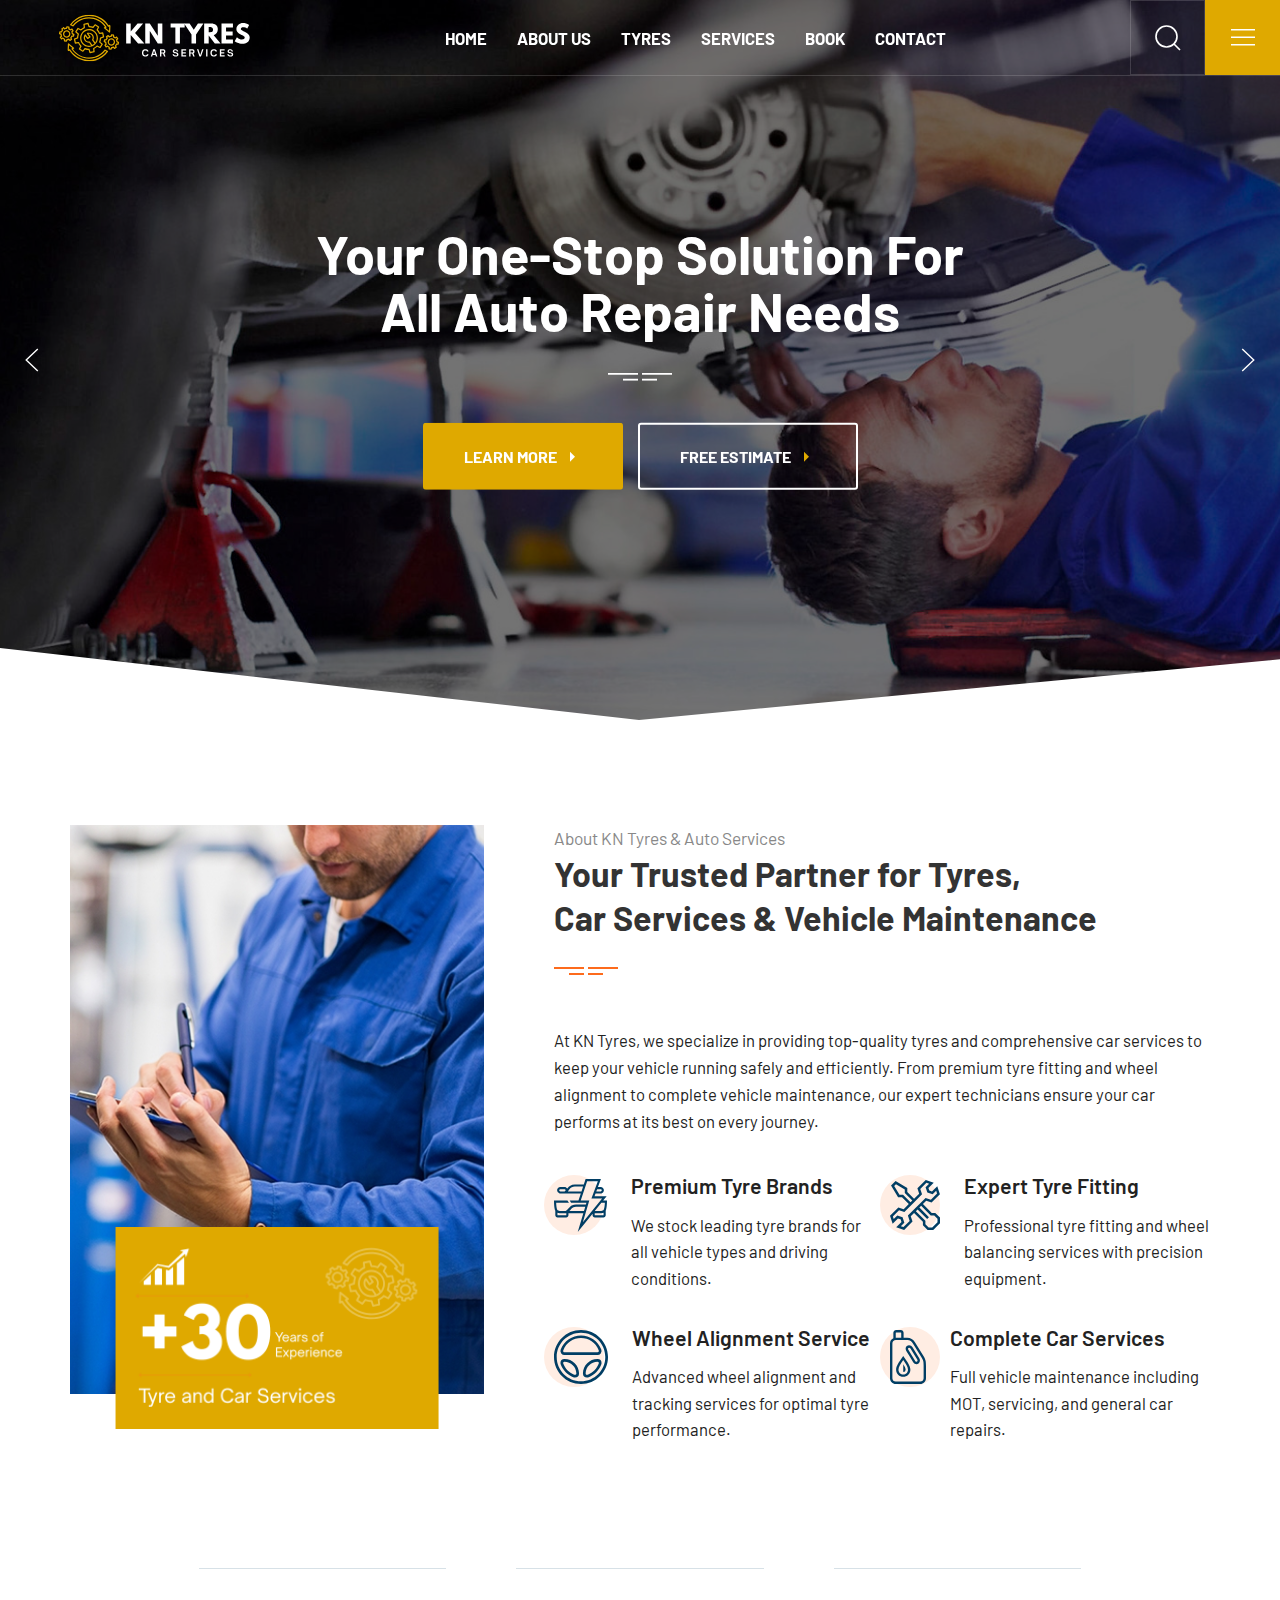
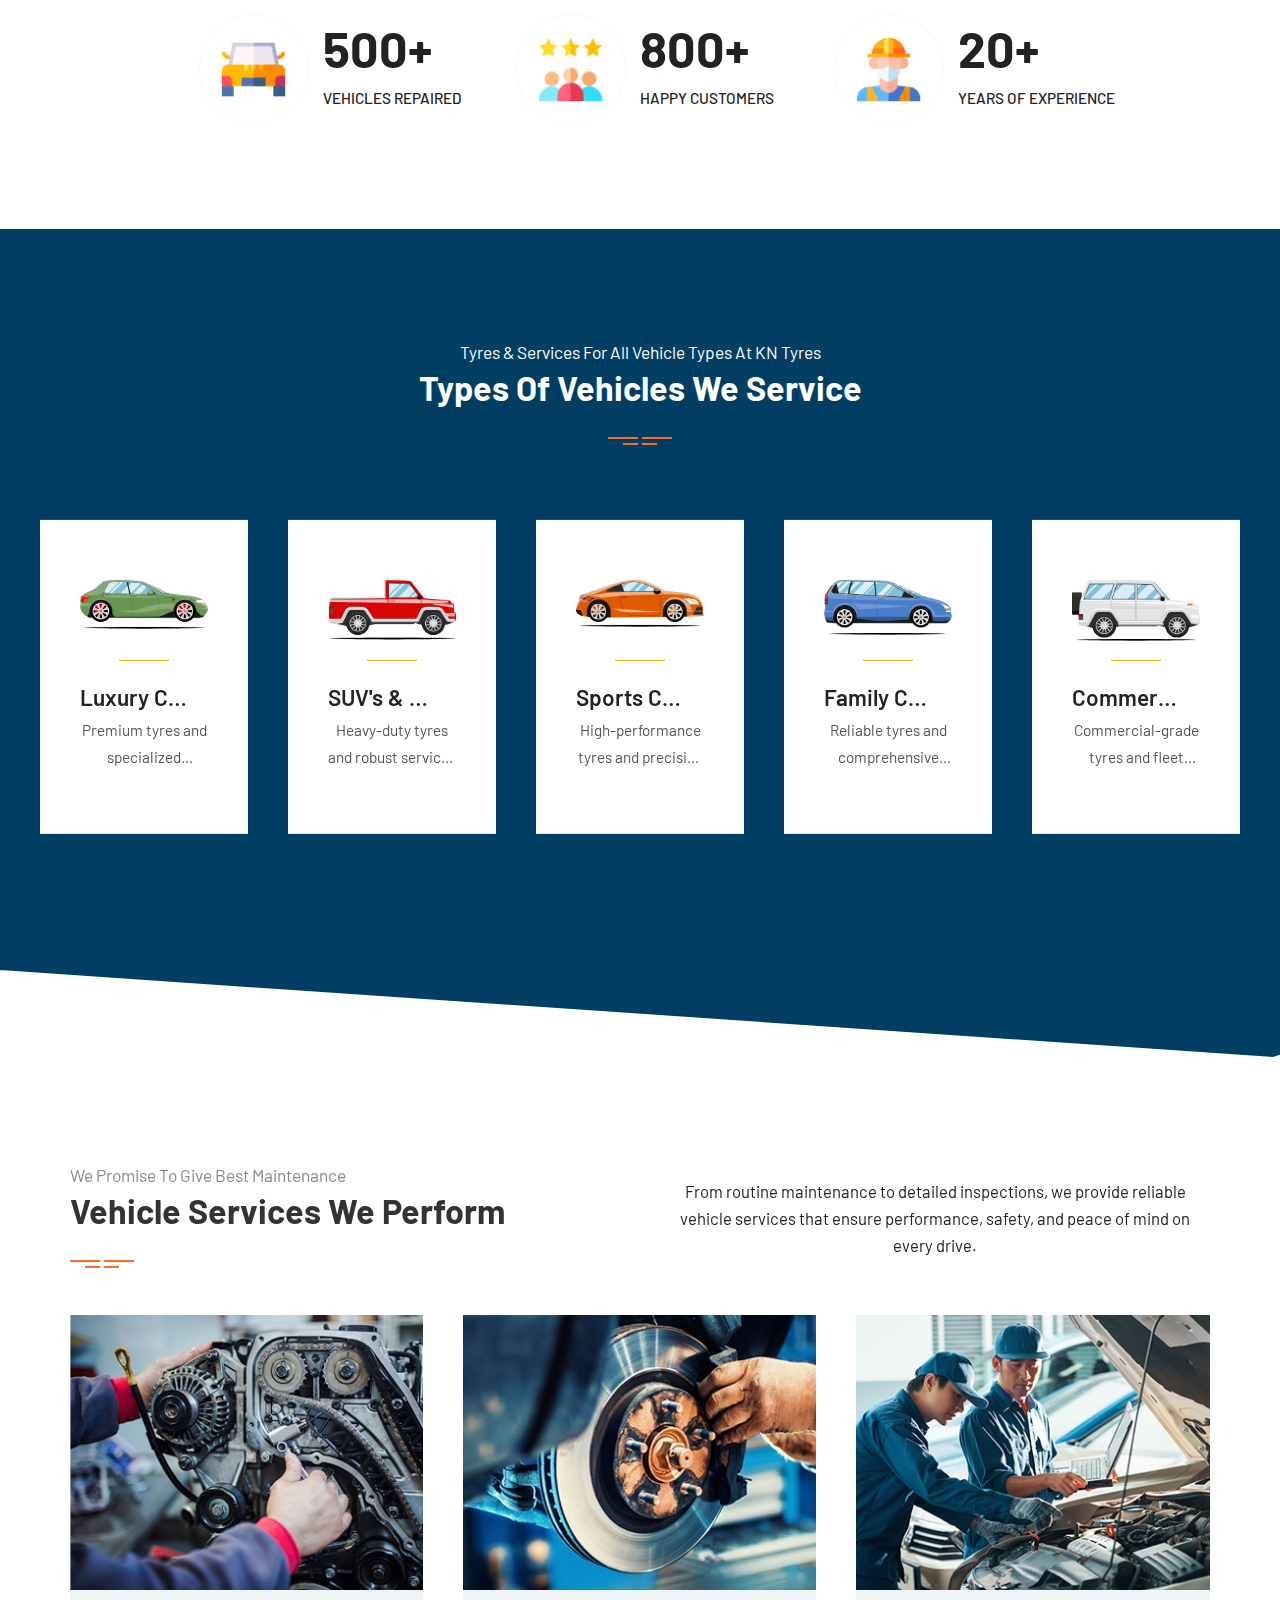
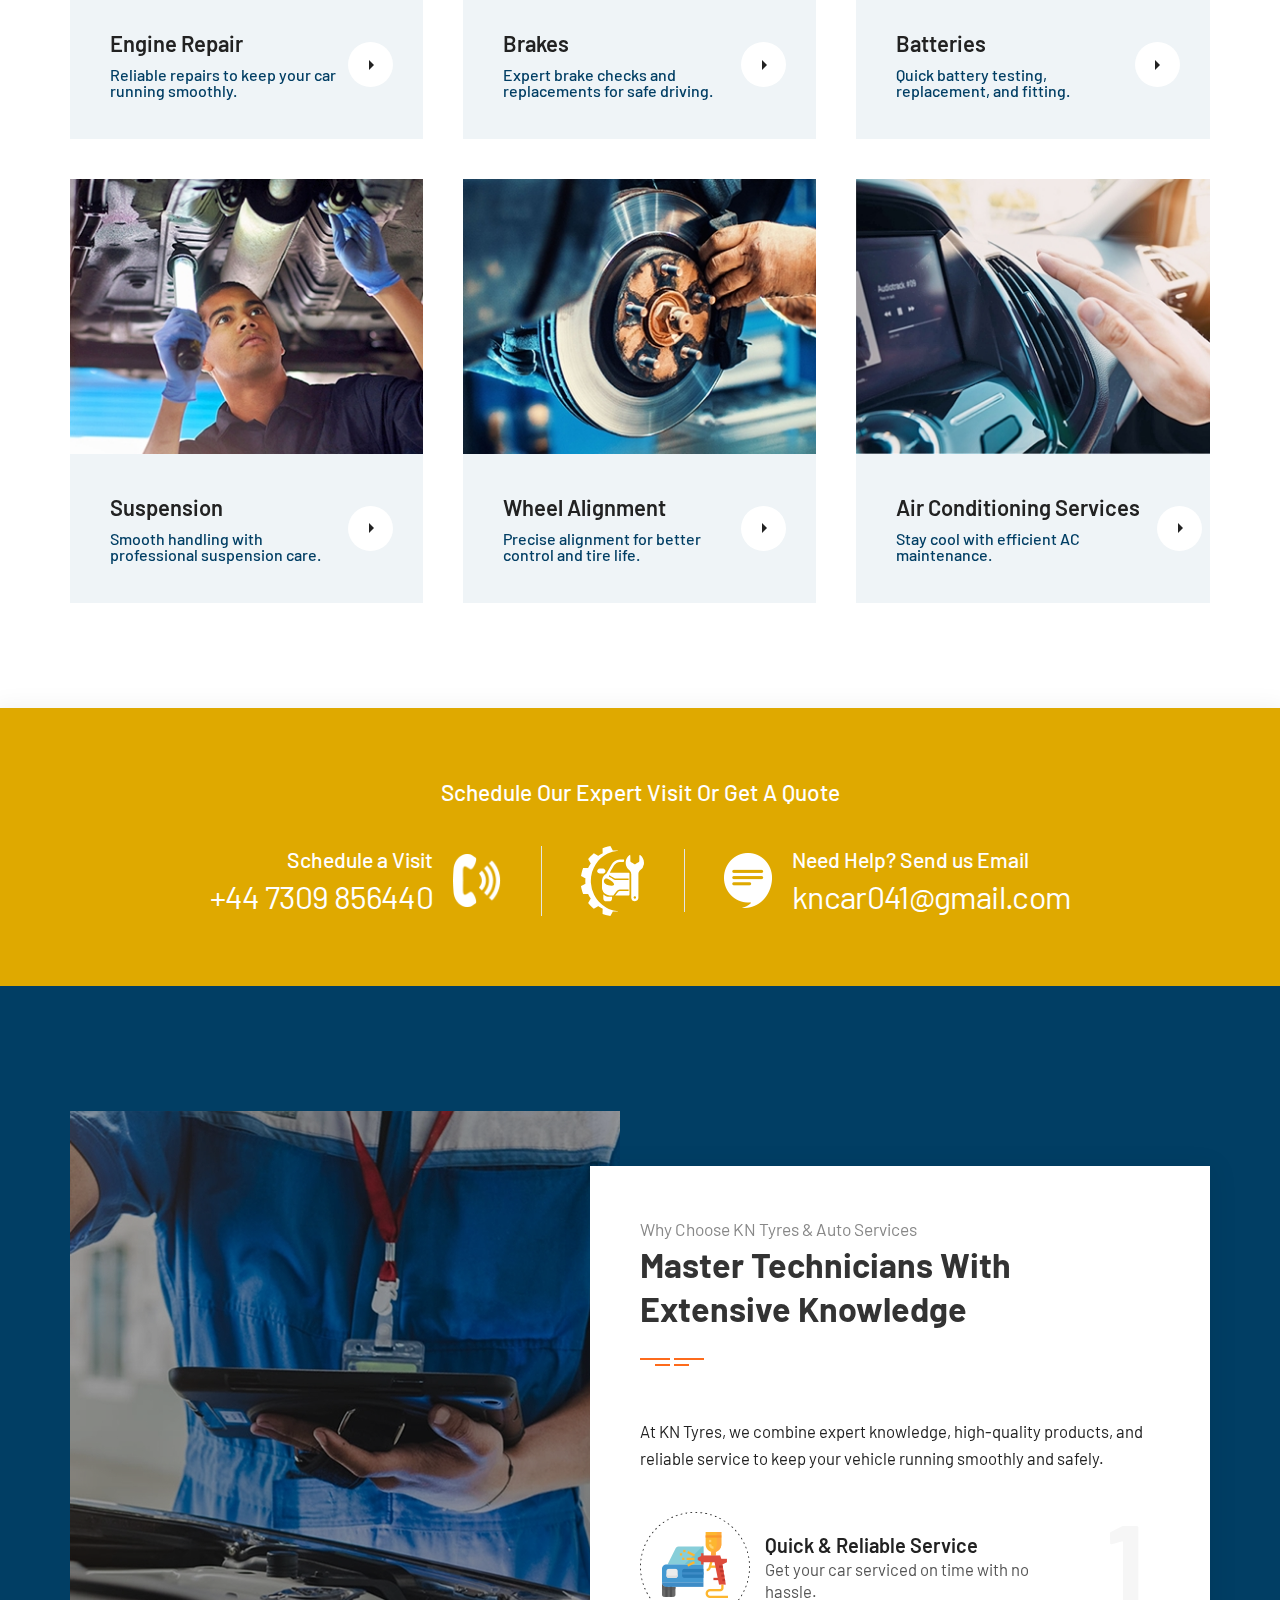
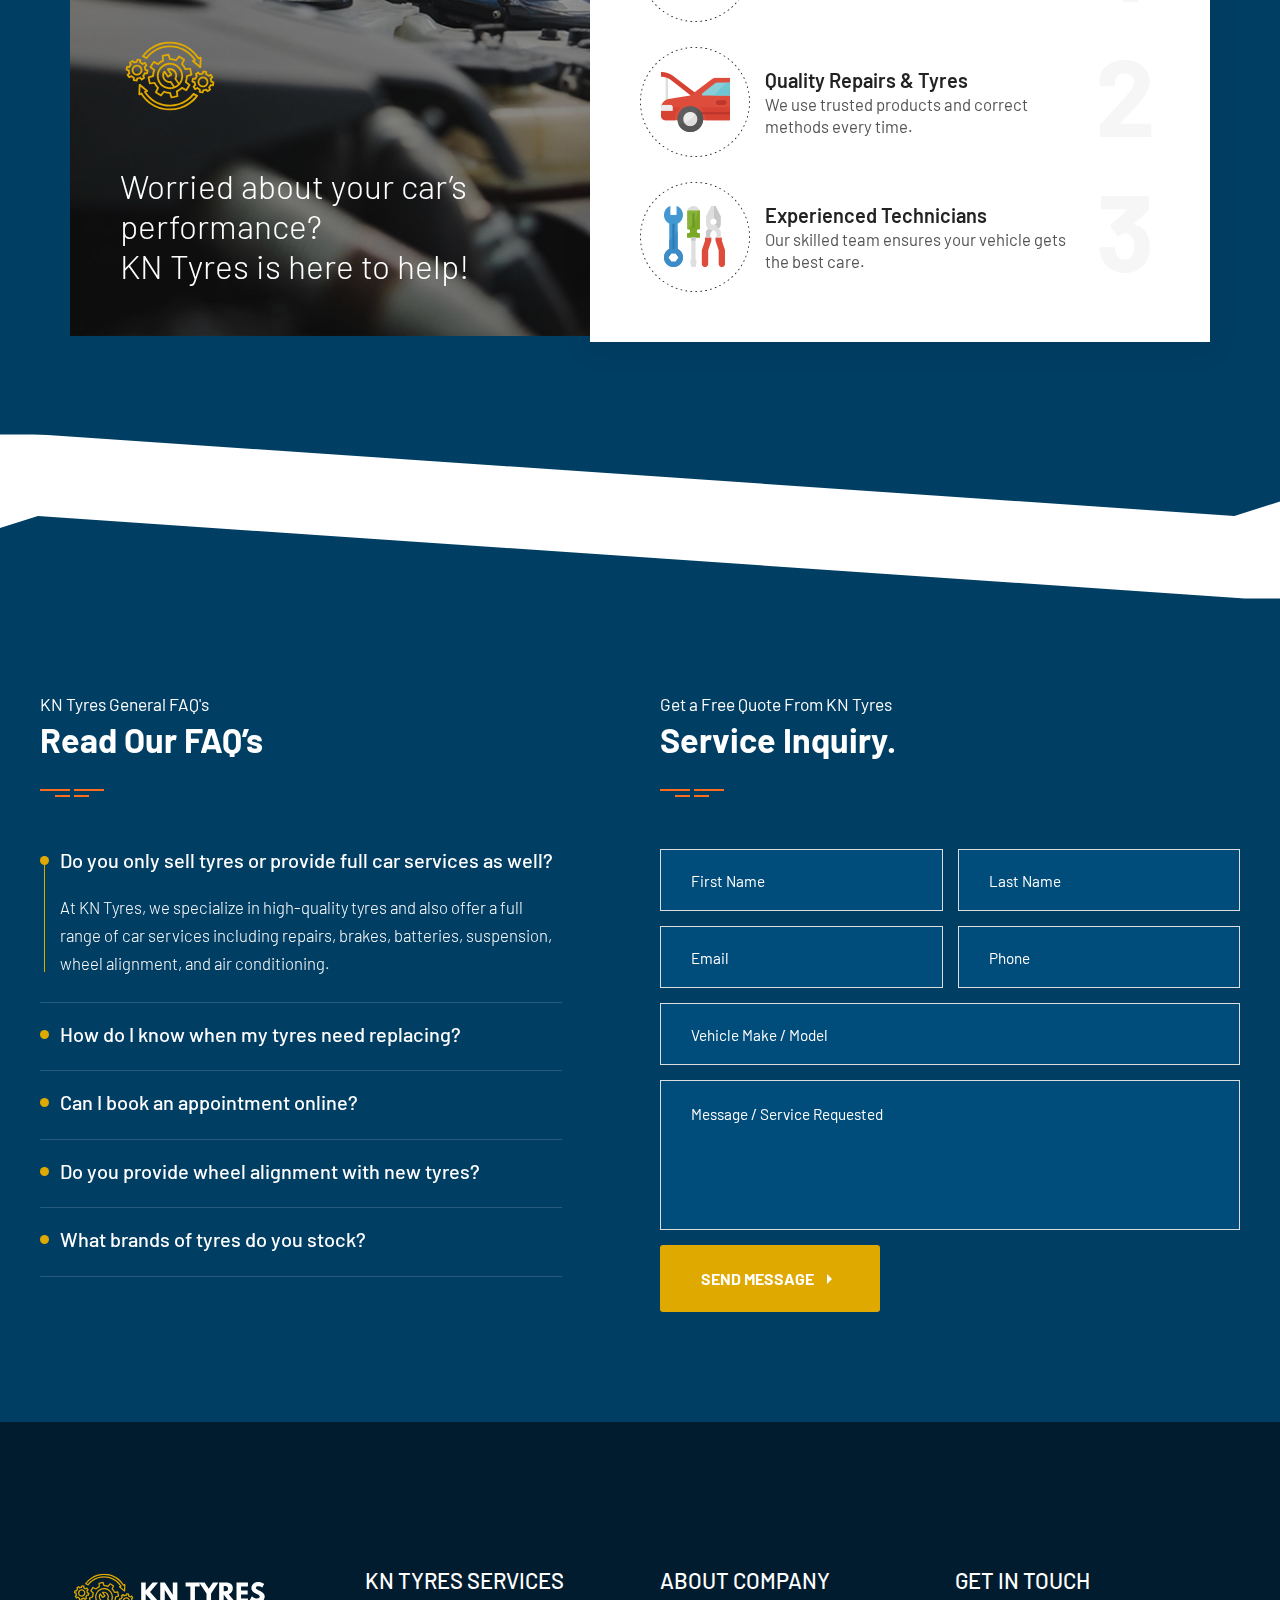
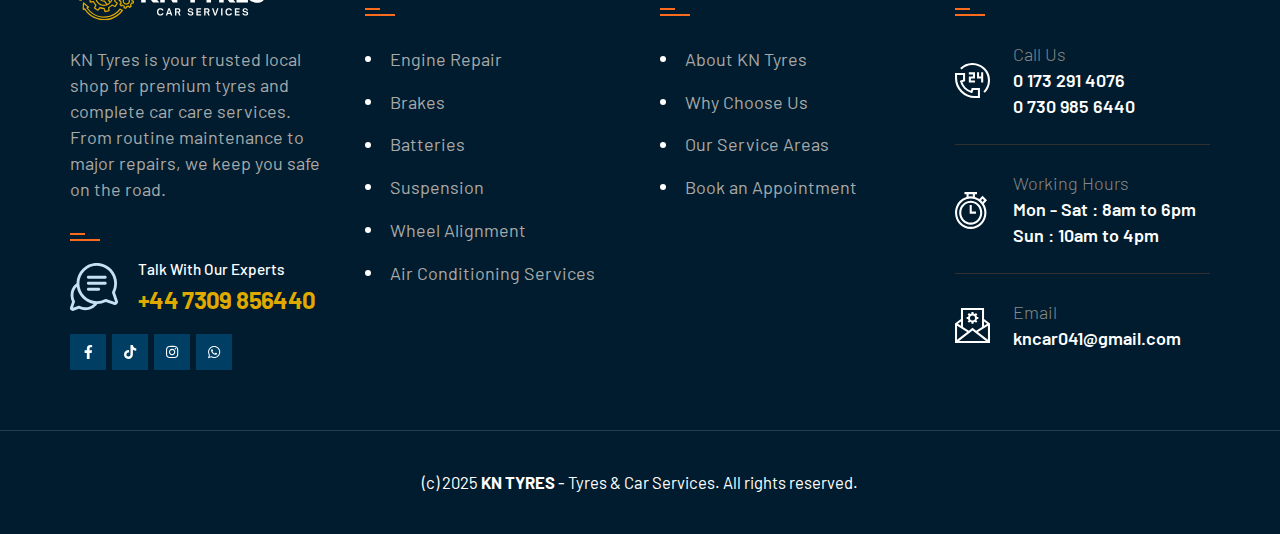
<file: index.html>
<!DOCTYPE html>
<html lang="ru">

<head>
    <meta charset="utf-8">
    <title>KN TYRES - HOME</title>
    <meta content="Chernyh Mihail" name="author">
    <meta content="KN Tyres - Tyre & Auto Repair Services" name="description">
    <meta name="viewport" content="width=device-width, initial-scale=1.0">
    <meta name="HandheldFriendly" content="true">
    <meta name="format-detection" content="telephone=no">
    <meta content="IE=edge" http-equiv="X-UA-Compatible">
    <link rel="shortcut icon" href="assets/img/logo/3.svg" type="image/x-icon">
    <link rel="stylesheet" href="assets/css/uikit.min.css">
    <link rel="stylesheet" href="assets/css/main.css">
</head>

<body class="page-home">
    <div class="page-wrapper">
        <header class="page-header page-header--transparent">
            <div class="page-header__bottom">
                <div class="page-header__inner">
                    <div class="page-header__logo logo"><a class="logo__link" href="index.html"><img class="logo__img"
                                src="assets/img/logo/Logo Header.svg"  alt="logo"></a></div>
                    <div class="page-header__menu mainmenu">
                        <nav class="uk-navbar-container uk-navbar-transparent" data-uk-navbar="">
                            <ul class="uk-navbar-nav">
                                <li class="uk-active"><a href="index.html">Home</a></li>
                                <li><a href="page-about.html">About us</a></li>
                                <li><a href="page-tyres.html">Tyres</a></li>
                                <li><a href="page-services-list.html">Services</a></li>
                                <li><a href="page-booking.html">Book</a></li>
                                <li><a href="page-contacts.html">Contact</a></li>
                            </ul>
                        </nav>
                    </div>
                    <div class="page-header__btn-search"><a href="#modal-search" data-uk-search-icon data-uk-toggle></a>
                    </div>
                    <div class="page-header__callback block-with-icon"><a class="block-with-icon__link"
                            href="tel:+447309856440">
                            <div class="block-with-icon__icon"><img src="assets/img/ico-callback.svg"
                                    alt="ico-callback"></div>
                            <div class="block-with-icon__desc">
                                <div class="block-with-icon__label">Talk With Our Experts</div>
                                <div class="block-with-icon__value">+44 7309 856440</div>
                            </div>
                        </a></div>
                    <div class="page-header__btn-menu"><a href="#offcanvas" data-uk-toggle data-uk-icon="menu"></a>
                    </div>
                </div>
            </div>
        </header>
        <main class="page-main">
            <div class="section-first-screen">
                <div class="section-first-screen__shape">
                    <div class="uk-position-relative" tabindex="-1"
                        data-uk-slideshow="min-height: 470; max-height: 780; autoplay: true">
                        <ul class="uk-slideshow-items">
                            <li>
                                <div class="first-screen__item">
                                    <div
                                        class="uk-position-cover uk-animation-kenburns uk-animation-reverse uk-transform-origin-center-left">
                                        <img src="./assets/img/home/homebanner1.jpg" alt data-uk-cover></div>
                                    <div class="uk-position-center uk-position-small uk-text-center">
                                        <div class="first-screen__title" data-uk-slideshow-parallax="x: 100,-100">
                                            <!-- <span>We’re Leaders in Auto Repair, Maintenance & Inspection</span> -->
                                            <div class="uk-h2">Your One-Stop Solution For<br> All Auto Repair Needs
                                            </div>
                                        </div>
                                        <div class="first-screen__btns" data-uk-slideshow-parallax="x: 200,-200"><a
                                                class="uk-button uk-button-danger uk-button-large"
                                                href="page-services-list.html" data-uk-icon="triangle-right">Learn
                                                more</a><a class="uk-button uk-button-default uk-button-large"
                                                href="page-contacts.html" data-uk-icon="triangle-right">Free
                                                estimate</a></div>
                                    </div>
                                </div>
                            </li>
                            <li>
                                <div class="first-screen__item">
                                    <div
                                        class="uk-position-cover uk-animation-kenburns uk-animation-reverse uk-transform-origin-center-left">
                                        <img src="./assets/img/more/TYRES STARTING FROM.png" alt data-uk-cover></div>
                                    <div class="uk-position-center uk-position-small uk-text-center">
                                        <div class="first-screen__title" data-uk-slideshow-parallax="x: 100,-100">
                                            <div class="uk-h2">Tyres starting from<br>
                                                <span" style="color: #DFA900 !important;">£24.99 GBP</span>
                                            </div>
                                        </div>
                                        <div class="first-screen__btns" data-uk-slideshow-parallax="x: 200,-200"><a
                                                class="uk-button uk-button-danger uk-button-large"
                                                href="page-services-list.html" data-uk-icon="triangle-right">Learn
                                                more</a><a class="uk-button uk-button-large" href="page-contacts.html"
                                                data-uk-icon="triangle-right">Free estimate</a></div>
                                    </div>
                                </div>
                            </li>
                        </ul>
                        <div class="uk-visible@s"><a class="uk-position-center-left uk-position-small uk-hidden-hover"
                                href="#" data-uk-slidenav-previous data-uk-slideshow-item="previous"></a><a
                                class="uk-position-center-right uk-position-small uk-hidden-hover" href="#"
                                data-uk-slidenav-next data-uk-slideshow-item="next"></a></div>
                        <div class="uk-hidden@s">
                            <div class="uk-position-bottom-center uk-position-small uk-light">
                                <ul class="uk-slideshow-nav uk-dotnav uk-flex-center uk-margin-bottom"></ul>
                            </div>
                        </div>
                    </div>
                </div>
            </div>
            <div class="section-about uk-section-large">
                <div class="uk-container">
                    <div class="uk-grid uk-grid-large" data-uk-grid>
                        <div class="uk-width-2-5@m">
                            <div class="about-block-img"> <img src="assets/img/home/img-about-4.jpg" alt="img-about"><img
                                    class="img-about-absolute" src="assets/img/home/wwww.png" alt="img-about"></div>
                        </div>
                        <div class="uk-width-3-5@m">
                            <div class="section-title"> <span>About KN Tyres & Auto Services</span>
                                <h3 class="uk-h2">Your Trusted Partner for Tyres,<br> Car Services & Vehicle Maintenance
                                </h3>
                            </div>
                            <div class="section-content">
                                <p>At KN Tyres, we specialize in providing top-quality tyres and comprehensive car
                                    services to keep your vehicle running safely and efficiently. From premium tyre
                                    fitting and wheel alignment to complete vehicle maintenance, our expert technicians
                                    ensure your car performs at its best on every journey.</p>
                            </div>
                            <div class="uk-margin-medium-top uk-grid uk-grid-small uk-child-width-1-2@s" data-uk-grid>
                                <div>
                                    <div class="about-item">
                                        <div class="about-item__icon"><img src="assets/img/ico-about-1.svg"
                                                alt="ico-about" data-uk-svg></div>
                                        <div class="about-item__desc">
                                            <div class="about-item__title">Premium Tyre Brands</div>
                                            <div class="about-item__text">We stock leading tyre brands for all vehicle
                                                types and driving conditions.</div>
                                        </div>
                                    </div>
                                </div>
                                <div>
                                    <div class="about-item">
                                        <div class="about-item__icon"><img src="assets/img/ico-about-2.svg"
                                                alt="ico-about" data-uk-svg></div>
                                        <div class="about-item__desc">
                                            <div class="about-item__title">Expert Tyre Fitting</div>
                                            <div class="about-item__text">Professional tyre fitting and wheel balancing
                                                services with precision equipment.</div>
                                        </div>
                                    </div>
                                </div>
                                <div>
                                    <div class="about-item">
                                        <div class="about-item__icon"><img src="assets/img/ico-about-3.svg"
                                                alt="ico-about" data-uk-svg></div>
                                        <div class="about-item__desc">
                                            <div class="about-item__title">Wheel Alignment Service</div>
                                            <div class="about-item__text">Advanced wheel alignment and tracking services
                                                for optimal tyre performance.</div>
                                        </div>
                                    </div>
                                </div>
                                <div>
                                    <div class="about-item">
                                        <div class="about-item__icon"><img src="assets/img/ico-about-4.svg"
                                                alt="ico-about" data-uk-svg></div>
                                        <div class="about-item__desc">
                                            <div class="about-item__title">Complete Car Services</div>
                                            <div class="about-item__text">Full vehicle maintenance including MOT,
                                                servicing, and general car repairs.</div>
                                        </div>
                                    </div>
                                </div>
                            </div>
                        </div>
                    </div>
                </div>
            </div>
            <div class="section-stats section-stats--2 uk-section-large">
                <div class="uk-container uk-container-xlarge">
                    <div class="uk-grid uk-grid-large uk-child-width-1-4@m  uk-child-width-1-2@s uk-flex-center"
                        data-uk-grid>
                        <div>
                            <div class="stat-item">
                                <div class="stat-item__box">
                                    <div class="stat-item__icon"><img src="assets/img/home/ico-stat-1.png" alt="ico-stat">
                                    </div>
                                    <div class="stat-item__desc">
                                        <div class="stat-item__value">500+</div>
                                        <div class="stat-item__title">Vehicles repaired</div>
                                    </div>
                                </div>
                            </div>
                        </div>
                        <!-- <div>
              <div class="stat-item">
                <div class="stat-item__box">
                  <div class="stat-item__icon"><img src="assets/img/ico-stat-2.1.png" alt="ico-stat"></div>
                  <div class="stat-item__desc">
                    <div class="stat-item__value">45+</div>
                    <div class="stat-item__title">Workshop network</div>
                    </div>
                        </div>
                    </div>
                </div> -->
                        <div>
                            <div class="stat-item">
                                <div class="stat-item__box">
                                    <div class="stat-item__icon"><img src="assets/img/home/ico-stat-3.png" alt="ico-stat">
                                    </div>
                                    <div class="stat-item__desc">
                                        <div class="stat-item__value">800+</div>
                                        <div class="stat-item__title">happy customers</div>
                                    </div>
                                </div>
                            </div>
                        </div>
                        <div>
                            <div class="stat-item">
                                <div class="stat-item__box">
                                    <div class="stat-item__icon"><img src="assets/img/home/ico-stat-4.png" alt="ico-stat">
                                    </div>
                                    <div class="stat-item__desc">
                                        <div class="stat-item__value">20+</div>
                                        <div class="stat-item__title">years of experience</div>
                                    </div>
                                </div>
                            </div>
                        </div>
                    </div>
                </div>
            </div>
            <div class="section-types-of-cars section-types-of-cars--2">
                <div class="section-types-of-cars__shape">
                    <div class="uk-container uk-container-xlarge">
                        <div class="section-title uk-text-center"><span>Tyres & Services For All Vehicle Types At KN
                                Tyres</span>
                            <h3 class="uk-h2">Types Of Vehicles We Service</h3>
                        </div>
                        <div class="section-container">
                            <div data-uk-slider="autoplay: true">
                                <div class="uk-position-relative" tabindex="-1">
                                    <ul class="uk-slider-items uk-grid uk-child-width-1-1 uk-child-width-1-2@s uk-child-width-1-3@m  uk-child-width-1-5@l uk-flex-middle"
                                        data-uk-height-match=".types-cars-item__icon">
                                        <li>
                                            <div class="types-cars-item">
                                                <div class="types-cars-item__box">
                                                    <div class="types-cars-item__icon"><img
                                                            src="assets/img/home/ico-types-cars-1.png" alt="ico-types-cars">
                                                    </div>
                                                    <div class="types-cars-item__desc">
                                                        <div class="types-cars-item__title">Luxury Cars</div>
                                                        <div class="types-cars-item__text">Premium tyres and specialized
                                                            services for luxury vehicles with precision fitting and
                                                            balancing.</div>
                                                        <!-- <div class="types-cars-item__more"> <a class="uk-button-link" href="#!" data-uk-icon="triangle-right">Learn more </a></div> -->
                                                    </div>
                                                </div>
                                            </div>
                                        </li>
                                        <li>
                                            <div class="types-cars-item">
                                                <div class="types-cars-item__box">
                                                    <div class="types-cars-item__icon"><img
                                                            src="assets/img/home/ico-types-cars-2.png" alt="ico-types-cars">
                                                    </div>
                                                    <div class="types-cars-item__desc">
                                                        <div class="types-cars-item__title">SUV's & Pickups</div>
                                                        <div class="types-cars-item__text">Heavy-duty tyres and robust
                                                            services for SUVs and pickup trucks with enhanced
                                                            durability.</div>
                                                        <!-- <div class="types-cars-item__more"> <a class="uk-button-link" href="#!" data-uk-icon="triangle-right">Learn more </a></div> -->
                                                    </div>
                                                </div>
                                            </div>
                                        </li>
                                        <li>
                                            <div class="types-cars-item">
                                                <div class="types-cars-item__box">
                                                    <div class="types-cars-item__icon"><img
                                                            src="assets/img/home/ico-types-cars-3.png" alt="ico-types-cars">
                                                    </div>
                                                    <div class="types-cars-item__desc">
                                                        <div class="types-cars-item__title">Sports Cars</div>
                                                        <div class="types-cars-item__text">High-performance tyres and
                                                            precision services for sports cars with superior grip and
                                                            handling.</div>
                                                        <!-- <div class="types-cars-item__more"> <a class="uk-button-link" href="#!" data-uk-icon="triangle-right">Learn more </a></div> -->
                                                    </div>
                                                </div>
                                            </div>
                                        </li>
                                        <li>
                                            <div class="types-cars-item">
                                                <div class="types-cars-item__box">
                                                    <div class="types-cars-item__icon"><img
                                                            src="assets/img/home/ico-types-cars-4.png" alt="ico-types-cars">
                                                    </div>
                                                    <div class="types-cars-item__desc">
                                                        <div class="types-cars-item__title">Family Cars</div>
                                                        <div class="types-cars-item__text">Reliable tyres and
                                                            comprehensive services for family vehicles ensuring safety
                                                            and comfort.</div>
                                                        <!-- <div class="types-cars-item__more"> <a class="uk-button-link" href="#!" data-uk-icon="triangle-right">Learn more </a></div> -->
                                                    </div>
                                                </div>
                                            </div>
                                        </li>
                                        <li>
                                            <div class="types-cars-item">
                                                <div class="types-cars-item__box">
                                                    <div class="types-cars-item__icon"><img
                                                            src="assets/img/home/ico-types-cars-5.png" alt="ico-types-cars">
                                                    </div>
                                                    <div class="types-cars-item__desc">
                                                        <div class="types-cars-item__title">Commercial Vehicles</div>
                                                        <div class="types-cars-item__text">Commercial-grade tyres and
                                                            fleet services for vans, trucks, and business vehicles.
                                                        </div>
                                                        <!-- <div class="types-cars-item__more"> <a class="uk-button-link" href="#!" data-uk-icon="triangle-right">Learn more </a></div> -->
                                                    </div>
                                                </div>
                                            </div>
                                        </li>
                                    </ul>
                                </div>
                                <div class="uk-flex uk-flex-center uk-margin-top"><a class="slider-custome-nav" href="#"
                                        data-uk-slider-item="previous" data-uk-icon="arrow-left"></a><a
                                        class="slider-custome-nav" href="#" data-uk-slider-item="next"
                                        data-uk-icon="arrow-right"></a></div>
                            </div>
                        </div>
                    </div>
                </div>
            </div>
            <div class="section-services uk-section-large">
                <div class="uk-container">
                    <div class="uk-grid uk-child-width-1-2@m uk-flex-middle" data-uk-grid>
                        <div>
                            <div class="section-title"><span>We Promise To Give Best Maintenance</span>
                                <h3 class="uk-h2">Vehicle Services We Perform</h3>
                            </div>
                        </div>
                        <div>
                            <p class="uk-text-center">From routine maintenance to detailed inspections, we provide
                                reliable vehicle services that ensure performance, safety, and peace of mind on every
                                drive.</p>
                        </div>
                    </div>
                    <div class="section-container">
                        <div class="uk-margin-medium-top uk-grid uk-child-width-1-3@m uk-child-width-1-2@s"
                            data-uk-grid>
                            <div>
                                <div class="service-item">
                                    <div class="service-item__media uk-inline-clip uk-transition-toggle uk-light"><a
                                            href="page-service.html"><img src="assets/img/home/img-service-2.jpg" alt="">
                                            <div
                                                class="uk-transition-fade uk-position-cover uk-overlay uk-overlay-primary uk-flex uk-flex-center uk-flex-middle">
                                                <span data-uk-icon="icon: plus; ratio: 2"></span></div>
                                        </a></div>
                                    <div class="service-item__info">
                                        <div>
                                            <div class="service-item__title">Engine Repair</div>
                                            <div class="service-item__price">Reliable repairs to keep your car running
                                                smoothly.</div>
                                        </div>
                                        <div><a class="service-item__icon" href="page-services-list.html"
                                                data-uk-icon="triangle-right"></a></div>
                                    </div>
                                </div>
                            </div>
                            <div>
                                <div class="service-item">
                                    <div class="service-item__media uk-inline-clip uk-transition-toggle uk-light"><a
                                            href="page-service.html"><img src="assets/img/home/img-service-4.jpg" alt="">
                                            <div
                                                class="uk-transition-fade uk-position-cover uk-overlay uk-overlay-primary uk-flex uk-flex-center uk-flex-middle">
                                                <span data-uk-icon="icon: plus; ratio: 2"></span></div>
                                        </a></div>
                                    <div class="service-item__info">
                                        <div>
                                            <div class="service-item__title">Brakes</div>
                                            <div class="service-item__price">Expert brake checks and replacements for
                                                safe driving.</div>
                                        </div>
                                        <div><a class="service-item__icon" href="page-services-list.html"
                                                data-uk-icon="triangle-right"></a></div>
                                    </div>
                                </div>
                            </div>
                            <div>
                                <div class="service-item">
                                    <div class="service-item__media uk-inline-clip uk-transition-toggle uk-light"><a
                                            href="page-service.html"><img src="assets/img/home/img-service-1.jpg" alt="">
                                            <div
                                                class="uk-transition-fade uk-position-cover uk-overlay uk-overlay-primary uk-flex uk-flex-center uk-flex-middle">
                                                <span data-uk-icon="icon: plus; ratio: 2"></span></div>
                                        </a></div>
                                    <div class="service-item__info">
                                        <div>
                                            <div class="service-item__title">Batteries</div>
                                            <div class="service-item__price">Quick battery testing, replacement, and
                                                fitting.</div>
                                        </div>
                                        <div><a class="service-item__icon" href="page-services-list.html"
                                                data-uk-icon="triangle-right"></a></div>
                                    </div>
                                </div>
                            </div>
                            <div>
                                <div class="service-item">
                                    <div class="service-item__media uk-inline-clip uk-transition-toggle uk-light"><a
                                            href="page-service.html"><img src="assets/img/home/img-service-5.jpg" alt="">
                                            <div
                                                class="uk-transition-fade uk-position-cover uk-overlay uk-overlay-primary uk-flex uk-flex-center uk-flex-middle">
                                                <span data-uk-icon="icon: plus; ratio: 2"></span></div>
                                        </a></div>
                                    <div class="service-item__info">
                                        <div>
                                            <div class="service-item__title">Suspension</div>
                                            <div class="service-item__price">Smooth handling with professional
                                                suspension care.</div>
                                        </div>
                                        <div><a class="service-item__icon" href="page-services-list.html"
                                                data-uk-icon="triangle-right"></a></div>
                                    </div>
                                </div>
                            </div>
                            <div>
                                <div class="service-item">
                                    <div class="service-item__media uk-inline-clip uk-transition-toggle uk-light"><a
                                            href="page-service.html"><img src="assets/img/home/img-service-4.jpg" alt="">
                                            <div
                                                class="uk-transition-fade uk-position-cover uk-overlay uk-overlay-primary uk-flex uk-flex-center uk-flex-middle">
                                                <span data-uk-icon="icon: plus; ratio: 2"></span></div>
                                        </a></div>
                                    <div class="service-item__info">
                                        <div>
                                            <div class="service-item__title">Wheel Alignment</div>
                                            <div class="service-item__price">Precise alignment for better control and
                                                tire life.</div>
                                        </div>
                                        <div><a class="service-item__icon" href="page-services-list.html"
                                                data-uk-icon="triangle-right"></a></div>
                                    </div>
                                </div>
                            </div>
                            <div>
                                <div class="service-item">
                                    <div class="service-item__media uk-inline-clip uk-transition-toggle uk-light"><a
                                            href="page-service.html"><img src="assets/img/home/img-service-3.jpg" alt="">
                                            <div
                                                class="uk-transition-fade uk-position-cover uk-overlay uk-overlay-primary uk-flex uk-flex-center uk-flex-middle">
                                                <span data-uk-icon="icon: plus; ratio: 2"></span></div>
                                        </a></div>
                                    <div class="service-item__info">
                                        <div>
                                            <div class="service-item__title">Air Conditioning Services</div>
                                            <div class="service-item__price">Stay cool with efficient AC maintenance.
                                            </div>
                                        </div>
                                        <div><a class="service-item__icon" href="page-services-list.html"
                                                data-uk-icon="triangle-right"></a></div>
                                    </div>
                                </div>
                            </div>
                        </div>
                    </div>
                </div>
            </div>
            <div class="section-book-appointment section-book-appointment--2">
                <div class="uk-container uk-container-expand">
                    <div class="uk-grid uk-grid-divider uk-flex-center uk-flex-middle" data-uk-grid>
                        <div class="uk-width-1-1 uk-text-center">
                            <div class="uk-h5">Schedule Our Expert Visit Or Get A Quote</div>
                        </div>
                        <div>
                            <div class="block-with-icon block-with-icon--1"><a class="block-with-icon__link"
                                    href="tel:+447309856440">
                                    <div class="block-with-icon__icon"><img src="assets/img/home/ico-phone-white.png"
                                            alt="ico-phone"></div>
                                    <div class="block-with-icon__desc">
                                        <div class="block-with-icon__label">Schedule a Visit</div>
                                        <div class="block-with-icon__value">+44 7309 856440</div>
                                    </div>
                                </a></div>
                        </div>
                        <div class="uk-visible@l">
                            <div class="block-with-logo"><img src="assets/img/home/logo-icon-white-2.svg"
                                    alt="logo-icon-white-2"></div>
                        </div>
                        <div>
                            <div class="block-with-icon block-with-icon--2"><a class="block-with-icon__link"
                                    href="mailto:kncar041@gmail.com">
                                    <div class="block-with-icon__icon"><img src="assets/img/home/ico-comments-white.png"
                                            alt="ico-comments"></div>
                                    <div class="block-with-icon__desc">
                                        <div class="block-with-icon__label">Need Help? Send us Email</div>
                                        <div class="block-with-icon__value">kncar041@gmail.com</div>
                                    </div>
                                </a></div>
                        </div>
                    </div>
                </div>
            </div>
            <div class="section-why-choose">
                <div class="section-why-choose__shape">
                    <div class="uk-container">
                        <div class="why-choose uk-grid uk-grid-collapse uk-child-width-1-2@m">
                            <div>
                                <div class="why-choose__media">
                                    <img src="assets/img/home/img-why-choose.jpg" alt="KN Tyres - Car Services">
                                    <div class="uk-overlay-primary uk-position-cover"></div>
                                    <div class="uk-overlay uk-position-bottom uk-dark">
                                        <img src="assets/img/logo/3.svg" style="width: 100px;" alt="KN Tyres Logo">
                                        <div class="uk-h3">Worried about your car’s performance?<br> KN Tyres is here to help!</div>
                                    </div>
                                </div>
                            </div>
                            <div>
                                <div class="why-choose__content">
                                    <div class="section-title">
                                        <span>Why Choose KN Tyres & Auto Services</span>
                                        <h3 class="uk-h2">Master Technicians With Extensive Knowledge</h3>
                                    </div>
                                    <div class="section-content">
                                        <p>At KN Tyres, we combine expert knowledge, high-quality products, and reliable service to keep your vehicle running smoothly and safely.</p>
                                        <ul class="why-choose-list">
                                            <li class="why-choose-list__item">
                                                <div class="why-choose-list__icon">
                                                    <img src="assets/img/home/ico-why-choose-1.png" alt="Reliable Service">
                                                </div>
                                                <div class="why-choose-list__desc">
                                                    <div class="why-choose-list__title">Quick & Reliable Service</div>
                                                    <div class="why-choose-list__text">Get your car serviced on time with no hassle.</div>
                                                </div>
                                                <div class="why-choose-list__numb">1</div>
                                            </li>
                                            <li class="why-choose-list__item">
                                                <div class="why-choose-list__icon">
                                                    <img src="assets/img/home/ico-why-choose-2.png" alt="Quality Repairs">
                                                </div>
                                                <div class="why-choose-list__desc">
                                                    <div class="why-choose-list__title">Quality Repairs & Tyres</div>
                                                    <div class="why-choose-list__text">We use trusted products and correct methods every time.</div>
                                                </div>
                                                <div class="why-choose-list__numb">2</div>
                                            </li>
                                            <li class="why-choose-list__item">
                                                <div class="why-choose-list__icon">
                                                    <img src="assets/img/home/ico-why-choose-3.png" alt="Experts">
                                                </div>
                                                <div class="why-choose-list__desc">
                                                    <div class="why-choose-list__title">Experienced Technicians</div>
                                                    <div class="why-choose-list__text">Our skilled team ensures your vehicle gets the best care.</div>
                                                </div>
                                                <div class="why-choose-list__numb">3</div>
                                            </li>
                                        </ul>
                                    </div>
                                </div>
                            </div>
                        </div>
                    </div>
                </div>
            </div>
            
            <div class="section-faq">
                <div class="section-faq__shape">
                    <div class="uk-container uk-container-xlarge">
                        <div class="uk-grid uk-child-width-1-2@m" data-uk-grid>
                            <div>
                                <div class="section-title"> <span>KN Tyres General FAQ's</span>
                                    <h3 class="uk-h2">Read Our FAQ’s</h3>
                                </div>
                                <div class="section-content">
                                    <ul uk-accordion>
                                        <li class="uk-open"><a class="uk-accordion-title" href="#">Do you only sell
                                                tyres or provide full car services as well?</a>
                                            <div class="uk-accordion-content">
                                                <p>At KN Tyres, we specialize in high-quality tyres and also offer a
                                                    full range of car services including repairs, brakes, batteries,
                                                    suspension, wheel alignment, and air conditioning.</p>
                                            </div>
                                        </li>
                                        <li><a class="uk-accordion-title" href="#">How do I know when my tyres need
                                                replacing?</a>
                                            <div class="uk-accordion-content">
                                                <p>If your tread depth is low, you notice uneven wear, or your car feels
                                                    less stable on the road, it’s time to replace your tyres. Our team
                                                    can check them for you free of charge.</p>
                                            </div>
                                        </li>
                                        <li><a class="uk-accordion-title" href="#">Can I book an appointment online?</a>
                                            <div class="uk-accordion-content">
                                                <p>Yes, you can easily book tyre fitting or car services online through
                                                    our website or by giving us a quick call.</p>
                                            </div>
                                        </li>
                                        <li><a class="uk-accordion-title" href="#">Do you provide wheel alignment with
                                                new tyres?</a>
                                            <div class="uk-accordion-content">
                                                <p>Absolutely, we recommend wheel alignment with every new tyre fitting
                                                    to ensure even wear and improve your vehicle’s performance.</p>
                                            </div>
                                        </li>
                                        <li><a class="uk-accordion-title" href="#">What brands of tyres do you
                                                stock?</a>
                                            <div class="uk-accordion-content">
                                                <p>We stock a wide range of trusted tyre brands to suit every budget and
                                                    vehicle type, from premium to economy options.</p>
                                            </div>
                                        </li>
                                    </ul>
                                </div>
                            </div>
                            <div>
                                <div class="section-title"> <span>Get a Free Quote From KN Tyres</span>
                                    <h3 class="uk-h2">Service Inquiry.</h3>
                                </div>
                                <div class="section-content">
                                    <form action="#!" id="appointmentForm">
                                        <div class="uk-grid uk-grid-small uk-child-width-1-2@s" data-uk-grid>
                                            <div><input class="uk-input uk-form-large" type="text"
                                                    placeholder="First Name" name="firstName" required></div>
                                            <div><input class="uk-input uk-form-large" type="text"
                                                    placeholder="Last Name" name="lastName" required></div>
                                            <div><input class="uk-input uk-form-large" type="email" placeholder="Email" name="email" required >
                                            </div>
                                            <div><input class="uk-input uk-form-large" type="tel" placeholder="Phone" name="phone" required>
                                            </div>
                                            <div class="uk-width-1-1"><input class="uk-input uk-form-large" type="text" placeholder="Vehicle Make / Model" name="vehicle" required>
                                            </div>
                                            <!-- <div class="uk-width-1-1"><select class="uk-select uk-form-large">
                                                    <option value="Vehicle Make / Model">Vehicle Make / Model</option>
                                                    <option value="Vehicle Make / Model">Vehicle Make / Model</option>
                                                    <option value="Vehicle Make / Model">Vehicle Make / Model</option>
                                                </select></div> -->
                                            <div class="uk-width-1-1"><textarea class="uk-textarea"
                                                    placeholder="Message / Service Requested" name="message" required></textarea></div>
                                            <div class="uk-width-1-1"><button
                                                    class="uk-button uk-button-danger uk-button-large" type="submit"
                                                    data-uk-icon="triangle-right">Send message</button></div>
                                        </div>
                                    </form>
                                </div>
                            </div>
                        </div>
                    </div>
                </div>
            </div>

        </main>
        <footer class="page-footer">
            <div class="page-footer-top">
                <div class="uk-container">
                    <div class="uk-grid uk-child-width-1-4@l uk-child-width-1-2@s" data-uk-grid>
                        <div class="uk-flex-first@l">
                            <div class="logo">
                                <a class="logo__link" href="/"><img class="logo__img"
                                    src="assets/img/logo/Logo Header.svg" style="width: auto;"  alt="KN Tyres Logo"></a>
                            </div>
                            <p>KN Tyres is your trusted local shop for premium tyres and complete car care services. From routine maintenance to major repairs, we keep you safe on the road.</p>
                            <img src="assets/img/decor-line-right-accent.svg" alt="">
                            <div class="block-with-icon">
                                <a class="block-with-icon__link" href="tel:+447309856440">
                                    <div class="block-with-icon__icon">
                                        <img src="assets/img/ico-comment.svg" alt="ico-comment">
                                    </div>
                                    <div class="block-with-icon__desc">
                                        <div class="block-with-icon__label">Talk With Our Experts</div>
                                        <div class="block-with-icon__value">+44 7309 856440</div>
                                    </div>
                                </a>
                            </div>
                            <ul class="social">
                                <li class="social-item"><a class="social-item__link" href="https://www.facebook.com/p/Kn-Tyre-Auto-Service-100065001131294/"><i class="fab fa-facebook-f"></i></a></li>
                                <li class="social-item"><a class="social-item__link" href="#!"><i class="fab fa-tiktok"></i></a></li>
                                <li class="social-item"><a class="social-item__link" href="https://www.instagram.com/kntyres/"><i class="fab fa-instagram"></i></a></li>
                                <li class="social-item"><a class="social-item__link" href="https://wa.me/447309856440" target="_blank"><i class="fab fa-whatsapp"></i></a></li>
                            </ul>
                            
                        </div>
            
                        <div class="uk-flex-last@l">
                            <div class="uk-h5">Get in touch</div>
                            <ul class="contacts-list">
                        <li class="contacts-list-item">
                            <div class="contacts-list-item__icon">
                                <img src="assets/img/ico-phone24.svg" data-uk-svg alt="For Support">
                            </div>
                            <div class="contacts-list-item__desc">
                                <div class="contacts-list-item__label">Call Us</div>
                                <div class="contacts-list-item__content">
                                    <a href="tel:+441732914076">0 173 291 4076</a><br>
                                    <a href="tel:+447309856440">0 730 985 6440</a>
                                </div>
                            </div>
                        </li>
                                <li class="contacts-list-item">
                                    <div class="contacts-list-item__icon">
                                        <img src="assets/img/ico-timer.svg" data-uk-svg alt="Working Hours">
                                    </div>
                                    <div class="contacts-list-item__desc">
                                        <div class="contacts-list-item__label">Working Hours</div>
                                        <div class="contacts-list-item__content">Mon - Sat : 8am to 6pm</div>
                                        <div class="contacts-list-item__content">Sun : 10am to 4pm</div>
                                    </div>
                                </li>
                                <li class="contacts-list-item">
                                    <div class="contacts-list-item__icon">
                                        <img src="assets/img/ico-mail.svg" data-uk-svg alt="Email Us">
                                    </div>
                                    <div class="contacts-list-item__desc">
                                        <div class="contacts-list-item__label">Email</div>
                                <div class="contacts-list-item__content">
                                    <a href="mailto:kncar041@gmail.com">kncar041@gmail.com</a>
                                </div>
                                    </div>
                                </li>
                            </ul>
                        </div>
            
                        <div>
                            <div class="uk-h5">KN Tyres Services</div>
                            <ul class="uk-nav uk-list-disc">
                                <li><a href="page-services-list.html">Engine Repair</a></li>
                                <li><a href="page-services-list.html">Brakes</a></li>
                                <li><a href="page-services-list.html">Batteries</a></li>
                                <li><a href="page-services-list.html">Suspension</a></li>
                                <li><a href="page-services-list.html">Wheel Alignment</a></li>
                                <li><a href="page-services-list.html">Air Conditioning Services</a></li>
                            </ul>
                        </div>
            
                        <div>
                            <div class="uk-h5">About Company</div>
                            <ul class="uk-nav uk-list-disc">
                                <li><a href="page-about.html">About KN Tyres</a></li>
                                <li><a href="page-about.html">Why Choose Us</a></li>
                                <li><a href="page-contacts.html">Our Service Areas</a></li>
                                <li><a href="page-contacts.html">Book an Appointment</a></li>
                            </ul>
                        </div>
                    </div>
                </div>
            </div>
            
            <div class="page-footer-bottom">
                <div class="uk-container">
                    <span>(c) 2025 <b>KN TYRES</b> - Tyres & Car Services. All rights reserved.</span>
                    <!-- <a href="#!">Terms & Conditions</a> -->
                </div>
            </div><!-- Дополнительные блоки-->
            <div id="offcanvas" data-uk-offcanvas="overlay: true">
                <div class="uk-offcanvas-bar uk-flex uk-flex-column uk-flex-between"><button class="uk-offcanvas-close"
                        type="button" data-uk-close=""></button>
                    <div>
                        <div class="logo"><a class="logo__link" href="index.html"><img class="logo__img"
                                    src="assets/img/logo/1.svg" alt="logo"></a></div>
                        <div class="uk-margin">
                            <ul class="uk-nav uk-nav-parent-icon" data-uk-nav>
                                <li><a href="index.html">Home</a></li>
                                <li><a href="page-about.html">About us</a></li>
                                <li><a href="page-tyres.html">Tyres</a></li>
                                <li><a href="page-services-list.html">Services</a></li>
                                <li><a href="page-booking.html">Book</a></li>
                                <li><a href="page-contacts.html">Contact</a></li>
                            </ul>
                        </div>
                    </div>
                    <div class="uk-margin-top">
                        <hr class="uk-margin">
                        <ul class="social">
                            <li class="social-item"><a class="social-item__link" href="#!"><i
                                        class="fab fa-twitter"></i></a></li>
                            <li class="social-item"><a class="social-item__link" href="#!"><i
                                        class="fab fa-facebook-f"></i></a></li>
                            <li class="social-item"><a class="social-item__link" href="#!"><i
                                        class="fab fa-google-plus-g"></i></a></li>
                            <li class="social-item"><a class="social-item__link" href="#!"><i
                                        class="fab fa-youtube"></i></a></li>
                            <li class="social-item"><a class="social-item__link" href="#!"><i
                                        class="fab fa-pinterest-p"></i></a></li>
                        </ul>
                        <hr class="uk-margin">
                        <div class="block-with-icon"><a class="block-with-icon__link" href="tel:+447309856440">
                                <div class="block-with-icon__icon"><img src="assets/img/ico-callback.svg"
                                        alt="ico-callback"></div>
                                <div class="block-with-icon__desc">
                                    <div class="block-with-icon__label">Talk With Our Experts</div>
                                    <div class="block-with-icon__value">+44 7309 856440</div>
                                </div>
                            </a></div>
                    </div>
                </div>
            </div>
            <div class="uk-modal-full uk-modal" id="modal-search" data-uk-modal>
                <div class="uk-modal-dialog uk-flex uk-flex-center uk-flex-middle" data-uk-height-viewport><button
                        class="uk-modal-close-full" type="button" data-uk-close></button>
                    <form class="uk-search uk-search-large"><input class="uk-search-input uk-text-center" type="search"
                            placeholder="Search..." autofocus></form>
                </div>
            </div>
            <!-- End Дополнительные блоки-->
        </footer>
    </div>
    <script src="assets/js/jquery.min.js"></script>
    <script src="assets/js/uikit.min.js"></script>
    <script src="assets/js/uikit-icons.min.js"></script>
    <script src="assets/js/main.js"></script>
    <script src="assets/js/fontawesome.all.min.js"></script>
    <script>
        document.getElementById("appointmentForm").addEventListener("submit", function(e) {
            e.preventDefault();
        
            let firstName = document.querySelector("[name='firstName']").value;
            let lastName = document.querySelector("[name='lastName']").value;
            let email = document.querySelector("[name='email']").value;
            let phone = document.querySelector("[name='phone']").value;
            let vehicle = document.querySelector("[name='vehicle']").value;
            let message = document.querySelector("[name='message']").value;
        
            let fullMessage = `*New Service Inquiry*%0A
        Name: ${firstName} ${lastName}%0A
        Email: ${email}%0A
        Phone: ${phone}%0A
        Vehicle: ${vehicle}%0A
        Message: ${message}`;
        
            // Replace with your WhatsApp number (international format, no + sign)
            let whatsappNumber = "447309856440"; 
        
            let url = `https://wa.me/${whatsappNumber}?text=${fullMessage}`;
            window.open(url, "_blank");
        });
        </script>
</body>

</html>
</file>
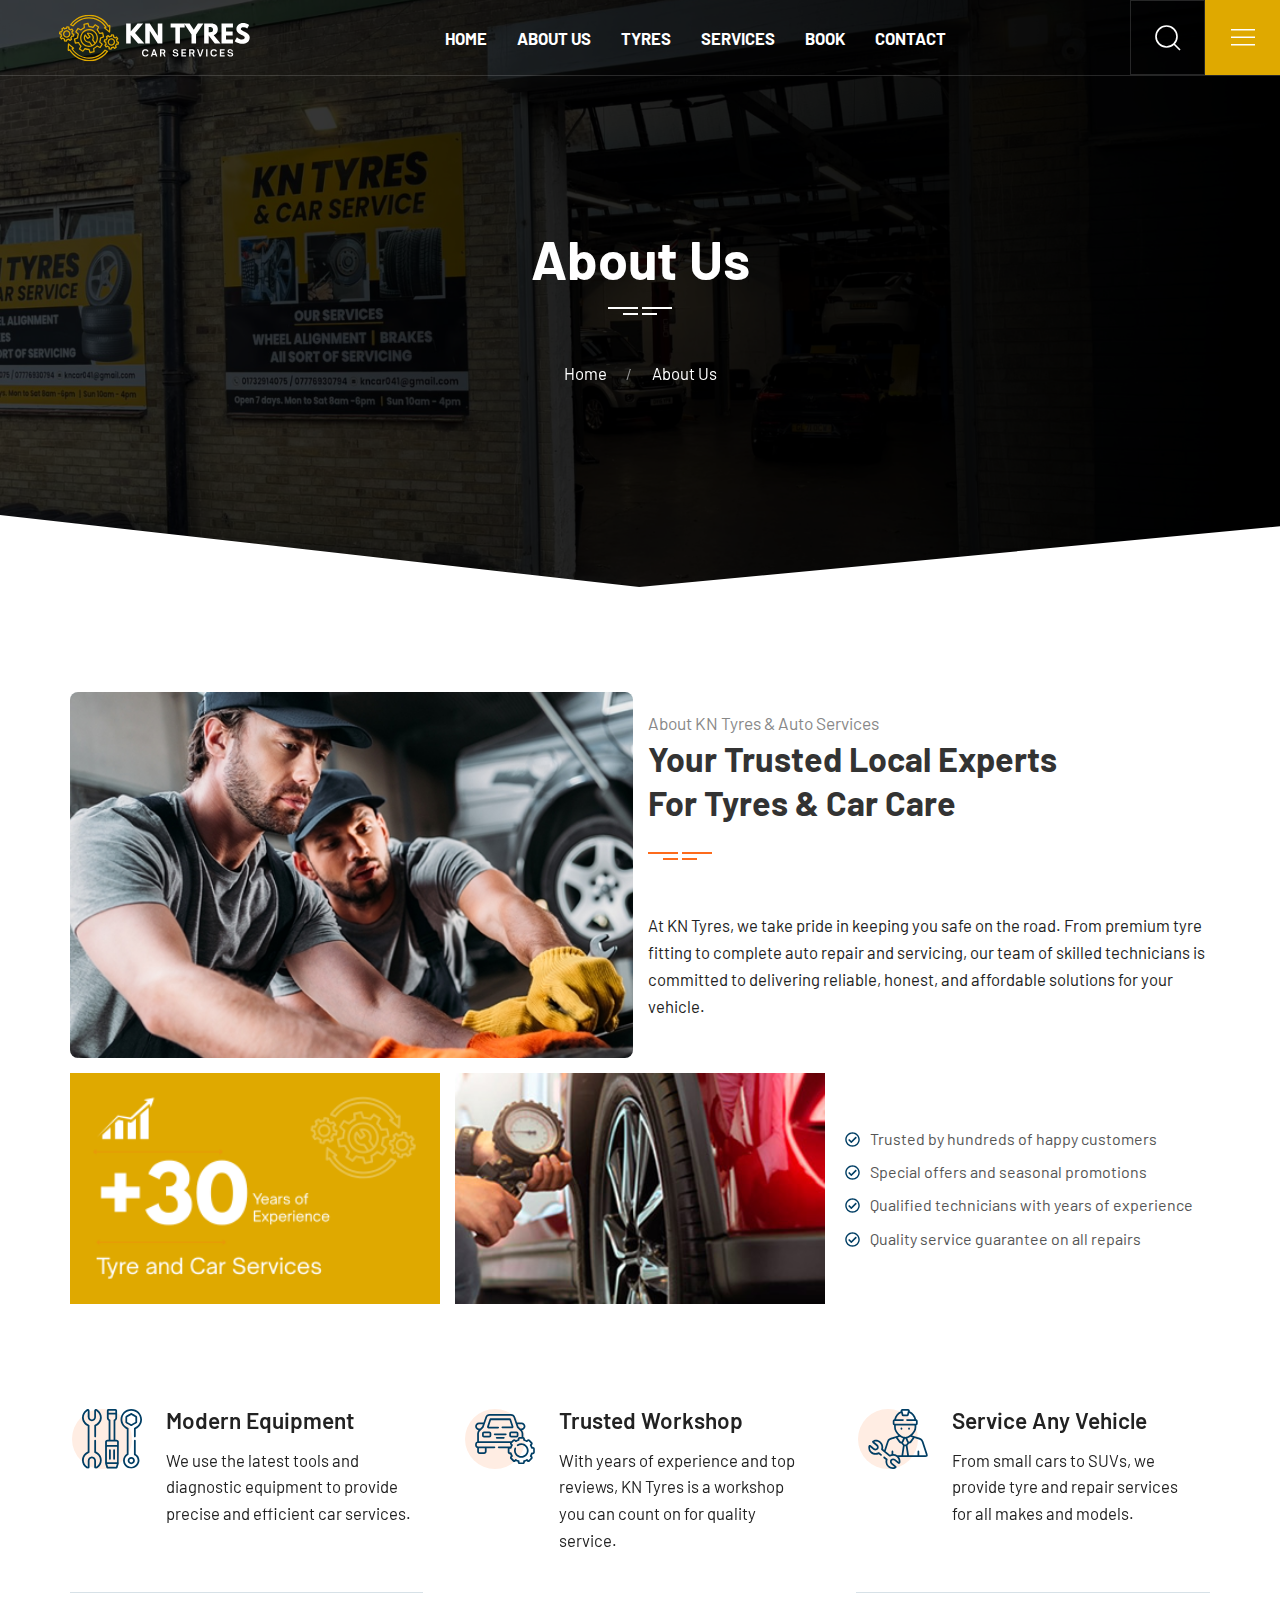
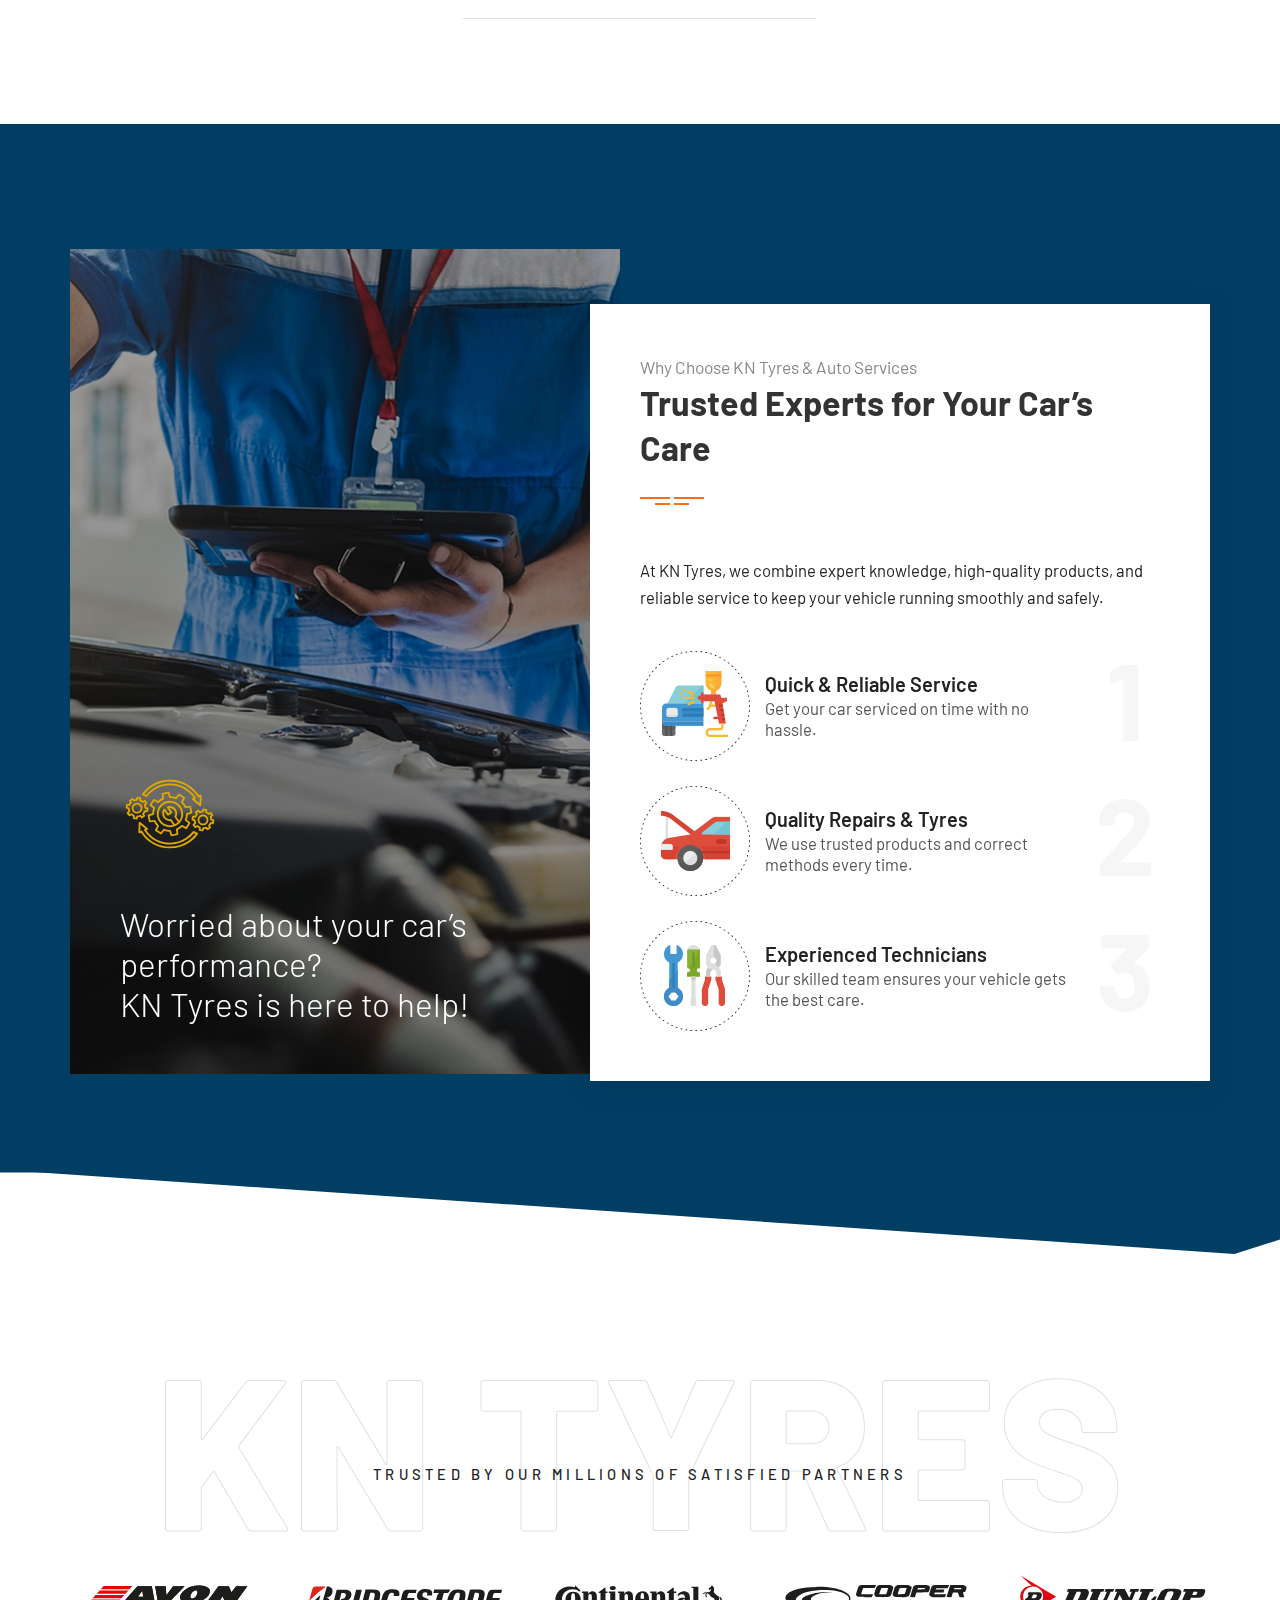
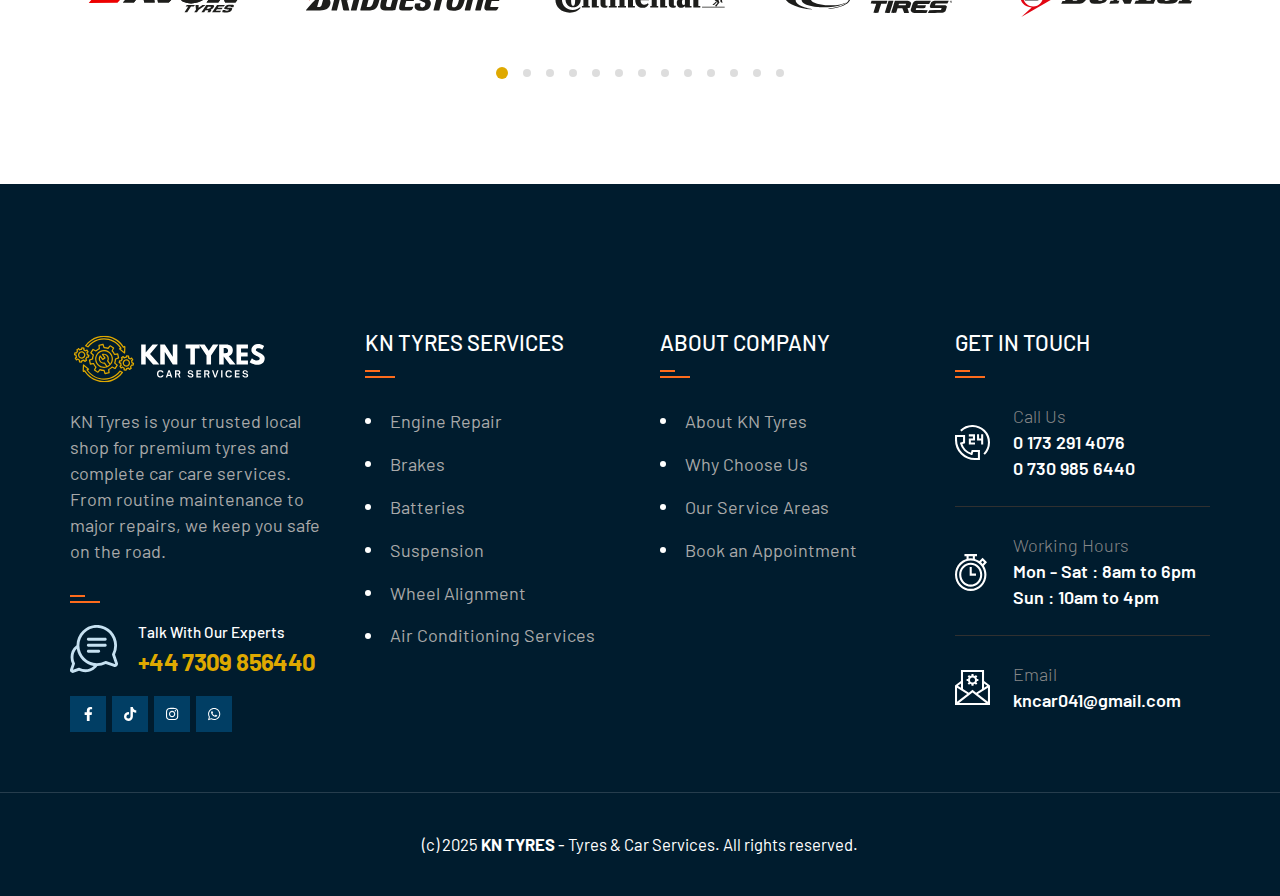
<file: page-about.html>
<!DOCTYPE html>
<html lang="ru">

<head>
  <meta charset="utf-8">
  <title>KN TYRES - ABOUT</title>
  <meta content="Chernyh Mihail" name="author">
  <meta content="KN Tyres - Tyre & Auto Repair Services" name="description">
  <meta name="viewport" content="width=device-width, initial-scale=1.0">
  <meta name="HandheldFriendly" content="true">
  <meta name="format-detection" content="telephone=no">
  <meta content="IE=edge" http-equiv="X-UA-Compatible">
  <link rel="shortcut icon" href="assets/img/logo/3.svg" type="image/x-icon">
  <link rel="stylesheet" href="assets/css/uikit.min.css">
  <link rel="stylesheet" href="assets/css/main.css">
</head>

<body class="page-about">
  <div class="page-wrapper">
    <header class="page-header page-header--transparent">
      <div class="page-header__bottom">
        <div class="page-header__inner">
          <div class="page-header__logo logo"><a class="logo__link" href="index.html"><img class="logo__img" src="assets/img/logo/Logo Header.svg" alt="logo"></a></div>
          <div class="page-header__menu mainmenu">
            <nav class="uk-navbar-container uk-navbar-transparent" data-uk-navbar="">
                <ul class="uk-navbar-nav">
                  <li><a href="index.html">Home</a></li>
                  <li class="uk-active"><a href="page-about.html">About us</a></li>
                  <li><a href="page-tyres.html">Tyres</a></li>
                  <li><a href="page-services-list.html">Services</a></li>
                  <li><a href="page-booking.html">Book</a></li>
                  <li><a href="page-contacts.html">Contact</a></li>
                </ul>
              </nav>
          </div>
          <div class="page-header__btn-search"><a href="#modal-search" data-uk-search-icon data-uk-toggle></a></div>
          <div class="page-header__callback block-with-icon"><a class="block-with-icon__link" href="tel:+447309856440">
              <div class="block-with-icon__icon"><img src="assets/img/ico-callback.svg" alt="ico-callback"></div>
              <div class="block-with-icon__desc">
                <div class="block-with-icon__label">Talk With Our Experts</div>
                <div class="block-with-icon__value">+44 7309 856440</div>
              </div>
            </a></div>
          <div class="page-header__btn-menu"><a href="#offcanvas" data-uk-toggle data-uk-icon="menu"></a></div>
        </div>
      </div>
    </header>
    <main class="page-main">
      <div class="section-first-screen">
        <div class="section-first-screen__shape">
          <div class="section-first-screen__content" style="background-image: url(assets/img/more/6_20250920_162552_0004.png)">
            <div class="uk-container">
              <h1 class="section-first-screen__title">About Us</h1>
              <div class="section-first-screen__breadcrumb">
                <ul class="uk-breadcrumb">
                  <li><a href="/">Home</a></li>
                  <li><span>About Us</span></li>
                </ul>
              </div>
            </div>
          </div>
        </div>
      </div>
      <div class="section-about uk-section-large">
        <div class="uk-container">
          <div class="uk-grid uk-grid-small uk-child-width-1-3@l uk-child-width-1-2@s uk-flex-middle uk-flex-center" data-uk-grid>
            
            <div class="uk-width-1-2@m">
              <div class="about-block-image">
                <img src="assets/img/about/img-about-1.jpg" alt="KN Tyres About">
              </div>
            </div>
      
            <div class="uk-width-1-2@m">
              <div class="section-title"> 
                <span>About KN Tyres & Auto Services</span>
                <h3 class="uk-h2">Your Trusted Local Experts<br> For Tyres & Car Care</h3>
              </div>
              <div class="section-content">
                <p>At KN Tyres, we take pride in keeping you safe on the road. From premium tyre fitting to complete auto repair and servicing, our team of skilled technicians is committed to delivering reliable, honest, and affordable solutions for your vehicle.</p>
              </div>
            </div>
      
            <div>
              <img class="uk-width-1-1" src="assets/img/home/wwww.png" alt="Tyre Service Image">
            </div>
            <div class="uk-visible@l">
              <img class="uk-width-1-1" src="assets/img/about/img-about-3.jpg" alt="Car Service Image">
            </div>
      
            <div>
              <ul class="list-checked">
                <li>Trusted by hundreds of happy customers</li>
                <li>Special offers and seasonal promotions</li>
                <li>Qualified technicians with years of experience</li>
                <li>Quality service guarantee on all repairs</li>
              </ul>
            </div>
      
          </div>
        </div>
      </div>
      
      <div class="section-features uk-section-large">
        <div class="uk-container">
          <div data-uk-slider>
            <div class="uk-position-relative" tabindex="-1">
              <ul class="uk-slider-items uk-grid uk-child-width-1-1 uk-child-width-1-2@s uk-child-width-1-3@m">
                
                <li>
                  <div class="feature-item">
                    <div class="feature-item__icon">
                      <img src="assets/img/ico-feature-1.svg" alt="Modern Equipment" data-uk-svg>
                    </div>
                    <div class="feature-item__desc">
                      <div class="feature-item__title">Modern Equipment</div>
                      <div class="feature-item__text">We use the latest tools and diagnostic equipment to provide precise and efficient car services.</div>
                      <!-- <div class="feature-item__more">
                        <a class="uk-button-link" href="#!" data-uk-icon="triangle-right">Read More</a>
                      </div> -->
                    </div>
                  </div>
                </li>
                
                <li>
                  <div class="feature-item">
                    <div class="feature-item__icon">
                      <img src="assets/img/ico-feature-2.svg" alt="Trusted Workshop" data-uk-svg>
                    </div>
                    <div class="feature-item__desc">
                      <div class="feature-item__title">Trusted Workshop</div>
                      <div class="feature-item__text">With years of experience and top reviews, KN Tyres is a workshop you can count on for quality service.</div>
                      <!-- <div class="feature-item__more">
                        <a class="uk-button-link" href="#!" data-uk-icon="triangle-right">Read More</a>
                      </div> -->
                    </div>
                  </div>
                </li>
                
                <li>
                  <div class="feature-item">
                    <div class="feature-item__icon">
                      <img src="assets/img/ico-feature-3.svg" alt="Service Any Vehicle" data-uk-svg>
                    </div>
                    <div class="feature-item__desc">
                      <div class="feature-item__title">Service Any Vehicle</div>
                      <div class="feature-item__text">From small cars to SUVs, we provide tyre and repair services for all makes and models.</div>
                      <!-- <div class="feature-item__more">
                        <a class="uk-button-link" href="#!" data-uk-icon="triangle-right">Read More</a>
                      </div> -->
                    </div>
                  </div>
                </li>
      
              </ul>
            </div>
            <ul class="uk-slider-nav uk-dotnav uk-flex-center uk-margin-top"></ul>
          </div>
        </div>
      </div>
      
      <div class="section-why-choose">
        <div class="section-why-choose__shape">
            <div class="uk-container">
                <div class="why-choose uk-grid uk-grid-collapse uk-child-width-1-2@m">
                    <div>
                        <div class="why-choose__media">
                            <img src="assets/img/home/img-why-choose.jpg" alt="KN Tyres - Car Services">
                            <div class="uk-overlay-primary uk-position-cover"></div>
                            <div class="uk-overlay uk-position-bottom uk-dark">
                                <img src="assets/img/logo/3.svg" style="width: 100px;" alt="KN Tyres Logo">
                                <div class="uk-h3">Worried about your car’s performance?<br> KN Tyres is here to help!</div>
                            </div>
                        </div>
                    </div>
                    <div>
                        <div class="why-choose__content">
                            <div class="section-title">
                                <span>Why Choose KN Tyres & Auto Services</span>
                                <h3 class="uk-h2">Trusted Experts for Your Car’s Care</h3>
                            </div>
                            <div class="section-content">
                                <p>At KN Tyres, we combine expert knowledge, high-quality products, and reliable service to keep your vehicle running smoothly and safely.</p>
                                <ul class="why-choose-list">
                                    <li class="why-choose-list__item">
                                        <div class="why-choose-list__icon">
                                            <img src="assets/img/home/ico-why-choose-1.png" alt="Reliable Service">
                                        </div>
                                        <div class="why-choose-list__desc">
                                            <div class="why-choose-list__title">Quick & Reliable Service</div>
                                            <div class="why-choose-list__text">Get your car serviced on time with no hassle.</div>
                                        </div>
                                        <div class="why-choose-list__numb">1</div>
                                    </li>
                                    <li class="why-choose-list__item">
                                        <div class="why-choose-list__icon">
                                            <img src="assets/img/home/ico-why-choose-2.png" alt="Quality Repairs">
                                        </div>
                                        <div class="why-choose-list__desc">
                                            <div class="why-choose-list__title">Quality Repairs & Tyres</div>
                                            <div class="why-choose-list__text">We use trusted products and correct methods every time.</div>
                                        </div>
                                        <div class="why-choose-list__numb">2</div>
                                    </li>
                                    <li class="why-choose-list__item">
                                        <div class="why-choose-list__icon">
                                            <img src="assets/img/home/ico-why-choose-3.png" alt="Experts">
                                        </div>
                                        <div class="why-choose-list__desc">
                                            <div class="why-choose-list__title">Experienced Technicians</div>
                                            <div class="why-choose-list__text">Our skilled team ensures your vehicle gets the best care.</div>
                                        </div>
                                        <div class="why-choose-list__numb">3</div>
                                    </li>
                                </ul>
                            </div>
                        </div>
                    </div>
                </div>
            </div>
        </div>
    </div>
    
      
      <div class="section-partners uk-section-large">
        <div class="uk-container">
          <div class="partners-title">
            <h3 class="uk-h2">KN TYRES</h3><span>Trusted by our millions of satisfied partners</span>
          </div>
          <div data-uk-slider>
            <div class="uk-position-relative" tabindex="-1">
              <ul class="uk-slider-items uk-grid uk-child-width-1-1 uk-child-width-1-3@s uk-child-width-1-4@m uk-child-width-1-5@l uk-flex-middle uk-text-center">
                <!-- <li><img src="assets/img/home/avon.svg" alt="partner-logo"></li> -->
                <li><img src="assets/img/logo/Tyre Companies/avon.svg" alt="partner-logo"></li>
                <li><img src="assets/img/logo/Tyre Companies/bridgestone.svg" alt="partner-logo"></li>
                <li><img src="assets/img/logo/Tyre Companies/continental.svg" alt="partner-logo"></li>
                <li><img src="assets/img/logo/Tyre Companies/cooper.svg" alt="partner-logo"></li>
                <li><img src="assets/img/logo/Tyre Companies/dunlop.svg" alt="partner-logo"></li>
                <li><img src="assets/img/logo/Tyre Companies/firestone.svg" alt="partner-logo"></li>
                <li><img src="assets/img/logo/Tyre Companies/goodyear.svg" alt="partner-logo"></li>
                <li><img src="assets/img/logo/Tyre Companies/hankook.svg" alt="partner-logo"></li>
                <li><img src="assets/img/logo/Tyre Companies/marshal.svg" alt="partner-logo"></li>
                <li><img src="assets/img/logo/Tyre Companies/michelin.svg" alt="partner-logo"></li>
                <li><img src="assets/img/logo/Tyre Companies/pirelli.svg" alt="partner-logo"></li>
                <li><img src="assets/img/logo/Tyre Companies/uniroyal.svg" alt="partner-logo"></li>
                <li><img src="assets/img/logo/Tyre Companies/yokohama.svg" alt="partner-logo"></li>
              </ul>
            </div>
            <ul class="uk-slider-nav uk-dotnav uk-flex-center uk-margin-medium-top"></ul>
          </div>
        </div>
      </div>
    </main>
    <footer class="page-footer">
      <div class="page-footer-top">
        <div class="uk-container">
            <div class="uk-grid uk-child-width-1-4@l uk-child-width-1-2@s" data-uk-grid>
                <div class="uk-flex-first@l">
                    <div class="logo">
                        <a class="logo__link" href="/"><img class="logo__img"
                            src="assets/img/logo/Logo Header.svg" alt="KN Tyres Logo"></a>
                    </div>
                    <p>KN Tyres is your trusted local shop for premium tyres and complete car care services. From routine maintenance to major repairs, we keep you safe on the road.</p>
                    <img src="assets/img/decor-line-right-accent.svg" alt="">
                    <div class="block-with-icon">
                        <a class="block-with-icon__link" href="tel:+447309856440">
                            <div class="block-with-icon__icon">
                                <img src="assets/img/ico-comment.svg" alt="ico-comment">
                            </div>
                            <div class="block-with-icon__desc">
                                <div class="block-with-icon__label">Talk With Our Experts</div>
                                <div class="block-with-icon__value">+44 7309 856440</div>
                            </div>
                        </a>
                    </div>
                    <ul class="social">
                        <li class="social-item"><a class="social-item__link" href="https://www.facebook.com/p/Kn-Tyre-Auto-Service-100065001131294/"><i class="fab fa-facebook-f"></i></a></li>
                        <li class="social-item"><a class="social-item__link" href="#!"><i class="fab fa-tiktok"></i></a></li>
                        <li class="social-item"><a class="social-item__link" href="https://www.instagram.com/kntyres/"><i class="fab fa-instagram"></i></a></li>
                        <li class="social-item"><a class="social-item__link" href="https://wa.me/447309856440" target="_blank"><i class="fab fa-whatsapp"></i></a></li>
                    </ul>
                    
                </div>
    
                <div class="uk-flex-last@l">
                    <div class="uk-h5">Get in touch</div>
                    <ul class="contacts-list">
                        <li class="contacts-list-item">
                            <div class="contacts-list-item__icon">
                                <img src="assets/img/ico-phone24.svg" data-uk-svg alt="For Support">
                            </div>
                            <div class="contacts-list-item__desc">
                                <div class="contacts-list-item__label">Call Us</div>
                                <div class="contacts-list-item__content">
                                    <a href="tel:+441732914076">0 173 291 4076</a><br>
                                    <a href="tel:+447309856440">0 730 985 6440</a>
                                </div>
                            </div>
                        </li>
                        <li class="contacts-list-item">
                            <div class="contacts-list-item__icon">
                                <img src="assets/img/ico-timer.svg" data-uk-svg alt="Working Hours">
                            </div>
                            <div class="contacts-list-item__desc">
                                <div class="contacts-list-item__label">Working Hours</div>
                                <div class="contacts-list-item__content">Mon - Sat : 8am to 6pm</div>
                                <div class="contacts-list-item__content">Sun : 10am to 4pm</div>
                            </div>
                        </li>
                        <li class="contacts-list-item">
                            <div class="contacts-list-item__icon">
                                <img src="assets/img/ico-mail.svg" data-uk-svg alt="Email Us">
                            </div>
                            <div class="contacts-list-item__desc">
                                <div class="contacts-list-item__label">Email</div>
                                <div class="contacts-list-item__content">
                                    <a href="mailto:kncar041@gmail.com">kncar041@gmail.com</a>
                                </div>
                            </div>
                        </li>
                    </ul>
                </div>
    
                <div>
                    <div class="uk-h5">KN Tyres Services</div>
                    <ul class="uk-nav uk-list-disc">
                        <li><a href="page-services-list.html">Engine Repair</a></li>
                        <li><a href="page-services-list.html">Brakes</a></li>
                        <li><a href="page-services-list.html">Batteries</a></li>
                        <li><a href="page-services-list.html">Suspension</a></li>
                        <li><a href="page-services-list.html">Wheel Alignment</a></li>
                        <li><a href="page-services-list.html">Air Conditioning Services</a></li>
                    </ul>
                </div>
    
                <div>
                    <div class="uk-h5">About Company</div>
                    <ul class="uk-nav uk-list-disc">
                        <li><a href="page-about.html">About KN Tyres</a></li>
                        <li><a href="page-about.html">Why Choose Us</a></li>
                        <li><a href="page-contacts.html">Our Service Areas</a></li>
                        <li><a href="page-contacts.html">Book an Appointment</a></li>
                    </ul>
                </div>
            </div>
        </div>
    </div>
    
    <div class="page-footer-bottom">
        <div class="uk-container">
            <span>(c) 2025 <b>KN TYRES</b> - Tyres & Car Services. All rights reserved.</span>
            <!-- <a href="#!">Terms & Conditions</a> -->
        </div>
    </div><!-- Дополнительные блоки-->
      <div id="offcanvas" data-uk-offcanvas="overlay: true">
        <div class="uk-offcanvas-bar uk-flex uk-flex-column uk-flex-between"><button class="uk-offcanvas-close" type="button" data-uk-close=""></button>
          <div>
            <div class="logo"><a class="logo__link" href="index.html"><img class="logo__img" src="assets/img/logo/1.svg" alt="logo"></a></div>
            <div class="uk-margin">
              <ul class="uk-nav uk-nav-parent-icon" data-uk-nav>
                <li><a href="index.html">Home</a></li>
                <li><a href="page-about.html">About us</a></li>
                <li><a href="page-tyres.html">Tyres</a></li>
                <li><a href="page-services-list.html">Services</a></li>
                <li><a href="page-booking.html">Book</a></li>
                <li><a href="page-contacts.html">Contact</a></li>
              </ul>
            </div>
          </div>
          <div class="uk-margin-top">
            <hr class="uk-margin">
            <ul class="social">
              <li class="social-item"><a class="social-item__link" href="#!"><i class="fab fa-twitter"></i></a></li>
              <li class="social-item"><a class="social-item__link" href="#!"><i class="fab fa-facebook-f"></i></a></li>
              <li class="social-item"><a class="social-item__link" href="#!"><i class="fab fa-google-plus-g"></i></a></li>
              <li class="social-item"><a class="social-item__link" href="#!"><i class="fab fa-youtube"></i></a></li>
              <li class="social-item"><a class="social-item__link" href="#!"><i class="fab fa-pinterest-p"></i></a></li>
            </ul>
            <hr class="uk-margin">
            <div class="block-with-icon"><a class="block-with-icon__link" href="tel:+447309856440">
                <div class="block-with-icon__icon"><img src="assets/img/ico-callback.svg" alt="ico-callback"></div>
                <div class="block-with-icon__desc">
                  <div class="block-with-icon__label">Talk With Our Experts</div>
                  <div class="block-with-icon__value">+44 7309 856440</div>
                </div>
              </a></div>
          </div>
        </div>
      </div>
      <div class="uk-modal-full uk-modal" id="modal-search" data-uk-modal>
        <div class="uk-modal-dialog uk-flex uk-flex-center uk-flex-middle" data-uk-height-viewport><button class="uk-modal-close-full" type="button" data-uk-close></button>
          <form class="uk-search uk-search-large"><input class="uk-search-input uk-text-center" type="search" placeholder="Search..." autofocus></form>
        </div>
      </div><!-- End Дополнительные блоки-->
    </footer>
  </div>
  <script src="assets/js/jquery.min.js"></script>
  <script src="assets/js/uikit.min.js"></script>
  <script src="assets/js/uikit-icons.min.js"></script>
  <script src="assets/js/main.js"></script>
  <script src="assets/js/fontawesome.all.min.js"></script>
</body>

</html>
</file>
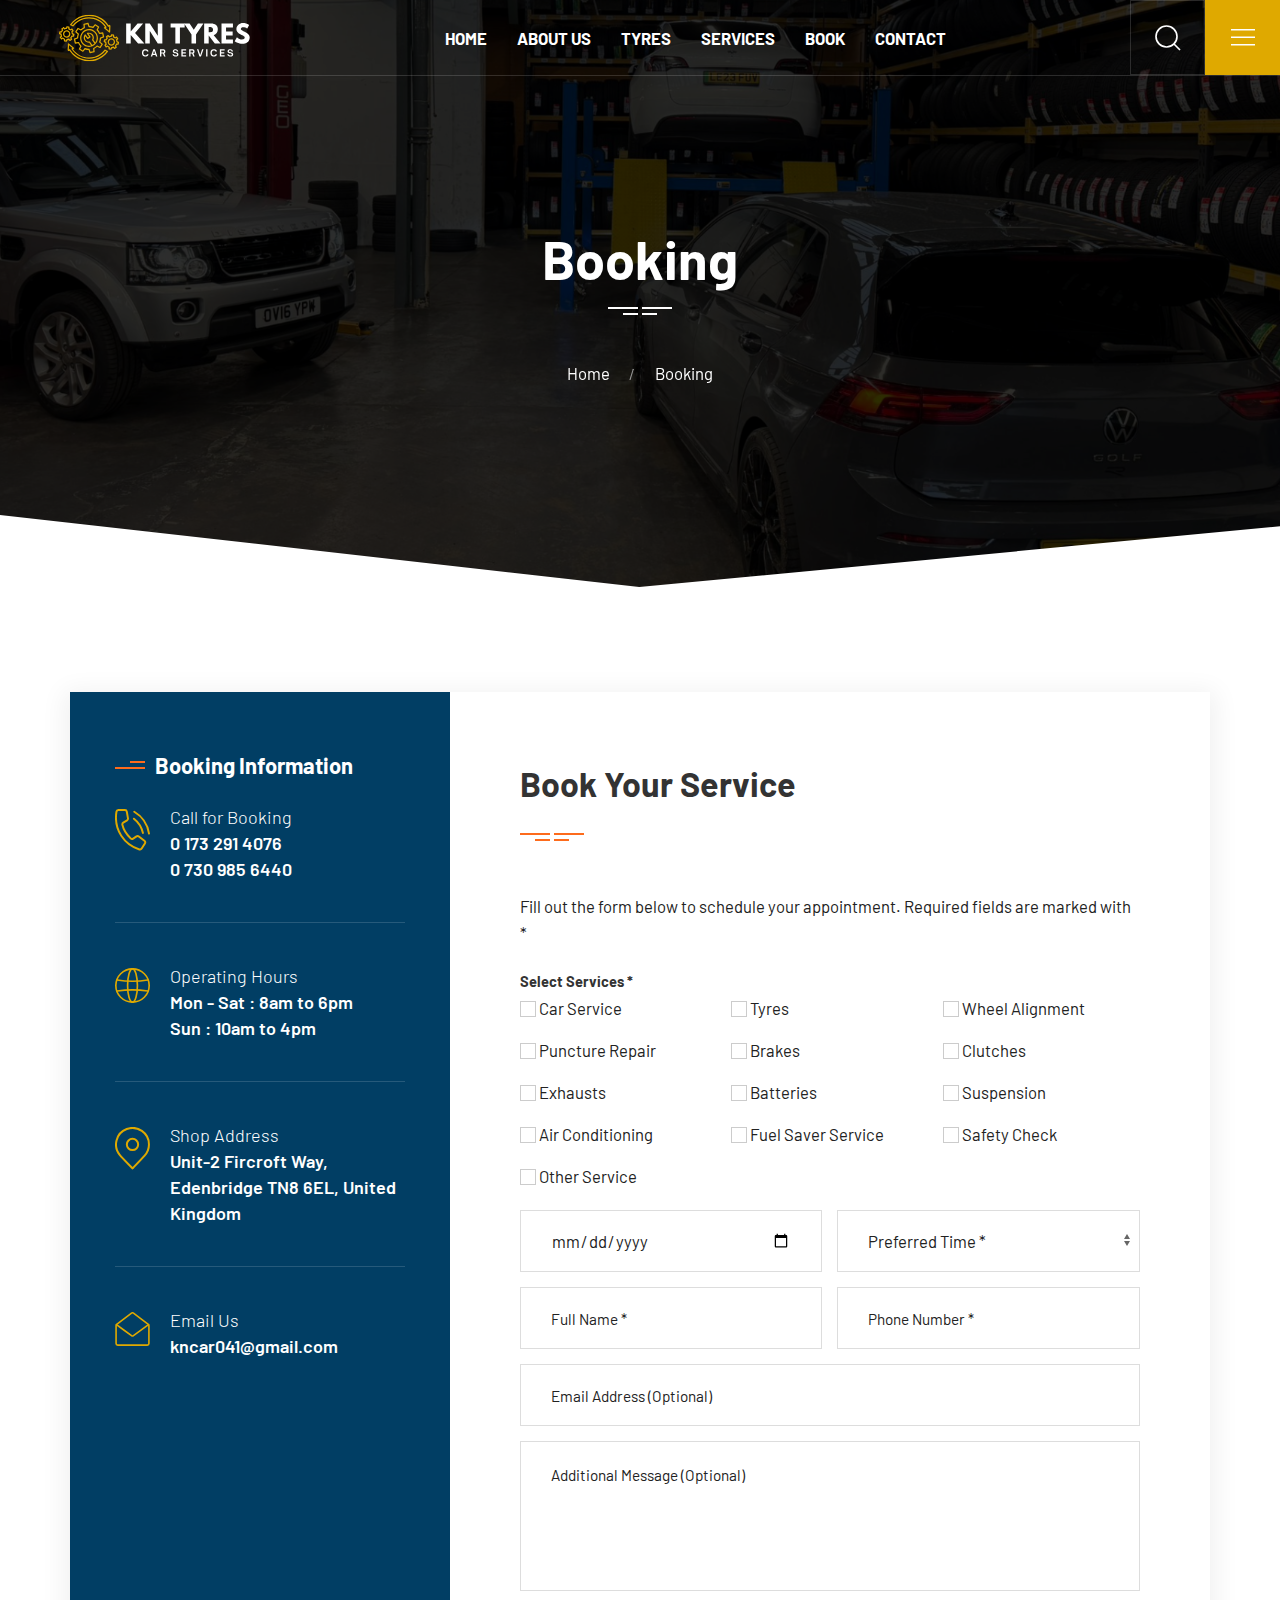
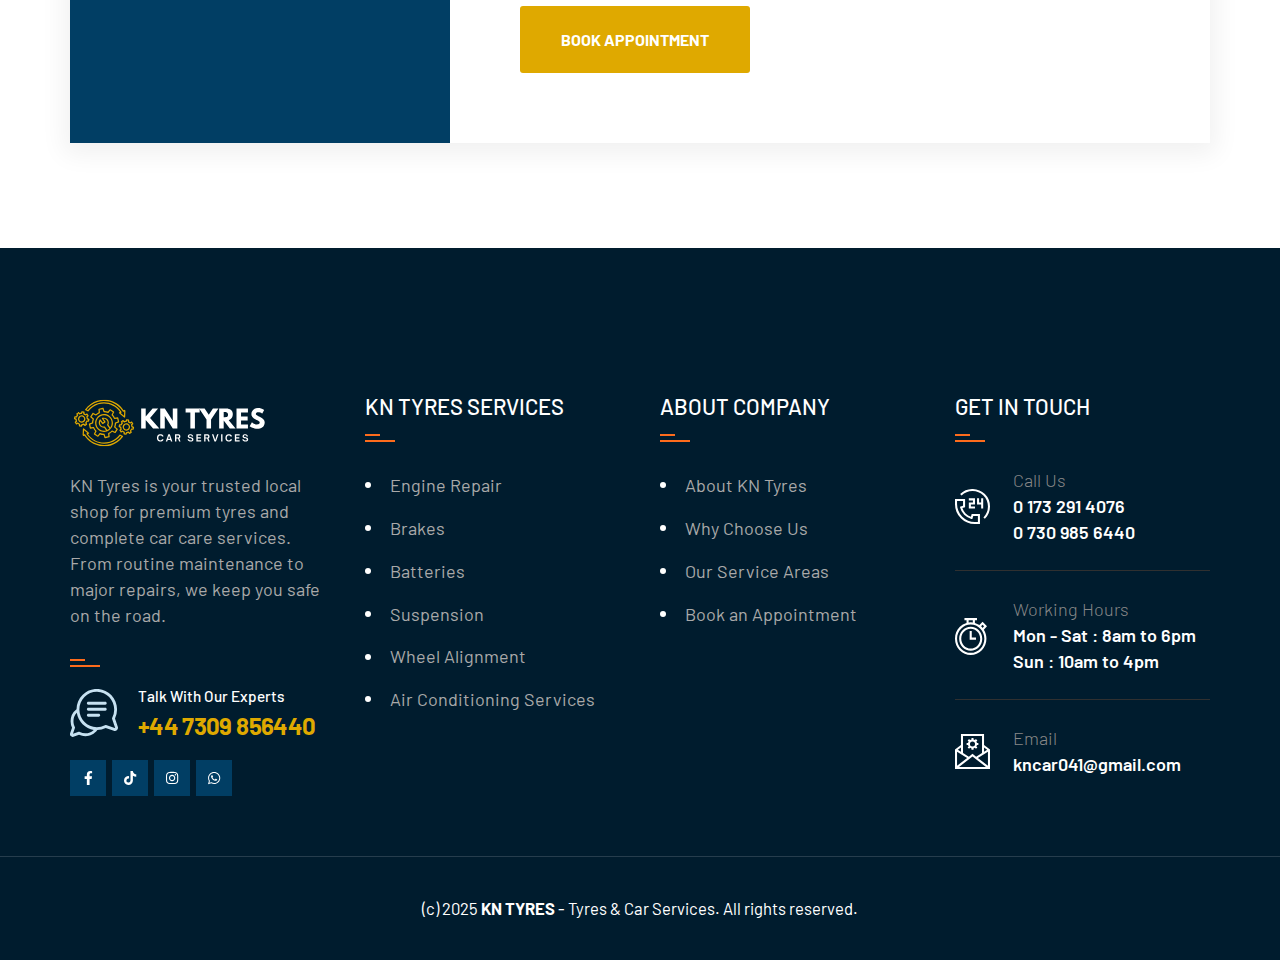
<file: page-booking.html>
<!DOCTYPE html>
<html lang="ru">

<head>
  <meta charset="utf-8">
  <title>KN TYRES - BOOKING</title>
  <meta content="Chernyh Mihail" name="author">
  <meta content="KN Tyres - Book Your Tyre & Auto Service Appointment" name="description">
  <meta name="viewport" content="width=device-width, initial-scale=1.0">
  <meta name="HandheldFriendly" content="true">
  <meta name="format-detection" content="telephone=no">
  <meta content="IE=edge" http-equiv="X-UA-Compatible">
  <link rel="shortcut icon" href="assets/img/logo/3.svg" type="image/x-icon">
  <link rel="stylesheet" href="assets/css/uikit.min.css">
  <link rel="stylesheet" href="assets/css/main.css">
  <style>
    /* Booking Page Specific Styles */
    .booking-form .uk-checkbox:checked {
      background-color: #DFA900 !important;
      border-color: #DFA900 !important;
    }
  </style>
</head>

<body class="page-booking">
  <div class="page-wrapper">
    <header class="page-header page-header--transparent">
      <div class="page-header__bottom">
        <div class="page-header__inner">
          <div class="page-header__logo logo"><a class="logo__link" href="index.html"><img class="logo__img" src="assets/img/logo/Logo Header.svg" alt="logo"></a></div>
          <div class="page-header__menu mainmenu">
            <nav class="uk-navbar-container uk-navbar-transparent" data-uk-navbar="">
              <ul class="uk-navbar-nav">
                <li><a href="index.html">Home</a></li>
                <li><a href="page-about.html">About us</a></li>
                <li><a href="page-tyres.html">Tyres</a></li>
                <li><a href="page-services-list.html">Services</a></li>
                <li class="uk-active"><a href="page-booking.html">Book</a></li>
                <li><a href="page-contacts.html">Contact</a></li>
              </ul>
            </nav>
          </div>
          <div class="page-header__btn-search"><a href="#modal-search" data-uk-search-icon data-uk-toggle></a></div>
          <div class="page-header__callback block-with-icon"><a class="block-with-icon__link" href="tel:+447309856440">
              <div class="block-with-icon__icon"><img src="assets/img/ico-callback.svg" alt="ico-callback"></div>
              <div class="block-with-icon__desc">
                <div class="block-with-icon__label">Talk With Our Experts</div>
                <div class="block-with-icon__value">+44 7309 856440</div>
              </div>
            </a></div>
          <div class="page-header__btn-menu"><a href="#offcanvas" data-uk-toggle data-uk-icon="menu"></a></div>
        </div>
      </div>
    </header>

    <main class="page-main">
      <!-- Hero Section -->
      <div class="section-first-screen">
        <div class="section-first-screen__shape">
          <div class="section-first-screen__content" style="background-image: url(assets/img/more/3_20250920_162552_0001.png)">
            <div class="uk-container">
              <h1 class="section-first-screen__title">Booking</h1>
              <div class="section-first-screen__breadcrumb">
                <ul class="uk-breadcrumb">
                  <li><a href="/">Home</a></li>
                  <li><span>Booking</span></li>
                </ul>
              </div>
            </div>
          </div>
        </div>
      </div>

      <!-- Booking Form -->
      <div class="page-content">
        <div class="uk-section-large uk-container">
          <div class="contacts-block">
            <div class="uk-grid uk-grid-collapse" data-uk-grid>
              
              <!-- Left Sidebar -->
              <div class="uk-width-1-3@m">
                <div class="sidebar">
                  <div class="widjet widjet-contacts">
                    <h4 class="widjet__title">Booking Information</h4>
                    <ul class="contacts-list">
                      <li class="contacts-list-item">
                        <div class="contacts-list-item__icon"><img src="assets/img/ico-contact-2.svg" data-uk-svg alt="Phone"></div>
                        <div class="contacts-list-item__desc">
                          <div class="contacts-list-item__label">Call for Booking</div>
                          <div class="contacts-list-item__content"><a href="tel:+441732914076">0 173 291 4076</a></div>
                          <div class="contacts-list-item__content"><a href="tel:+447309856440">0 730 985 6440</a></div>
                        </div>
                      </li>
                      <li class="contacts-list-item">
                        <div class="contacts-list-item__icon"><img src="assets/img/ico-contact-3.svg" data-uk-svg alt="Hours"></div>
                        <div class="contacts-list-item__desc">
                          <div class="contacts-list-item__label">Operating Hours</div>
                          <div class="contacts-list-item__content">Mon - Sat : 8am to 6pm</div>
                            <div class="contacts-list-item__content">Sun : 10am to 4pm</div>
                        </div>
                      </li>
                      <li class="contacts-list-item">
                        <div class="contacts-list-item__icon"><img src="assets/img/ico-contact-1.svg" data-uk-svg alt="Location"></div>
                        <div class="contacts-list-item__desc">
                          <div class="contacts-list-item__label">Shop Address</div>
                          <div class="contacts-list-item__content">Unit-2 Fircroft Way, Edenbridge TN8 6EL, United Kingdom</div>
                        </div>
                      </li>
                      <li class="contacts-list-item">
                        <div class="contacts-list-item__icon"><img src="assets/img/ico-contact-4.svg" data-uk-svg alt="Email"></div>
                        <div class="contacts-list-item__desc">
                          <div class="contacts-list-item__label">Email Us</div>
                          <div class="contacts-list-item__content"><a href="mailto:kncar041@gmail.com">kncar041@gmail.com</a></div>
                        </div>
                      </li>
                    </ul>
                  </div>
                </div>
              </div>
              
              <!-- Main Booking Form -->
              <div class="uk-width-2-3@m">
                <div class="block-form">
                  <div class="section-title">
                    <div class="uk-h2">Book Your Service</div>
                  </div>
                  <div class="section-content">
                    <p>Fill out the form below to schedule your appointment. Required fields are marked with *</p>
                    <form action="#!" id="bookingForm">
                      <!-- Services Selection -->
                      <div class="uk-margin-bottom">
                        <label class="uk-form-label uk-text-bold">Select Services *</label>
                        <div class="uk-grid uk-grid-small uk-child-width-1-2@s uk-child-width-1-3@m" data-uk-grid>
                          <div><label><input class="uk-checkbox" type="checkbox" name="services" value="Car Service"> Car Service</label></div>
                          <div><label><input class="uk-checkbox" type="checkbox" name="services" value="Tyres"> Tyres</label></div>
                          <div><label><input class="uk-checkbox" type="checkbox" name="services" value="Wheel Alignment"> Wheel Alignment</label></div>
                          <div><label><input class="uk-checkbox" type="checkbox" name="services" value="Puncture Repair"> Puncture Repair</label></div>
                          <div><label><input class="uk-checkbox" type="checkbox" name="services" value="Brakes"> Brakes</label></div>
                          <div><label><input class="uk-checkbox" type="checkbox" name="services" value="Clutches"> Clutches</label></div>
                          <div><label><input class="uk-checkbox" type="checkbox" name="services" value="Exhausts"> Exhausts</label></div>
                          <div><label><input class="uk-checkbox" type="checkbox" name="services" value="Batteries"> Batteries</label></div>
                          <div><label><input class="uk-checkbox" type="checkbox" name="services" value="Suspension"> Suspension</label></div>
                          <div><label><input class="uk-checkbox" type="checkbox" name="services" value="Air Conditioning"> Air Conditioning</label></div>
                          <div><label><input class="uk-checkbox" type="checkbox" name="services" value="Fuel Saver Service"> Fuel Saver Service</label></div>
                          <div><label><input class="uk-checkbox" type="checkbox" name="services" value="Safety Check"> Safety Check</label></div>
                          <div><label><input class="uk-checkbox" type="checkbox" id="otherServiceCheckbox" name="services" value="Other"> Other Service</label></div>
                        </div>
                        <div class="uk-margin-small-top" id="otherServiceInput" style="display: none;">
                          <input class="uk-input uk-form-large" type="text" id="otherService" name="otherService" placeholder="Please specify the other service">
                        </div>
                      </div>

                      <!-- Date and Time -->
                      <div class="uk-grid uk-grid-small uk-child-width-1-2@s" data-uk-grid>
                        <div><input class="uk-input uk-form-large" type="date" id="appointmentDate" name="appointmentDate" placeholder="Preferred Date *" required></div>
                        <div>
                          <select class="uk-select uk-form-large" id="appointmentTime" name="appointmentTime" required>
                            <option value="">Preferred Time *</option>
                            <option value="08:00">8:00 AM</option>
                            <option value="08:30">8:30 AM</option>
                            <option value="09:00">9:00 AM</option>
                            <option value="09:30">9:30 AM</option>
                            <option value="10:00">10:00 AM</option>
                            <option value="10:30">10:30 AM</option>
                            <option value="11:00">11:00 AM</option>
                            <option value="11:30">11:30 AM</option>
                            <option value="12:00">12:00 PM</option>
                            <option value="12:30">12:30 PM</option>
                            <option value="13:00">1:00 PM</option>
                            <option value="13:30">1:30 PM</option>
                            <option value="14:00">2:00 PM</option>
                            <option value="14:30">2:30 PM</option>
                            <option value="15:00">3:00 PM</option>
                            <option value="15:30">3:30 PM</option>
                            <option value="16:00">4:00 PM</option>
                            <option value="16:30">4:30 PM</option>
                            <option value="17:00">5:00 PM</option>
                            <option value="17:30">5:30 PM</option>
                            <option value="18:00">6:00 PM</option>
                          </select>
                        </div>
                      </div>

                      <!-- Customer Information -->
                      <div class="uk-grid uk-grid-small uk-child-width-1-2@s" data-uk-grid>
                        <div><input class="uk-input uk-form-large" type="text" id="customerName" name="customerName" placeholder="Full Name *" required></div>
                        <div><input class="uk-input uk-form-large" type="tel" id="customerPhone" name="customerPhone" placeholder="Phone Number *" required></div>
                        <div class="uk-width-1-1"><input class="uk-input uk-form-large" type="email" id="customerEmail" name="customerEmail" placeholder="Email Address (Optional)"></div>
                        <div class="uk-width-1-1"><textarea class="uk-textarea uk-form-large" id="customerMessage" name="customerMessage" placeholder="Additional Message (Optional)" rows="4"></textarea></div>
                        <div><button class="uk-button uk-button-danger uk-button-large" type="submit">Book Appointment</button></div>
                      </div>
                    </form>
                  </div>
                </div>
              </div>
            </div>
          </div>
        </div>
      </div>
    </main>

    <!-- Footer (same as other pages) -->
    <footer class="page-footer">
      <div class="page-footer-top">
        <div class="uk-container">
            <div class="uk-grid uk-child-width-1-4@l uk-child-width-1-2@s" data-uk-grid>
                <div class="uk-flex-first@l">
                    <div class="logo">
                        <a class="logo__link" href="/"><img class="logo__img"
                              src="assets/img/logo/Logo Header.svg" alt="KN Tyres Logo"></a>
                    </div>
                    <p>KN Tyres is your trusted local shop for premium tyres and complete car care services. From routine maintenance to major repairs, we keep you safe on the road.</p>
                    <img src="assets/img/decor-line-right-accent.svg" alt="">
                    <div class="block-with-icon">
                        <a class="block-with-icon__link" href="tel:+447309856440">
                            <div class="block-with-icon__icon">
                                <img src="assets/img/ico-comment.svg" alt="ico-comment">
                            </div>
                            <div class="block-with-icon__desc">
                                <div class="block-with-icon__label">Talk With Our Experts</div>
                                <div class="block-with-icon__value">+44 7309 856440</div>
                            </div>
                        </a>
                    </div>
                    <ul class="social">
                        <li class="social-item"><a class="social-item__link" href="https://www.facebook.com/p/Kn-Tyre-Auto-Service-100065001131294/"><i class="fab fa-facebook-f"></i></a></li>
                        <li class="social-item"><a class="social-item__link" href="#!"><i class="fab fa-tiktok"></i></a></li>
                        <li class="social-item"><a class="social-item__link" href="https://www.instagram.com/kntyres/"><i class="fab fa-instagram"></i></a></li>
                        <li class="social-item"><a class="social-item__link" href="https://wa.me/447309856440" target="_blank"><i class="fab fa-whatsapp"></i></a></li>
                    </ul>
                    
                </div>
    
                <div class="uk-flex-last@l">
                    <div class="uk-h5">Get in touch</div>
                    <ul class="contacts-list">
                        <li class="contacts-list-item">
                            <div class="contacts-list-item__icon">
                                <img src="assets/img/ico-phone24.svg" data-uk-svg alt="For Support">
                            </div>
                            <div class="contacts-list-item__desc">
                                <div class="contacts-list-item__label">Call Us</div>
                                <div class="contacts-list-item__content">
                                    <a href="tel:+441732914076">0 173 291 4076</a><br>
                                    <a href="tel:+447309856440">0 730 985 6440</a>
                                </div>
                            </div>
                        </li>
                        <li class="contacts-list-item">
                            <div class="contacts-list-item__icon">
                                <img src="assets/img/ico-timer.svg" data-uk-svg alt="Working Hours">
                            </div>
                            <div class="contacts-list-item__desc">
                                <div class="contacts-list-item__label">Working Hours</div>
                                <div class="contacts-list-item__content">Mon - Sat : 8am to 6pm</div>
                                <div class="contacts-list-item__content">Sun : 10am to 4pm</div>
                            </div>
                        </li>
                        <li class="contacts-list-item">
                            <div class="contacts-list-item__icon">
                                <img src="assets/img/ico-mail.svg" data-uk-svg alt="Email Us">
                            </div>
                            <div class="contacts-list-item__desc">
                                <div class="contacts-list-item__label">Email</div>
                                <div class="contacts-list-item__content">
                                    <a href="mailto:kncar041@gmail.com">kncar041@gmail.com</a>
                                </div>
                            </div>
                        </li>
                    </ul>
                </div>
    
                <div>
                    <div class="uk-h5">KN Tyres Services</div>
                    <ul class="uk-nav uk-list-disc">
                        <li><a href="page-services-list.html">Engine Repair</a></li>
                        <li><a href="page-services-list.html">Brakes</a></li>
                        <li><a href="page-services-list.html">Batteries</a></li>
                        <li><a href="page-services-list.html">Suspension</a></li>
                        <li><a href="page-services-list.html">Wheel Alignment</a></li>
                        <li><a href="page-services-list.html">Air Conditioning Services</a></li>
                    </ul>
                </div>
    
                <div>
                    <div class="uk-h5">About Company</div>
                    <ul class="uk-nav uk-list-disc">
                        <li><a href="page-about.html">About KN Tyres</a></li>
                        <li><a href="page-about.html">Why Choose Us</a></li>
                        <li><a href="page-contacts.html">Our Service Areas</a></li>
                        <li><a href="page-booking.html">Book an Appointment</a></li>
                    </ul>
                </div>
            </div>
        </div>
    </div>
    
    <div class="page-footer-bottom">
        <div class="uk-container">
            <span>(c) 2025 <b>KN TYRES</b> - Tyres & Car Services. All rights reserved.</span>
        </div>
    </div>

    <!-- Offcanvas Menu -->
    <div id="offcanvas" data-uk-offcanvas="overlay: true">
        <div class="uk-offcanvas-bar uk-flex uk-flex-column uk-flex-between"><button class="uk-offcanvas-close" type="button" data-uk-close=""></button>
          <div>
            <div class="logo"><a class="logo__link" href="index.html"><img class="logo__img" src="assets/img/logo/1.svg" alt="logo"></a></div>
            <div class="uk-margin">
              <ul class="uk-nav uk-nav-parent-icon" data-uk-nav>
                <li><a href="index.html">Home</a></li>
                <li><a href="page-about.html">About us</a></li>
                <li><a href="page-tyres.html">Tyres</a></li>
                <li><a href="page-services-list.html">Services</a></li>
                <li class="uk-active"><a href="page-booking.html">Book</a></li>
                <li><a href="page-contacts.html">Contact</a></li>
              </ul>
            </div>
          </div>
          <div class="uk-margin-top">
            <hr class="uk-margin">
            <ul class="social">
              <li class="social-item"><a class="social-item__link" href="#!"><i class="fab fa-twitter"></i></a></li>
              <li class="social-item"><a class="social-item__link" href="#!"><i class="fab fa-facebook-f"></i></a></li>
              <li class="social-item"><a class="social-item__link" href="#!"><i class="fab fa-google-plus-g"></i></a></li>
              <li class="social-item"><a class="social-item__link" href="#!"><i class="fab fa-youtube"></i></a></li>
              <li class="social-item"><a class="social-item__link" href="#!"><i class="fab fa-pinterest-p"></i></a></li>
            </ul>
            <hr class="uk-margin">
            <div class="block-with-icon"><a class="block-with-icon__link" href="tel:+447309856440">
                <div class="block-with-icon__icon"><img src="assets/img/ico-callback.svg" alt="ico-callback"></div>
                <div class="block-with-icon__desc">
                  <div class="block-with-icon__label">Talk With Our Experts</div>
                  <div class="block-with-icon__value">+44 7309 856440</div>
                </div>
              </a></div>
          </div>
        </div>
      </div>
      
      <!-- Search Modal -->
      <div class="uk-modal-full uk-modal" id="modal-search" data-uk-modal>
        <div class="uk-modal-dialog uk-flex uk-flex-center uk-flex-middle" data-uk-height-viewport><button class="uk-modal-close-full" type="button" data-uk-close></button>
          <form class="uk-search uk-search-large"><input class="uk-search-input uk-text-center" type="search" placeholder="Search..." autofocus></form>
        </div>
      </div>
    </footer>
  </div>

  <script src="assets/js/jquery.min.js"></script>
  <script src="assets/js/uikit.min.js"></script>
  <script src="assets/js/uikit-icons.min.js"></script>
  <script src="assets/js/main.js"></script>
  <script src="assets/js/fontawesome.all.min.js"></script>
  
  <script>
    document.addEventListener('DOMContentLoaded', function() {
      // Set date restrictions
      const today = new Date();
      const currentHour = today.getHours();
      
      // Calculate minimum date based on current time
      let minDate = today;
      if (currentHour < 13) { // If before 1 PM (13:00), can't book today
        minDate = new Date(today.getTime() + 24 * 60 * 60 * 1000); // Tomorrow
      }
      
      // Set maximum date to 2 weeks from today (14 days)
      const maxDate = new Date(today);
      maxDate.setDate(today.getDate() + 14);
      
      // Apply date restrictions
      document.getElementById('appointmentDate').setAttribute('min', minDate.toISOString().split('T')[0]);
      document.getElementById('appointmentDate').setAttribute('max', maxDate.toISOString().split('T')[0]);
      
      // Debug: Log the date range
      console.log('Min date:', minDate.toISOString().split('T')[0]);
      console.log('Max date:', maxDate.toISOString().split('T')[0]);
      console.log('Days difference:', Math.ceil((maxDate - today) / (1000 * 60 * 60 * 24)));

      // Time slots for different days
      const weekdayTimes = [
        {value: "08:00", text: "8:00 AM"},
        {value: "08:30", text: "8:30 AM"},
        {value: "09:00", text: "9:00 AM"},
        {value: "09:30", text: "9:30 AM"},
        {value: "10:00", text: "10:00 AM"},
        {value: "10:30", text: "10:30 AM"},
        {value: "11:00", text: "11:00 AM"},
        {value: "11:30", text: "11:30 AM"},
        {value: "12:00", text: "12:00 PM"},
        {value: "12:30", text: "12:30 PM"},
        {value: "13:00", text: "1:00 PM"},
        {value: "13:30", text: "1:30 PM"},
        {value: "14:00", text: "2:00 PM"},
        {value: "14:30", text: "2:30 PM"},
        {value: "15:00", text: "3:00 PM"},
        {value: "15:30", text: "3:30 PM"},
        {value: "16:00", text: "4:00 PM"},
        {value: "16:30", text: "4:30 PM"},
        {value: "17:00", text: "5:00 PM"},
        {value: "17:30", text: "5:30 PM"},
        {value: "18:00", text: "6:00 PM"}
      ];

      const sundayTimes = [
        {value: "10:00", text: "10:00 AM"},
        {value: "10:30", text: "10:30 AM"},
        {value: "11:00", text: "11:00 AM"},
        {value: "11:30", text: "11:30 AM"},
        {value: "12:00", text: "12:00 PM"},
        {value: "12:30", text: "12:30 PM"},
        {value: "13:00", text: "1:00 PM"},
        {value: "13:30", text: "1:30 PM"},
        {value: "14:00", text: "2:00 PM"},
        {value: "14:30", text: "2:30 PM"},
        {value: "15:00", text: "3:00 PM"},
        {value: "15:30", text: "3:30 PM"},
        {value: "16:00", text: "4:00 PM"}
      ];

      function updateTimeSlots() {
        const dateInput = document.getElementById('appointmentDate');
        const timeSelect = document.getElementById('appointmentTime');
        
        if (dateInput.value) {
          const selectedDate = new Date(dateInput.value);
          const today = new Date();
          const dayOfWeek = selectedDate.getDay(); // 0 = Sunday, 1 = Monday, etc.
          
          // Clear existing options except the first one
          timeSelect.innerHTML = '<option value="">Preferred Time *</option>';
          
          // Choose time slots based on day
          let times = (dayOfWeek === 0) ? sundayTimes : weekdayTimes;
          
          // If booking for today, filter out times before 1 PM (13:00)
          if (selectedDate.toDateString() === today.toDateString()) {
            times = times.filter(time => {
              const timeHour = parseInt(time.value.split(':')[0]);
              return timeHour >= 13; // Only show times from 1 PM onwards
            });
          }
          
          // Add time options
          times.forEach(time => {
            const option = document.createElement('option');
            option.value = time.value;
            option.textContent = time.text;
            timeSelect.appendChild(option);
          });
          
          // Reset time selection
          timeSelect.value = "";
        }
      }

      // Add event listener for date change
      document.getElementById('appointmentDate').addEventListener('change', updateTimeSlots);

      // Handle "Other Service" checkbox toggle
      document.getElementById('otherServiceCheckbox').addEventListener('change', function() {
        const otherServiceInput = document.getElementById('otherServiceInput');
        if (this.checked) {
          otherServiceInput.style.display = 'block';
          document.getElementById('otherService').focus();
        } else {
          otherServiceInput.style.display = 'none';
          document.getElementById('otherService').value = '';
        }
      });

      // Form submission
      document.getElementById('bookingForm').addEventListener('submit', function(e) {
        e.preventDefault();
        
        // Get selected services
        const selectedServices = Array.from(document.querySelectorAll('input[name="services"]:checked'))
          .map(checkbox => {
            if (checkbox.value === 'Other') {
              // For "Other" service, get the custom text
              const otherServiceText = document.getElementById('otherService').value.trim();
              return otherServiceText || 'Other Service';
            }
            return checkbox.value;
          });
        
        // Get form data
        const formData = {
          services: selectedServices,
          date: document.getElementById('appointmentDate').value,
          time: document.getElementById('appointmentTime').value,
          name: document.getElementById('customerName').value,
          email: document.getElementById('customerEmail').value,
          phone: document.getElementById('customerPhone').value,
          message: document.getElementById('customerMessage').value
        };

        // Validate form
        if (selectedServices.length === 0) {
          alert('Please select at least one service.');
          return;
        }

        // Check if "Other Service" is selected but no text provided
        if (document.getElementById('otherServiceCheckbox').checked && !document.getElementById('otherService').value.trim()) {
          alert('Please specify what other service you need.');
          return;
        }

        if (!formData.date) {
          alert('Please select a date.');
          return;
        }

        if (!formData.time) {
          alert('Please select a time.');
          return;
        }

        if (!formData.name) {
          alert('Please enter your name.');
          return;
        }


        if (!formData.phone) {
          alert('Please enter your phone number.');
          return;
        }

        // Format message for WhatsApp
        const selectedDate = new Date(formData.date);
        const formattedDate = selectedDate.toLocaleDateString('en-GB', {
          weekday: 'long',
          year: 'numeric',
          month: 'long',
          day: 'numeric'
        });
        
        const fullMessage = `🏁 *KN TYRES - BOOKING REQUEST* 🏁%0A%0A
📋 *Services Required:*%0A${selectedServices.join(', ')}%0A%0A
📅 *Preferred Date:* ${formattedDate}%0A
⏰ *Preferred Time:* ${formData.time}%0A%0A
👤 *Customer Details:*%0A
Name: ${formData.name}%0A
${formData.email ? `Email: ${formData.email}%0A` : ''}Phone: ${formData.phone}%0A%0A
💬 *Additional Message:*%0A${formData.message || 'No additional message'}`;
        
        // Replace with your WhatsApp number (international format, no + sign)
        let whatsappNumber = "447309856440"; 
        
        let url = `https://wa.me/${whatsappNumber}?text=${fullMessage}`;
        window.open(url, "_blank");
        
        // Show confirmation message
        alert('Opening WhatsApp to complete your booking request...');
        
        
        // Reset form
        this.reset();
      });
    });
  </script>
</body>

</html>
</file>
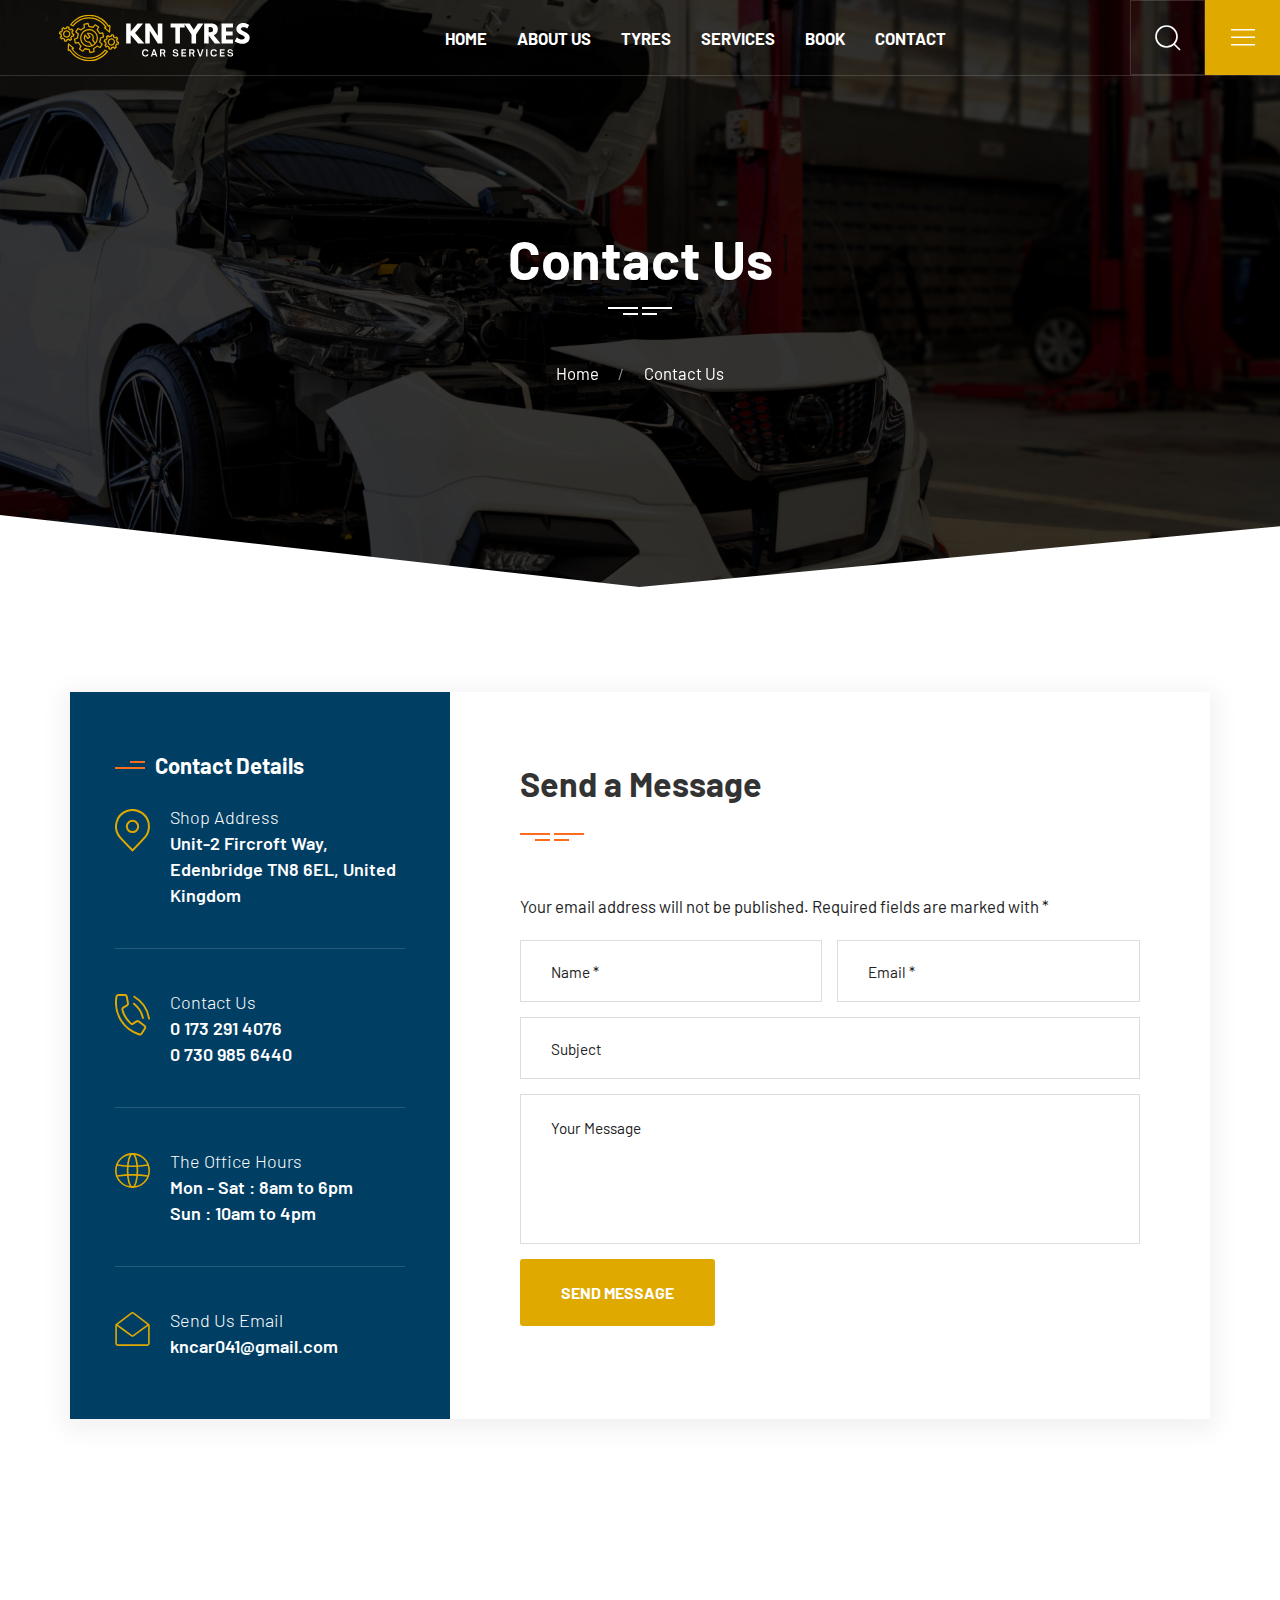
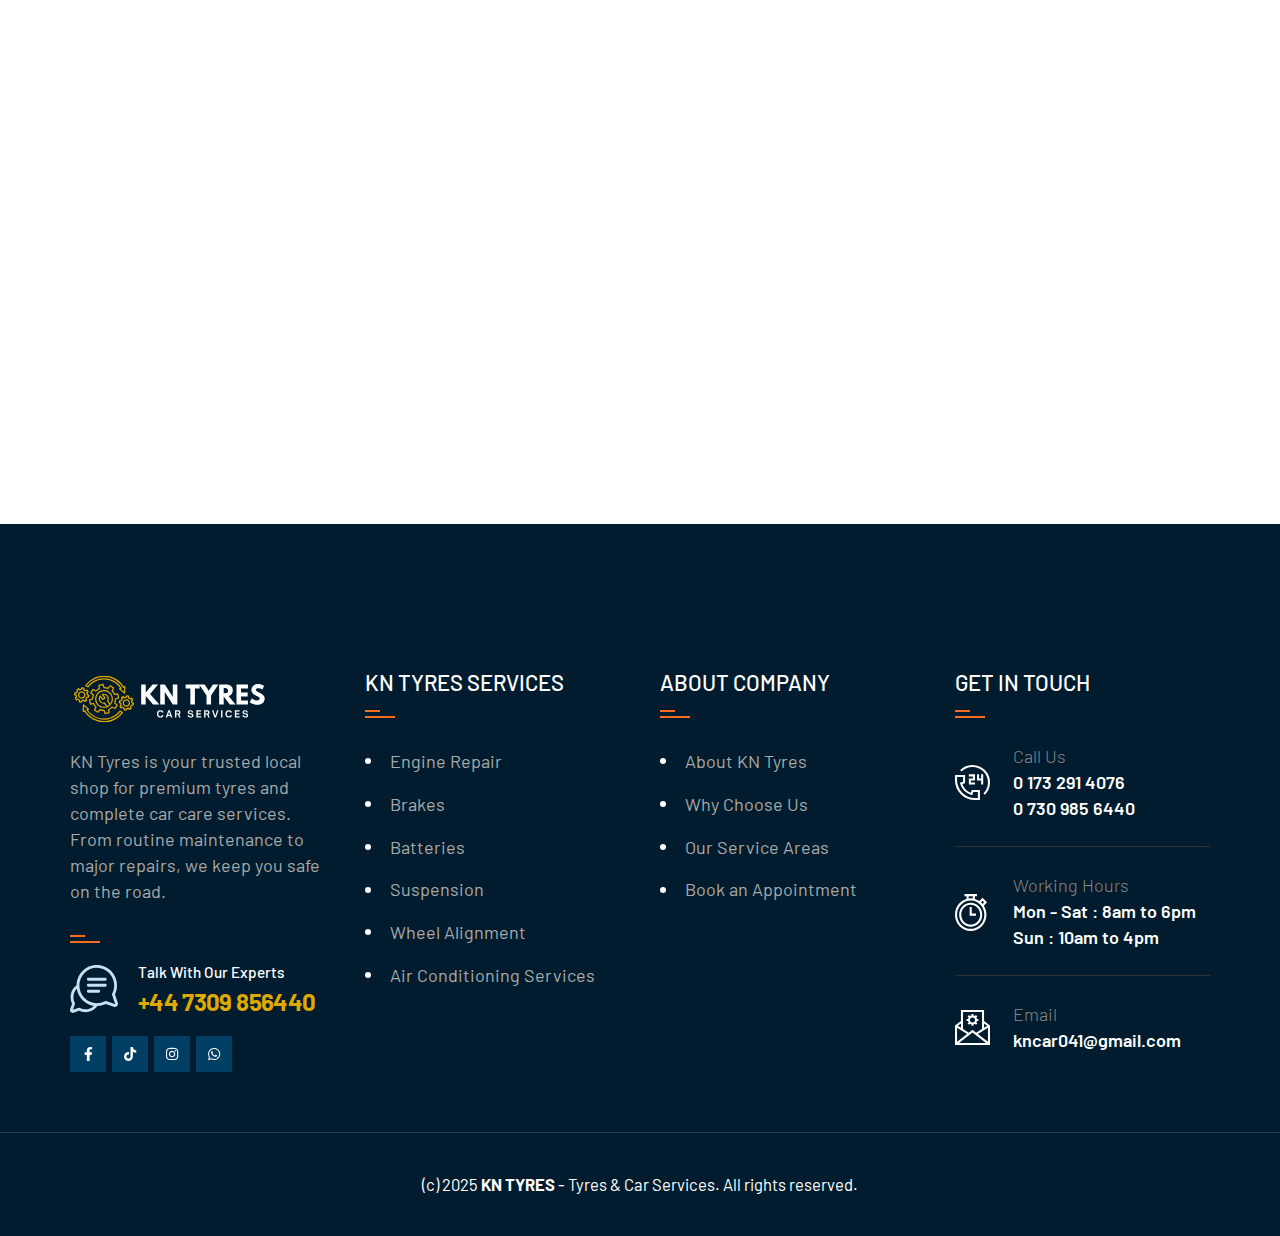
<file: page-contacts.html>
<!DOCTYPE html>
<html lang="ru">

<head>
  <meta charset="utf-8">
  <title>KN TYRES - CONTACT</title>
  <meta content="Chernyh Mihail" name="author">
  <meta content="KN Tyres - Tyre & Auto Repair Services" name="description">
  <meta name="viewport" content="width=device-width, initial-scale=1.0">
  <meta name="HandheldFriendly" content="true">
  <meta name="format-detection" content="telephone=no">
  <meta content="IE=edge" http-equiv="X-UA-Compatible">
  <link rel="shortcut icon" href="assets/img/logo/3.svg" type="image/x-icon">
  <link rel="stylesheet" href="assets/css/uikit.min.css">
  <link rel="stylesheet" href="assets/css/main.css">
</head>

<body class="page-contacts">
  <div class="page-wrapper">
    <header class="page-header page-header--transparent">
      <div class="page-header__bottom">
        <div class="page-header__inner">
          <div class="page-header__logo logo"><a class="logo__link" href="index.html"><img class="logo__img" src="assets/img/logo/Logo Header.svg" alt="logo"></a></div>
          <div class="page-header__menu mainmenu">
            <nav class="uk-navbar-container uk-navbar-transparent" data-uk-navbar="">
              <ul class="uk-navbar-nav">
                <li><a href="index.html">Home</a></li>
                <li><a href="page-about.html">About us</a></li>
                <li><a href="page-tyres.html">Tyres</a></li>
                <li><a href="page-services-list.html">Services</a></li>
                <li><a href="page-booking.html">Book</a></li>
                <li class="uk-active"><a href="page-contacts.html">Contact</a></li>
              </ul>
            </nav>
          </div>
          <div class="page-header__btn-search"><a href="#modal-search" data-uk-search-icon data-uk-toggle></a></div>
          <div class="page-header__callback block-with-icon"><a class="block-with-icon__link" href="tel:+447309856440">
              <div class="block-with-icon__icon"><img src="assets/img/ico-callback.svg" alt="ico-callback"></div>
              <div class="block-with-icon__desc">
                <div class="block-with-icon__label">Talk With Our Experts</div>
                <div class="block-with-icon__value">+44 7309 856440</div>
              </div>
            </a></div>
          <div class="page-header__btn-menu"><a href="#offcanvas" data-uk-toggle data-uk-icon="menu"></a></div>
        </div>
      </div>
    </header>
    <main class="page-main">
      <div class="section-first-screen">
        <div class="section-first-screen__shape">
          <div class="section-first-screen__content" style="background-image: url(assets/img/more/4_20250920_162552_0002.png)">
            <div class="uk-container">
              <h1 class="section-first-screen__title">Contact Us</h1>
              <div class="section-first-screen__breadcrumb">
                <ul class="uk-breadcrumb">
                  <li><a href="/">Home</a></li>
                  <li><span>Contact Us</span></li>
                </ul>
              </div>
            </div>
          </div>
        </div>
      </div>
      <div class="page-content">
        <div class="uk-section-large uk-container">
          <div class="contacts-block">
            <div class="uk-grid uk-grid-collapse" data-uk-grid>
              <div class="uk-width-1-3@m">
                <div class="sidebar">
                  <div class="widjet widjet-contacts">
                    <h4 class="widjet__title">Contact Details</h4>
                    <ul class="contacts-list">
                      <li class="contacts-list-item">
                        <div class="contacts-list-item__icon"><img src="assets/img/ico-contact-1.svg" data-uk-svg alt="HeadOffice Address"></div>
                        <div class="contacts-list-item__desc">
                          <div class="contacts-list-item__label">Shop Address</div>
                          <div class="contacts-list-item__content">Unit-2 Fircroft Way, Edenbridge TN8 6EL, United Kingdom</div>
                        </div>
                      </li>
                      <li class="contacts-list-item">
                        <div class="contacts-list-item__icon"><img src="assets/img/ico-contact-2.svg" data-uk-svg alt="For Rental Support"></div>
                        <div class="contacts-list-item__desc">
                          <div class="contacts-list-item__label">Contact Us</div>
                          <div class="contacts-list-item__content"><a href="tel:+441732914076">0 173 291 4076</a></div>
                          <div class="contacts-list-item__content"><a href="tel:+447309856440">0 730 985 6440</a></div>
                        </div>
                      </li>
                      <li class="contacts-list-item">
                        <div class="contacts-list-item__icon"><img src="assets/img/ico-contact-3.svg" data-uk-svg alt="The Office Hours"></div>
                        <div class="contacts-list-item__desc">
                          <div class="contacts-list-item__label">The Office Hours</div>
                          <div class="contacts-list-item__content">Mon - Sat : 8am to 6pm</div>
                            <div class="contacts-list-item__content">Sun : 10am to 4pm</div>
                        </div>
                      </li>
                      <li class="contacts-list-item">
                        <div class="contacts-list-item__icon"><img src="assets/img/ico-contact-4.svg" data-uk-svg alt="Send Us Email"></div>
                        <div class="contacts-list-item__desc">
                          <div class="contacts-list-item__label">Send Us Email</div>
                          <div class="contacts-list-item__content"> <a href="mailto:kncar041@gmail.com">kncar041@gmail.com</a></div>
                        </div>
                      </li>
                    </ul>
                  </div>
                </div>
              </div>
              <div class="uk-width-2-3@m">
                <div class="block-form">
                  <div class="section-title">
                    <div class="uk-h2">Send a Message</div>
                  </div>
                  <div class="section-content">
                    <p>Your email address will not be published. Required fields are marked with *</p>
                    <form action="#!" id="appointmentForm">
                      <div class="uk-grid uk-grid-small uk-child-width-1-2@s" data-uk-grid>
                        <div><input class="uk-input uk-form-large" type="text" placeholder="Name *" name="firstName" required></div>
                        <div><input class="uk-input uk-form-large" type="email" placeholder="Email *" name="email" required></div>
                        <div class="uk-width-1-1"><input class="uk-input uk-form-large" type="text" placeholder="Subject" name="subject" required></div>
                        <div class="uk-width-1-1"><textarea class="uk-textarea uk-form-large" placeholder="Your Message" name="message" required></textarea></div>
                        <div><button class="uk-button uk-button-danger uk-button-large" type="submit">Send message</button></div>
                      </div>
                    </form>
                  </div>
                </div>
              </div>
            </div>
          </div>
        </div>
      </div>
      <div class="contacts-map">
        <iframe 
          src="https://maps.google.com/maps?q=KN+Tyres%2C+Unit-2+Fircroft+Way%2C+Edenbridge+TN8+6EL%2C+United+Kingdom&t=&z=12&ie=UTF8&iwloc=&output=embed" 
          width="100%" 
          height="500" 
          frameborder="0" 
          style="border:0;" 
          allowfullscreen="" 
          aria-hidden="false" 
          tabindex="0">
        </iframe>
      </div>
      
      <!-- <div class="section-partners uk-section-large">
        <div class="uk-container">
          <div class="partners-title">
            <h3 class="uk-h2">KN TYRES</h3><span>Trusted by our millions of satisfied partners</span>
          </div>
          <div data-uk-slider>
            <div class="uk-position-relative" tabindex="-1">
              <ul class="uk-slider-items uk-grid uk-child-width-1-1 uk-child-width-1-3@s uk-child-width-1-4@m uk-child-width-1-5@l uk-flex-middle uk-text-center">
                <li><img src="assets/img/img-partner-1.png" alt="partner-logo"></li>
                <li><img src="assets/img/img-partner-2.png" alt="partner-logo"></li>
                <li><img src="assets/img/img-partner-3.png" alt="partner-logo"></li>
                <li><img src="assets/img/img-partner-4.png" alt="partner-logo"></li>
                <li><img src="assets/img/img-partner-5.png" alt="partner-logo"></li>
              </ul>
            </div>
            <ul class="uk-slider-nav uk-dotnav uk-flex-center uk-margin-medium-top"></ul>
          </div>
        </div>
      </div> -->
      
    </main>
    <footer class="page-footer">
      <div class="page-footer-top">
        <div class="uk-container">
            <div class="uk-grid uk-child-width-1-4@l uk-child-width-1-2@s" data-uk-grid>
                <div class="uk-flex-first@l">
                    <div class="logo">
                        <a class="logo__link" href="/"><img class="logo__img"
                            src="assets/img/logo/Logo Header.svg" alt="KN Tyres Logo"></a>
                    </div>
                    <p>KN Tyres is your trusted local shop for premium tyres and complete car care services. From routine maintenance to major repairs, we keep you safe on the road.</p>
                    <img src="assets/img/decor-line-right-accent.svg" alt="">
                    <div class="block-with-icon">
                        <a class="block-with-icon__link" href="tel:+447309856440">
                            <div class="block-with-icon__icon">
                                <img src="assets/img/ico-comment.svg" alt="ico-comment">
                            </div>
                            <div class="block-with-icon__desc">
                                <div class="block-with-icon__label">Talk With Our Experts</div>
                                <div class="block-with-icon__value">+44 7309 856440</div>
                            </div>
                        </a>
                    </div>
                    <ul class="social">
                        <li class="social-item"><a class="social-item__link" href="https://www.facebook.com/p/Kn-Tyre-Auto-Service-100065001131294/"><i class="fab fa-facebook-f"></i></a></li>
                        <li class="social-item"><a class="social-item__link" href="#!"><i class="fab fa-tiktok"></i></a></li>
                        <li class="social-item"><a class="social-item__link" href="https://www.instagram.com/kntyres/"><i class="fab fa-instagram"></i></a></li>
                        <li class="social-item"><a class="social-item__link" href="https://wa.me/447309856440" target="_blank"><i class="fab fa-whatsapp"></i></a></li>
                    </ul>
                    
                </div>
    
                <div class="uk-flex-last@l">
                    <div class="uk-h5">Get in touch</div>
                    <ul class="contacts-list">
                        <li class="contacts-list-item">
                            <div class="contacts-list-item__icon">
                                <img src="assets/img/ico-phone24.svg" data-uk-svg alt="For Support">
                            </div>
                            <div class="contacts-list-item__desc">
                                <div class="contacts-list-item__label">Call Us</div>
                                <div class="contacts-list-item__content">
                                    <a href="tel:+441732914076">0 173 291 4076</a><br>
                                    <a href="tel:+447309856440">0 730 985 6440</a>
                                </div>
                            </div>
                        </li>
                        <li class="contacts-list-item">
                            <div class="contacts-list-item__icon">
                                <img src="assets/img/ico-timer.svg" data-uk-svg alt="Working Hours">
                            </div>
                            <div class="contacts-list-item__desc">
                                <div class="contacts-list-item__label">Working Hours</div>
                                <div class="contacts-list-item__content">Mon - Sat : 8am to 6pm</div>
                                <div class="contacts-list-item__content">Sun : 10am to 4pm</div>
                            </div>
                        </li>
                        <li class="contacts-list-item">
                            <div class="contacts-list-item__icon">
                                <img src="assets/img/ico-mail.svg" data-uk-svg alt="Email Us">
                            </div>
                            <div class="contacts-list-item__desc">
                                <div class="contacts-list-item__label">Email</div>
                                <div class="contacts-list-item__content">
                                    <a href="mailto:kncar041@gmail.com">kncar041@gmail.com</a>
                                </div>
                            </div>
                        </li>
                    </ul>
                </div>
    
                <div>
                    <div class="uk-h5">KN Tyres Services</div>
                    <ul class="uk-nav uk-list-disc">
                        <li><a href="page-services-list.html">Engine Repair</a></li>
                        <li><a href="page-services-list.html">Brakes</a></li>
                        <li><a href="page-services-list.html">Batteries</a></li>
                        <li><a href="page-services-list.html">Suspension</a></li>
                        <li><a href="page-services-list.html">Wheel Alignment</a></li>
                        <li><a href="page-services-list.html">Air Conditioning Services</a></li>
                    </ul>
                </div>
    
                <div>
                    <div class="uk-h5">About Company</div>
                    <ul class="uk-nav uk-list-disc">
                        <li><a href="page-about.html">About KN Tyres</a></li>
                        <li><a href="page-about.html">Why Choose Us</a></li>
                        <li><a href="page-contacts.html">Our Service Areas</a></li>
                        <li><a href="page-contacts.html">Book an Appointment</a></li>
                    </ul>
                </div>
            </div>
        </div>
    </div>
    
    <div class="page-footer-bottom">
        <div class="uk-container">
            <span>(c) 2025 <b>KN TYRES</b> - Tyres & Car Services. All rights reserved.</span>
            <!-- <a href="#!">Terms & Conditions</a> -->
        </div>
    </div><!-- Дополнительные блоки-->
      <div id="offcanvas" data-uk-offcanvas="overlay: true">
        <div class="uk-offcanvas-bar uk-flex uk-flex-column uk-flex-between"><button class="uk-offcanvas-close" type="button" data-uk-close=""></button>
          <div>
            <div class="logo"><a class="logo__link" href="index.html"><img class="logo__img" src="assets/img/logo/1.svg" alt="logo"></a></div>
            <div class="uk-margin">
              <ul class="uk-nav uk-nav-parent-icon" data-uk-nav>
                <li><a href="index.html">Home</a></li>
                <li><a href="page-about.html">About us</a></li>
                <li><a href="page-tyres.html">Tyres</a></li>
                <li><a href="page-services-list.html">Services</a></li>
                <li><a href="page-booking.html">Book</a></li>
                <li><a href="page-contacts.html">Contact</a></li>
              </ul>
            </div>
          </div>
          <div class="uk-margin-top">
            <hr class="uk-margin">
            <ul class="social">
              <li class="social-item"><a class="social-item__link" href="#!"><i class="fab fa-twitter"></i></a></li>
              <li class="social-item"><a class="social-item__link" href="#!"><i class="fab fa-facebook-f"></i></a></li>
              <li class="social-item"><a class="social-item__link" href="#!"><i class="fab fa-google-plus-g"></i></a></li>
              <li class="social-item"><a class="social-item__link" href="#!"><i class="fab fa-youtube"></i></a></li>
              <li class="social-item"><a class="social-item__link" href="#!"><i class="fab fa-pinterest-p"></i></a></li>
            </ul>
            <hr class="uk-margin">
            <div class="block-with-icon"><a class="block-with-icon__link" href="tel:+447309856440">
                <div class="block-with-icon__icon"><img src="assets/img/ico-callback.svg" alt="ico-callback"></div>
                <div class="block-with-icon__desc">
                  <div class="block-with-icon__label">Talk With Our Experts</div>
                  <div class="block-with-icon__value">+44 7309 856440</div>
                </div>
              </a></div>
          </div>
        </div>
      </div>
      <div class="uk-modal-full uk-modal" id="modal-search" data-uk-modal>
        <div class="uk-modal-dialog uk-flex uk-flex-center uk-flex-middle" data-uk-height-viewport><button class="uk-modal-close-full" type="button" data-uk-close></button>
          <form class="uk-search uk-search-large"><input class="uk-search-input uk-text-center" type="search" placeholder="Search..." autofocus></form>
        </div>
      </div><!-- End Дополнительные блоки-->
    </footer>
  </div>
  <script src="assets/js/jquery.min.js"></script>
  <script src="assets/js/uikit.min.js"></script>
  <script src="assets/js/uikit-icons.min.js"></script>
  <script src="assets/js/main.js"></script>
  <script src="assets/js/fontawesome.all.min.js"></script>
  <script>
    document.getElementById("appointmentForm").addEventListener("submit", function(e) {
        e.preventDefault();
    
        let firstName = document.querySelector("[name='firstName']").value;
        let email = document.querySelector("[name='email']").value;
        let subject = document.querySelector("[name='subject']").value;
        let message = document.querySelector("[name='message']").value;
    
        let fullMessage = `*New Message*%0A
            Name: ${firstName}%0A
            Email: ${email}%0A
            Subject: ${subject}%0A
            Message: ${message}`;
        
            // Replace with your WhatsApp number (international format, no + sign)
            let whatsappNumber = "447309856440"; 
        
            let url = `https://wa.me/${whatsappNumber}?text=${fullMessage}`;
            window.open(url, "_blank");
        });
        </script>
</body>

</html>
</file>
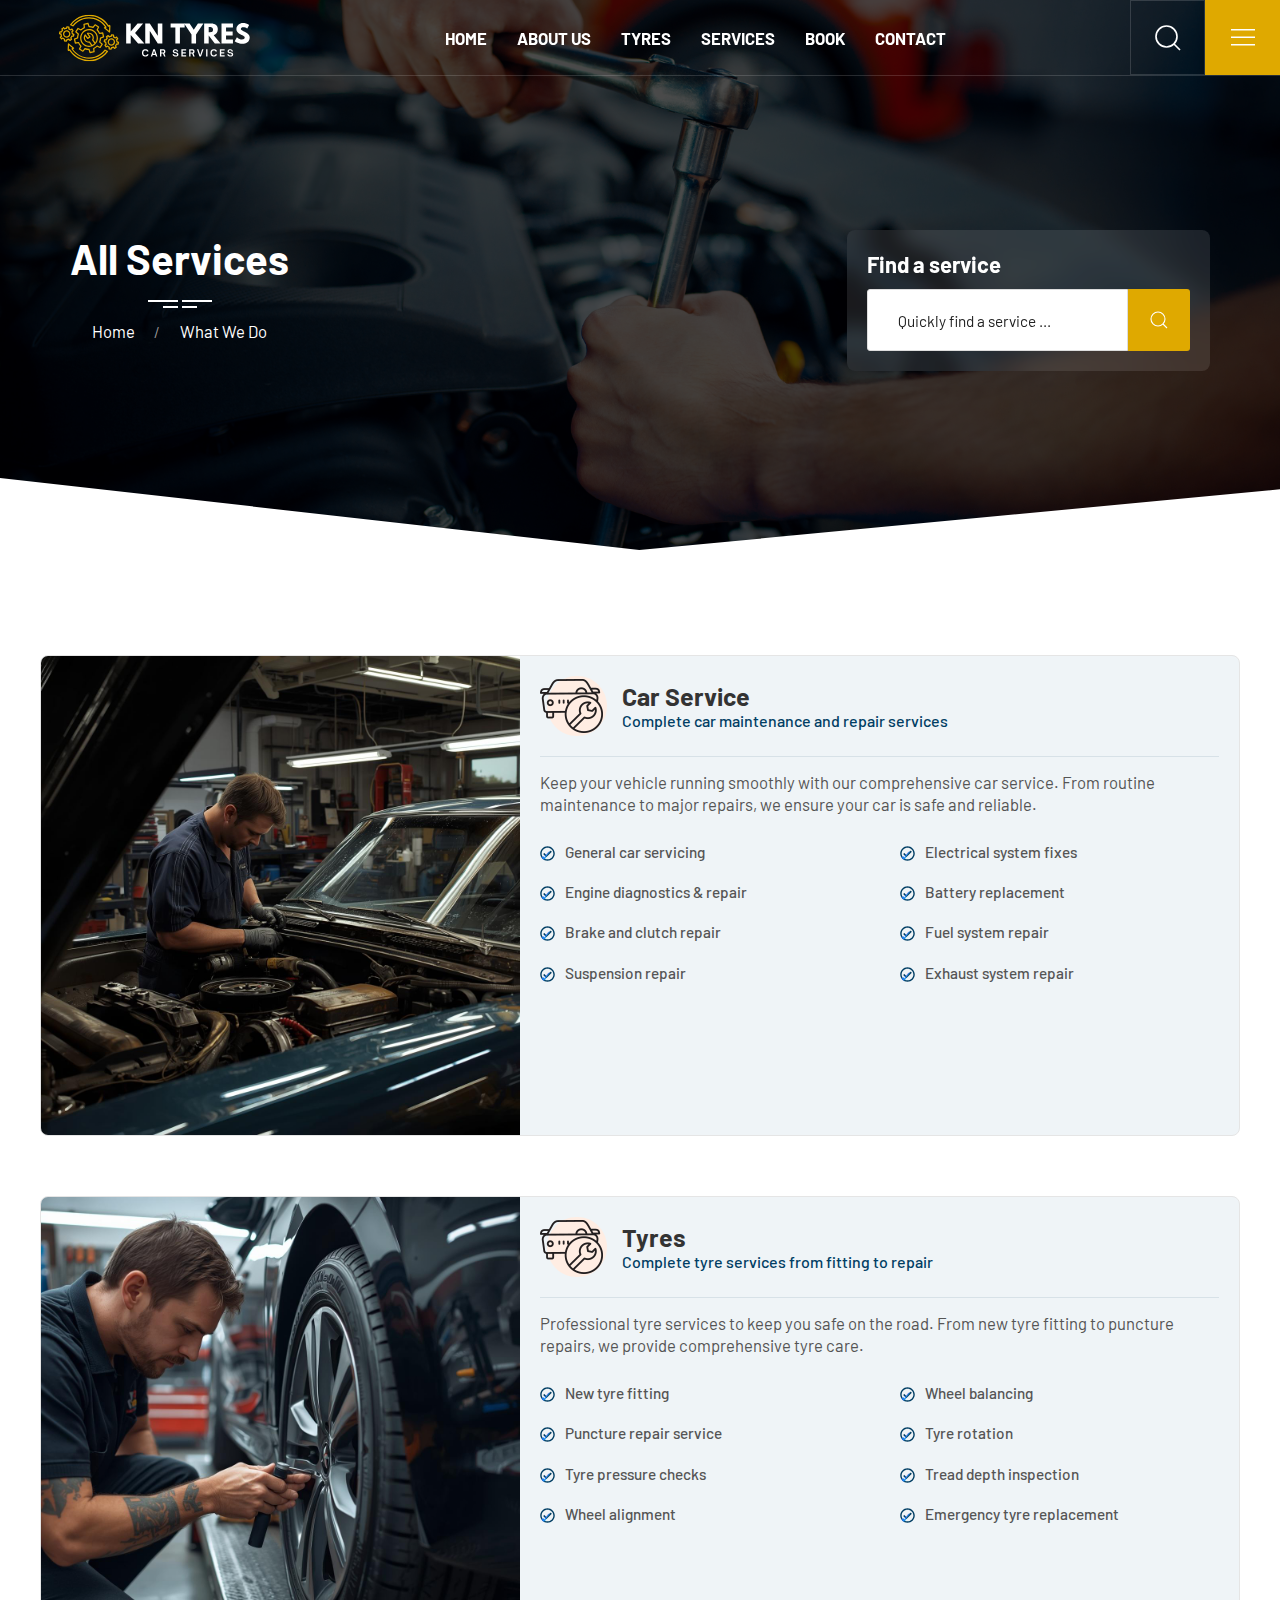
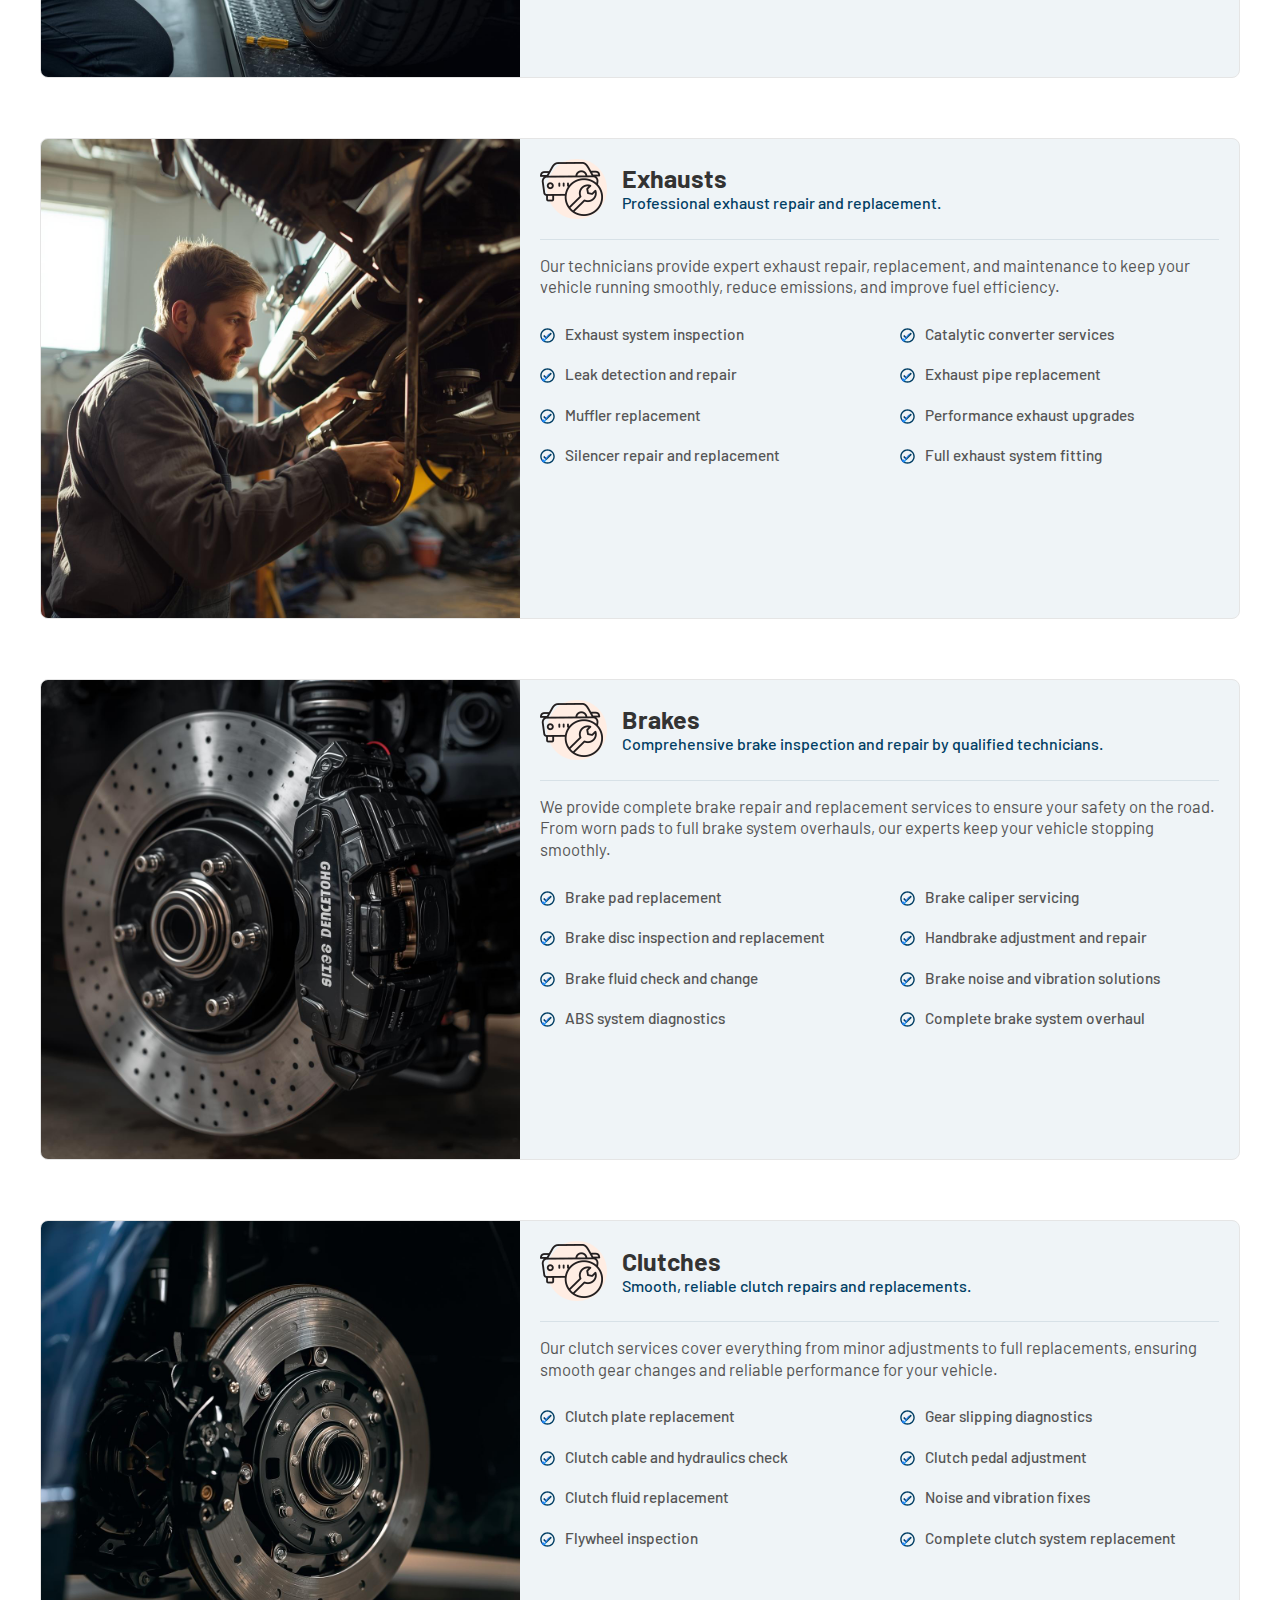
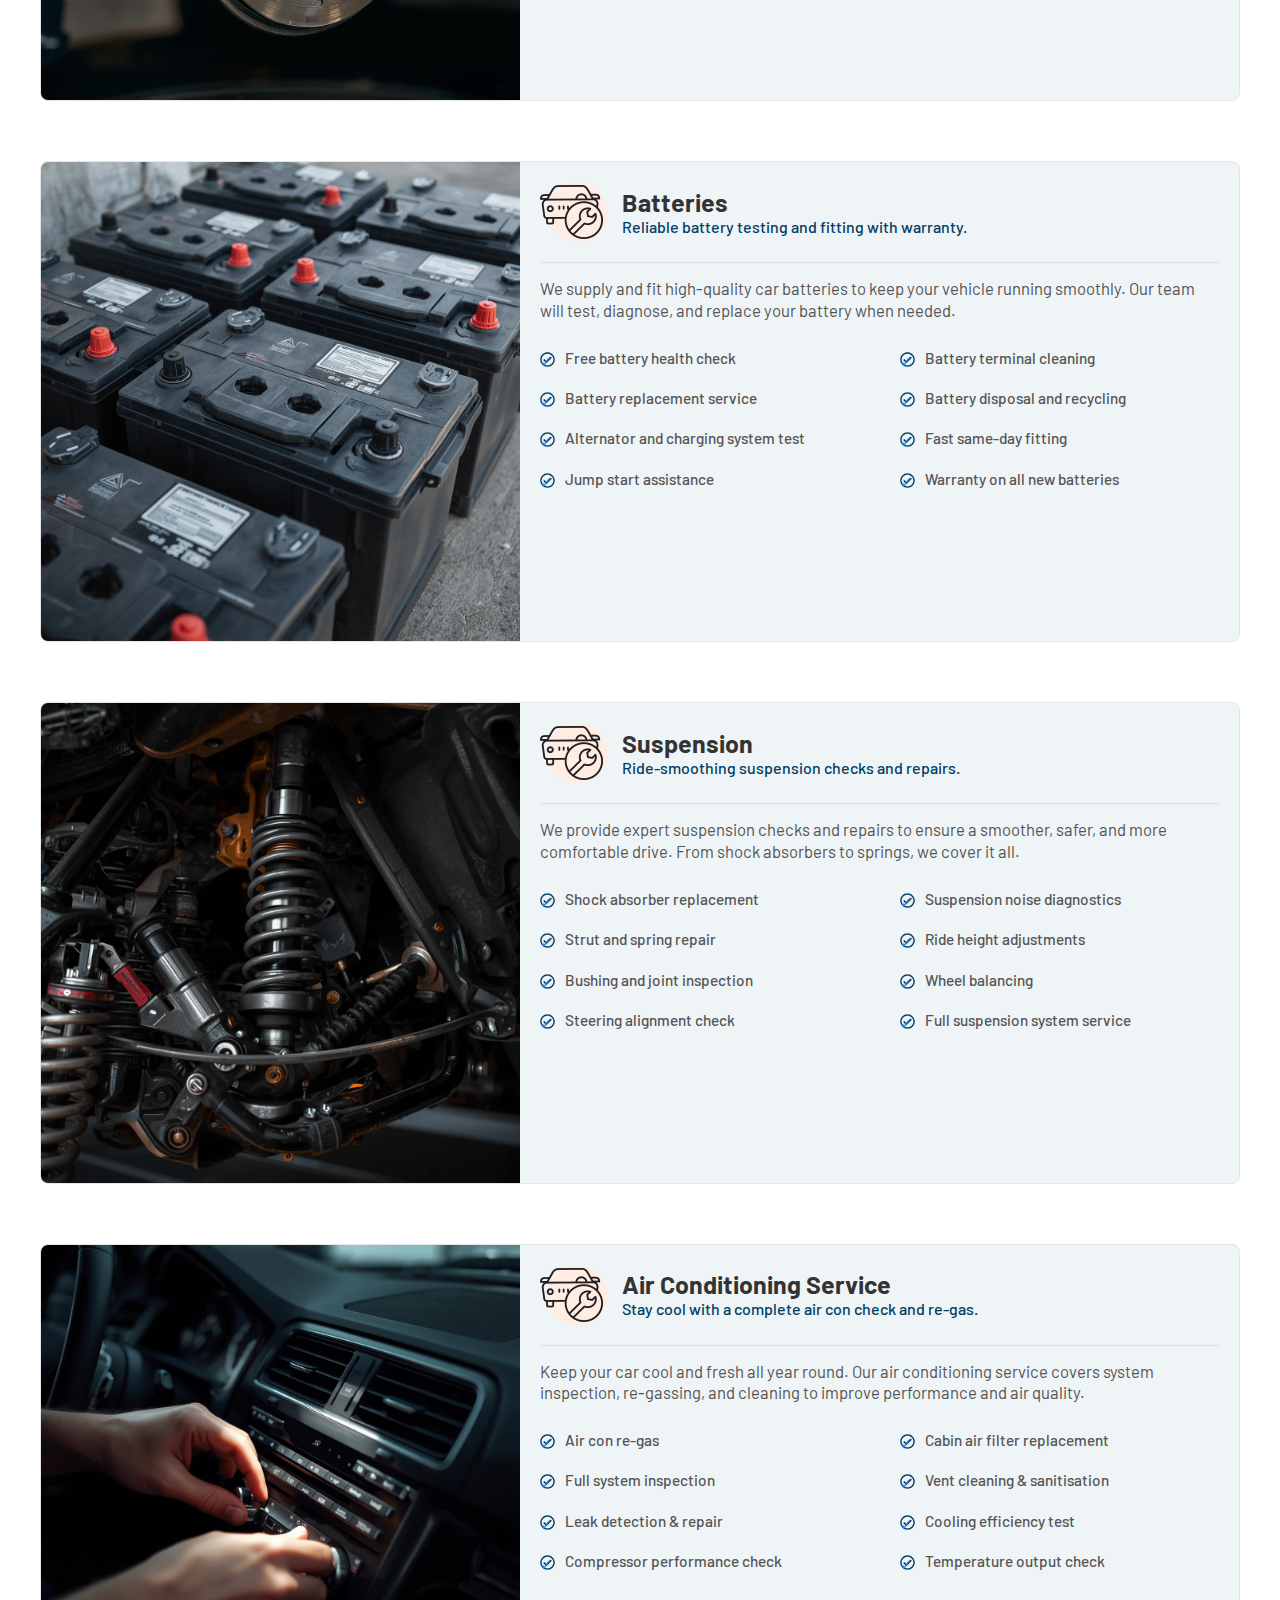
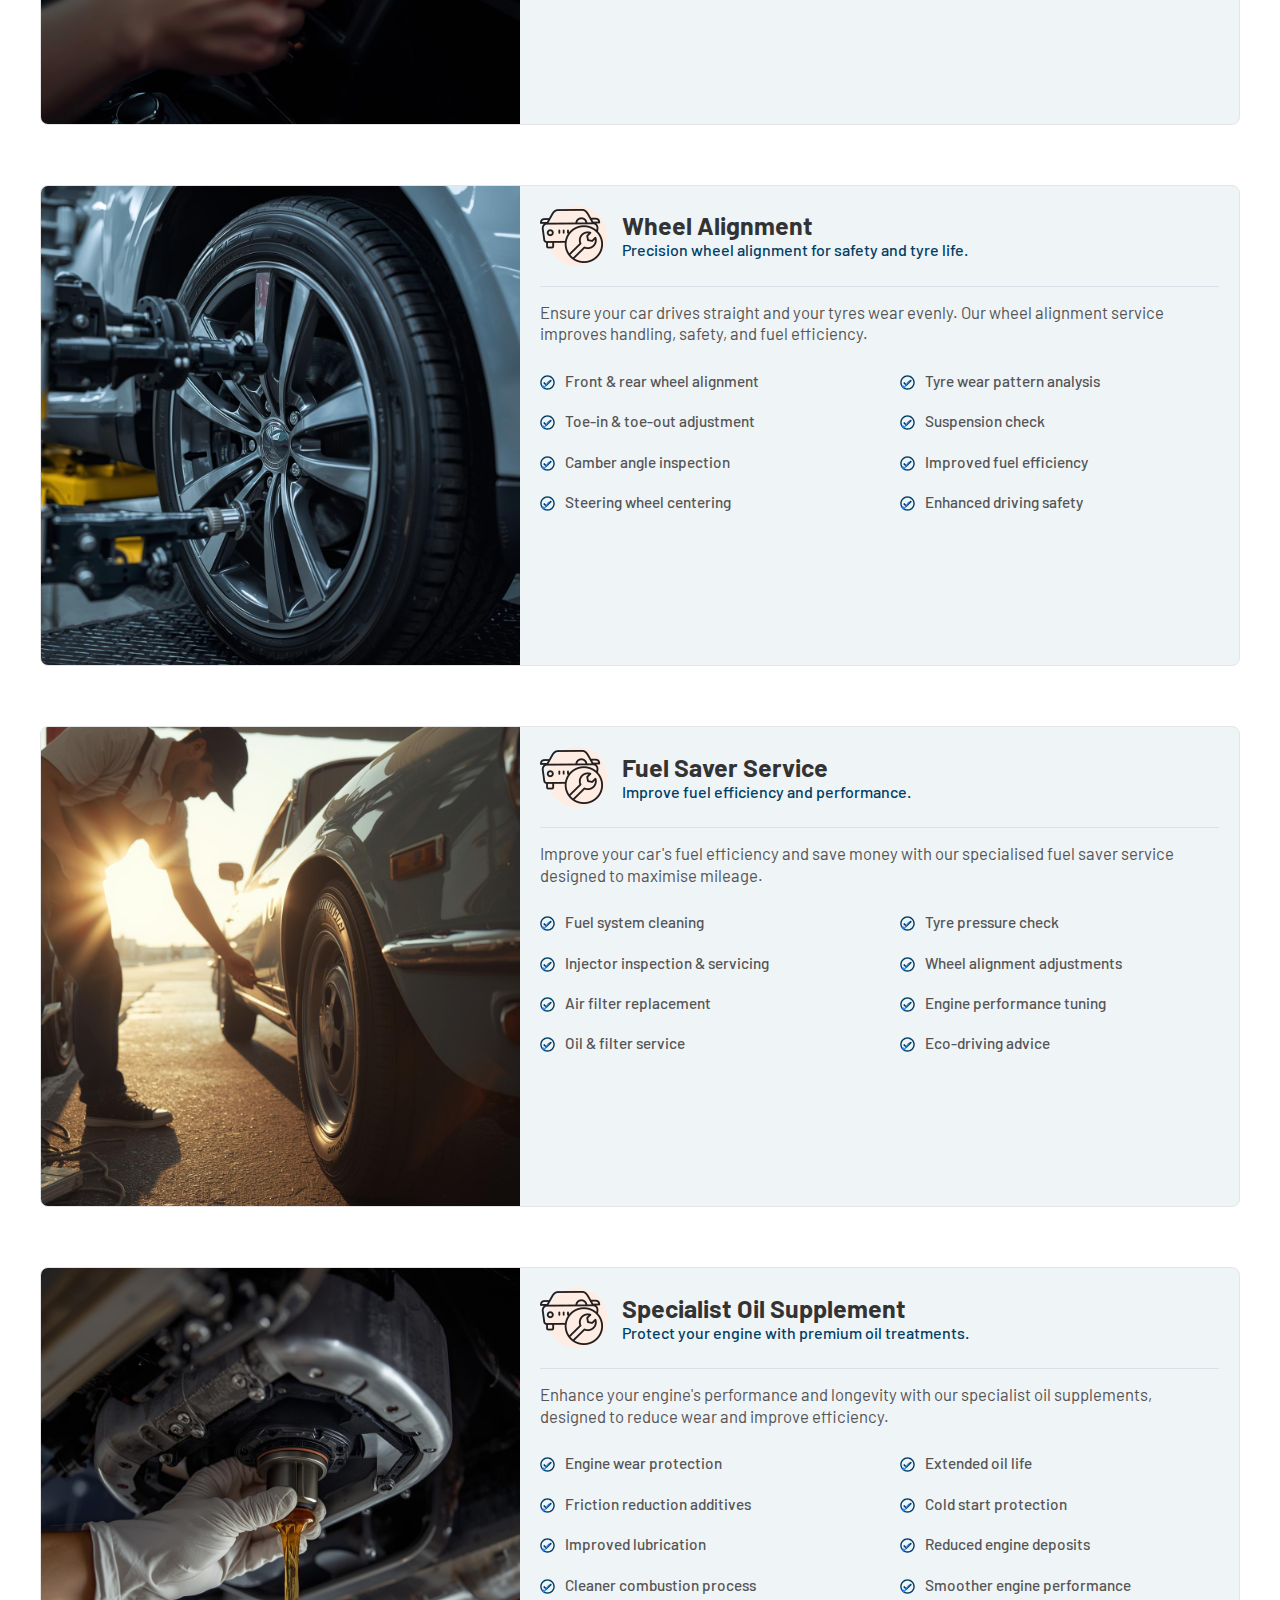
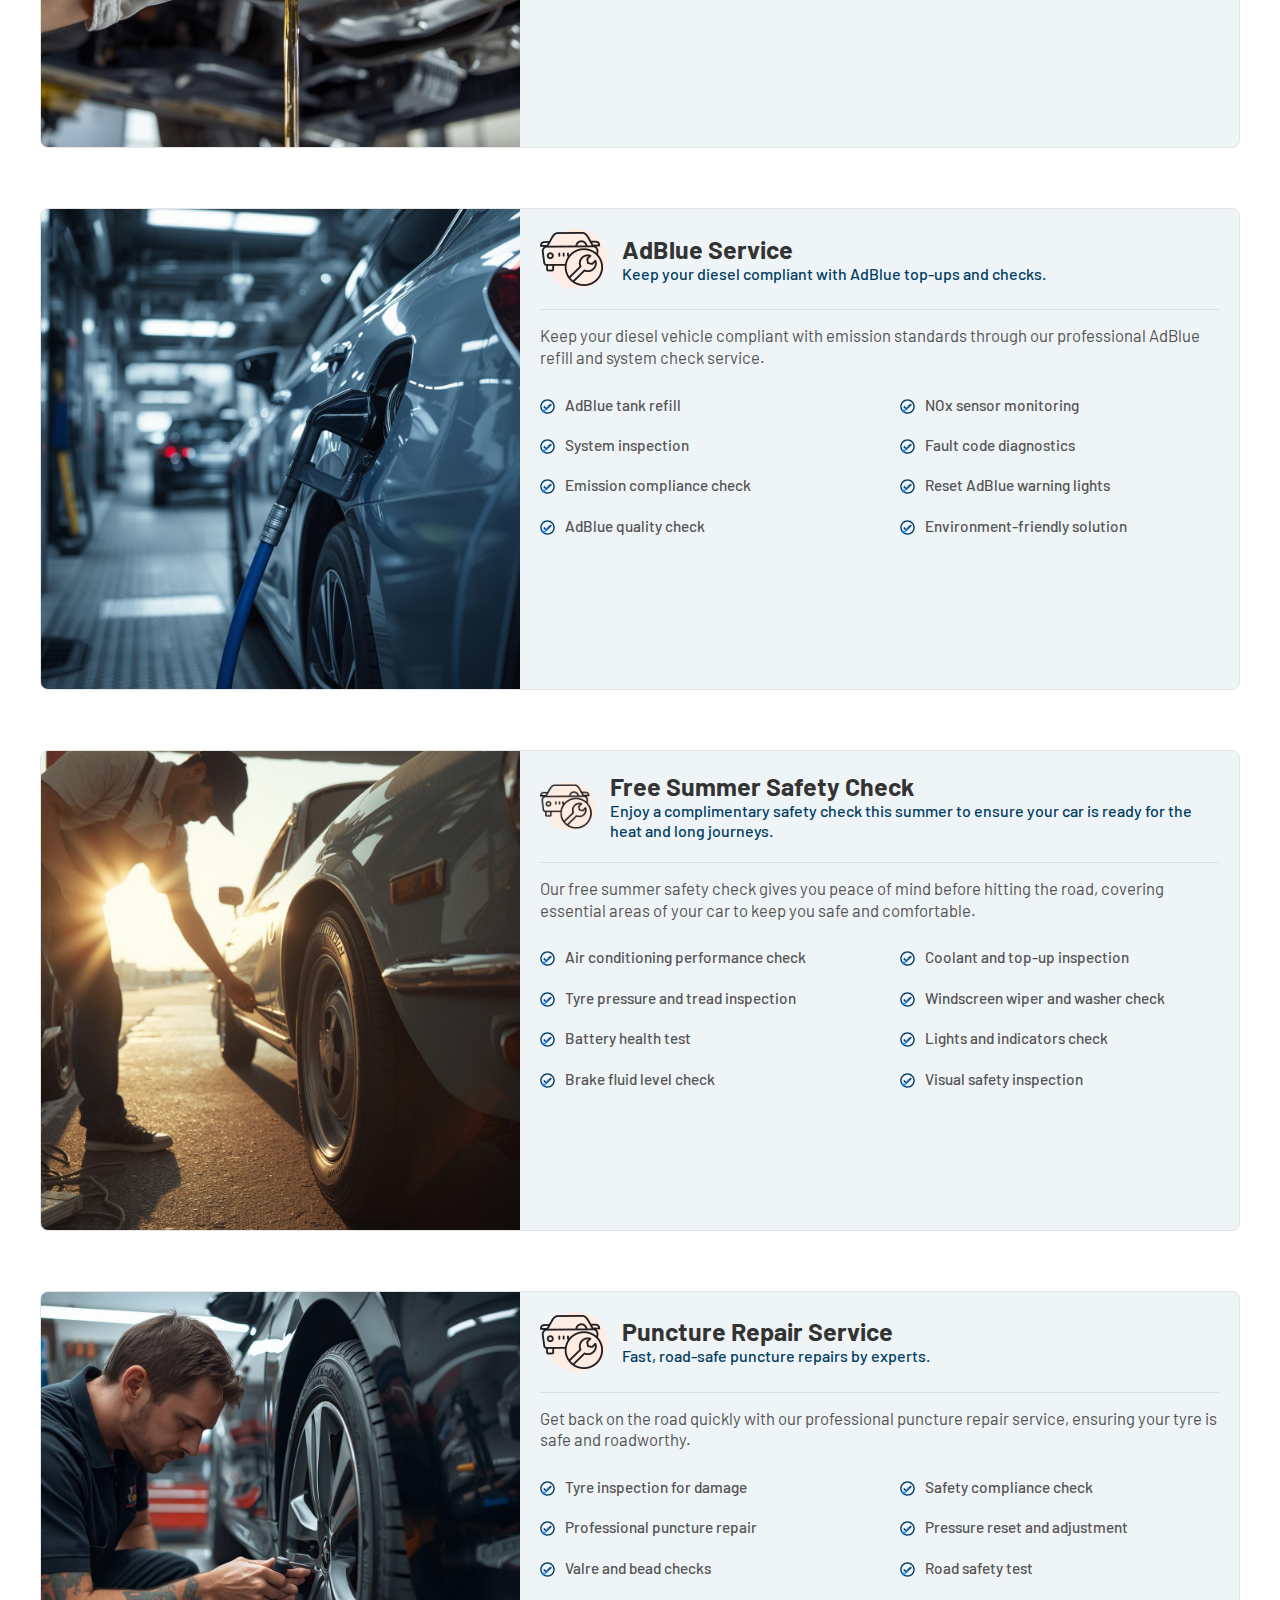
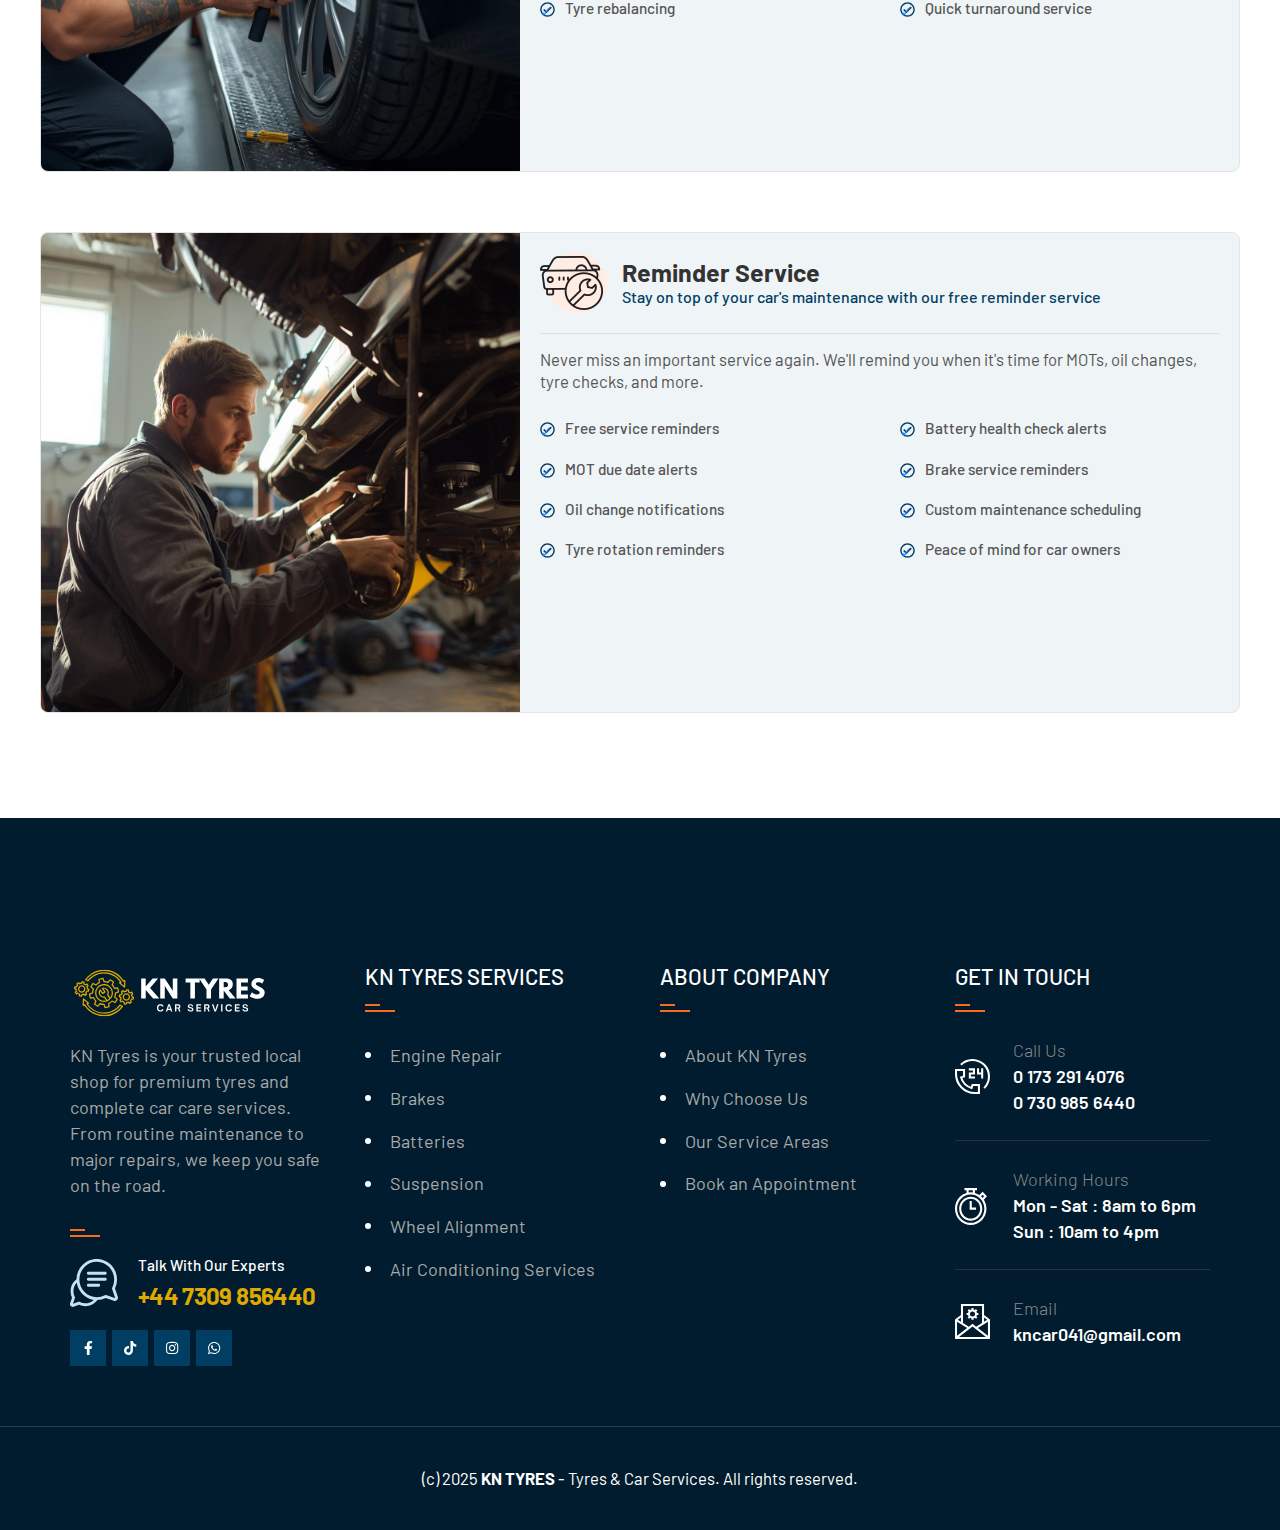
<file: page-services-list.html>
<!DOCTYPE html>
<html lang="ru">

<head>
  <meta charset="utf-8">
  <title>KN TYRES - SERVICES</title>
  <meta content="Chernyh Mihail" name="author">
  <meta content="KN Tyres - Tyre & Auto Repair Services" name="description">
  <meta name="viewport" content="width=device-width, initial-scale=1.0">
  <meta name="HandheldFriendly" content="true">
  <meta name="format-detection" content="telephone=no">
  <meta content="IE=edge" http-equiv="X-UA-Compatible">
  <link rel="shortcut icon" href="assets/img/logo/3.svg" type="image/x-icon">
  <link rel="stylesheet" href="assets/css/uikit.min.css">
  <link rel="stylesheet" href="assets/css/main.css">
  <style>
    .no-results {
      display: none;
      text-align: center;
      padding: 40px 0;
      color: #666;
    }
    
    .service-item-list {
      transition: all 0.3s ease;
    }
    
    .search-highlight {
      background-color: #ffff00;
      padding: 0 2px;
      font-weight: bold;
    }
    
    /* Custom styles for the page */
    .section-first-screen__content {
      background-size: cover;
      background-position: center;
      padding: 80px 0;
      color: white;
      position: relative;
    }
    
    .section-first-screen__content::before {
      content: '';
      position: absolute;
      top: 0;
      left: 0;
      right: 0;
      bottom: 0;
      background: rgba(0,0,0,0.6);
    }
    
    .section-first-screen__box {
      position: relative;
      z-index: 2;
      display: flex;
      justify-content: space-between;
      align-items: center;
      flex-wrap: wrap;
    }
    
    .section-first-screen__title {
      font-size: 2.5rem;
      margin-bottom: 10px;
    }
    
    .section-first-screen__search {
      background: rgba(255,255,255,0.1);
      padding: 20px;
      border-radius: 8px;
      backdrop-filter: blur(10px);
    }
    
    .section-first-screen__search-title {
      margin-bottom: 10px;
      font-weight: bold;
    }
    
    .service-item-list {
      display: flex;
      margin-bottom: 40px;
      border: 1px solid #e5e5e5;
      border-radius: 8px;
      overflow: hidden;
    }
    
    .service-item-list__media {
      flex: 0 0 40%;
    }
    
    .service-item-list__media img {
      width: 100%;
      height: 100%;
      object-fit: cover;
    }
    
    .service-item-list__desc {
      flex: 0 0 60%;
      padding: 20px;
    }
    
    .service-item-list__head {
      display: flex;
      align-items: center;
      margin-bottom: 15px;
    }
    
    .service-item-list__icon {
      margin-right: 15px;
    }
    
    .service-item-list__title .uk-h3 {
      margin: 0;
    }
    
    .list-checked {
      list-style: none;
      padding: 0;
    }
    
    .list-checked li {
      position: relative;
      padding-left: 25px;
      margin-bottom: 8px;
    }
    
    .list-checked li:before {
      content: "✓";
      position: absolute;
      left: 0;
      color: #1e87f0;
    }
  </style>
</head>

<body class="page-services">
  <div class="page-wrapper">
    <header class="page-header page-header--transparent">
      <div class="page-header__bottom">
        <div class="page-header__inner">
          <div class="page-header__logo logo"><a class="logo__link" href="index.html"><img class="logo__img" src="assets/img/logo/Logo Header.svg" alt="logo"></a></div>
          <div class="page-header__menu mainmenu">
            <nav class="uk-navbar-container uk-navbar-transparent" data-uk-navbar="">
              <ul class="uk-navbar-nav">
                <li><a href="index.html">Home</a></li>
                <li><a href="page-about.html">About us</a></li>
                <li><a href="page-tyres.html">Tyres</a></li>
                <li class="uk-active"><a href="page-services-list.html">Services</a></li>
                <li><a href="page-booking.html">Book</a></li>
                <li><a href="page-contacts.html">Contact</a></li>
              </ul>
            </nav>
          </div>
          <div class="page-header__btn-search"><a href="#modal-search" data-uk-search-icon data-uk-toggle></a></div>
          <div class="page-header__callback block-with-icon"><a class="block-with-icon__link" href="tel:+447309856440">
              <div class="block-with-icon__icon"><img src="assets/img/ico-callback.svg" alt="ico-callback"></div>
              <div class="block-with-icon__desc">
                <div class="block-with-icon__label">Talk With Our Experts</div>
                <div class="block-with-icon__value">+44 7309 856440</div>
              </div>
            </a></div>
          <div class="page-header__btn-menu"><a href="#offcanvas" data-uk-toggle data-uk-icon="menu"></a></div>
        </div>
      </div>
    </header>
    <main class="page-main">
      <div class="section-first-screen">
        <div class="section-first-screen__shape">
          <div class="section-first-screen__content" style="background-image: url(assets/img/more/5_20250920_162552_0003.png)">
            <div class="uk-container">
              <div class="section-first-screen__box">
                <div>
                  <h1 class="section-first-screen__title">All Services</h1>
                  <div class="section-first-screen__breadcrumb">
                    <ul class="uk-breadcrumb">
                      <li><a href="/">Home</a></li>
                      <li><span>What We Do</span></li>
                    </ul>
                  </div>
                </div>
                <div>
                  <div class="section-first-screen__search">
                    <div class="section-first-screen__search-title">Find a service</div>
                    <form id="service-search-form">
                      <div class="uk-flex uk-flex-middle">
                        <input class="uk-input uk-form-large" id="service-search-input" type="text" name="search" placeholder="Quickly find a service ...">
                        <button id="search-btn" class="uk-button uk-button-danger uk-button-large" type="submit" data-uk-icon="search"></button>
                        <button id="clear-btn" class="uk-button uk-button-danger uk-button-large" type="button" style="display:none;" data-uk-icon="close"></button>
                      </div>
                    </form>
                  </div>
                </div>
              </div>
            </div>
          </div>
        </div>
      </div>
      <div class="page-content">
        <div class="uk-section-large uk-container uk-container-large">
          <div id="no-results" class="no-results">
            <h3>No services found</h3>
            <p>Try different keywords or browse all services</p>
          </div>

          <div class="service-item-list" data-service-name="Car Service">
            <div class="service-item-list__media">
              <img src="assets/img/services/car repair.jpg" alt="car-service">
            </div>
            <div class="service-item-list__desc">
              <div class="service-item-list__head">
                <div class="service-item-list__icon">
                  <img src="assets/img/home/ico-service-title.png" alt="service-icon">
                </div>
                <div class="service-item-list__title">
                  <div class="uk-h3">
                    Car Service
                  </div>
                  <p>Complete car maintenance and repair services</p>
                </div>
              </div>
              <div class="service-item-list__body">
                <p>Keep your vehicle running smoothly with our comprehensive car service. From routine maintenance to major repairs, we ensure your car is safe and reliable.</p>
                <ul class="list-checked uk-column-1-2@s">
                  <li>General car servicing</li>
                  <li>Engine diagnostics & repair</li>
                  <li>Brake and clutch repair</li>
                  <li>Suspension repair</li>
                  <li>Electrical system fixes</li>
                  <li>Battery replacement</li>
                  <li>Fuel system repair</li>
                  <li>Exhaust system repair</li>
                </ul>
              </div>
            </div>
          </div>
          
          <div class="service-item-list" data-service-name="Tyres">
            <div class="service-item-list__media">
              <img src="assets/img/services/puncture repair car.jpg" alt="tyres-service">
            </div>
            <div class="service-item-list__desc">
              <div class="service-item-list__head">
                <div class="service-item-list__icon">
                  <img src="assets/img/home/ico-service-title.png" alt="service-icon">
                </div>
                <div class="service-item-list__title">
                  <div class="uk-h3">
                    Tyres
                  </div>
                  <p>Complete tyre services from fitting to repair</p>
                </div>
              </div>
              <div class="service-item-list__body">
                <p>Professional tyre services to keep you safe on the road. From new tyre fitting to puncture repairs, we provide comprehensive tyre care.</p>
                <ul class="list-checked uk-column-1-2@s">
                  <li>New tyre fitting</li>
                  <li>Puncture repair service</li>
                  <li>Tyre pressure checks</li>
                  <li>Wheel alignment</li>
                  <li>Wheel balancing</li>
                  <li>Tyre rotation</li>
                  <li>Tread depth inspection</li>
                  <li>Emergency tyre replacement</li>
                </ul>
              </div>
            </div>
          </div>

          <div class="service-item-list" data-service-name="Exhausts">
            <div class="service-item-list__media">
              <img src="assets/img/services/man working on car exhaust.jpg" alt="exhaust-service">
            </div>
            <div class="service-item-list__desc">
              <div class="service-item-list__head">
                <div class="service-item-list__icon">
                  <img src="assets/img/home/ico-service-title.png" alt="service-icon">
                </div>
                <div class="service-item-list__title">
                  <div class="uk-h3">
                    Exhausts
                  </div>
                  <p>Professional exhaust repair and replacement.</p>
                </div>
              </div>
              <div class="service-item-list__body">
                <p>Our technicians provide expert exhaust repair, replacement, and maintenance to keep your vehicle running smoothly, reduce emissions, and improve fuel efficiency.</p>
                <ul class="list-checked uk-column-1-2@s">
                  <li>Exhaust system inspection</li>
                  <li>Leak detection and repair</li>
                  <li>Muffler replacement</li>
                  <li>Silencer repair and replacement</li>
                  <li>Catalytic converter services</li>
                  <li>Exhaust pipe replacement</li>
                  <li>Performance exhaust upgrades</li>
                  <li>Full exhaust system fitting</li>
                </ul>
              </div>
            </div>
          </div>
          

          <div class="service-item-list" data-service-name="Brakes">
            <div class="service-item-list__media">
              <img src="assets/img/services/car brakes.jpg" alt="brake-service">
            </div>
            <div class="service-item-list__desc">
              <div class="service-item-list__head">
                <div class="service-item-list__icon">
                  <img src="assets/img/home/ico-service-title.png" alt="service-icon">
                </div>
                <div class="service-item-list__title">
                  <div class="uk-h3">
                    Brakes
                  </div>
                  <p>Comprehensive brake inspection and repair by qualified technicians.</p>
                </div>
              </div>
              <div class="service-item-list__body">
                <p>We provide complete brake repair and replacement services to ensure your safety on the road. From worn pads to full brake system overhauls, our experts keep your vehicle stopping smoothly.</p>
                <ul class="list-checked uk-column-1-2@s">
                  <li>Brake pad replacement</li>
                  <li>Brake disc inspection and replacement</li>
                  <li>Brake fluid check and change</li>
                  <li>ABS system diagnostics</li>
                  <li>Brake caliper servicing</li>
                  <li>Handbrake adjustment and repair</li>
                  <li>Brake noise and vibration solutions</li>
                  <li>Complete brake system overhaul</li>
                </ul>
              </div>
            </div>
          </div>
          
          <div class="service-item-list" data-service-name="Clutches">
            <div class="service-item-list__media">
              <img src="assets/img/services/car clutches.jpg" alt="clutch-service">
            </div>
            <div class="service-item-list__desc">
              <div class="service-item-list__head">
                <div class="service-item-list__icon">
                  <img src="assets/img/home/ico-service-title.png" alt="service-icon">
                </div>
                <div class="service-item-list__title">
                  <div class="uk-h3">
                    Clutches
                  </div>
                  <p>Smooth, reliable clutch repairs and replacements.</p>
                </div>
              </div>
              <div class="service-item-list__body">
                <p>Our clutch services cover everything from minor adjustments to full replacements, ensuring smooth gear changes and reliable performance for your vehicle.</p>
                <ul class="list-checked uk-column-1-2@s">
                  <li>Clutch plate replacement</li>
                  <li>Clutch cable and hydraulics check</li>
                  <li>Clutch fluid replacement</li>
                  <li>Flywheel inspection</li>
                  <li>Gear slipping diagnostics</li>
                  <li>Clutch pedal adjustment</li>
                  <li>Noise and vibration fixes</li>
                  <li>Complete clutch system replacement</li>
                </ul>
              </div>
            </div>
          </div>
          
          <div class="service-item-list" data-service-name="Batteries">
            <div class="service-item-list__media">
              <img src="assets/img/services/car batteries.jpg"  alt="battery-service">
            </div>
            <div class="service-item-list__desc">
              <div class="service-item-list__head">
                <div class="service-item-list__icon">
                  <img src="assets/img/home/ico-service-title.png" alt="service-icon">
                </div>
                <div class="service-item-list__title">
                  <div class="uk-h3">
                    Batteries
                  </div>
                  <p>Reliable battery testing and fitting with warranty.</p>
                </div>
              </div>
              <div class="service-item-list__body">
                <p>We supply and fit high-quality car batteries to keep your vehicle running smoothly. Our team will test, diagnose, and replace your battery when needed.</p>
                <ul class="list-checked uk-column-1-2@s">
                  <li>Free battery health check</li>
                  <li>Battery replacement service</li>
                  <li>Alternator and charging system test</li>
                  <li>Jump start assistance</li>
                  <li>Battery terminal cleaning</li>
                  <li>Battery disposal and recycling</li>
                  <li>Fast same-day fitting</li>
                  <li>Warranty on all new batteries</li>
                </ul>
              </div>
            </div>
          </div>
          
          <div class="service-item-list" data-service-name="Suspension">
            <div class="service-item-list__media">
              <img src="assets/img/services/car suspension.jpg" alt="suspension-service">
            </div>
            <div class="service-item-list__desc">
              <div class="service-item-list__head">
                <div class="service-item-list__icon">
                  <img src="assets/img/home/ico-service-title.png" alt="service-icon">
                </div>
                <div class="service-item-list__title">
                  <div class="uk-h3">
                    Suspension
                  </div>
                  <p>Ride-smoothing suspension checks and repairs.</p>
                </div>
              </div>
              <div class="service-item-list__body">
                <p>We provide expert suspension checks and repairs to ensure a smoother, safer, and more comfortable drive. From shock absorbers to springs, we cover it all.</p>
                <ul class="list-checked uk-column-1-2@s">
                  <li>Shock absorber replacement</li>
                  <li>Strut and spring repair</li>
                  <li>Bushing and joint inspection</li>
                  <li>Steering alignment check</li>
                  <li>Suspension noise diagnostics</li>
                  <li>Ride height adjustments</li>
                  <li>Wheel balancing</li>
                  <li>Full suspension system service</li>
                </ul>
              </div>
            </div>
          </div>
          
          <div class="service-item-list" data-service-name="Air Conditioning Service">
            <div class="service-item-list__media">
              <img src="assets/img/services/air condition service in car.jpg" alt="air-conditioning-service">
            </div>
            <div class="service-item-list__desc">
              <div class="service-item-list__head">
                <div class="service-item-list__icon">
                  <img src="assets/img/home/ico-service-title.png" alt="service-icon">
                </div>
                <div class="service-item-list__title">
                  <div class="uk-h3">
                    Air Conditioning Service
                  </div>
                  <p>Stay cool with a complete air con check and re-gas.</p>
                </div>
              </div>
              <div class="service-item-list__body">
                <p>Keep your car cool and fresh all year round. Our air conditioning service covers system inspection, re-gassing, and cleaning to improve performance and air quality.</p>
                <ul class="list-checked uk-column-1-2@s">
                  <li>Air con re-gas</li>
                  <li>Full system inspection</li>
                  <li>Leak detection & repair</li>
                  <li>Compressor performance check</li>
                  <li>Cabin air filter replacement</li>
                  <li>Vent cleaning & sanitisation</li>
                  <li>Cooling efficiency test</li>
                  <li>Temperature output check</li>
                </ul>
              </div>
            </div>
          </div>
          
          <div class="service-item-list" data-service-name="Wheel Alignment">
            <div class="service-item-list__media">
              <img src="assets/img/services/car wheel alignment.jpg" alt="wheel-alignment-service">
            </div>
            <div class="service-item-list__desc">
              <div class="service-item-list__head">
                <div class="service-item-list__icon">
                  <img src="assets/img/home/ico-service-title.png" alt="service-icon">
                </div>
                <div class="service-item-list__title">
                  <div class="uk-h3">
                    Wheel Alignment
                  </div>
                  <p>Precision wheel alignment for safety and tyre life.</p>
                </div>
              </div>
              <div class="service-item-list__body">
                <p>Ensure your car drives straight and your tyres wear evenly. Our wheel alignment service improves handling, safety, and fuel efficiency.</p>
                <ul class="list-checked uk-column-1-2@s">
                  <li>Front & rear wheel alignment</li>
                  <li>Toe-in & toe-out adjustment</li>
                  <li>Camber angle inspection</li>
                  <li>Steering wheel centering</li>
                  <li>Tyre wear pattern analysis</li>
                  <li>Suspension check</li>
                  <li>Improved fuel efficiency</li>
                  <li>Enhanced driving safety</li>
                </ul>
              </div>
            </div>
          </div>


          <div class="service-item-list" data-service-name="Fuel Saver Service">
            <div class="service-item-list__media">
              <img src="assets/img/services/summer safety check car.jpg" alt="fuel-saver-service">
            </div>
            <div class="service-item-list__desc">
              <div class="service-item-list__head">
                <div class="service-item-list__icon">
                  <img src="assets/img/home/ico-service-title.png" alt="service-icon">
                </div>
                <div class="service-item-list__title">
                  <div class="uk-h3">
                    Fuel Saver Service
                  </div>
                  <p>Improve fuel efficiency and performance.</p>
                </div>
              </div>
              <div class="service-item-list__body">
                <p>Improve your car's fuel efficiency and save money with our specialised fuel saver service designed to maximise mileage.</p>
                <ul class="list-checked uk-column-1-2@s">
                  <li>Fuel system cleaning</li>
                  <li>Injector inspection & servicing</li>
                  <li>Air filter replacement</li>
                  <li>Oil & filter service</li>
                  <li>Tyre pressure check</li>
                  <li>Wheel alignment adjustments</li>
                  <li>Engine performance tuning</li>
                  <li>Eco-driving advice</li>
                </ul>
              </div>
            </div>
          </div>

          
          <div class="service-item-list" data-service-name="Specialist Oil Supplement">
            <div class="service-item-list__media">
              <img src="assets/img/services/car oil change.jpg" alt="specialist-oil-supplement">
            </div>
            <div class="service-item-list__desc">
              <div class="service-item-list__head">
                <div class="service-item-list__icon">
                  <img src="assets/img/home/ico-service-title.png" alt="service-icon">
                </div>
                <div class="service-item-list__title">
                  <div class="uk-h3">
                    Specialist Oil Supplement
                  </div>
                  <p>Protect your engine with premium oil treatments.</p>
                </div>
              </div>
              <div class="service-item-list__body">
                <p>Enhance your engine's performance and longevity with our specialist oil supplements, designed to reduce wear and improve efficiency.</p>
                <ul class="list-checked uk-column-1-2@s">
                  <li>Engine wear protection</li>
                  <li>Friction reduction additives</li>
                  <li>Improved lubrication</li>
                  <li>Cleaner combustion process</li>
                  <li>Extended oil life</li>
                  <li>Cold start protection</li>
                  <li>Reduced engine deposits</li>
                  <li>Smoother engine performance</li>
                </ul>
              </div>
            </div>
          </div>

          <div class="service-item-list" data-service-name="AdBlue Service">
            <div class="service-item-list__media">
              <img src="assets/img/services/adblue car service.jpg" alt="adblue-service">
            </div>
            <div class="service-item-list__desc">
              <div class="service-item-list__head">
                <div class="service-item-list__icon">
                  <img src="assets/img/home/ico-service-title.png" alt="service-icon">
                </div>
                <div class="service-item-list__title">
                  <div class="uk-h3">
                    AdBlue Service
                  </div>
                  <p>Keep your diesel compliant with AdBlue top-ups and checks.</p>
                </div>
              </div>
              <div class="service-item-list__body">
                <p>Keep your diesel vehicle compliant with emission standards through our professional AdBlue refill and system check service.</p>
                <ul class="list-checked uk-column-1-2@s">
                  <li>AdBlue tank refill</li>
                  <li>System inspection</li>
                  <li>Emission compliance check</li>
                  <li>AdBlue quality check</li>
                  <li>NOx sensor monitoring</li>
                  <li>Fault code diagnostics</li>
                  <li>Reset AdBlue warning lights</li>
                  <li>Environment-friendly solution</li>
                </ul>
              </div>
            </div>
          </div>

          <div class="service-item-list" data-service-name="Free Summer Safety Check">
            <div class="service-item-list__media">
              <img src="assets/img/services/summer safety check car.jpg" alt="free-summer-safety-check">
            </div>
            <div class="service-item-list__desc">
              <div class="service-item-list__head">
                <div class="service-item-list__icon">
                  <img src="assets/img/home/ico-service-title.png" alt="service-icon">
                </div>
                <div class="service-item-list__title">
                  <div class="uk-h3">
                    Free Summer Safety Check
                  </div>
                  <p>Enjoy a complimentary safety check this summer to ensure your car is ready for the heat and long journeys.</p>
                </div>
              </div>
              <div class="service-item-list__body">
                <p>Our free summer safety check gives you peace of mind before hitting the road, covering essential areas of your car to keep you safe and comfortable.</p>
                <ul class="list-checked uk-column-1-2@s">
                  <li>Air conditioning performance check</li>
                  <li>Tyre pressure and tread inspection</li>
                  <li>Battery health test</li>
                  <li>Brake fluid level check</li>
                  <li>Coolant and top-up inspection</li>
                  <li>Windscreen wiper and washer check</li>
                  <li>Lights and indicators check</li>
                  <li>Visual safety inspection</li>
                </ul>
              </div>
            </div>
          </div>

          <div class="service-item-list" data-service-name="Puncture Repair Service">
            <div class="service-item-list__media">
              <img src="assets/img/services/puncture repair car.jpg" alt="puncture-repair-service">
            </div>
            <div class="service-item-list__desc">
              <div class="service-item-list__head">
                <div class="service-item-list__icon">
                  <img src="assets/img/home/ico-service-title.png" alt="service-icon">
                </div>
                <div class="service-item-list__title">
                  <div class="uk-h3">
                    Puncture Repair Service
                  </div>
                  <p>Fast, road-safe puncture repairs by experts.</p>
                </div>
              </div>
              <div class="service-item-list__body">
                <p>Get back on the road quickly with our professional puncture repair service, ensuring your tyre is safe and roadworthy.</p>
                <ul class="list-checked uk-column-1-2@s">
                  <li>Tyre inspection for damage</li>
                  <li>Professional puncture repair</li>
                  <li>Valre and bead checks</li>
                  <li>Tyre rebalancing</li>
                  <li>Safety compliance check</li>
                  <li>Pressure reset and adjustment</li>
                  <li>Road safety test</li>
                  <li>Quick turnaround service</li>
                </ul>
              </div>
            </div>
          </div>

          <div class="service-item-list" data-service-name="Reminder Service">
            <div class="service-item-list__media">
              <img src="assets/img/services/man working on car exhaust.jpg" alt="reminder-service">
            </div>
            <div class="service-item-list__desc">
              <div class="service-item-list__head">
                <div class="service-item-list__icon">
                  <img src="assets/img/home/ico-service-title.png" alt="service-icon">
                </div>
                <div class="service-item-list__title">
                  <div class="uk-h3">
                    Reminder Service
                  </div>
                  <p>Stay on top of your car's maintenance with our free reminder service</p>
                </div>
              </div>
              <div class="service-item-list__body">
                <p>Never miss an important service again. We'll remind you when it's time for MOTs, oil changes, tyre checks, and more.</p>
                <ul class="list-checked uk-column-1-2@s">
                  <li>Free service reminders</li>
                  <li>MOT due date alerts</li>
                  <li>Oil change notifications</li>
                  <li>Tyre rotation reminders</li>
                  <li>Battery health check alerts</li>
                  <li>Brake service reminders</li>
                  <li>Custom maintenance scheduling</li>
                  <li>Peace of mind for car owners</li>
                </ul>
              </div>
            </div>
          </div>

          <!-- <div class="uk-margin-medium-top uk-text-center"> <a class="uk-button uk-button-danger uk-button-large" href="#!" data-uk-icon="triangle-right">Load more services</a></div> -->
        </div>
      </div>
      
    </main>
    <footer class="page-footer">
      <div class="page-footer-top">
        <div class="uk-container">
            <div class="uk-grid uk-child-width-1-4@l uk-child-width-1-2@s" data-uk-grid>
                <div class="uk-flex-first@l">
                    <div class="logo">
                        <a class="logo__link" href="/"><img class="logo__img"
                            src="assets/img/logo/Logo Header.svg" alt="KN Tyres Logo"></a>
                    </div>
                    <p>KN Tyres is your trusted local shop for premium tyres and complete car care services. From routine maintenance to major repairs, we keep you safe on the road.</p>
                    <img src="assets/img/decor-line-right-accent.svg" alt="">
                    <div class="block-with-icon">
                        <a class="block-with-icon__link" href="tel:+447309856440">
                            <div class="block-with-icon__icon">
                                <img src="assets/img/ico-comment.svg" alt="ico-comment">
                            </div>
                            <div class="block-with-icon__desc">
                                <div class="block-with-icon__label">Talk With Our Experts</div>
                                <div class="block-with-icon__value">+44 7309 856440</div>
                            </div>
                        </a>
                    </div>
                    <ul class="social">
                        <li class="social-item"><a class="social-item__link" href="https://www.facebook.com/p/Kn-Tyre-Auto-Service-100065001131294/"><i class="fab fa-facebook-f"></i></a></li>
                        <li class="social-item"><a class="social-item__link" href="#!"><i class="fab fa-tiktok"></i></a></li>
                        <li class="social-item"><a class="social-item__link" href="https://www.instagram.com/kntyres/"><i class="fab fa-instagram"></i></a></li>
                        <li class="social-item"><a class="social-item__link" href="https://wa.me/447309856440" target="_blank"><i class="fab fa-whatsapp"></i></a></li>
                    </ul>
                    
                </div>
    
                <div class="uk-flex-last@l">
                    <div class="uk-h5">Get in touch</div>
                    <ul class="contacts-list">
                        <li class="contacts-list-item">
                            <div class="contacts-list-item__icon">
                                <img src="assets/img/ico-phone24.svg" data-uk-svg alt="For Support">
                            </div>
                            <div class="contacts-list-item__desc">
                                <div class="contacts-list-item__label">Call Us</div>
                                <div class="contacts-list-item__content">
                                    <a href="tel:+441732914076">0 173 291 4076</a><br>
                                    <a href="tel:+447309856440">0 730 985 6440</a>
                                </div>
                            </div>
                        </li>
                        <li class="contacts-list-item">
                            <div class="contacts-list-item__icon">
                                <img src="assets/img/ico-timer.svg" data-uk-svg alt="Working Hours">
                            </div>
                            <div class="contacts-list-item__desc">
                                <div class="contacts-list-item__label">Working Hours</div>
                                <div class="contacts-list-item__content">Mon - Sat : 8am to 6pm</div>
                                <div class="contacts-list-item__content">Sun : 10am to 4pm</div>
                            </div>
                        </li>
                        <li class="contacts-list-item">
                            <div class="contacts-list-item__icon">
                                <img src="assets/img/ico-mail.svg" data-uk-svg alt="Email Us">
                            </div>
                            <div class="contacts-list-item__desc">
                                <div class="contacts-list-item__label">Email</div>
                                <div class="contacts-list-item__content">
                                    <a href="mailto:kncar041@gmail.com">kncar041@gmail.com</a>
                                </div>
                            </div>
                        </li>
                    </ul>
                </div>
    
                <div>
                    <div class="uk-h5">KN Tyres Services</div>
                    <ul class="uk-nav uk-list-disc">
                        <li><a href="page-services-list.html">Engine Repair</a></li>
                        <li><a href="page-services-list.html">Brakes</a></li>
                        <li><a href="page-services-list.html">Batteries</a></li>
                        <li><a href="page-services-list.html">Suspension</a></li>
                        <li><a href="page-services-list.html">Wheel Alignment</a></li>
                        <li><a href="page-services-list.html">Air Conditioning Services</a></li>
                    </ul>
                </div>
    
                <div>
                    <div class="uk-h5">About Company</div>
                    <ul class="uk-nav uk-list-disc">
                        <li><a href="page-about.html">About KN Tyres</a></li>
                        <li><a href="page-about.html">Why Choose Us</a></li>
                        <li><a href="page-contacts.html">Our Service Areas</a></li>
                        <li><a href="page-contacts.html">Book an Appointment</a></li>
                    </ul>
                </div>
            </div>
        </div>
    </div>
    
    <div class="page-footer-bottom">
        <div class="uk-container">
            <span>(c) 2025 <b>KN TYRES</b> - Tyres & Car Services. All rights reserved.</span>
            <!-- <a href="#!">Terms & Conditions</a> -->
        </div>
    </div><!-- Дополнительные блоки-->
      <div id="offcanvas" data-uk-offcanvas="overlay: true">
        <div class="uk-offcanvas-bar uk-flex uk-flex-column uk-flex-between"><button class="uk-offcanvas-close" type="button" data-uk-close=""></button>
          <div>
            <div class="logo"><a class="logo__link" href="index.html"><img class="logo__img" src="assets/img/logo/1.svg" alt="logo"></a></div>
            <div class="uk-margin">
              <ul class="uk-nav uk-nav-parent-icon" data-uk-nav>
                <li><a href="index.html">Home</a></li>
                <li><a href="page-about.html">About us</a></li>
                <li><a href="page-tyres.html">Tyres</a></li>
                <li><a href="page-services-list.html">Services</a></li>
                <li><a href="page-booking.html">Book</a></li>
                <li><a href="page-contacts.html">Contact</a></li>
              </ul>
            </div>
          </div>
          <div class="uk-margin-top">
            <hr class="uk-margin">
            <ul class="social">
              <li class="social-item"><a class="social-item__link" href="#!"><i class="fab fa-twitter"></i></a></li>
              <li class="social-item"><a class="social-item__link" href="#!"><i class="fab fa-facebook-f"></i></a></li>
              <li class="social-item"><a class="social-item__link" href="#!"><i class="fab fa-google-plus-g"></i></a></li>
              <li class="social-item"><a class="social-item__link" href="#!"><i class="fab fa-youtube"></i></a></li>
              <li class="social-item"><a class="social-item__link" href="#!"><i class="fab fa-pinterest-p"></i></a></li>
            </ul>
            <hr class="uk-margin">
            <div class="block-with-icon"><a class="block-with-icon__link" href="tel:+447309856440">
                <div class="block-with-icon__icon"><img src="assets/img/ico-callback.svg" alt="ico-callback"></div>
                <div class="block-with-icon__desc">
                  <div class="block-with-icon__label">Talk With Our Experts</div>
                  <div class="block-with-icon__value">+44 7309 856440</div>
                </div>
              </a></div>
          </div>
        </div>
      </div>
      <div class="uk-modal-full uk-modal" id="modal-search" data-uk-modal>
        <div class="uk-modal-dialog uk-flex uk-flex-center uk-flex-middle" data-uk-height-viewport><button class="uk-modal-close-full" type="button" data-uk-close></button>
          <form class="uk-search uk-search-large"><input class="uk-search-input uk-text-center" type="search" placeholder="Search..." autofocus></form>
        </div>
      </div><!-- End Дополнительные блоки-->
    </footer>
  </div>
  <script src="assets/js/jquery.min.js"></script>
  <script src="assets/js/uikit.min.js"></script>
  <script src="assets/js/uikit-icons.min.js"></script>
  <script src="assets/js/main.js"></script>
  <script src="assets/js/fontawesome.all.min.js"></script>
  
  <script>
    document.addEventListener('DOMContentLoaded', function() {
      const searchInput = document.getElementById('service-search-input');
      const serviceItems = document.querySelectorAll('.service-item-list');
      const noResults = document.getElementById('no-results');
      const searchBtn = document.getElementById('search-btn');
  const clearBtn = document.getElementById('clear-btn');


  // Show clear button when typing
  searchInput.addEventListener('input', () => {
    if (searchInput.value.length > 0) {
      searchBtn.style.display = 'none';
      clearBtn.style.display = 'inline-block';
    } else {
      searchBtn.style.display = 'inline-block';
      clearBtn.style.display = 'none';
    }
  });

  // Clear input when cross button clicked
  clearBtn.addEventListener('click', () => {
    searchInput.value = '';
    searchInput.focus();
    clearBtn.style.display = 'none';
    searchBtn.style.display = 'inline-block';
  });
      
      // Add data attributes to all service items for search
      serviceItems.forEach(item => {
        const serviceName = item.querySelector('.uk-h3 a').textContent;
        item.setAttribute('data-service-name', serviceName);
        
        // Also add searchable text from description and list items
        const description = item.querySelector('.service-item-list__body p').textContent;
        const listItems = Array.from(item.querySelectorAll('li')).map(li => li.textContent).join(' ');
        item.setAttribute('data-search-text', (serviceName + ' ' + description + ' ' + listItems).toLowerCase());
      });
      
      // Function to filter services
      function filterServices(searchTerm) {
        searchTerm = searchTerm.toLowerCase().trim();
        let hasResults = false;
        
        serviceItems.forEach(item => {
          const searchText = item.getAttribute('data-search-text');
          const serviceName = item.getAttribute('data-service-name');
          
          if (searchText.includes(searchTerm) || serviceName.toLowerCase().includes(searchTerm)) {
            item.style.display = 'flex';
            hasResults = true;
            
            // Highlight matching text in service name
            if (searchTerm && serviceName.toLowerCase().includes(searchTerm)) {
              const titleElement = item.querySelector('.uk-h3 a');
              const regex = new RegExp(`(${searchTerm})`, 'gi');
              titleElement.innerHTML = serviceName.replace(regex, '<span class="search-highlight">$1</span>');
            }
          } else {
            item.style.display = 'none';
          }
        });
        
        // Show/hide no results message
        if (!hasResults && searchTerm) {
          noResults.style.display = 'block';
        } else {
          noResults.style.display = 'none';
        }
      }
      
      // Event listener for search input
      searchInput.addEventListener('input', function() {
        filterServices(this.value);
      });
      
      // Prevent form submission
      document.getElementById('service-search-form').addEventListener('submit', function(e) {
        e.preventDefault();
        filterServices(searchInput.value);
      });
    });
  </script>
</body>

</html>
</file>
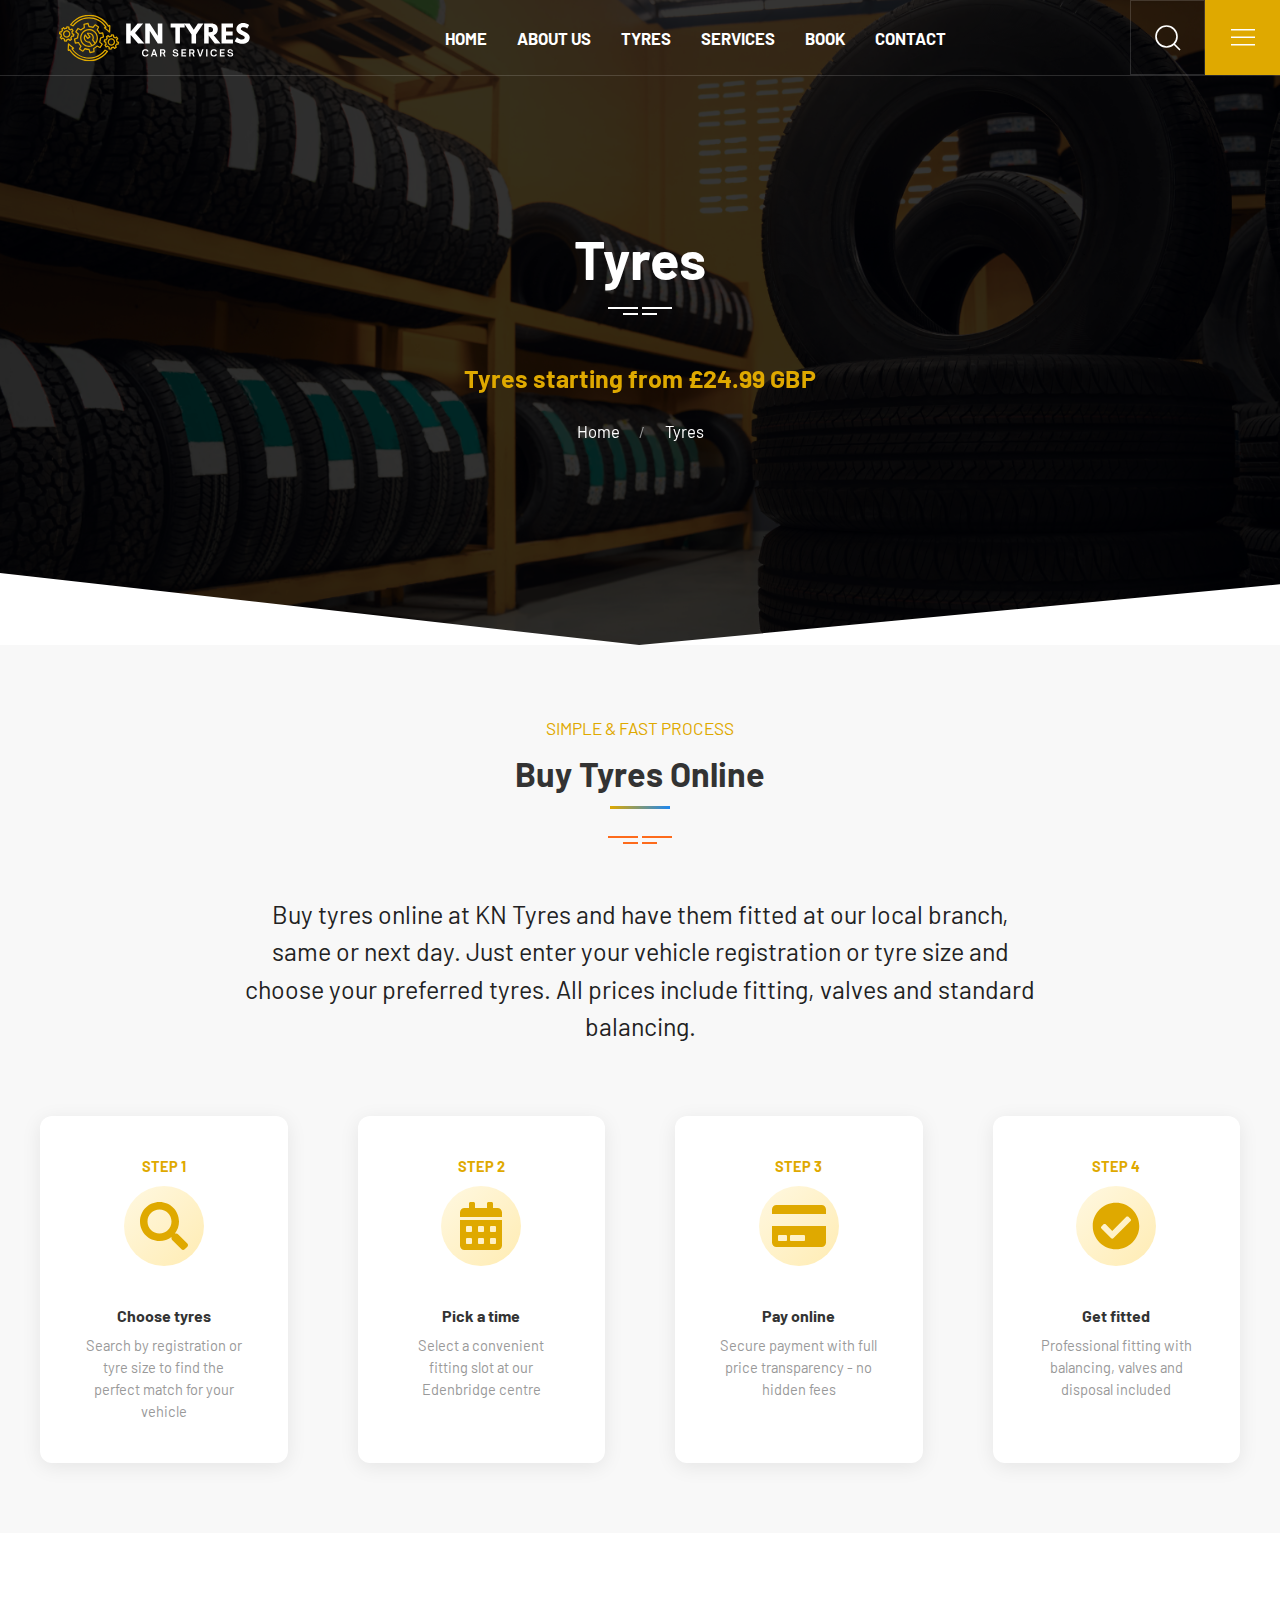
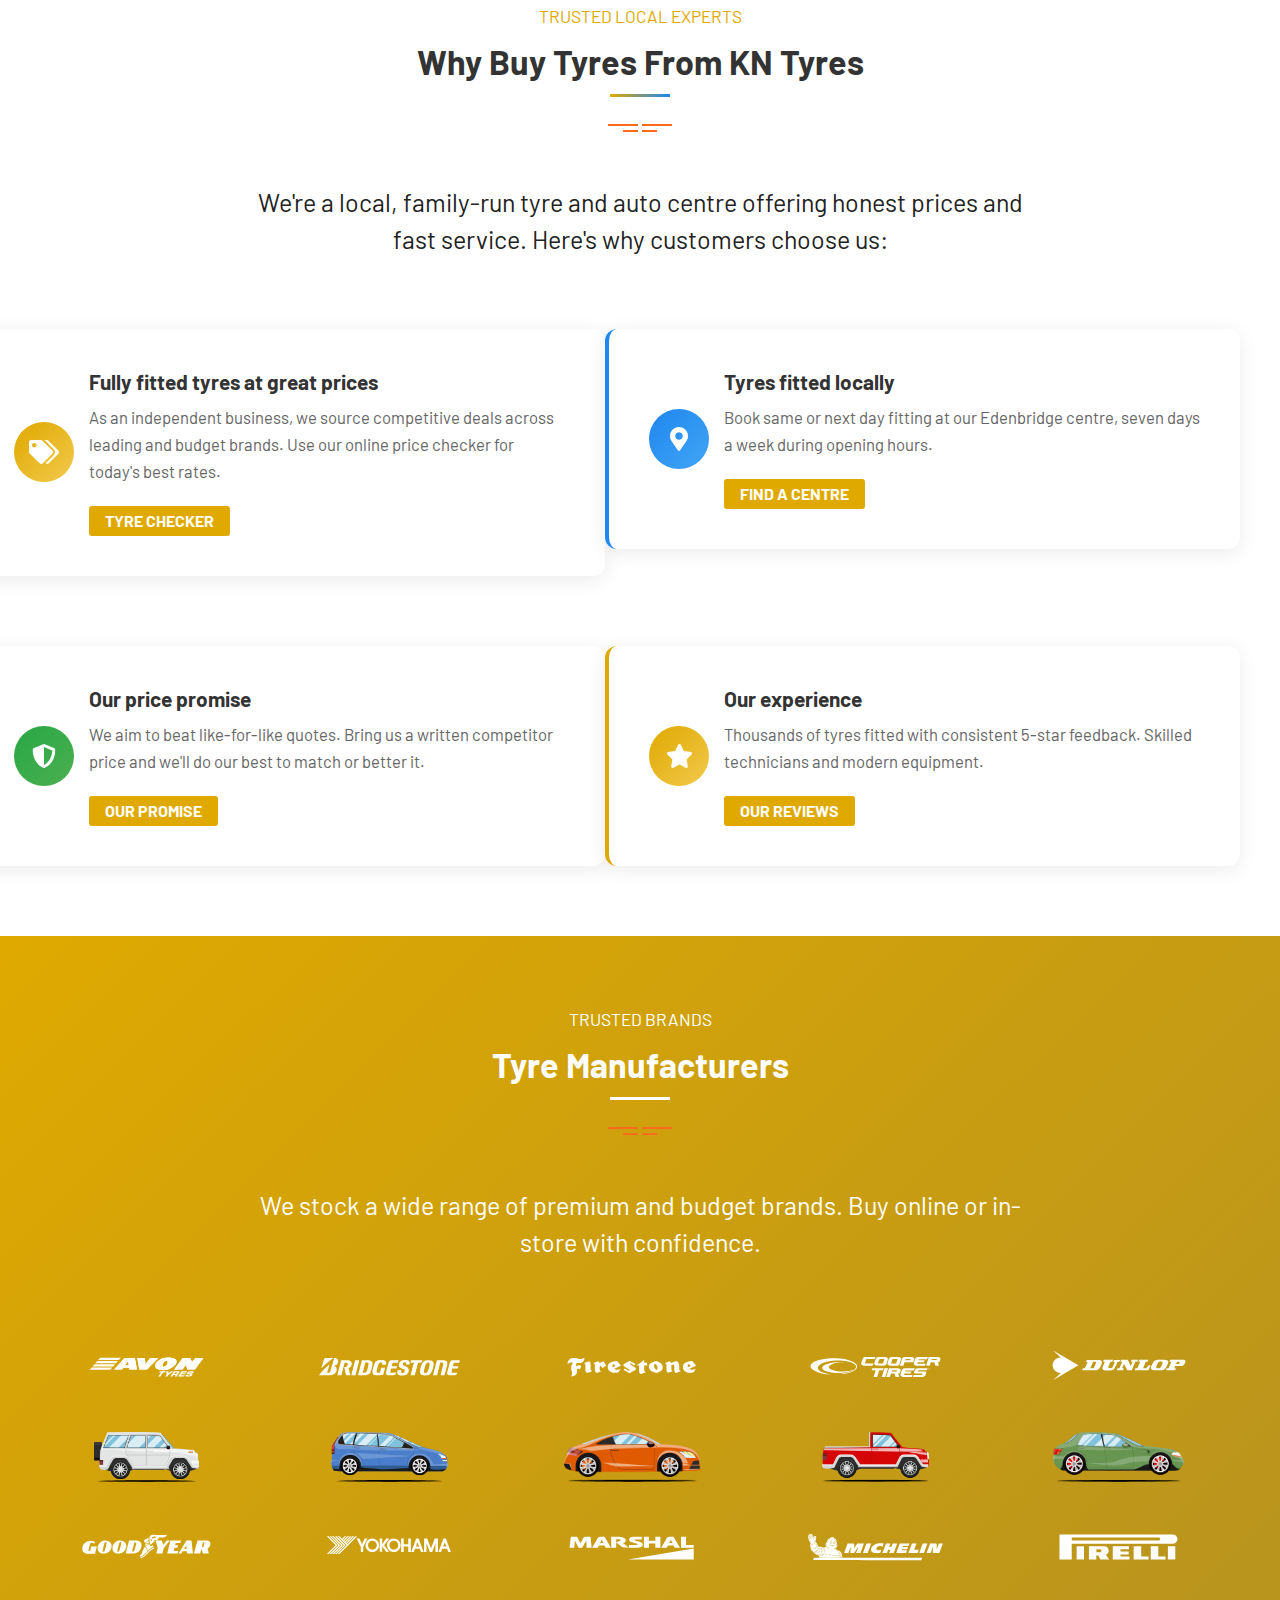
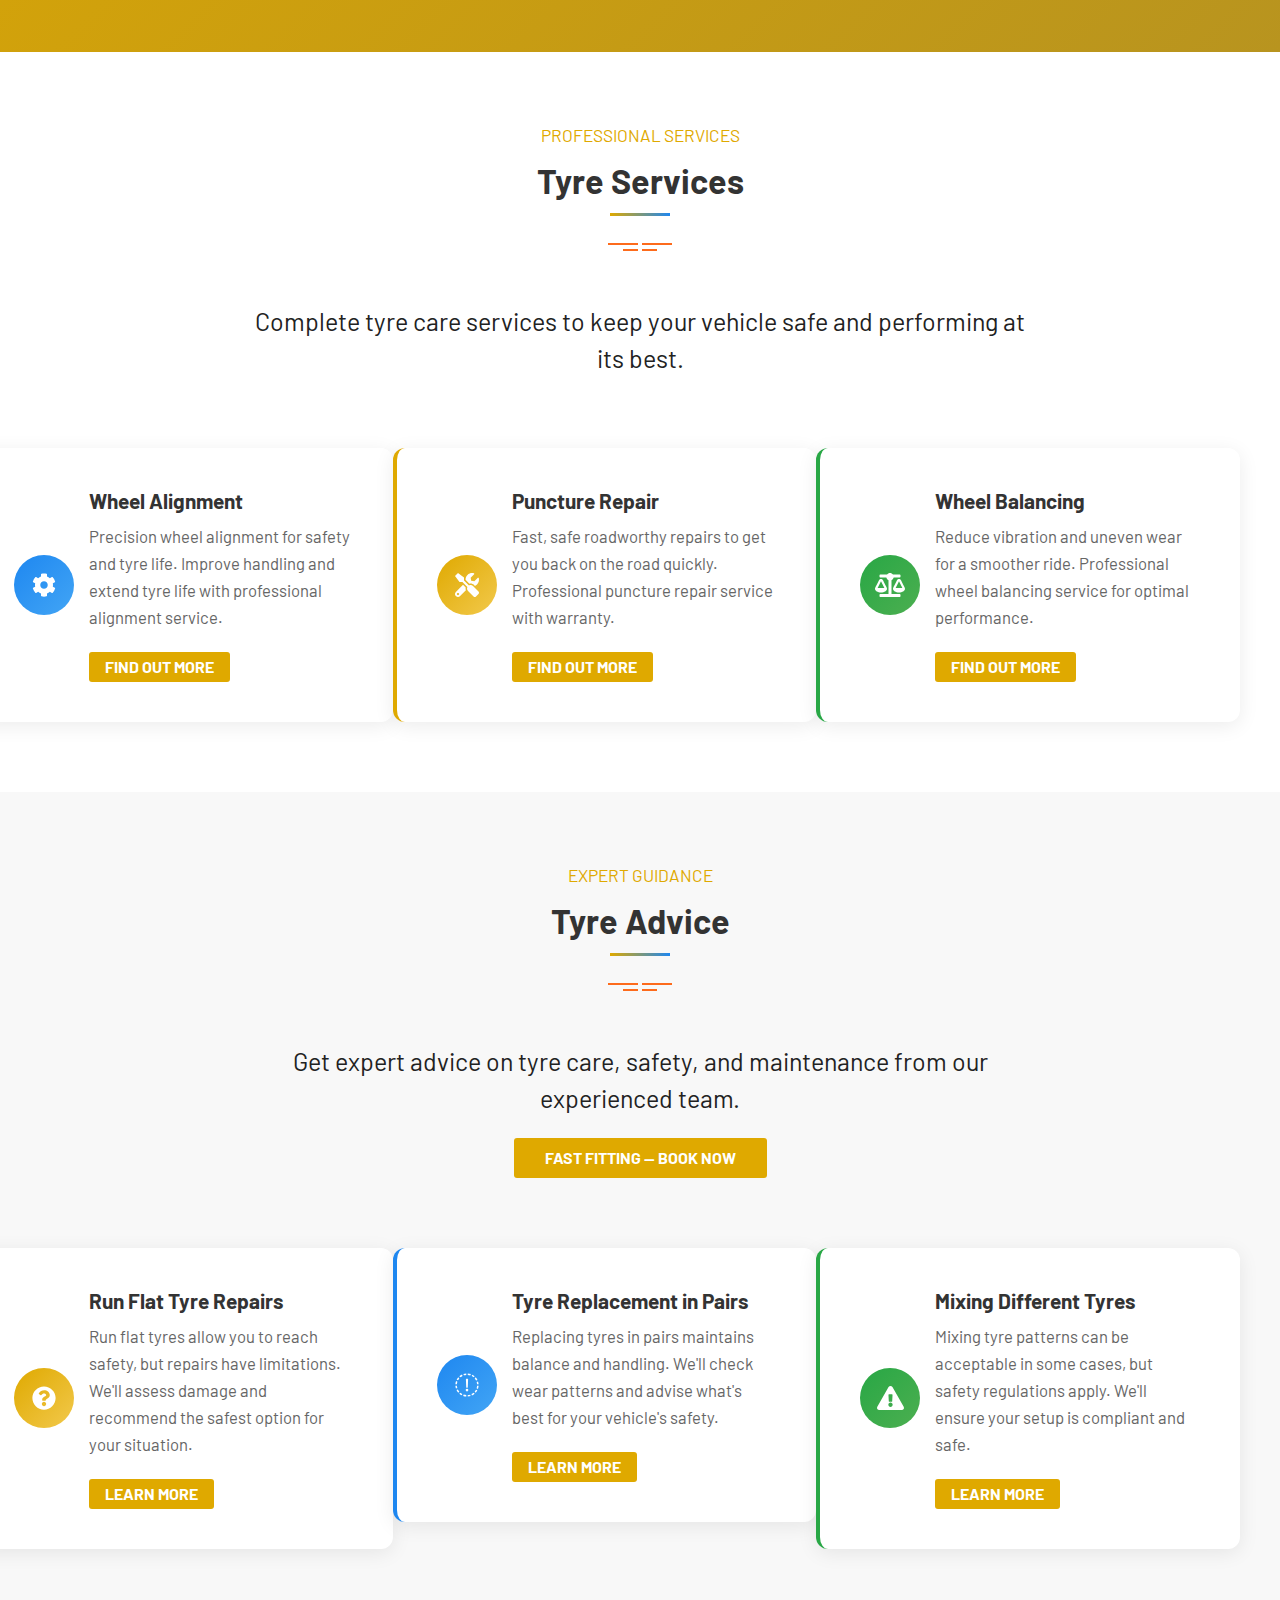
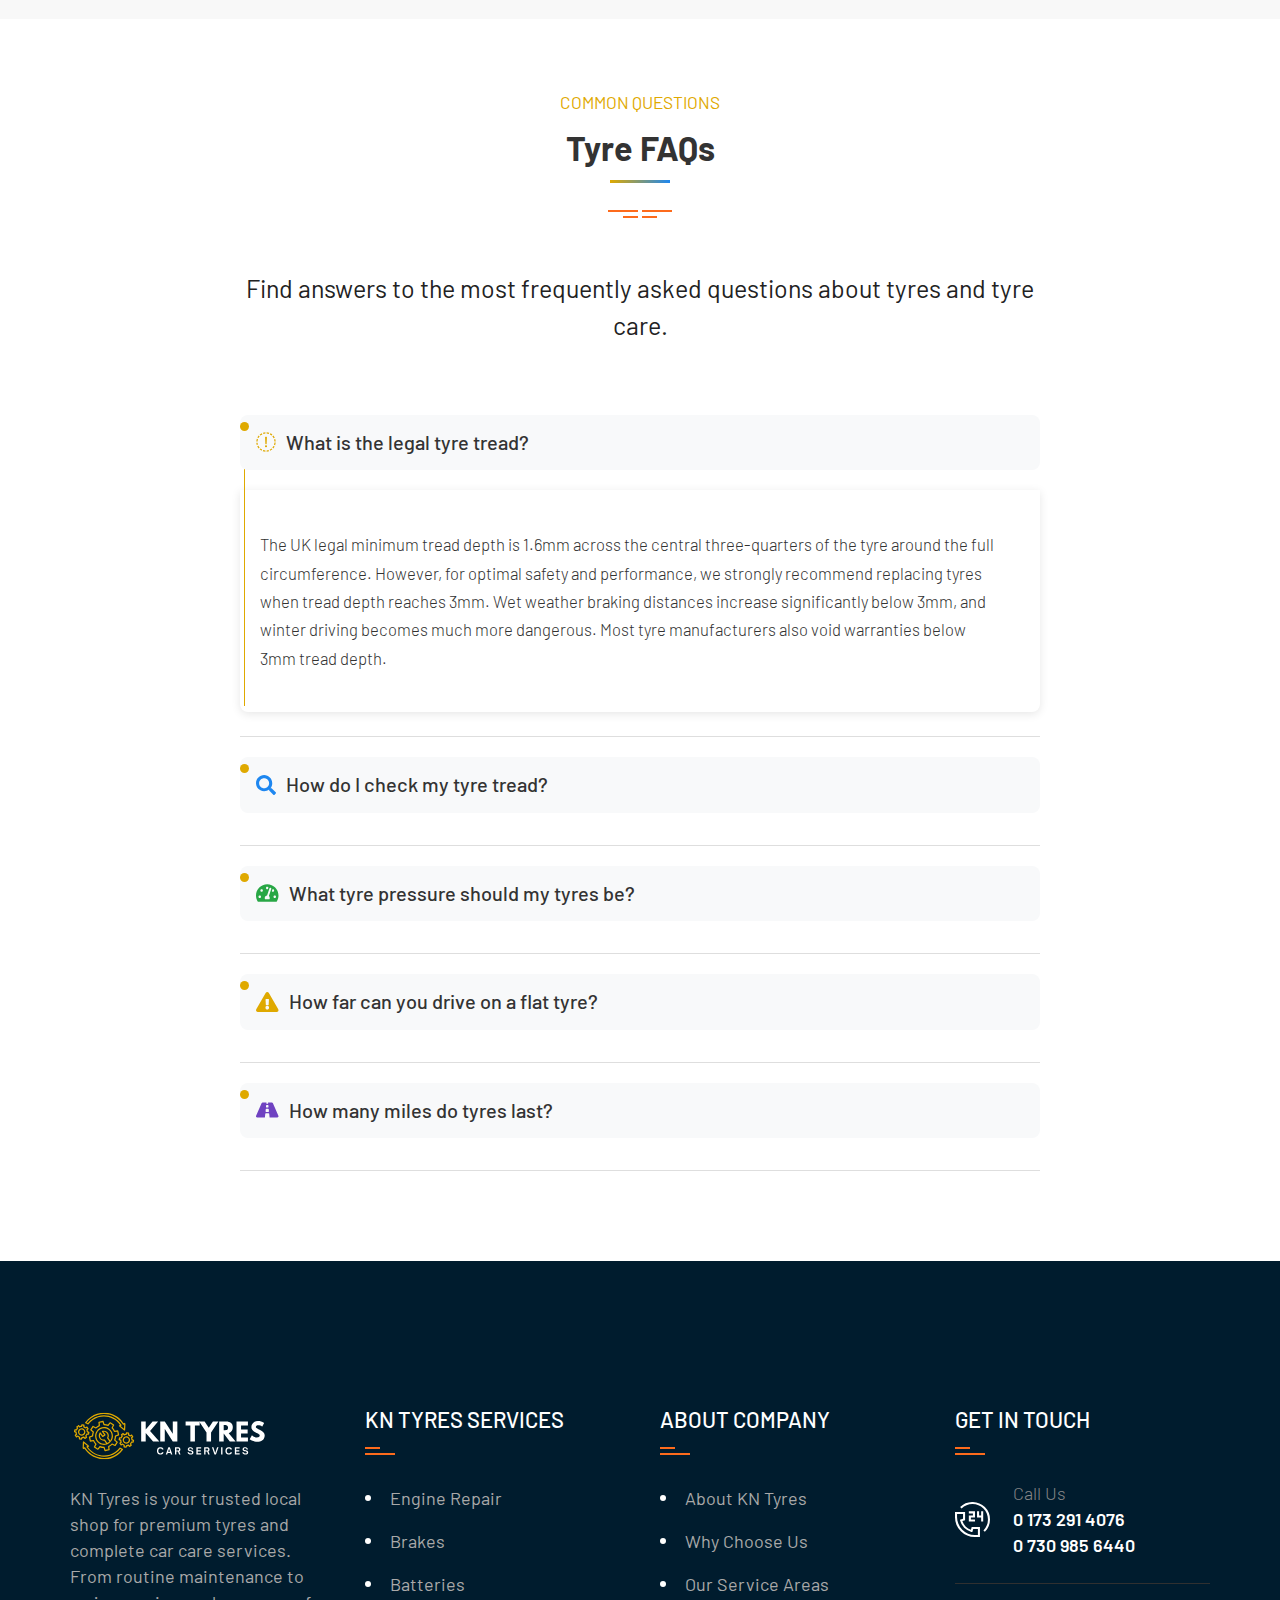
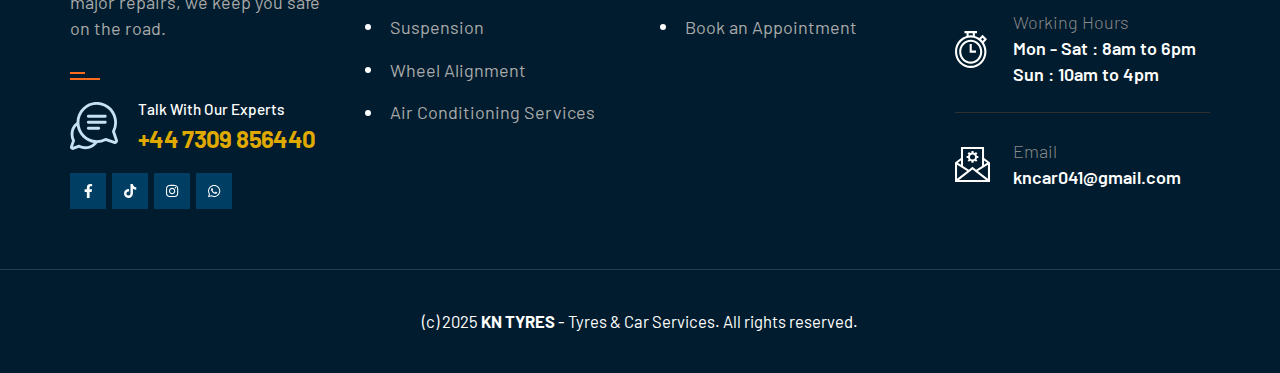
<file: page-tyres.html>
<!DOCTYPE html>
<html lang="ru">

<head>
  <meta charset="utf-8">
  <title>KN TYRES - TYRES</title>
  <meta content="Chernyh Mihail" name="author">
  <meta content="KN Tyres - Tyre & Auto Repair Services" name="description">
  <meta name="viewport" content="width=device-width, initial-scale=1.0">
  <meta name="HandheldFriendly" content="true">
  <meta name="format-detection" content="telephone=no">
  <meta content="IE=edge" http-equiv="X-UA-Compatible">
  <link rel="shortcut icon" href="assets/img/logo/3.svg" type="image/x-icon">
  <link rel="stylesheet" href="assets/css/uikit.min.css">
  <link rel="stylesheet" href="assets/css/main.css">
  <style>
    .uk-accordion-content {
      overflow: hidden;
      transition: all 0.3s ease;
      background: #fff !important;
      color: #333 !important;
      display: block;
    }
    .uk-accordion-content p {
      color: #333 !important;
      margin: 0;
    }
    .uk-accordion-content.hidden {
      display: none !important;
    }
    .uk-accordion-title {
      cursor: pointer;
    }
    .uk-accordion-title:hover {
      background: #e9ecef !important;
    }
    
    /* Custom fade effect for tyres page */
    /* .section-first-screen__content::before {
      display: block !important;
      background-color: rgba(0, 0, 0, 0.3) !important;
    } */
  </style>
</head>

<body class="page-tyres">
  <div class="page-wrapper">
    <header class="page-header page-header--transparent">
      <div class="page-header__bottom">
        <div class="page-header__inner">
          <div class="page-header__logo logo"><a class="logo__link" href="index.html"><img class="logo__img" src="assets/img/logo/Logo Header.svg" alt="logo"></a></div>
          <div class="page-header__menu mainmenu">
            <nav class="uk-navbar-container uk-navbar-transparent" data-uk-navbar="">
              <ul class="uk-navbar-nav">
                <li><a href="index.html">Home</a></li>
                <li><a href="page-about.html">About us</a></li>
                <li class="uk-active"><a href="page-tyres.html">Tyres</a></li>
                <li><a href="page-services-list.html">Services</a></li>
                <li><a href="page-booking.html">Book</a></li>
                <li><a href="page-contacts.html">Contact</a></li>
              </ul>
            </nav>
          </div>
          <div class="page-header__btn-search"><a href="#modal-search" data-uk-search-icon data-uk-toggle></a></div>
          <div class="page-header__callback block-with-icon"><a class="block-with-icon__link" href="tel:+447309856440">
              <div class="block-with-icon__icon"><img src="assets/img/ico-callback.svg" alt="ico-callback"></div>
              <div class="block-with-icon__desc">
                <div class="block-with-icon__label">Talk With Our Experts</div>
                <div class="block-with-icon__value">+44 7309 856440</div>
              </div>
            </a></div>
          <div class="page-header__btn-menu"><a href="#offcanvas" data-uk-toggle data-uk-icon="menu"></a></div>
        </div>
      </div>
    </header>
    <main class="page-main">
      <div class="section-first-screen">
        <div class="section-first-screen__shape">
            <div class="section-first-screen__content" style="background-image: url(assets/img/more/TYRES\ STARTING\ FROM.png);">
               <div class="uk-container">
                 <h1 class="section-first-screen__title">Tyres</h1>
                 <div class="uk-text-center uk-margin-medium-top">
                   <p class="uk-text-large uk-text-bold" style="color: #DFA900; font-size: 1.5rem;">Tyres starting from £24.99 GBP</p>
                 </div>
                 <div class="section-first-screen__breadcrumb">
                   <ul class="uk-breadcrumb">
                     <li><a href="/">Home</a></li>
                     <li><span>Tyres</span></li>
                   </ul>
                 </div>
               </div>
          </div>
        </div>
      </div>

      

      <div class="uk-section uk-section-muted">
        <div class="uk-container uk-container-large">
          <div class="uk-text-center uk-margin-large-bottom">
            <div class="section-title">
              <span class="uk-text-meta uk-text-uppercase uk-text-bold" style="color:#DFA900;">Simple & Fast Process</span>
              <h3 class="uk-h2 uk-margin-small-top">Buy Tyres Online</h3>
              <div class="uk-margin-small-top" style="width:60px;height:3px;background:linear-gradient(90deg, #DFA900, #1e87f0);margin:0 auto;"></div>
            </div>
            <p class="uk-text-large uk-width-2-3@m uk-margin-auto uk-margin-medium-top">Buy tyres online at KN Tyres and have them fitted at our local branch, same or next day. Just enter your vehicle registration or tyre size and choose your preferred tyres. All prices include fitting, valves and standard balancing.</p>
          </div>
          
          <div class="uk-grid uk-grid-large uk-child-width-1-2@m uk-child-width-1-4@l uk-margin-top" data-uk-grid>
            <div class="uk-text-center">
              <div class="uk-card uk-card-default uk-card-hover uk-padding uk-height-1-1" style="border-radius:12px;box-shadow:0 4px 20px rgba(0,0,0,0.08);">
                <div class="uk-text-meta uk-text-uppercase uk-text-bold uk-margin-small-bottom" style="color:#DFA900;">STEP 1</div>
                <div class="uk-margin-small-bottom" style="font-size:48px;color:#DFA900;background:linear-gradient(135deg, #fff8e1, #ffecb3);width:80px;height:80px;border-radius:50%;display:flex;align-items:center;justify-content:center;margin:0 auto 16px;"><i class="fas fa-search"></i></div>
                <div class="uk-h5 uk-text-bold uk-margin-small-bottom">Choose tyres</div>
                <div class="uk-text-small uk-text-muted">Search by registration or tyre size to find the perfect match for your vehicle</div>
              </div>
            </div>
            <div class="uk-text-center">
              <div class="uk-card uk-card-default uk-card-hover uk-padding uk-height-1-1" style="border-radius:12px;box-shadow:0 4px 20px rgba(0,0,0,0.08);">
                <div class="uk-text-meta uk-text-uppercase uk-text-bold uk-margin-small-bottom" style="color:#DFA900;">STEP 2</div>
                <div class="uk-margin-small-bottom" style="font-size:48px;color:#DFA900;background:linear-gradient(135deg, #fff8e1, #ffecb3);width:80px;height:80px;border-radius:50%;display:flex;align-items:center;justify-content:center;margin:0 auto 16px;"><i class="fas fa-calendar-alt"></i></div>
                <div class="uk-h5 uk-text-bold uk-margin-small-bottom">Pick a time</div>
                <div class="uk-text-small uk-text-muted">Select a convenient fitting slot at our Edenbridge centre</div>
              </div>
            </div>
            <div class="uk-text-center">
              <div class="uk-card uk-card-default uk-card-hover uk-padding uk-height-1-1" style="border-radius:12px;box-shadow:0 4px 20px rgba(0,0,0,0.08);">
                <div class="uk-text-meta uk-text-uppercase uk-text-bold uk-margin-small-bottom" style="color:#DFA900;">STEP 3</div>
                <div class="uk-margin-small-bottom" style="font-size:48px;color:#DFA900;background:linear-gradient(135deg, #fff8e1, #ffecb3);width:80px;height:80px;border-radius:50%;display:flex;align-items:center;justify-content:center;margin:0 auto 16px;"><i class="fas fa-credit-card"></i></div>
                <div class="uk-h5 uk-text-bold uk-margin-small-bottom">Pay online</div>
                <div class="uk-text-small uk-text-muted">Secure payment with full price transparency - no hidden fees</div>
              </div>
            </div>
            <div class="uk-text-center">
              <div class="uk-card uk-card-default uk-card-hover uk-padding uk-height-1-1" style="border-radius:12px;box-shadow:0 4px 20px rgba(0,0,0,0.08);">
                <div class="uk-text-meta uk-text-uppercase uk-text-bold uk-margin-small-bottom" style="color:#DFA900;">STEP 4</div>
                <div class="uk-margin-small-bottom" style="font-size:48px;color:#DFA900;background:linear-gradient(135deg, #fff8e1, #ffecb3);width:80px;height:80px;border-radius:50%;display:flex;align-items:center;justify-content:center;margin:0 auto 16px;"><i class="fas fa-check-circle"></i></div>
                <div class="uk-h5 uk-text-bold uk-margin-small-bottom">Get fitted</div>
                <div class="uk-text-small uk-text-muted">Professional fitting with balancing, valves and disposal included</div>
              </div>
            </div>
          </div>
        </div>
      </div>

      <div class="uk-section uk-section-default">
        <div class="uk-container uk-container-large">
          <div class="uk-text-center uk-margin-large-bottom">
            <div class="section-title">
              <span class="uk-text-meta uk-text-uppercase uk-text-bold" style="color:#DFA900;">Trusted Local Experts</span>
              <h3 class="uk-h2 uk-margin-small-top">Why Buy Tyres From KN Tyres</h3>
              <div class="uk-margin-small-top" style="width:60px;height:3px;background:linear-gradient(90deg, #DFA900, #1e87f0);margin:0 auto;"></div>
            </div>
            <p class="uk-text-large uk-width-2-3@m uk-margin-auto uk-margin-medium-top">We're a local, family-run tyre and auto centre offering honest prices and fast service. Here's why customers choose us:</p>
          </div>
          
          <div class="uk-grid uk-grid-large uk-child-width-1-2@m uk-child-width-1-1@s" data-uk-grid>
            <div class="uk-card uk-card-default uk-card-hover uk-padding uk-height-1-1" style="border-radius:12px;box-shadow:0 4px 20px rgba(0,0,0,0.08);border-left:4px solid #DFA900;">
              <div class="uk-grid uk-grid-small uk-flex-middle" data-uk-grid>
                <div class="uk-width-auto">
                  <div style="width:60px;height:60px;background:linear-gradient(135deg, #DFA900, #F2C94C);border-radius:50%;display:flex;align-items:center;justify-content:center;color:#fff;font-size:24px;">
                    <i class="fas fa-tags"></i>
                  </div>
                </div>
                <div class="uk-width-expand">
                  <div class="uk-h4 uk-margin-remove uk-text-bold">Fully fitted tyres at great prices</div>
                  <div class="uk-margin-small-top">As an independent business, we source competitive deals across leading and budget brands. Use our online price checker for today's best rates.</div>
                  <div class="uk-margin-top"><a class="uk-button uk-button-danger uk-button-small" href="page-services-list.html">Tyre checker</a></div>
                </div>
              </div>
            </div>

            <div class="uk-card uk-card-default uk-card-hover uk-padding uk-height-1-1" style="border-radius:12px;box-shadow:0 4px 20px rgba(0,0,0,0.08);border-left:4px solid #1e87f0;">
              <div class="uk-grid uk-grid-small uk-flex-middle" data-uk-grid>
                <div class="uk-width-auto">
                  <div style="width:60px;height:60px;background:linear-gradient(135deg, #1e87f0, #42a5f5);border-radius:50%;display:flex;align-items:center;justify-content:center;color:#fff;font-size:24px;">
                    <i class="fas fa-map-marker-alt"></i>
                  </div>
                </div>
                <div class="uk-width-expand">
                  <div class="uk-h4 uk-margin-remove uk-text-bold">Tyres fitted locally</div>
                  <div class="uk-margin-small-top">Book same or next day fitting at our Edenbridge centre, seven days a week during opening hours.</div>
                  <div class="uk-margin-top"><a class="uk-button uk-button-danger uk-button-small" href="page-contacts.html">Find a centre</a></div>
                </div>
              </div>
            </div>

            <div class="uk-card uk-card-default uk-card-hover uk-padding uk-height-1-1" style="border-radius:12px;box-shadow:0 4px 20px rgba(0,0,0,0.08);border-left:4px solid #28a745;">
              <div class="uk-grid uk-grid-small uk-flex-middle" data-uk-grid>
                <div class="uk-width-auto">
                  <div style="width:60px;height:60px;background:linear-gradient(135deg, #28a745, #4caf50);border-radius:50%;display:flex;align-items:center;justify-content:center;color:#fff;font-size:24px;">
                    <i class="fas fa-shield-alt"></i>
                  </div>
                </div>
                <div class="uk-width-expand">
                  <div class="uk-h4 uk-margin-remove uk-text-bold">Our price promise</div>
                  <div class="uk-margin-small-top">We aim to beat like‑for‑like quotes. Bring us a written competitor price and we'll do our best to match or better it.</div>
                  <div class="uk-margin-top"><a class="uk-button uk-button-danger uk-button-small" href="page-services-list.html">Our promise</a></div>
                </div>
              </div>
            </div>

            <div class="uk-card uk-card-default uk-card-hover uk-padding uk-height-1-1" style="border-radius:12px;box-shadow:0 4px 20px rgba(0,0,0,0.08);border-left:4px solid #DFA900;">
              <div class="uk-grid uk-grid-small uk-flex-middle" data-uk-grid>
                <div class="uk-width-auto">
                  <div style="width:60px;height:60px;background:linear-gradient(135deg, #DFA900, #F2C94C);border-radius:50%;display:flex;align-items:center;justify-content:center;color:#fff;font-size:24px;">
                    <i class="fas fa-star"></i>
                  </div>
                </div>
                <div class="uk-width-expand">
                  <div class="uk-h4 uk-margin-remove uk-text-bold">Our experience</div>
                  <div class="uk-margin-small-top">Thousands of tyres fitted with consistent 5‑star feedback. Skilled technicians and modern equipment.</div>
                  <div class="uk-margin-top"><a class="uk-button uk-button-danger uk-button-small" href="page-contacts.html">Our reviews</a></div>
                </div>
              </div>
            </div>
          </div>
        </div>
      </div>

      

      <div class="uk-section" style="background:linear-gradient(135deg, #DFA900, #B8941F);">
        <div class="uk-container uk-container-large">
          <div class="uk-text-center uk-margin-large-bottom">
            <div class="section-title">
              <span class="uk-text-meta uk-text-uppercase uk-text-bold" style="color:#fff;">Trusted Brands</span>
              <h3 class="uk-h2 uk-margin-small-top" style="color:#fff;">Tyre Manufacturers</h3>
              <div class="uk-margin-small-top" style="width:60px;height:3px;background:#fff;margin:0 auto;"></div>
            </div>
            <p class="uk-text-large uk-width-2-3@m uk-margin-auto uk-margin-medium-top" style="color:#fff;">We stock a wide range of premium and budget brands. Buy online or in-store with confidence.</p>
          </div>
          <div class="uk-grid uk-grid-small uk-child-width-1-5@m uk-child-width-1-3@s uk-flex-middle uk-margin-top" data-uk-grid>
            <div class="uk-text-center uk-padding-small">
              <img src="assets/img/logo/Tyre Companies/avon.svg" alt="Avon" data-uk-svg style="max-height:40px;filter:brightness(0) invert(1);">
            </div>
            <div class="uk-text-center uk-padding-small">
              <img src="assets/img/logo/Tyre Companies/bridgestone.svg" alt="Avon" data-uk-svg style="max-height:40px;filter:brightness(0) invert(1);">
            </div>
            <div class="uk-text-center uk-padding-small">
              <img src="assets/img/logo/Tyre Companies/firestone.svg" alt="Avon" data-uk-svg style="max-height:40px;filter:brightness(0) invert(1);">
            </div>
            <div class="uk-text-center uk-padding-small">
              <img src="assets/img/logo/Tyre Companies/cooper.svg" alt="Avon" data-uk-svg style="max-height:40px;filter:brightness(0) invert(1);">
            </div>
            <div class="uk-text-center uk-padding-small">
              <img src="assets/img/logo/Tyre Companies/dunlop.svg" alt="Avon" data-uk-svg style="max-height:40px;filter:brightness(0) invert(1);">
            </div>
            
            
            <div class="uk-text-center uk-padding-small">
              <img src="assets/img/home/ico-types-cars-5.png" alt="SUV" style="max-height:50px;">
            </div>
            <div class="uk-text-center uk-padding-small">
              <img src="assets/img/home/ico-types-cars-4.png" alt="Minivan" style="max-height:50px;">
            </div>
            <div class="uk-text-center uk-padding-small">
              <img src="assets/img/home/ico-types-cars-3.png" alt="Sports Car" style="max-height:50px;">
            </div>
            <div class="uk-text-center uk-padding-small">
              <img src="assets/img/home/ico-types-cars-2.png" alt="Pickup Truck" style="max-height:50px;">
            </div>
            <div class="uk-text-center uk-padding-small">
              <img src="assets/img/home/ico-types-cars-1.png" alt="Sedan" style="max-height:50px;">
            </div>


            <div class="uk-text-center uk-padding-small">
              <img src="assets/img/logo/Tyre Companies/goodyear.svg" alt="Avon" data-uk-svg style="max-height:40px;filter:brightness(0) invert(1);">
            </div>
            <div class="uk-text-center uk-padding-small">
              <img src="assets/img/logo/Tyre Companies/yokohama.svg" alt="Avon" data-uk-svg style="max-height:40px;filter:brightness(0) invert(1);">
            </div>
            <div class="uk-text-center uk-padding-small">
              <img src="assets/img/logo/Tyre Companies/marshal.svg" alt="Avon" data-uk-svg style="max-height:40px;filter:brightness(0) invert(1);">
            </div>
            <div class="uk-text-center uk-padding-small">
              <img src="assets/img/logo/Tyre Companies/michelin.svg" alt="Avon" data-uk-svg style="max-height:40px;filter:brightness(0) invert(1);">
            </div>
            <div class="uk-text-center uk-padding-small">
              <img src="assets/img/logo/Tyre Companies/pirelli.svg" alt="Avon" data-uk-svg style="max-height:40px;filter:brightness(0) invert(1);">
            </div>
          </div>
        </div>
      </div>

      <div class="uk-section uk-section-default">
        <div class="uk-container uk-container-large">
          <div class="uk-text-center uk-margin-large-bottom">
            <div class="section-title">
              <span class="uk-text-meta uk-text-uppercase uk-text-bold" style="color:#DFA900;">Professional Services</span>
              <h3 class="uk-h2 uk-margin-small-top">Tyre Services</h3>
              <div class="uk-margin-small-top" style="width:60px;height:3px;background:linear-gradient(90deg, #DFA900, #1e87f0);margin:0 auto;"></div>
            </div>
            <p class="uk-text-large uk-width-2-3@m uk-margin-auto uk-margin-medium-top">Complete tyre care services to keep your vehicle safe and performing at its best.</p>
          </div>
          <div class="uk-grid uk-grid-large uk-child-width-1-3@m uk-child-width-1-1@s" data-uk-grid>
            <div class="uk-card uk-card-default uk-card-hover uk-padding uk-height-1-1" style="border-radius:12px;box-shadow:0 4px 20px rgba(0,0,0,0.08);border-left:4px solid #1e87f0;">
              <div class="uk-grid uk-grid-small uk-flex-middle" data-uk-grid>
                <div class="uk-width-auto">
                  <div style="width:60px;height:60px;background:linear-gradient(135deg, #1e87f0, #42a5f5);border-radius:50%;display:flex;align-items:center;justify-content:center;color:#fff;font-size:24px;">
                    <i class="fas fa-cog"></i>
                  </div>
                </div>
                <div class="uk-width-expand">
                  <div class="uk-h4 uk-margin-remove uk-text-bold">Wheel Alignment</div>
                  <div class="uk-margin-small-top">Precision wheel alignment for safety and tyre life. Improve handling and extend tyre life with professional alignment service.</div>
                  <div class="uk-margin-top"><a class="uk-button uk-button-danger uk-button-small" href="page-services-list.html">Find out more</a></div>
                </div>
              </div>
            </div>

            <div class="uk-card uk-card-default uk-card-hover uk-padding uk-height-1-1" style="border-radius:12px;box-shadow:0 4px 20px rgba(0,0,0,0.08);border-left:4px solid #DFA900;">
              <div class="uk-grid uk-grid-small uk-flex-middle" data-uk-grid>
                <div class="uk-width-auto">
                  <div style="width:60px;height:60px;background:linear-gradient(135deg, #DFA900, #F2C94C);border-radius:50%;display:flex;align-items:center;justify-content:center;color:#fff;font-size:24px;">
                    <i class="fas fa-tools"></i>
                  </div>
                </div>
                <div class="uk-width-expand">
                  <div class="uk-h4 uk-margin-remove uk-text-bold">Puncture Repair</div>
                  <div class="uk-margin-small-top">Fast, safe roadworthy repairs to get you back on the road quickly. Professional puncture repair service with warranty.</div>
                  <div class="uk-margin-top"><a class="uk-button uk-button-danger uk-button-small" href="page-services-list.html">Find out more</a></div>
                </div>
              </div>
            </div>

            <div class="uk-card uk-card-default uk-card-hover uk-padding uk-height-1-1" style="border-radius:12px;box-shadow:0 4px 20px rgba(0,0,0,0.08);border-left:4px solid #28a745;">
              <div class="uk-grid uk-grid-small uk-flex-middle" data-uk-grid>
                <div class="uk-width-auto">
                  <div style="width:60px;height:60px;background:linear-gradient(135deg, #28a745, #4caf50);border-radius:50%;display:flex;align-items:center;justify-content:center;color:#fff;font-size:24px;">
                    <i class="fas fa-balance-scale"></i>
                  </div>
                </div>
                <div class="uk-width-expand">
                  <div class="uk-h4 uk-margin-remove uk-text-bold">Wheel Balancing</div>
                  <div class="uk-margin-small-top">Reduce vibration and uneven wear for a smoother ride. Professional wheel balancing service for optimal performance.</div>
                  <div class="uk-margin-top"><a class="uk-button uk-button-danger uk-button-small" href="page-services-list.html">Find out more</a></div>
                </div>
              </div>
            </div>
          </div>
        </div>
      </div>

      <div class="uk-section uk-section-muted">
        <div class="uk-container uk-container-large">
          <div class="uk-text-center uk-margin-large-bottom">
            <div class="section-title">
              <span class="uk-text-meta uk-text-uppercase uk-text-bold" style="color:#DFA900;">Expert Guidance</span>
              <h3 class="uk-h2 uk-margin-small-top">Tyre Advice</h3>
              <div class="uk-margin-small-top" style="width:60px;height:3px;background:linear-gradient(90deg, #DFA900, #1e87f0);margin:0 auto;"></div>
            </div>
            <p class="uk-text-large uk-width-2-3@m uk-margin-auto uk-margin-medium-top">Get expert advice on tyre care, safety, and maintenance from our experienced team.</p>
            <div class="uk-margin-top"><a class="uk-button uk-button-danger" href="page-contacts.html">Fast fitting — book now</a></div>
          </div>
          <div class="uk-grid uk-grid-large uk-child-width-1-3@m uk-child-width-1-1@s" data-uk-grid>
            <div class="uk-card uk-card-default uk-card-hover uk-padding uk-height-1-1" style="border-radius:12px;box-shadow:0 4px 20px rgba(0,0,0,0.08);border-left:4px solid #DFA900;">
              <div class="uk-grid uk-grid-small uk-flex-middle" data-uk-grid>
                <div class="uk-width-auto">
                  <div style="width:60px;height:60px;background:linear-gradient(135deg, #DFA900, #F2C94C);border-radius:50%;display:flex;align-items:center;justify-content:center;color:#fff;font-size:24px;">
                    <i class="fas fa-question-circle"></i>
                  </div>
                </div>
                <div class="uk-width-expand">
                  <div class="uk-h4 uk-margin-remove uk-text-bold">Run Flat Tyre Repairs</div>
                  <div class="uk-margin-small-top">Run flat tyres allow you to reach safety, but repairs have limitations. We'll assess damage and recommend the safest option for your situation.</div>
                  <div class="uk-margin-top"><a class="uk-button uk-button-danger uk-button-small" href="page-contacts.html">Learn more</a></div>
                </div>
              </div>
            </div>

            <div class="uk-card uk-card-default uk-card-hover uk-padding uk-height-1-1" style="border-radius:12px;box-shadow:0 4px 20px rgba(0,0,0,0.08);border-left:4px solid #1e87f0;">
              <div class="uk-grid uk-grid-small uk-flex-middle" data-uk-grid>
                <div class="uk-width-auto">
                  <div style="width:60px;height:60px;background:linear-gradient(135deg, #1e87f0, #42a5f5);border-radius:50%;display:flex;align-items:center;justify-content:center;color:#fff;font-size:24px;">
                    <i class="fas fa-tire"></i>
                  </div>
                </div>
                <div class="uk-width-expand">
                  <div class="uk-h4 uk-margin-remove uk-text-bold">Tyre Replacement in Pairs</div>
                  <div class="uk-margin-small-top">Replacing tyres in pairs maintains balance and handling. We'll check wear patterns and advise what's best for your vehicle's safety.</div>
                  <div class="uk-margin-top"><a class="uk-button uk-button-danger uk-button-small" href="page-contacts.html">Learn more</a></div>
                </div>
              </div>
            </div>

            <div class="uk-card uk-card-default uk-card-hover uk-padding uk-height-1-1" style="border-radius:12px;box-shadow:0 4px 20px rgba(0,0,0,0.08);border-left:4px solid #28a745;">
              <div class="uk-grid uk-grid-small uk-flex-middle" data-uk-grid>
                <div class="uk-width-auto">
                  <div style="width:60px;height:60px;background:linear-gradient(135deg, #28a745, #4caf50);border-radius:50%;display:flex;align-items:center;justify-content:center;color:#fff;font-size:24px;">
                    <i class="fas fa-exclamation-triangle"></i>
                  </div>
                </div>
                <div class="uk-width-expand">
                  <div class="uk-h4 uk-margin-remove uk-text-bold">Mixing Different Tyres</div>
                  <div class="uk-margin-small-top">Mixing tyre patterns can be acceptable in some cases, but safety regulations apply. We'll ensure your setup is compliant and safe.</div>
                  <div class="uk-margin-top"><a class="uk-button uk-button-danger uk-button-small" href="page-contacts.html">Learn more</a></div>
                </div>
              </div>
            </div>
          </div>
        </div>
      </div>

      <div class="uk-section uk-section-default">
        <div class="uk-container uk-container-large">
          <div class="uk-text-center uk-margin-large-bottom">
            <div class="section-title">
              <span class="uk-text-meta uk-text-uppercase uk-text-bold" style="color:#DFA900;">Common Questions</span>
              <h3 class="uk-h2 uk-margin-small-top">Tyre FAQs</h3>
              <div class="uk-margin-small-top" style="width:60px;height:3px;background:linear-gradient(90deg, #DFA900, #1e87f0);margin:0 auto;"></div>
            </div>
            <p class="uk-text-large uk-width-2-3@m uk-margin-auto uk-margin-medium-top">Find answers to the most frequently asked questions about tyres and tyre care.</p>
          </div>
          <div class="uk-width-2-3@m uk-margin-auto">
            <ul class="uk-accordion" data-uk-accordion>
              <li class="uk-open">
                <a class="uk-accordion-title uk-text-bold" href="#" style="background:#f8f9fa;border-radius:8px;padding:16px;margin-bottom:8px;display:block;">
                  <i class="fas fa-legal uk-margin-small-right" style="color:#DFA900;"></i>What is the legal tyre tread?
                </a>
                <div class="uk-accordion-content uk-padding" style="background:#fff;border-radius:0 0 8px 8px;box-shadow:0 2px 10px rgba(0,0,0,0.1);">
                  <p>The UK legal minimum tread depth is 1.6mm across the central three-quarters of the tyre around the full circumference. However, for optimal safety and performance, we strongly recommend replacing tyres when tread depth reaches 3mm. Wet weather braking distances increase significantly below 3mm, and winter driving becomes much more dangerous. Most tyre manufacturers also void warranties below 3mm tread depth.</p>
                </div>
              </li>
              <li>
                <a class="uk-accordion-title uk-text-bold" href="#" style="background:#f8f9fa;border-radius:8px;padding:16px;margin-bottom:8px;display:block;">
                  <i class="fas fa-search uk-margin-small-right" style="color:#1e87f0;"></i>How do I check my tyre tread?
                </a>
                <div class="uk-accordion-content uk-padding" style="background:#fff;border-radius:0 0 8px 8px;box-shadow:0 2px 10px rgba(0,0,0,0.1);">
                  <p>You can check tread depth using a tread depth gauge, or look for the built-in tread wear indicators (small bars across the tyre grooves). The 20p test is also effective - insert a 20p coin into the tread groove with the outer band facing down. If you can see the outer band, your tyres are below the legal limit. We offer free tread depth checks at our centre and can advise on replacement timing.</p>
                </div>
              </li>
              <li>
                <a class="uk-accordion-title uk-text-bold" href="#" style="background:#f8f9fa;border-radius:8px;padding:16px;margin-bottom:8px;display:block;">
                  <i class="fas fa-tachometer-alt uk-margin-small-right" style="color:#28a745;"></i>What tyre pressure should my tyres be?
                </a>
                <div class="uk-accordion-content uk-padding" style="background:#fff;border-radius:0 0 8px 8px;box-shadow:0 2px 10px rgba(0,0,0,0.1);">
                  <p>Check your vehicle's door jamb sticker, fuel cap, or owner's handbook for the correct pressure specifications. Tyre pressures vary depending on load and speed, with different values for normal driving vs. high-speed driving. Always check pressures when tyres are cold (not driven for at least 2 hours). We inflate all tyres to manufacturer specifications after every fitting and provide a pressure check service.</p>
                </div>
              </li>
              <li>
                <a class="uk-accordion-title uk-text-bold" href="#" style="background:#f8f9fa;border-radius:8px;padding:16px;margin-bottom:8px;display:block;">
                  <i class="fas fa-exclamation-triangle uk-margin-small-right" style="color:#DFA900;"></i>How far can you drive on a flat tyre?
                </a>
                <div class="uk-accordion-content uk-padding" style="background:#fff;border-radius:0 0 8px 8px;box-shadow:0 2px 10px rgba(0,0,0,0.1);">
                  <p>Driving on a flat tyre is extremely dangerous and can cause severe damage to the tyre, wheel, and vehicle. Stop as soon as it's safe to do so. Run-flat tyres allow limited travel (usually 50 miles at reduced speed) to reach a safe location. Standard tyres should not be driven on when flat. Always carry a spare tyre or tyre repair kit, and consider breakdown cover for emergency assistance.</p>
                </div>
              </li>
              <li>
                <a class="uk-accordion-title uk-text-bold" href="#" style="background:#f8f9fa;border-radius:8px;padding:16px;margin-bottom:8px;display:block;">
                  <i class="fas fa-road uk-margin-small-right" style="color:#6f42c1;"></i>How many miles do tyres last?
                </a>
                <div class="uk-accordion-content uk-padding" style="background:#fff;border-radius:0 0 8px 8px;box-shadow:0 2px 10px rgba(0,0,0,0.1);">
                  <p>Tyre lifespan varies significantly based on driving style, road conditions, vehicle maintenance, and tyre quality. Most standard tyres last 20,000–40,000 miles, while performance tyres may wear sooner (15,000–25,000 miles). Factors affecting longevity include: aggressive driving, poor wheel alignment, incorrect tyre pressure, road surface quality, and weather conditions. Regular rotation and proper maintenance can extend tyre life considerably.</p>
                </div>
              </li>
            </ul>
          </div>
        </div>
      </div>
    </main>
    <footer class="page-footer">
      <div class="page-footer-top">
        <div class="uk-container">
            <div class="uk-grid uk-child-width-1-4@l uk-child-width-1-2@s" data-uk-grid>
                <div class="uk-flex-first@l">
                    <div class="logo">
                        <a class="logo__link" href="/"><img class="logo__img"
                            src="assets/img/logo/Logo Header.svg" alt="KN Tyres Logo"></a>
                    </div>
                    <p>KN Tyres is your trusted local shop for premium tyres and complete car care services. From routine maintenance to major repairs, we keep you safe on the road.</p>
                    <img src="assets/img/decor-line-right-accent.svg" alt="">
                    <div class="block-with-icon">
                        <a class="block-with-icon__link" href="tel:+447309856440">
                            <div class="block-with-icon__icon">
                                <img src="assets/img/ico-comment.svg" alt="ico-comment">
                            </div>
                            <div class="block-with-icon__desc">
                                <div class="block-with-icon__label">Talk With Our Experts</div>
                                <div class="block-with-icon__value">+44 7309 856440</div>
                            </div>
                        </a>
                    </div>
                    <ul class="social">
                        <li class="social-item"><a class="social-item__link" href="https://www.facebook.com/p/Kn-Tyre-Auto-Service-100065001131294/"><i class="fab fa-facebook-f"></i></a></li>
                        <li class="social-item"><a class="social-item__link" href="#!"><i class="fab fa-tiktok"></i></a></li>
                        <li class="social-item"><a class="social-item__link" href="https://www.instagram.com/kntyres/"><i class="fab fa-instagram"></i></a></li>
                        <li class="social-item"><a class="social-item__link" href="https://wa.me/447309856440" target="_blank"><i class="fab fa-whatsapp"></i></a></li>
                    </ul>
                    
                </div>

                <div class="uk-flex-last@l">
                    <div class="uk-h5">Get in touch</div>
                    <ul class="contacts-list">
                        <li class="contacts-list-item">
                            <div class="contacts-list-item__icon">
                                <img src="assets/img/ico-phone24.svg" data-uk-svg alt="For Support">
                            </div>
                            <div class="contacts-list-item__desc">
                                <div class="contacts-list-item__label">Call Us</div>
                                <div class="contacts-list-item__content">
                                    <a href="tel:+441732914076">0 173 291 4076</a><br>
                                    <a href="tel:+447309856440">0 730 985 6440</a>
                                </div>
                            </div>
                        </li>
                        <li class="contacts-list-item">
                            <div class="contacts-list-item__icon">
                                <img src="assets/img/ico-timer.svg" data-uk-svg alt="Working Hours">
                            </div>
                            <div class="contacts-list-item__desc">
                                <div class="contacts-list-item__label">Working Hours</div>
                                <div class="contacts-list-item__content">Mon - Sat : 8am to 6pm</div>
                                <div class="contacts-list-item__content">Sun : 10am to 4pm</div>
                            </div>
                        </li>
                        <li class="contacts-list-item">
                            <div class="contacts-list-item__icon">
                                <img src="assets/img/ico-mail.svg" data-uk-svg alt="Email Us">
                            </div>
                            <div class="contacts-list-item__desc">
                                <div class="contacts-list-item__label">Email</div>
                                <div class="contacts-list-item__content">
                                    <a href="mailto:kncar041@gmail.com">kncar041@gmail.com</a>
                                </div>
                            </div>
                        </li>
                    </ul>
                </div>

                <div>
                    <div class="uk-h5">KN Tyres Services</div>
                    <ul class="uk-nav uk-list-disc">
                        <li><a href="page-services-list.html">Engine Repair</a></li>
                        <li><a href="page-services-list.html">Brakes</a></li>
                        <li><a href="page-services-list.html">Batteries</a></li>
                        <li><a href="page-services-list.html">Suspension</a></li>
                        <li><a href="page-services-list.html">Wheel Alignment</a></li>
                        <li><a href="page-services-list.html">Air Conditioning Services</a></li>
                    </ul>
                </div>

                <div>
                    <div class="uk-h5">About Company</div>
                    <ul class="uk-nav uk-list-disc">
                        <li><a href="page-about.html">About KN Tyres</a></li>
                        <li><a href="page-about.html">Why Choose Us</a></li>
                        <li><a href="page-contacts.html">Our Service Areas</a></li>
                        <li><a href="page-contacts.html">Book an Appointment</a></li>
                    </ul>
                </div>
            </div>
        </div>
    </div>
    
    <div class="page-footer-bottom">
        <div class="uk-container">
            <span>(c) 2025 <b>KN TYRES</b> - Tyres & Car Services. All rights reserved.</span>
            <!-- <a href="#!">Terms & Conditions</a> -->
        </div>
    </div><!-- Дополнительные блоки-->
      <div id="offcanvas" data-uk-offcanvas="overlay: true">
        <div class="uk-offcanvas-bar uk-flex uk-flex-column uk-flex-between"><button class="uk-offcanvas-close" type="button" data-uk-close=""></button>
          <div>
            <div class="logo"><a class="logo__link" href="index.html"><img class="logo__img" src="assets/img/logo/1.svg" alt="logo"></a></div>
            <div class="uk-margin">
              <ul class="uk-nav uk-nav-parent-icon" data-uk-nav>
                <li><a href="index.html">Home</a></li>
                <li><a href="page-about.html">About us</a></li>
                <li class="uk-active"><a href="page-tyres.html">Tyres</a></li>
                <li><a href="page-services-list.html">Services</a></li>
                <li><a href="page-booking.html">Book</a></li>
                <li><a href="page-contacts.html">Contact</a></li>
              </ul>
            </div>
          </div>
          <div class="uk-margin-top">
            <hr class="uk-margin">
            <ul class="social">
              <li class="social-item"><a class="social-item__link" href="#!"><i class="fab fa-twitter"></i></a></li>
              <li class="social-item"><a class="social-item__link" href="#!"><i class="fab fa-facebook-f"></i></a></li>
              <li class="social-item"><a class="social-item__link" href="#!"><i class="fab fa-google-plus-g"></i></a></li>
              <li class="social-item"><a class="social-item__link" href="#!"><i class="fab fa-youtube"></i></a></li>
              <li class="social-item"><a class="social-item__link" href="#!"><i class="fab fa-pinterest-p"></i></a></li>
            </ul>
            <hr class="uk-margin">
            <div class="block-with-icon"><a class="block-with-icon__link" href="tel:+447309856440">
                <div class="block-with-icon__icon"><img src="assets/img/ico-callback.svg" alt="ico-callback"></div>
                <div class="block-with-icon__desc">
                  <div class="block-with-icon__label">Talk With Our Experts</div>
                  <div class="block-with-icon__value">+44 7309 856440</div>
                </div>
              </a></div>
          </div>
        </div>
      </div>
      <div class="uk-modal-full uk-modal" id="modal-search" data-uk-modal>
        <div class="uk-modal-dialog uk-flex uk-flex-center uk-flex-middle" data-uk-height-viewport><button class="uk-modal-close-full" type="button" data-uk-close></button>
          <form class="uk-search uk-search-large"><input class="uk-search-input uk-text-center" type="search" placeholder="Search..." autofocus></form>
        </div>
      </div><!-- End Дополнительные блоки-->
    </footer>
  </div>
  <script src="assets/js/jquery.min.js"></script>
  <script src="assets/js/uikit.min.js"></script>
  <script src="assets/js/uikit-icons.min.js"></script>
  <script src="assets/js/main.js"></script>
  <script src="assets/js/fontawesome.all.min.js"></script>
  <script>
    document.addEventListener('DOMContentLoaded', function() {
      // Simple accordion functionality without UIKit conflicts
      const accordionTitles = document.querySelectorAll('.uk-accordion-title');
      const accordionContents = document.querySelectorAll('.uk-accordion-content');
      
      // Hide all accordion contents except the first one
      accordionContents.forEach((content, index) => {
        if (index !== 0) {
          content.classList.add('hidden');
        } else {
          content.classList.remove('hidden');
        }
      });
      
      // Add click event listeners
      accordionTitles.forEach((title, index) => {
        title.addEventListener('click', function(e) {
          e.preventDefault();
          e.stopPropagation();
          
          const content = this.nextElementSibling;
          const isCurrentlyOpen = !content.classList.contains('hidden');
          
          // Close all accordion items first
          accordionContents.forEach(item => {
            item.classList.add('hidden');
          });
          
          // If the clicked item was closed, open it
          // If it was open, it will stay closed (accordion behavior)
          if (!isCurrentlyOpen) {
            content.classList.remove('hidden');
          }
        });
      });
    });
  </script>
</body>

</html>
</file>
<file: assets/css/main.css>
@font-face {
  font-display: swap;
  src: url("../fonts/Barlow-Thin.woff") format("woff"), url("../fonts/Barlow-Thin.woff2") format("woff2");
  font-family: "Barlow";
  font-style: normal;
  font-weight: 100;
}

@font-face {
  font-display: swap;
  src: url("../fonts/Barlow-ExtraLight.woff") format("woff"), url("../fonts/Barlow-ExtraLight.woff2") format("woff2");
  font-family: "Barlow";
  font-style: normal;
  font-weight: 200;
}

@font-face {
  font-display: swap;
  src: url("../fonts/Barlow-Light.woff") format("woff"), url("../fonts/Barlow-Light.woff2") format("woff2");
  font-family: "Barlow";
  font-style: normal;
  font-weight: 300;
}

@font-face {
  font-display: swap;
  src: url("../fonts/Barlow-Italic.woff") format("woff"), url("../fonts/Barlow-Italic.woff2") format("woff2");
  font-family: "Barlow";
  font-style: italic;
  font-weight: 400;
}

@font-face {
  font-display: swap;
  src: url("../fonts/Barlow-Regular.woff") format("woff"), url("../fonts/Barlow-Regular.woff2") format("woff2");
  font-family: "Barlow";
  font-style: normal;
  font-weight: 400;
}

@font-face {
  font-display: swap;
  src: url("../fonts/Barlow-Medium.woff") format("woff"), url("../fonts/Barlow-Medium.woff2") format("woff2");
  font-family: "Barlow";
  font-style: normal;
  font-weight: 500;
}

@font-face {
  font-display: swap;
  src: url("../fonts/Barlow-SemiBold.woff") format("woff"), url("../fonts/Barlow-SemiBold.woff2") format("woff2");
  font-family: "Barlow";
  font-style: normal;
  font-weight: 600;
}

@font-face {
  font-display: swap;
  src: url("../fonts/Barlow-Bold.woff") format("woff"), url("../fonts/Barlow-Bold.woff2") format("woff2");
  font-family: "Barlow";
  font-style: normal;
  font-weight: 700;
}

@font-face {
  font-display: swap;
  src: url("../fonts/Barlow-ExtraBold.woff") format("woff"), url("../fonts/Barlow-ExtraBold.woff2") format("woff2");
  font-family: "Barlow";
  font-style: normal;
  font-weight: 800;
}

@font-face {
  font-display: swap;
  src: url("../fonts/Barlow-Black.woff") format("woff"), url("../fonts/Barlow-Black.woff2") format("woff2");
  font-family: "Barlow";
  font-style: normal;
  font-weight: 900;
}

@font-face {
  font-display: swap;
  src: url("../fonts/ElegantIcons.woff") format("woff"), url("../fonts/ElegantIcons.woff2") format("woff2");
  font-family: "ElegantIcons";
  font-style: normal;
  font-weight: 400;
}

html,
body {
  color: #222222;
  font-family: 'Barlow', Arial, Helvetica, sans-serif;
  font-size: 18px;
  font-weight: 400;
  letter-spacing: normal;
  line-height: normal;
}

.uk-h1,
.uk-h2,
.uk-h3,
.uk-h4,
.uk-h5,
.uk-h6,
.uk-heading-2xlarge,
.uk-heading-large,
.uk-heading-medium,
.uk-heading-small,
.uk-heading-xlarge,
h1,
h2,
h3,
h4,
h5,
h6 {
  font-family: 'Barlow', Arial, Helvetica, sans-serif;
  font-style: normal;
  font-weight: 700;
  letter-spacing: normal;
  line-height: normal;
}

.section-title {
  display: block;
  position: relative;
  margin-bottom: 45px;
}

.section-title::after {
  display: inline-block;
  width: 64px;
  height: 8px;
  margin-top: 27px;
  background-image: url(../img/decor-double-line-accent.svg);
  content: '';
}

.section-title span {
  color: #888888;
  font-family: Barlow;
  font-size: 18px;
  font-weight: 400;
  line-height: 1.2;
}

.section-title .uk-h2 {
  margin: 0;
  font-size: 38px;
  line-height: 1.3;
}

.section-title .uk-button {
  position: absolute;
  top: 10px;
  right: 0;
}

* {
  -webkit-box-sizing: border-box;
  box-sizing: border-box;
}

body {
  -webkit-tap-highlight-color: rgba(0, 0, 0, 0);
  font-size: 16px;
  line-height: 27px;
}

.page-wrapper {
  -webkit-box-orient: vertical;
  -webkit-box-direction: normal;
  -ms-flex-direction: column;
  -webkit-box-pack: justify;
  -ms-flex-pack: justify;
  display: -webkit-box;
  display: -ms-flexbox;
  display: flex;
  flex-direction: column;
  justify-content: space-between;
  min-height: 100vh;
  overflow: hidden;
}

.page-wrapper .page-main {
  -webkit-box-flex: 1;
  -ms-flex-positive: 1;
  flex-grow: 1;
}

.uk-container {
  max-width: 1140px;
}

.uk-container-large {
  max-width: 1240px;
}

.uk-container-xlarge {
  max-width: 1420px;
}

.uk-container-expand {
  max-width: none;
}

.uk-section-large {
  padding-top: 105px;
  padding-bottom: 105px;
}

.uk-section-large + .uk-section-large {
  padding-top: 0;
}

.uk-button {
  -webkit-box-align: center;
  -ms-flex-align: center;
  -webkit-box-sizing: border-box;
  -webkit-transition: 0.5s;
  -o-transition: 0.5s;
  box-sizing: border-box;
  display: -webkit-inline-box;
  display: -ms-inline-flexbox;
  display: inline-flex;
  align-items: center;
  border-radius: 3px;
  background-color: #ffffff;
  font-size: 18px;
  font-style: normal;
  font-weight: 700;
  letter-spacing: normal;
  text-transform: uppercase;
  transition: 0.5s;
}

.uk-button svg {
  -webkit-box-flex: 0;
  -ms-flex: 0 0 20px;
  -webkit-transition: 0.5s;
  -o-transition: 0.5s;
  flex: 0 0 20px;
  margin-left: 5px;
  color: #DFA900;
  transition: 0.5s;
}

.uk-button:hover,
.uk-button:focus,
.uk-button:active {
  background-color: #DFA900;
  color: #ffffff;
}

.uk-button:hover svg,
.uk-button:focus svg,
.uk-button:active svg {
  color: #ffffff;
}

.uk-button-link {
  -webkit-box-align: center;
  -ms-flex-align: center;
  -webkit-transition: 0.3s;
  -o-transition: 0.3s;
  display: -webkit-inline-box;
  display: -ms-inline-flexbox;
  display: inline-flex;
  align-items: center;
  color: #013e64;
  font-size: 16px;
  font-style: normal;
  font-weight: 600;
  letter-spacing: normal;
  line-height: normal;
  text-decoration: underline;
  text-transform: uppercase;
  transition: 0.3s;
}

.uk-button-link svg {
  -webkit-box-flex: 0;
  -ms-flex: 0 0 20px;
  flex: 0 0 20px;
  color: #DFA900;
}

.uk-button-link:hover,
.uk-button-link:focus,
.uk-button-link:active {
  color: #DFA900;
  text-decoration: none;
}

.uk-button-default {
  border: 2px solid #013e64;
  background-color: transparent;
  color: #013e64;
}

.uk-button-default.uk-button-large {
  line-height: 63px;
}

.uk-button-default:hover,
.uk-button-default:focus,
.uk-button-default:active {
  border-color: #013e64;
  background-color: #013e64;
  color: #ffffff;
}

.uk-button-danger {
  background-color: #DFA900;
  color: #ffffff;
}

.uk-button-danger svg {
  color: #ffffff;
}

.uk-button-danger:hover,
.uk-button-danger:focus,
.uk-button-danger:active {
  border-color: #B8941F;
  background-color: #B8941F;
  color: #ffffff;
}

.uk-button-danger.uk-button-large {
  line-height: 65px;
}

.uk-button-large {
  padding: 0 40px;
  line-height: 67px;
}

.uk-form-large:not(textarea):not([multiple]):not([size]) {
  height: 62px;
  padding-right: 30px;
  padding-left: 30px;
  font-size: 18px;
  font-style: normal;
  font-weight: 400;
  letter-spacing: normal;
}

.uk-form-large:not(textarea):not([multiple]):not([size])::-webkit-input-placeholder {
  font-style: normal;
  font-weight: 400;
  letter-spacing: normal;
}

.uk-form-large:not(textarea):not([multiple]):not([size])::-moz-placeholder {
  font-style: normal;
  font-weight: 400;
  letter-spacing: normal;
}

.uk-form-large:not(textarea):not([multiple]):not([size]):-ms-input-placeholder {
  font-style: normal;
  font-weight: 400;
  letter-spacing: normal;
}

.uk-form-large:not(textarea):not([multiple]):not([size])::-ms-input-placeholder {
  font-style: normal;
  font-weight: 400;
  letter-spacing: normal;
}

.uk-form-large:not(textarea):not([multiple]):not([size])::placeholder {
  font-style: normal;
  font-weight: 400;
  letter-spacing: normal;
}

.uk-input,
.uk-select,
.uk-textarea {
  -webkit-transition: 0.3s;
  -o-transition: 0.3s;
  padding-right: 30px;
  padding-left: 30px;
  border: 1px solid #dddddd;
  color: #222222;
  font-size: 16px;
  font-weight: 400;
  font-weight: 400;
  transition: 0.3s;
}

.uk-input::-webkit-input-placeholder,
.uk-select::-webkit-input-placeholder,
.uk-textarea::-webkit-input-placeholder {
  color: #222222;
  font-size: 16px;
  font-weight: 400;
}

.uk-input::-moz-placeholder,
.uk-select::-moz-placeholder,
.uk-textarea::-moz-placeholder {
  color: #222222;
  font-size: 16px;
  font-weight: 400;
}

.uk-input:-ms-input-placeholder,
.uk-select:-ms-input-placeholder,
.uk-textarea:-ms-input-placeholder {
  color: #222222;
  font-size: 16px;
  font-weight: 400;
}

.uk-input::-ms-input-placeholder,
.uk-select::-ms-input-placeholder,
.uk-textarea::-ms-input-placeholder {
  color: #222222;
  font-size: 16px;
  font-weight: 400;
}

.uk-input::placeholder,
.uk-select::placeholder,
.uk-textarea::placeholder {
  color: #222222;
  font-size: 16px;
  font-weight: 400;
}

.uk-input:focus,
.uk-select:focus,
.uk-textarea:focus {
  outline: 0;
  font-weight: 400;
}

.uk-textarea {
  height: 150px;
  padding-top: 20px;
  resize: none;
}

.uk-select:not([multiple]):not([size]) option {
  line-height: 2;
}

.uk-select:not([multiple]):not([size]) {
  -webkit-appearance: none;
  -moz-appearance: none;
  padding-right: 20px;
}

.uk-dotnav {
  -webkit-box-align: center;
  -ms-flex-align: center;
  align-items: center;
  margin-left: -15px;
}

.uk-dotnav > * {
  padding-left: 15px;
}

.uk-dotnav > * > * {
  width: 8px;
  height: 8px;
  border: 0;
  background-color: #dddddd;
  white-space: nowrap;
}

.uk-dotnav > .uk-active > * {
  width: 12px;
  height: 12px;
  background-color: #DFA900;
}

.uk-overlay-default {
  background-color: rgba(253, 107, 28, 0.9);
}

.uk-overlay-primary {
  background-color: rgba(0, 0, 0, 0.7);
  color: #ffffff;
}

.uk-lightbox {
  background-color: rgba(0, 0, 0, 0.7);
}

.uk-accordion > li {
  display: block;
  position: relative;
  padding-bottom: 24px;
  border-bottom: 1px solid rgba(34, 34, 34, 0.15);
}

.uk-accordion > li.uk-open::before {
  -webkit-transition: 0.3s;
  -o-transition: 0.3s;
  display: block;
  position: absolute;
  top: 10px;
  left: 4px;
  width: 1px;
  height: calc(100% - 40px);
  background-color: #DFA900;
  content: '';
  transition: 0.3s;
}

.uk-accordion .uk-accordion-title {
  position: relative;
  padding-left: 20px;
  font-size: 22px;
  font-weight: 500;
  line-height: 1.18;
}

.uk-accordion .uk-accordion-title::before {
  display: none;
}

.uk-accordion .uk-accordion-title::after {
  display: block;
  position: absolute;
  top: 10px;
  left: 0;
  width: 9px;
  height: 9px;
  margin-top: -3px;
  border-radius: 5px;
  background-color: #DFA900;
  content: '';
}

.uk-accordion .uk-accordion-content {
  padding-left: 20px;
  color: #ffffff;
  font-weight: 300;
  line-height: 1.7;
}

.slider-custome-nav {
  -webkit-box-pack: center;
  -ms-flex-pack: center;
  -webkit-box-align: center;
  -ms-flex-align: center;
  -webkit-transition: 0.5s;
  -o-transition: 0.5s;
  display: -webkit-inline-box;
  display: -ms-inline-flexbox;
  display: inline-flex;
  align-items: center;
  justify-content: center;
  width: 55px;
  height: 55px;
  border: 1px solid #dddddd;
  border-radius: 28px;
  transition: 0.5s;
}

.slider-custome-nav + .slider-custome-nav {
  margin-left: 15px;
}

.slider-custome-nav:hover {
  border-color: #DFA900;
  background-color: #DFA900;
  color: #ffffff;
}

.uk-pagination > * + * {
  margin-left: 10px;
}

.uk-pagination > * > * {
  -webkit-box-pack: center;
  -ms-flex-pack: center;
  -webkit-box-align: center;
  -ms-flex-align: center;
  -webkit-transition: 0.5s;
  -o-transition: 0.5s;
  display: -webkit-box;
  display: -ms-flexbox;
  display: flex;
  align-items: center;
  justify-content: center;
  width: 55px;
  height: 55px;
  padding: 0;
  border: 1px solid #dddddd;
  border-radius: 50%;
  color: #222222;
  font-size: 18px;
  font-weight: 500;
  transition: 0.5s;
}

.uk-pagination > .uk-active > * {
  border-color: #DFA900;
  background-color: #DFA900;
  color: #ffffff;
}

.uk-pagination > * > :focus,
.uk-pagination > * > :hover {
  border-color: #DFA900;
  background-color: #DFA900;
  color: #ffffff;
}

.social {
  -webkit-box-pack: start;
  -ms-flex-pack: start;
  -webkit-box-align: center;
  -ms-flex-align: center;
  display: -webkit-box;
  display: -ms-flexbox;
  display: flex;
  align-items: center;
  justify-content: flex-start;
  margin: 0;
  padding: 0;
  list-style-type: none;
}

.social li {
  display: block;
}

.social li + li {
  margin-left: 24px;
}

.social li a {
  -webkit-transition: 0.3s;
  -o-transition: 0.3s;
  color: #013e64;
  transition: 0.3s;
}

.social li a:hover,
.social li a:focus,
.social li a:active {
  color: #DFA900;
}

.block-with-icon {
  padding: 30px 35px;
}

.block-with-icon__link {
  -webkit-box-pack: start;
  -ms-flex-pack: start;
  -webkit-box-align: center;
  -ms-flex-align: center;
  -webkit-transition: 0.5s;
  -o-transition: 0.5s;
  display: -webkit-box;
  display: -ms-flexbox;
  display: flex;
  align-items: center;
  justify-content: flex-start;
  color: #ffffff;
  transition: 0.5s;
}

.block-with-icon__link:hover,
.block-with-icon__link:focus,
.block-with-icon__link:active {
  color: #ffffff;
  text-decoration: none;
}

.block-with-icon__link:hover .block-with-icon__value,
.block-with-icon__link:focus .block-with-icon__value,
.block-with-icon__link:active .block-with-icon__value {
  color: #DFA900;
}

.block-with-icon__icon {
  -webkit-box-flex: 0;
  -ms-flex: 0 0 48px;
  flex: 0 0 48px;
  margin-right: 20px;
}

.block-with-icon__desc {
  display: block;
}

.block-with-icon__label {
  -webkit-transition: 0.5s;
  -o-transition: 0.5s;
  margin-bottom: 10px;
  font-size: 16px;
  font-weight: 500;
  line-height: 1;
  transition: 0.5s;
}

.block-with-icon__value {
  -webkit-transition: 0.5s;
  -o-transition: 0.5s;
  color: #DFA900;
  font-size: 26px;
  font-weight: 700;
  letter-spacing: -0.65px;
  line-height: 1;
  transition: 0.5s;
}

.list-checked {
  display: block;
  position: relative;
  margin: 0;
  padding: 0;
  list-style-type: none;
}

.list-checked li {
  -webkit-transition: 0.5s;
  -o-transition: 0.5s;
  display: block;
  position: relative;
  padding: 7px 0;
  padding-left: 30px;
  color: #555555;
  font-size: 16px;
  font-weight: 400;
  line-height: 1.2;
  transition: 0.5s;
}

.list-checked li::before {
  -webkit-transition: 0.5s;
  -o-transition: 0.5s;
  display: block;
  position: absolute;
  top: 10px;
  left: 5px;
  width: 15px;
  height: 15px;
  background-image: url("data:image/svg+xml,%3Csvg aria-hidden='true' focusable='false' data-prefix='far' data-icon='check-circle' class='svg-inline--fa fa-check-circle fa-w-16' role='img' xmlns='http://www.w3.org/2000/svg' viewBox='0 0 512 512'%3E%3Cpath fill='%23013e64' d='M256 8C119.033 8 8 119.033 8 256s111.033 248 248 248 248-111.033 248-248S392.967 8 256 8zm0 48c110.532 0 200 89.451 200 200 0 110.532-89.451 200-200 200-110.532 0-200-89.451-200-200 0-110.532 89.451-200 200-200m140.204 130.267l-22.536-22.718c-4.667-4.705-12.265-4.736-16.97-.068L215.346 303.697l-59.792-60.277c-4.667-4.705-12.265-4.736-16.97-.069l-22.719 22.536c-4.705 4.667-4.736 12.265-.068 16.971l90.781 91.516c4.667 4.705 12.265 4.736 16.97.068l172.589-171.204c4.704-4.668 4.734-12.266.067-16.971z'%3E%3C/path%3E%3C/svg%3E");
  background-size: cover;
  content: '';
  transition: 0.5s;
}

.list-checked li:hover::before,
.list-checked li:focus::before,
.list-checked li:active::before {
  background-image: url("data:image/svg+xml,%3Csvg aria-hidden='true' focusable='false' data-prefix='far' data-icon='check-circle' class='svg-inline--fa fa-check-circle fa-w-16' role='img' xmlns='http://www.w3.org/2000/svg' viewBox='0 0 512 512'%3E%3Cpath fill='%23fd6b1c' d='M256 8C119.033 8 8 119.033 8 256s111.033 248 248 248 248-111.033 248-248S392.967 8 256 8zm0 48c110.532 0 200 89.451 200 200 0 110.532-89.451 200-200 200-110.532 0-200-89.451-200-200 0-110.532 89.451-200 200-200m140.204 130.267l-22.536-22.718c-4.667-4.705-12.265-4.736-16.97-.068L215.346 303.697l-59.792-60.277c-4.667-4.705-12.265-4.736-16.97-.069l-22.719 22.536c-4.705 4.667-4.736 12.265-.068 16.971l90.781 91.516c4.667 4.705 12.265 4.736 16.97.068l172.589-171.204c4.704-4.668 4.734-12.266.067-16.971z'%3E%3C/path%3E%3C/svg%3E");
  background-size: cover;
}

.page-header {
  display: block;
  position: relative;
}

.page-header__top {
  display: block;
  position: relative;
  border-bottom: 1px solid #d7e1e7;
  background-color: #eff4f7;
}

.page-header__top .page-header__inner {
  -webkit-box-pack: justify;
  -ms-flex-pack: justify;
  -webkit-box-align: center;
  -ms-flex-align: center;
  display: -webkit-box;
  display: -ms-flexbox;
  display: flex;
  align-items: center;
  justify-content: space-between;
}

.page-header__top-left ul {
  -webkit-box-pack: start;
  -ms-flex-pack: start;
  -webkit-box-align: center;
  -ms-flex-align: center;
  display: -webkit-box;
  display: -ms-flexbox;
  display: flex;
  align-items: center;
  justify-content: flex-start;
  margin: 0;
  padding: 0;
  list-style-type: none;
}

.page-header__top-left ul li {
  padding-right: 35px;
  padding-left: 35px;
  border-right: 1px solid #d7e1e7;
  border-left: 1px solid #d7e1e7;
  line-height: 60px;
}

.page-header__top-left ul li svg {
  display: inline-block;
  margin-right: 9px;
  color: #DFA900;
}

.page-header__top-left ul li b {
  font-weight: 600;
}

.page-header__top-left ul li + li {
  border-left: none;
}

.page-header__top-right {
  -webkit-box-align: center;
  -ms-flex-align: center;
  display: -webkit-box;
  display: -ms-flexbox;
  display: flex;
  align-items: center;
}

.page-header__top-right .social {
  padding: 16px 30px;
  border-left: 1px solid #d7e1e7;
}

.page-header__top-right .search-btn {
  -webkit-transition: 0.3s;
  -o-transition: 0.3s;
  padding: 20px 19px;
  border-right: 1px solid #d7e1e7;
  border-left: 1px solid #d7e1e7;
  color: #013e64;
  transition: 0.3s;
}

.page-header__top-right .search-btn:hover,
.page-header__top-right .search-btn:focus,
.page-header__top-right .search-btn:active {
  color: #DFA900;
}

.page-header__bottom {
  background-color: #ffffff;
}

.page-header__bottom.uk-active {
  -webkit-box-shadow: 0 0 15px 20px rgba(34, 34, 34, 0.15);
  z-index: 5;
  box-shadow: 0 0 15px 20px rgba(34, 34, 34, 0.15);
}

.page-header__bottom .page-header__inner {
  -webkit-box-pack: justify;
  -ms-flex-pack: justify;
  -webkit-box-align: center;
  -ms-flex-align: center;
  display: -webkit-box;
  display: -ms-flexbox;
  display: flex;
  align-items: center;
  justify-content: space-between;
}

.page-header__callback {
  background-color: #013e64;
}

.page-header__callback.block-with-icon {
  color: #ffffff;
}

.page-header__btn-menu {
  display: none;
}

.page-header__btn-menu a {
  -webkit-box-pack: center;
  -ms-flex-pack: center;
  -webkit-box-align: center;
  -ms-flex-align: center;
  display: -webkit-box;
  display: -ms-flexbox;
  display: flex;
  position: relative;
  align-items: center;
  justify-content: center;
  width: 75px;
  height: 75px;
  background-color: #DFA900;
  color: #ffffff;
}

.page-header__btn-menu a svg {
  width: 30px;
  height: 30px;
}

.page-header__btn-menu a:hover,
.page-header__btn-menu a:focus,
.page-header__btn-menu a:active {
  background-color: #F2C94C;
  color: #ffffff;
}

.page-header__btn-search {
  display: block;
  margin-left: auto;
}

.page-header__btn-search a {
  -webkit-box-pack: center;
  -ms-flex-pack: center;
  -webkit-box-align: center;
  -ms-flex-align: center;
  -webkit-transition: 0.5s;
  -o-transition: 0.5s;
  display: -webkit-box;
  display: -ms-flexbox;
  display: flex;
  position: relative;
  align-items: center;
  justify-content: center;
  width: 112px;
  height: 112px;
  border: 1px solid rgba(255, 255, 255, 0.15);
  color: #ffffff;
  transition: 0.5s;
}

.page-header__btn-search a svg {
  width: 30px;
  height: 30px;
}

.page-header__btn-search a:hover,
.page-header__btn-search a:focus,
.page-header__btn-search a:active {
  background-color: #DFA900;
  color: #ffffff;
}

.page-header__cart {
  display: block;
}

.page-header__cart a {
  -webkit-box-pack: center;
  -ms-flex-pack: center;
  -webkit-box-align: center;
  -ms-flex-align: center;
  -webkit-transition: 0.5s;
  -o-transition: 0.5s;
  display: -webkit-box;
  display: -ms-flexbox;
  display: flex;
  position: relative;
  align-items: center;
  justify-content: center;
  width: 112px;
  height: 112px;
  border: 1px solid rgba(255, 255, 255, 0.15);
  color: #ffffff;
  transition: 0.5s;
}

.page-header__cart a svg {
  width: 30px;
  height: 30px;
}

.page-header__cart a:hover,
.page-header__cart a:focus,
.page-header__cart a:active {
  background-color: #013e64;
  color: #ffffff;
}

.page-header__cart .cart-icon {
  display: inline-block;
  position: relative;
}

.page-header__cart .cart-icon span {
  -webkit-box-pack: center;
  -ms-flex-pack: center;
  -webkit-box-align: center;
  -ms-flex-align: center;
  display: -webkit-inline-box;
  display: -ms-inline-flexbox;
  display: inline-flex;
  position: absolute;
  top: -5px;
  left: 50%;
  align-items: center;
  justify-content: center;
  width: 17px;
  height: 17px;
  margin-left: -6px;
  border-radius: 50%;
  background-color: #DFA900;
  color: #ffffff;
  font-size: 11px;
  font-weight: 700;
  text-transform: uppercase;
}

.page-header.page-header--transparent {
  z-index: 2;
  position: absolute;
  top: 0;
  right: 0;
  left: 0;
  width: 100%;
  border-bottom: 1px solid rgba(255, 255, 255, 0.15);
}

.page-header.page-header--transparent .page-header__bottom {
  background-color: transparent;
}

.page-header.page-header--transparent + .page-main .section-first-screen__content {
  padding-top: 230px;
  padding-bottom: 179px;
}

.page-header.page-header--transparent .page-header__logo {
  margin-right: auto;
  padding-left: 55px;
}

.page-header.page-header--transparent .page-header__btn-menu {
  display: block;
}

.page-header.page-header--transparent .page-header__btn-menu a {
  width: 112px;
  height: 112px;
}

.page-header.page-header--transparent .mainmenu .uk-navbar-nav > li > a {
  color: #fff;
}

.page-header.page-header--transparent .mainmenu .uk-navbar-nav > li > a svg {
  color: #DFA900;
}

.page-header.page-header--transparent .mainmenu .uk-navbar-nav > li > a:hover,
.page-header.page-header--transparent .mainmenu .uk-navbar-nav > li > a:focus,
.page-header.page-header--transparent .mainmenu .uk-navbar-nav > li > a:active {
  color: #DFA900;
}

.page-footer {
  display: block;
  position: relative;
  background-color: #001c2e;
  color: #a9a9a9;
  font-size: 18px;
  font-weight: 400;
  line-height: 1.44;
}

.page-footer .page-footer-top {
  padding-top: 145px;
  padding-bottom: 60px;
}

.page-footer .social {
  margin-top: 22px;
}

.page-footer .social .social-item + .social-item {
  margin-left: 6px;
}

.page-footer .social .social-item__link {
  -webkit-box-pack: center;
  -ms-flex-pack: center;
  -webkit-box-align: center;
  -ms-flex-align: center;
  display: -webkit-box;
  display: -ms-flexbox;
  display: flex;
  align-items: center;
  justify-content: center;
  width: 36px;
  height: 36px;
  background-color: #013e64;
  color: #ffffff;
  font-size: 14px;
}

.page-footer .social .social-item__link:hover,
.page-footer .social .social-item__link:focus,
.page-footer .social .social-item__link:active {
  background-color: #DFA900;
  color: #ffffff;
}

.page-footer .uk-h5 {
  display: block;
  position: relative;
  margin-bottom: 25px;
  color: #ffffff;
  font-size: 22px;
  font-weight: 500;
  text-transform: uppercase;
}

.page-footer .uk-h5:after {
  display: block;
  position: relative;
  width: 30px;
  height: 8px;
  margin-top: 15px;
  background-image: url(../img/decor-line-right-accent.svg);
  content: '';
}

.page-footer .uk-list-disc {
  padding-left: 25px;
}

.page-footer .uk-list-disc li {
  padding: 5px 0;
}

.page-footer .uk-list-disc li:before {
  -webkit-transition: 0.3s;
  -o-transition: 0.3s;
  margin-bottom: -1.9em;
  color: #ffffff;
  transition: 0.3s;
}

.page-footer .uk-list-disc li:hover:before,
.page-footer .uk-list-disc li:focus:before,
.page-footer .uk-list-disc li:active:before {
  -webkit-transition: 0.3s;
  -o-transition: 0.3s;
  color: #DFA900;
  transition: 0.3s;
}

.page-footer .uk-list-disc li:hover a,
.page-footer .uk-list-disc li:focus a,
.page-footer .uk-list-disc li:active a {
  color: #ffffff;
}

.page-footer .uk-list-disc li a {
  -webkit-transition: 0.3s;
  -o-transition: 0.3s;
  padding: 0;
  color: #a9a9a9;
  font-size: 18px;
  font-style: normal;
  font-weight: 400;
  letter-spacing: normal;
  line-height: 40px;
  transition: 0.3s;
}

.page-footer .block-with-icon {
  margin: 14px 0 8px;
  padding: 0;
}

.page-footer .page-footer-bottom {
  padding: 40px 0;
  border-top: 1px solid rgba(255, 255, 255, 0.15);
  color: #ffffff;
  font-size: 18px;
  font-weight: 400;
  line-height: 1.4;
  text-align: center;
}

.page-footer .page-footer-bottom a {
  -webkit-transition: 0.5s;
  -o-transition: 0.5s;
  display: inline-block;
  margin-left: 10px;
  color: rgba(255, 255, 255, 0.3);
  font-size: 18px;
  font-weight: 400;
  line-height: 1.33;
  vertical-align: middle;
  transition: 0.5s;
}

.page-footer .page-footer-bottom a:hover,
.page-footer .page-footer-bottom a:focus,
.page-footer .page-footer-bottom a:active {
  -webkit-transition: 0.5s;
  -o-transition: 0.5s;
  color: #DFA900;
  text-decoration: none;
  transition: 0.5s;
}

.contacts-list {
  margin: 0;
  padding: 0;
  list-style-type: none;
}

.contacts-list-item {
  -webkit-box-pack: start;
  -ms-flex-pack: start;
  -webkit-box-align: center;
  -ms-flex-align: center;
  display: -webkit-box;
  display: -ms-flexbox;
  display: flex;
  align-items: center;
  justify-content: flex-start;
}

.contacts-list-item + .contacts-list-item {
  margin-top: 25px;
  padding-top: 25px;
  border-top: 1px solid #303030;
}

.contacts-list-item__icon {
  -webkit-box-flex: 0;
  -ms-flex: 0 0 35px;
  flex: 0 0 35px;
  width: 35px;
  height: 35px;
  color: #ffffff;
}

.contacts-list-item__desc {
  padding-left: 23px;
  color: #ffffff;
  font-size: 18px;
  line-height: 26px;
}

.contacts-list-item__label {
  color: #888888;
  font-weight: 300;
}

.contacts-list-item__content {
  font-weight: 600;
}

.contacts-list-item__content a {
  -webkit-transition: 0.3s;
  -o-transition: 0.3s;
  color: #ffffff;
  transition: 0.3s;
}

.contacts-list-item__content a:hover,
.contacts-list-item__content a:focus,
.contacts-list-item__content a:active {
  color: #DFA900;
  text-decoration: none;
}

.mainmenu .uk-navbar-nav > li > a {
  -webkit-box-align: center;
  -ms-flex-align: center;
  display: -webkit-inline-box;
  display: -ms-inline-flexbox;
  display: inline-flex;
  align-items: center;
  min-height: 60px;
  padding: 0 15px;
  color: #222222;
  font-family: 'Barlow';
  font-size: 18px;
  font-style: normal;
  font-weight: 700;
  letter-spacing: normal;
  line-height: normal;
  text-transform: uppercase;
}

.mainmenu .uk-navbar-nav > li > a svg {
  margin-left: 5px;
  color: #666666;
}

.mainmenu .uk-navbar-nav > li > a:hover,
.mainmenu .uk-navbar-nav > li > a:focus,
.mainmenu .uk-navbar-nav > li > a:active {
  color: #DFA900;
}

.mainmenu .uk-navbar-nav .uk-navbar-dropdown-nav li a {
  -webkit-transition: 0.5s;
  -o-transition: 0.5s;
  color: #222222;
  font-size: 16px;
  font-weight: 600;
  transition: 0.5s;
}

.mainmenu .uk-navbar-nav .uk-navbar-dropdown-nav li a:hover,
.mainmenu .uk-navbar-nav .uk-navbar-dropdown-nav li a:focus,
.mainmenu .uk-navbar-nav .uk-navbar-dropdown-nav li a:active {
  color: #DFA900;
}

.mainmenu .uk-navbar-nav [class*=uk-navbar-dropdown-bottom] {
  margin-top: 25px;
}

.uk-offcanvas-bar {
  width: 290px;
  padding-top: 10px;
  background-color: #013e64;
}

.uk-offcanvas-bar .uk-offcanvas-close {
  top: 15px;
  right: 15px;
}

.uk-offcanvas-bar .social {
  -webkit-box-pack: center;
  -ms-flex-pack: center;
  justify-content: center;
}

.uk-offcanvas-bar .social li a {
  color: #ffffff;
}

.uk-offcanvas-bar .block-with-icon {
  padding: 10px 0px;
}

.uk-offcanvas-bar .block-with-icon .block-with-icon__icon {
  -webkit-box-flex: 0;
  -ms-flex: 0 0 35px;
  flex: 0 0 35px;
  margin-right: 10px;
}

.section-subscribe {
  display: block;
  z-index: 1;
  position: relative;
}

.section-subscribe::before {
  display: block;
  z-index: 2;
  position: absolute;
  top: -54px;
  right: calc(50vw + calc(570px + 75px));
  width: 284px;
  height: 261px;
  background-image: url(../img/decor-subscribe.png);
  background-position: center center;
  background-repeat: no-repeat;
  content: '';
}

.section-subscribe .section-subscribe__content {
  -webkit-mask-image: url(../img/shape-subscribe.svg);
  -webkit-mask-image: url("data:image/svg+xml,%3Csvg xmlns='http://www.w3.org/2000/svg' width='1920' height='292' viewBox='0 0 1920 292'%3E%3Cg%3E%3Cg%3E%3Cpath fill='%23033859' d='M0-.003h1920v234H0z'/%3E%3C/g%3E%3Cg%3E%3Cpath fill='%23033859' d='M0 184l1580.622 107.998 339.378-108v-17H0z'/%3E%3C/g%3E%3C/g%3E%3C/svg%3E");
  -webkit-mask-position: center bottom;
  -webkit-mask-size: cover;
  -webkit-mask-repeat: no-repeat;
  z-index: 1;
  margin-bottom: -80px;
  padding: 70px 0 145px;
  background-attachment: fixed;
  background-color: #033859;
  background-position: center;
  background-repeat: no-repeat;
  background-size: cover;
}

.subscribe-box {
  display: block;
  position: relative;
}

.subscribe-box .section-title .uk-h2 {
  color: #ffffff;
}

.subscribe-box .section-title:after {
  display: none;
}

.subscribe-box__form .uk-input {
  border-radius: 3px 0 0 3px;
}

.subscribe-box__form .uk-button {
  margin-left: 10px;
  border-radius: 0 3px 3px 0;
}

.checkbox-custome {
  --background: #fff;
  --border: #000000;
  --border-hover: #bbc1e1;
  --border-active: #1e2235;
  --tick: #fff;
  position: relative;
  margin: 0;
}

.checkbox-custome label {
  display: -webkit-box;
  display: -ms-flexbox;
  display: flex;
  cursor: pointer;
}

.checkbox-custome input[type=checkbox]:focus,
.checkbox-custome input[type=file]:focus,
.checkbox-custome input[type=radio]:focus {
  outline: none;
}

.checkbox-custome input,
.checkbox-custome svg {
  display: block;
  width: 21px;
  height: 21px;
  outline: none;
}

.checkbox-custome input {
  -webkit-appearance: none;
  -moz-appearance: none;
  -webkit-transition: box-shadow 0.3s;
  -webkit-transition: -webkit-box-shadow 0.3s;
  -o-transition: box-shadow 0.3s;
  -webkit-box-shadow: inset 0 0 0 var(--s, 1px) var(--b, var(--border));
  position: relative;
  margin: 0 10px 0 0;
  padding: 0;
  border: none;
  border-radius: 4px;
  outline: none;
  background: var(--background);
  box-shadow: inset 0 0 0 var(--s, 1px) var(--b, var(--border));
  cursor: pointer;
  transition: -webkit-box-shadow 0.3s;
  transition: box-shadow 0.3s;
  transition: box-shadow 0.3s, -webkit-box-shadow 0.3s;
}

.checkbox-custome input:hover {
  --s: 1px;
  --b: var(--border-hover);
}

.checkbox-custome input:checked {
  --b: var(--border-active);
}

.checkbox-custome svg {
  fill: none;
  stroke-width: 1px;
  stroke-linecap: round;
  stroke-linejoin: round;
  stroke: #DFA900;
  -webkit-transform: scale(var(--scale, 1)) translateZ(0);
  position: absolute;
  top: 0;
  left: 0;
  width: 21px;
  height: 21px;
  transform: scale(var(--scale, 1)) translateZ(0);
  pointer-events: none;
}

.checkbox-custome span {
  display: inline-block;
  color: black;
  font-family: Lato;
  font-size: 18px;
  font-weight: 400;
  line-height: normal;
  vertical-align: middle;
}

.checkbox-custome.path input:checked {
  --s: 2px;
  -webkit-transition-delay: 0.4s;
  -o-transition-delay: 0.4s;
  transition-delay: 0.4s;
}

.checkbox-custome.path input:checked + svg {
  --a: 16.1 86.12;
  --o: 102.22;
}

.checkbox-custome.path svg {
  stroke-dasharray: var(--a, 86.12);
  stroke-dashoffset: var(--o, 86.12);
  -webkit-transition: stroke-dasharray 0.6s, stroke-dashoffset 0.6s;
  -o-transition: stroke-dasharray 0.6s, stroke-dashoffset 0.6s;
  transition: stroke-dasharray 0.6s, stroke-dashoffset 0.6s;
}

/* Rating */

.rating {
  margin: 0 0 1em 0;
  padding: 0;
  border: none;
}

.rating__caption {
  margin-bottom: 0.5em;
  padding: 0;
}

.rating__group {
  position: relative;
  width: 10em;
  height: 2em;
  background-image: url("data:image/svg+xml,%3Csvg xmlns='http://www.w3.org/2000/svg' viewBox='0 0 20 19'%3E%3Cpath fill='%239b9b9b' d='M10 0l2.36 7.28L20 7.25l-6.19 4.47L16.19 19 10 14.48 3.83 19l2.36-7.28L0 7.25l7.66.03z'/%3E%3C/svg%3E%0A");
  background-repeat: repeat-x;
  background-size: 2em 1.9em;
}

.rating__input {
  clip: rect(0 0 0 0);
  position: absolute;
  width: 1px;
  height: 1px;
  overflow: hidden;
}

.rating__input:focus ~ .rating__focus {
  z-index: -1;
  position: absolute;
  top: 0;
  right: 0;
  bottom: 0;
  left: 0;
  outline: 0.2em solid #4a90e2;
  outline-offset: 0.2em;
}

.rating__star {
  position: absolute;
  top: 0;
  left: 0;
  height: 2em;
  margin: 0;
  background-repeat: repeat-x;
  background-size: 2em 1.9em;
}

.rating__star:hover {
  background-image: url("data:image/svg+xml,%3Csvg xmlns='http://www.w3.org/2000/svg' viewBox='0 0 20 19'%3E%3Cpath fill='%237ed321' d='M10 0l2.36 7.28L20 7.25l-6.19 4.47L16.19 19 10 14.48 3.83 19l2.36-7.28L0 7.25l7.66.03z'/%3E%3C/svg%3E%0A");
}

.rating__input:checked + .rating__star {
  background-image: url("data:image/svg+xml,%3Csvg xmlns='http://www.w3.org/2000/svg' viewBox='0 0 20 19'%3E%3Cpath fill='%237ed321' d='M10 0l2.36 7.28L20 7.25l-6.19 4.47L16.19 19 10 14.48 3.83 19l2.36-7.28L0 7.25l7.66.03z'/%3E%3C/svg%3E%0A");
}

.rating__star:hover ~ .rating__star {
  background-image: url("data:image/svg+xml,%3Csvg xmlns='http://www.w3.org/2000/svg' viewBox='0 0 20 19'%3E%3Cpath fill='%239b9b9b' d='M10 0l2.36 7.28L20 7.25l-6.19 4.47L16.19 19 10 14.48 3.83 19l2.36-7.28L0 7.25l7.66.03z'/%3E%3C/svg%3E%0A");
}

.rating__star:nth-of-type(1) {
  z-index: 5;
  width: 2em;
}

.rating__star:nth-of-type(2) {
  z-index: 4;
  width: 4em;
}

.rating__star:nth-of-type(3) {
  z-index: 3;
  width: 6em;
}

.rating__star:nth-of-type(4) {
  z-index: 2;
  width: 8em;
}

.rating__star:nth-of-type(5) {
  z-index: 1;
  width: 10em;
}

.section-first-screen {
  display: block;
  position: relative;
}

.section-first-screen__shape {
  -webkit-mask-image: url(../img/shape-first.svg);
  -webkit-mask-image: url("data:image/svg+xml,%3Csvg xmlns='http://www.w3.org/2000/svg' width='1920' height='780' viewBox='0 0 1920 780'%3E%3Cpath d='M1920,860L959,951,0,843V171H1920V860Z' transform='translate(0 -171)'/%3E%3C/svg%3E%0A");
  -webkit-mask-position: center bottom;
  -webkit-mask-size: cover;
  -webkit-mask-repeat: no-repeat;
  display: block;
  position: relative;
}

.section-first-screen .uk-slidenav {
  -webkit-transition: 0.3s;
  -o-transition: 0.3s;
  color: #ffffff;
  transition: 0.3s;
}

.section-first-screen .uk-slidenav:hover,
.section-first-screen .uk-slidenav:focus,
.section-first-screen .uk-slidenav:active {
  color: #DFA900;
}

.section-first-screen__content {
  padding-top: 110px;
  padding-bottom: 119px;
  background-color: #013e64;
  background-position: center center;
  background-repeat: no-repeat;
  background-size: cover;
  text-align: center;
}

.section-first-screen__content::before {
  display: block;
  position: absolute;
  top: 0;
  left: 0;
  width: 100%;
  height: 100%;
  background-color: rgba(0, 0, 0, 0.7);
  content: '';
}

.section-first-screen__content > * {
  z-index: 2;
  position: relative;
}

.section-first-screen__title {
  display: block;
  margin-bottom: 45px;
  color: #ffffff;
  font-size: 66px;
  font-style: normal;
  font-weight: 700;
  letter-spacing: normal;
  line-height: 1.06;
  text-align: center;
}

.section-first-screen__title::after {
  display: block;
  width: 64px;
  height: 8px;
  margin: 20px auto 0;
  background-image: url(../img/decor-double-line-white.svg);
  background-position: center;
  background-repeat: no-repeat;
  background-size: cover;
  content: '';
}

.section-first-screen__breadcrumb .uk-breadcrumb > * > * {
  color: #ffffff;
  font-size: 18px;
}

.section-first-screen__breadcrumb .uk-breadcrumb > :last-child > a:not([href]),
.section-first-screen__breadcrumb .uk-breadcrumb > :last-child > span {
  color: #ffffff;
  font-size: 18px;
}

.section-first-screen__box {
  -webkit-box-pack: justify;
  -ms-flex-pack: justify;
  -webkit-box-align: center;
  -ms-flex-align: center;
  display: -webkit-box;
  display: -ms-flexbox;
  display: flex;
  align-items: center;
  justify-content: space-between;
}

.section-first-screen__search {
  display: block;
  position: relative;
  text-align: left;
}

.section-first-screen__search .uk-input {
  border-radius: 3px 0 0 3px;
}

.section-first-screen__search .uk-button {
  -webkit-box-pack: center;
  -ms-flex-pack: center;
  -webkit-box-align: center;
  -ms-flex-align: center;
  -webkit-box-flex: 0;
  -ms-flex: 0 0 62px;
  display: -webkit-box;
  display: -ms-flexbox;
  display: flex;
  flex: 0 0 62px;
  align-items: center;
  justify-content: center;
  width: 62px;
  height: 62px;
  padding: 0;
  border: 0;
  border-radius: 0 3px 3px 0;
}

.section-first-screen__search .uk-button svg {
  margin: 0;
}

.section-first-screen__search-title {
  margin-bottom: 15px;
  color: #ffffff;
  font-size: 24px;
  font-style: normal;
  font-weight: 600;
  letter-spacing: normal;
  line-height: 1.33;
  text-align: left;
}

.first-screen__item {
  display: block;
}

.first-screen__item::before {
  display: block;
  z-index: 1;
  position: absolute;
  top: 0;
  left: 0;
  width: 100%;
  height: 100%;
  background-color: rgba(0, 0, 0, 0.55);
  content: '';
}

.first-screen__item > .uk-position-small {
  z-index: 2;
}

.first-screen__title {
  display: block;
  position: relative;
  margin-bottom: 35px;
}

.first-screen__title::after {
  display: inline-block;
  position: relative;
  width: 64px;
  height: 8px;
  margin-top: 34px;
  background-image: url(../img/decor-double-line-white.svg);
  background-position: center center;
  background-repeat: no-repeat;
  background-size: cover;
  content: '';
}

.first-screen__title span {
  display: block;
  color: #ffffff;
  font-family: Barlow;
  font-size: 22px;
  font-weight: 400;
  line-height: 1.55;
}

.first-screen__title .uk-h2 {
  margin: 0;
  color: #ffffff;
  font-size: 66px;
  font-weight: 700;
  line-height: 1.06;
}

.first-screen__title span + .uk-h2 {
  margin-top: 24px;
}

.first-screen__title .uk-h2 + span {
  margin-top: 24px;
}

.first-screen__btns .uk-button {
  margin-bottom: 5px;
}

.first-screen__btns .uk-button + .uk-button {
  margin-left: 15px;
}

.first-screen__btns .uk-button-default {
  border-color: #ffffff;
  color: #ffffff;
}

.first-screen__btns .uk-button-default:hover,
.first-screen__btns .uk-button-default:focus,
.first-screen__btns .uk-button-default:active {
  border-color: #013e64;
}

.feature-item {
  -webkit-box-pack: start;
  -ms-flex-pack: start;
  -webkit-box-align: start;
  -ms-flex-align: start;
  -webkit-transition: 0.5s;
  -o-transition: 0.5s;
  display: -webkit-box;
  display: -ms-flexbox;
  display: flex;
  position: relative;
  align-items: flex-start;
  justify-content: flex-start;
  padding: 0 12px 45px;
  border-bottom: 1px solid #d7e1e7;
  transition: 0.5s;
}

.feature-item:hover,
.feature-item:focus,
.feature-item:active {
  border-color: #DFA900;
}

.feature-item:hover .feature-item__icon,
.feature-item:focus .feature-item__icon,
.feature-item:active .feature-item__icon {
  color: #DFA900;
}

.feature-item__icon {
  -webkit-box-pack: center;
  -ms-flex-pack: center;
  -webkit-box-align: center;
  -ms-flex-align: center;
  -webkit-box-flex: 0;
  -ms-flex: 0 0 60px;
  -webkit-transition: 0.5s;
  -o-transition: 0.5s;
  display: -webkit-box;
  display: -ms-flexbox;
  display: flex;
  position: relative;
  flex: 0 0 60px;
  align-items: center;
  justify-content: center;
  width: 60px;
  height: 60px;
  margin-right: 24px;
  color: #013e64;
  transition: 0.5s;
}

.feature-item__icon::before {
  display: block;
  z-index: 1;
  position: absolute;
  top: 0;
  left: -10px;
  width: 60px;
  height: 60px;
  border-radius: 30px;
  background-color: #ffede3;
  content: '';
}

.feature-item__icon img,
.feature-item__icon svg {
  z-index: 2;
  max-width: 60px;
  max-height: 60px;
}

.feature-item__title {
  margin-bottom: 15px;
  color: #222222;
  font-size: 24px;
  font-weight: 600;
  line-height: 1;
}

.feature-item__text {
  margin-bottom: 20px;
  color: #222222;
  line-height: 1.6;
}

.about-block-image {
  display: block;
  position: relative;
}

.about-block-image img {
  width: 100%;
  height: auto;
  border-radius: 8px;
}

.about-block-video {
  display: block;
  position: relative;
}

.about-block-video:before {
  -webkit-transform: translateY(-50%);
  -ms-transform: translateY(-50%);
  display: block;
  position: absolute;
  top: 50%;
  width: 90px;
  height: 90px;
  margin-left: -55px;
  transform: translateY(-50%);
  border: 10px solid #ffffff;
  border-radius: 50%;
  background-color: #0d91e4;
  background-image: url("data:image/svg+xml,%3Csvg role='img' xmlns='http://www.w3.org/2000/svg' viewBox='0 0 192 512'%3E%3Cpath fill='%23fff' d='M0 384.662V127.338c0-17.818 21.543-26.741 34.142-14.142l128.662 128.662c7.81 7.81 7.81 20.474 0 28.284L34.142 398.804C21.543 411.404 0 402.48 0 384.662z'%3E%3C/path%3E%3C/svg%3E");
  background-position: left 65% center;
  background-repeat: no-repeat;
  background-size: 60px 60px;
  content: '';
}

.about-block-img {
  display: block;
  position: relative;
  margin-bottom: 35px !important;
}

.about-block-img img {
  width: 100%;
}

.about-block-img .img-about-absolute {
  -webkit-transform: translateX(-50%);
  -ms-transform: translateX(-50%);
  display: block;
  position: absolute;
  bottom: -35px;
  left: 50%;
  width: 78%;
  transform: translateX(-50%);
}

.about-item {
  -webkit-box-pack: start;
  -ms-flex-pack: start;
  -webkit-box-align: start;
  -ms-flex-align: start;
  -webkit-transition: 0.5s;
  -o-transition: 0.5s;
  display: -webkit-box;
  display: -ms-flexbox;
  display: flex;
  position: relative;
  align-items: flex-start;
  justify-content: flex-start;
  transition: 0.5s;
}

.about-item:hover,
.about-item:focus,
.about-item:active {
  border-color: #DFA900;
}

.about-item:hover .about-item__icon,
.about-item:focus .about-item__icon,
.about-item:active .about-item__icon {
  color: #DFA900;
}

.about-item__icon {
  -webkit-box-pack: center;
  -ms-flex-pack: center;
  -webkit-box-align: center;
  -ms-flex-align: center;
  -webkit-transition: 0.5s;
  -o-transition: 0.5s;
  display: -webkit-box;
  display: -ms-flexbox;
  display: flex;
  position: relative;
  align-items: center;
  justify-content: center;
  width: 60px;
  height: 60px;
  margin-right: 24px;
  color: #013e64;
  transition: 0.5s;
}

.about-item__icon::before {
  display: block;
  position: absolute;
  top: 0;
  left: -10px;
  width: 60px;
  height: 60px;
  border-radius: 30px;
  background-color: #ffede3;
  content: '';
}

.about-item__icon img,
.about-item__icon svg {
  display: block;
  z-index: 2;
  position: relative;
  max-width: 60px;
  max-height: 60px;
}

.about-item__title {
  margin-bottom: 15px;
  color: #222222;
  font-size: 22px;
  font-weight: 600;
  line-height: 1;
}

.about-item__text {
  margin-bottom: 20px;
  color: #222222;
  line-height: 1.6;
}

.section-partners {
  display: block;
  position: relative;
}

.partners-title {
  display: block;
  position: relative;
  margin-bottom: 40px;
  text-align: center;
}

.partners-title .uk-h2 {
  -webkit-text-fill-color: white;
  -webkit-text-stroke-width: 1px;
  -webkit-text-stroke-color: rgba(1, 62, 100, 0.15);
  color: #222222;
  color: #ffffff;
  font-size: 285px;
  font-style: normal;
  font-weight: 800;
  letter-spacing: normal;
  line-height: 0.8;
  text-transform: uppercase;
}

.partners-title span {
  -webkit-transform: translateX(-50%);
  -ms-transform: translateX(-50%);
  display: inline-block;
  position: absolute;
  bottom: 28%;
  left: 50%;
  width: 100%;
  transform: translateX(-50%);
  color: #222222;
  font-size: 16px;
  font-style: normal;
  font-weight: 500;
  letter-spacing: normal;
  letter-spacing: 6.4px;
  letter-spacing: 0.333vw;
  line-height: normal;
  text-transform: uppercase;
}

.section-services {
  display: block;
  position: relative;
}

.section-services__shape {
  -webkit-mask-image: url(../img/shape-services.svg);
  -webkit-mask-image: url("data:image/svg+xml,%3Csvg xmlns='http://www.w3.org/2000/svg' width='1920' height='1171' viewBox='0 0 1920 1171'%3E%3Cg%3E%3Cg%3E%3Cpath fill='%23eff4f7' d='M0 85h1920v1086H0z'/%3E%3C/g%3E%3Cg%3E%3Cpath fill='%23eff4f7' d='M1920 107.998L339.378-.002 0 107.999v17h1920z'/%3E%3C/g%3E%3C/g%3E%3C/svg%3E");
  -webkit-mask-position: center top;
  -webkit-mask-size: cover;
  -webkit-mask-repeat: no-repeat;
  background-repeat-y: no-repeat;
  display: block;
  position: relative;
  padding: 174px 0 122px;
  background-color: #eff4f7;
  background-image: url(../img/bg-services.png);
  background-position: center bottom;
}

.service-nav {
  -webkit-box-shadow: 0 11px 24px 6px rgba(0, 0, 0, 0.07);
  margin-bottom: 35px;
  background-color: #ffffff;
  box-shadow: 0 11px 24px 6px rgba(0, 0, 0, 0.07);
}

.service-nav > li + li {
  border-left: 1px solid #d7e1e7;
}

.service-nav > li.uk-active a:after {
  background-color: #DFA900;
}

.service-nav > li > a {
  -webkit-box-sizing: border-box;
  -webkit-transition: 0.3s;
  -o-transition: 0.3s;
  box-sizing: border-box;
  display: block;
  position: relative;
  height: 100%;
  padding: 25px 5px;
  text-align: center;
  transition: 0.3s;
}

.service-nav > li > a:after {
  -webkit-transition: 0.3s;
  -o-transition: 0.3s;
  display: block;
  position: absolute;
  bottom: 0;
  left: 0;
  width: 100%;
  height: 3px;
  background-color: #ffffff;
  content: '';
  transition: 0.3s;
}

.service-nav > li > a:hover,
.service-nav > li > a:focus,
.service-nav > li > a:active {
  text-decoration: none;
}

.service-nav > li > a:hover:after,
.service-nav > li > a:focus:after,
.service-nav > li > a:active:after {
  background-color: #DFA900;
}

.service-nav > li > a .uk-h6 {
  margin: 0;
  color: #222222;
  font-size: 20px;
  font-weight: 600;
}

.service-nav > li > a span {
  color: #777777;
  font-size: 14px;
  font-weight: 500;
}

.service-content__box {
  display: -webkit-box;
  display: -ms-flexbox;
  display: flex;
  background-color: #ffffff;
}

.service-content__media {
  -webkit-box-flex: 0;
  -ms-flex: 0 0 40%;
  flex: 0 0 40%;
  width: 40%;
}

.service-content__media img {
  -o-object-fit: cover;
  -o-object-position: center;
  -webkit-box-sizing: border-box;
  box-sizing: border-box;
  width: 100%;
  height: 100%;
  object-fit: cover;
  object-position: center;
}

.service-content__desc {
  -webkit-box-sizing: border-box;
  box-sizing: border-box;
  width: 60%;
  padding: 20px 55px 55px;
  color: #555555;
  font-weight: 400;
}

.service-content__head {
  -webkit-box-pack: justify;
  -ms-flex-pack: justify;
  -webkit-box-align: center;
  -ms-flex-align: center;
  display: -webkit-box;
  display: -ms-flexbox;
  display: flex;
  align-items: center;
  justify-content: space-between;
  margin-bottom: 35px;
  padding-bottom: 20px;
  border-bottom: 1px solid #d7e1e7;
}

.service-content__icon {
  display: block;
  margin-right: 20px;
}

.service-content__title {
  margin-right: auto;
  color: #013e64;
  font-size: 18px;
  font-weight: 500;
}

.service-content__title .uk-h3 {
  margin: 0;
  color: #222222;
  font-size: 30px;
  font-weight: 500;
  line-height: 1.1;
}

.service-content__title p {
  margin: 0;
  line-height: 1.1;
}

.service-content__title b {
  margin-left: 5px;
  color: #DFA900;
  font-size: 24px;
  font-weight: 700;
}

.service-content__body .list-checked li {
  color: #555555;
  font-size: 16px;
  font-style: normal;
  font-weight: 500;
  letter-spacing: normal;
}

.service-item {
  -webkit-transition: 0.5s;
  -o-transition: 0.5s;
  background-color: #eff4f7;
  transition: 0.5s;
}

.service-item:hover,
.service-item:focus,
.service-item:active {
  -webkit-box-shadow: 0 5px 24px 6px rgba(0, 0, 0, 0.06);
  background-color: #ffffff;
  box-shadow: 0 5px 24px 6px rgba(0, 0, 0, 0.06);
}

.service-item:hover .service-item__icon,
.service-item:focus .service-item__icon,
.service-item:active .service-item__icon {
  background-color: #DFA900;
  color: #fff;
}

.service-item__media {
  display: block;
  position: relative;
  width: 100%;
}

.service-item__media > a {
  display: block;
  position: relative;
  width: 100%;
}

.service-item__media > a > img {
  width: 100%;
}

.service-item__info {
  -webkit-box-pack: justify;
  -ms-flex-pack: justify;
  -webkit-box-align: center;
  -ms-flex-align: center;
  display: -webkit-box;
  display: -ms-flexbox;
  display: flex;
  align-items: center;
  justify-content: space-between;
  min-width: 0;
  padding: 40px 30px 40px 40px;
}

.service-item__title {
  -o-text-overflow: ellipsis;
  margin-right: 1rem;
  overflow: hidden;
  color: #222222;
  font-size: 24px;
  font-weight: 600;
  text-overflow: ellipsis;
  white-space: nowrap;
}

.service-item__price {
  color: #013e64;
  font-weight: 500;
  font-size: 16px;
  line-height: 1;
  margin-top: 10px;
}

.service-item__price b {
  color: #DFA900;
}

.service-item__icon {
  -webkit-box-pack: center;
  -ms-flex-pack: center;
  -webkit-box-align: center;
  -ms-flex-align: center;
  -webkit-box-flex: 0;
  -ms-flex: 0 0 45px;
  -webkit-transition: 0.5s;
  -o-transition: 0.5s;
  display: -webkit-box;
  display: -ms-flexbox;
  display: flex;
  flex: 0 0 45px;
  align-items: center;
  justify-content: center;
  width: 45px;
  height: 45px;
  border-radius: 50%;
  background-color: #ffffff;
  transition: 0.5s;
}

.section-book-appointment {
  -webkit-box-shadow: 0 5px 24px 6px rgba(0, 0, 0, 0.06);
  padding: 50px 15px;
  background-color: #ffffff;
  box-shadow: 0 5px 24px 6px rgba(0, 0, 0, 0.06);
}

.section-book-appointment .section-title {
  -webkit-box-align: center;
  -ms-flex-align: center;
  display: -webkit-box;
  display: -ms-flexbox;
  display: flex;
  align-items: center;
}

.section-book-appointment .section-title:after {
  display: none;
}

.section-book-appointment .section-title .uk-h2 {
  margin-left: 20px;
  color: #222222;
  font-size: 40px;
  line-height: 1.2;
}

.section-book-appointment .block-with-icon {
  padding: 0;
}

.section-book-appointment .block-with-icon__label {
  color: #222222;
  font-size: 24px;
  font-weight: 500;
}

.section-book-appointment .block-with-icon__value {
  color: #013e64;
  font-size: 36px;
  font-weight: 400;
}

.section-book-appointment.section-book-appointment--2 {
  padding: 70px 0;
  background-color: #DFA900;
  background-position: center;
  background-size: cover;
}

.section-book-appointment.section-book-appointment--2 .uk-h5 {
  color: #ffffff;
  font-size: 24px;
  font-weight: 500;
}

.section-book-appointment.section-book-appointment--2 .block-with-logo img {
  max-height: 70px;
}

.section-book-appointment.section-book-appointment--2 .block-with-icon {
  padding: 0;
}

.section-book-appointment.section-book-appointment--2 .block-with-icon__label {
  color: #ffffff;
}

.section-book-appointment.section-book-appointment--2 .block-with-icon__value {
  color: #ffffff;
}

.section-book-appointment.section-book-appointment--2 .block-with-icon.block-with-icon--1 .block-with-icon__link {
  -webkit-box-orient: horizontal;
  -webkit-box-direction: reverse;
  -ms-flex-direction: row-reverse;
  flex-direction: row-reverse;
  text-align: right;
}

.section-book-appointment.section-book-appointment--2 .block-with-icon.block-with-icon--1 .block-with-icon__icon {
  margin-right: 0;
  margin-left: 20px;
}

.section-steps {
  display: block;
  position: relative;
}

.section-steps .uk-button {
  margin-top: 10px;
  margin-right: 7px;
  margin-left: 7px;
}

.section-steps .uk-button-default {
  border-color: #013e64;
  color: #013e64;
}

.section-steps .uk-button-default:hover{
    color: #fff;
}

.section-steps .uk-button-default:hover,
.section-steps .uk-button-default:focus,
.section-steps .uk-button-default:active {
  background-color: #013e64;
}


.step-item {
  display: block;
  position: relative;
  padding: 22px 0 0 0;
  text-align: center;
}

.step-item__icon {
  -webkit-box-pack: center;
  -ms-flex-pack: center;
  -webkit-box-align: center;
  -ms-flex-align: center;
  -webkit-box-shadow: 0 5px 24px 6px rgba(0, 0, 0, 0.06);
  display: -webkit-box;
  display: -ms-flexbox;
  display: flex;
  position: relative;
  align-items: center;
  justify-content: center;
  width: 180px;
  height: 150px;
  margin: 0 auto 35px;
  background-color: #ffffff;
  box-shadow: 0 5px 24px 6px rgba(0, 0, 0, 0.06);
}

.step-item__icon:after {
  display: block;
  position: absolute;
  bottom: -25px;
  left: 50%;
  width: 0;
  height: 0;
  margin-left: -25px;
  border-top: 25px solid #ffffff;
  border-right: 25px solid transparent;
  border-left: 25px solid transparent;
  content: '';
}

.step-item__numb {
  -webkit-box-pack: center;
  -ms-flex-pack: center;
  -webkit-box-align: center;
  -ms-flex-align: center;
  display: -webkit-box;
  display: -ms-flexbox;
  display: flex;
  position: absolute;
  top: -20px;
  right: -20px;
  align-items: center;
  justify-content: center;
  width: 40px;
  height: 40px;
  border-radius: 20px;
  background-color: #013e64;
  color: #ffffff;
  font-weight: 600;
  text-transform: uppercase;
}

.step-item__desc {
  display: block;
  position: relative;
}

.step-item__title {
  margin-bottom: 10px;
  color: #222222;
  font-size: 24px;
  font-weight: 700;
}

.step-item__text {
  color: #222222;
  font-size: 16px;
  font-weight: 400;
}

.step-item.step-item--1:before {
  display: block;
  position: absolute;
  top: 95px;
  left: 50%;
  width: 100%;
  height: 2px;
  border-bottom: 2px dashed #888888;
  content: '';
}

.step-item.step-item--1:after {
  display: block;
  z-index: 1;
  position: absolute;
  top: 94px;
  left: calc(100% + 20px);
  width: 8px;
  height: 8px;
  border-radius: 4px;
  background-color: #DFA900;
  content: '';
}

.step-item.step-item--2:before {
  display: block;
  position: absolute;
  top: 95px;
  left: 50%;
  width: 100%;
  height: 2px;
  border-bottom: 2px dashed #888888;
  content: '';
}

.step-item.step-item--2:after {
  display: block;
  z-index: 1;
  position: absolute;
  top: 94px;
  left: calc(100% + 20px);
  width: 8px;
  height: 8px;
  border-radius: 4px;
  background-color: #DFA900;
  content: '';
}

.step-item.step-item--2 .step-item__icon {
  background-color: #013e64;
}

.step-item.step-item--2 .step-item__icon:after {
  border-top: 25px solid #013e64;
}

.step-item.step-item--2 .step-item__numb {
  top: auto;
  bottom: -20px;
  background-color: #DFA900;
}

.section-why-choose__shape {
  -webkit-mask-image: url(../img/shape-why-choose.svg);
  -webkit-mask-image: url("data:image/svg+xml,%3Csvg xmlns='http://www.w3.org/2000/svg' width='1920' height='1180' viewBox='0 0 1920 1180'%3E%3Cg%3E%3Cg%3E%3Cpath fill='%23013e64' d='M0 0h1920v1095H0z'/%3E%3C/g%3E%3Cg%3E%3Cpath fill='%23013e64' d='M0 1072l1580.622 108L1920 1071.998v-17H0z'/%3E%3C/g%3E%3C/g%3E%3C/svg%3E");
  -webkit-mask-position: center bottom;
  -webkit-mask-size: cover;
  -webkit-mask-repeat: no-repeat;
  display: block;
  position: relative;
  padding: 125px 0 180px;
  background-color: #013e64;
}

.why-choose__media {
  display: inline-block;
  position: relative;
}

.why-choose__media .uk-overlay {
  padding: 50px;
}

.why-choose__media .uk-overlay-primary {
  background-image: -webkit-gradient(linear, left bottom, left top, from(#000000), to(rgba(0, 0, 0, 0)));
  background-image: -o-linear-gradient(bottom, #000000 0%, rgba(0, 0, 0, 0) 100%);
  background-image: linear-gradient(to top, #000000 0%, rgba(0, 0, 0, 0) 100%);
  opacity: 0.45;
}

.why-choose__media .uk-h3 {
  color: #ffffff;
  font-size: 40px;
  font-weight: 300;
}

.why-choose__content {
  -webkit-box-shadow: 0 5px 24px 6px rgba(0, 0, 0, 0.06);
  position: relative;
  top: 55px;
  left: -50px;
  width: calc(100% + 50px);
  padding: 50px;
  background-color: #ffffff;
  box-shadow: 0 5px 24px 6px rgba(0, 0, 0, 0.06);
}

.why-choose-list {
  margin: 40px 0 0 0;
  padding: 0;
  list-style-type: none;
}

.why-choose-list__item {
  -webkit-box-pack: justify;
  -ms-flex-pack: justify;
  -webkit-box-align: center;
  -ms-flex-align: center;
  display: -webkit-box;
  display: -ms-flexbox;
  display: flex;
  align-items: center;
  justify-content: space-between;
}

.why-choose-list__item + .why-choose-list__item {
  margin-top: 25px;
}

.why-choose-list__icon {
  -webkit-box-flex: 0;
  -ms-flex: 0 0 110px;
  flex: 0 0 110px;
}

.why-choose-list__desc {
  -webkit-box-flex: 1;
  -ms-flex: 1;
  flex: 1;
  margin: 0 15px;
}

.why-choose-list__title {
  color: #222222;
  font-size: 22px;
  font-weight: 600;
}

.why-choose-list__text {
  color: #555555;
  font-size: 18px;
  font-weight: 400;
  line-height: 1.3;
}

.why-choose-list__numb {
  -webkit-box-flex: 0;
  -ms-flex: 0 0 70px;
  display: block;
  flex: 0 0 70px;
  margin-top: -15px;
  color: #f6f6f6;
  font-size: 130px;
  font-weight: 700;
  line-height: 0.8;
  text-align: center;
}

.section-types-of-cars {
  display: block;
  position: relative;
}

.section-types-of-cars__shape {
  -webkit-mask-image: url(../img/shape--types-of-cars.svg);
  -webkit-mask-image: url("data:image/svg+xml,%3Csvg xmlns='http://www.w3.org/2000/svg' width='1920' height='812' viewBox='0 0 1920 812'%3E%3Cg%3E%3Cg%3E%3Cpath fill='%23013e64' d='M1580.622 811.998L336.629 727H0V0h1920v727h-72.28z'/%3E%3C/g%3E%3C/g%3E%3C/svg%3E");
  -webkit-mask-position: center bottom;
  -webkit-mask-size: cover;
  -webkit-mask-repeat: no-repeat;
  padding: 110px 0 150px;
  background-attachment: fixed;
  background-color: #013e64;
  background-position: center;
  background-repeat: no-repeat;
  background-size: cover;
}

.section-types-of-cars .uk-slider {
  margin-top: -30px;
}

.types-cars-item {
  display: block;
  position: relative;
  height: 420px;
}

.types-cars-item__box {
  -webkit-transform: translateY(-50%);
  -ms-transform: translateY(-50%);
  -webkit-box-sizing: border-box;
  box-sizing: border-box;
  display: block;
  position: absolute;
  top: 50%;
  left: 0;
  width: 100%;
  height: auto;
  padding: 60px 40px 35px;
  overflow: hidden;
  transform: translateY(-50%);
  background-color: #eff4f7;
  text-align: center;
}

.types-cars-item__box:hover,
.types-cars-item__box:focus,
.types-cars-item__box:active {
  background-color: #013e64;
}

.types-cars-item__box:hover .uk-button-link{
    color: #fff;
}

.types-cars-item__box:hover .types-cars-item__title,
.types-cars-item__box:focus .types-cars-item__title,
.types-cars-item__box:active .types-cars-item__title {
  color: #ffffff;
}

.types-cars-item__box:hover .types-cars-item__text,
.types-cars-item__box:focus .types-cars-item__text,
.types-cars-item__box:active .types-cars-item__text {
  margin-bottom: 35px;
  color: #ffffff;
}

.types-cars-item__box:hover .types-cars-item__more .uk-button,
.types-cars-item__box:focus .types-cars-item__more .uk-button,
.types-cars-item__box:active .types-cars-item__more .uk-button {
  top: -60px;
}

.types-cars-item__icon {
  margin-bottom: 37px;
}

.types-cars-item__desc {
  display: block;
  position: relative;
}

.types-cars-item__title {
    -o-text-overflow: ellipsis;
    margin-right: 1rem;
    overflow: hidden;
    color: #222222;
    font-size: 30px;
    font-weight: 600;
    text-overflow: ellipsis;
    white-space: nowrap;
    line-height: 39px;
}

.types-cars-item__text {
  -webkit-transition: 0.5s;
  -o-transition: 0.5s;
  -webkit-line-clamp: 2;
  -webkit-box-orient: vertical;
  display: -webkit-box;
  margin-bottom: 25px;
  overflow: hidden;
  color: #555555;
  font-size: 18px;
  font-weight: 400;
  transition: 0.5s;
}

.types-cars-item__box:hover .types-cars-item__more{
       opacity: 1; 
}

.types-cars-item__more {
    position: relative;
    opacity: 0;
}


.types-cars-item__more .uk-button-link{
    border: 1px solid #fff;
    text-decoration: none;
    padding: 11px 14px 12px 21px;
}



.types-cars-item__more .uk-button {
  -webkit-box-pack: center;
  -ms-flex-pack: center;
  -webkit-transform: translateX(-50%);
  -ms-transform: translateX(-50%);
  -webkit-transition: 0.5s;
  -o-transition: 0.5s;
  display: -webkit-inline-box;
  display: -ms-inline-flexbox;
  display: inline-flex;
  position: absolute;
  top: 200px;
  left: 50%;
  justify-content: center;
  padding: 0 20px;
  transform: translateX(-50%);
  white-space: nowrap;
  transition: 0.5s;
}

.types-cars-item__more .uk-button-default {
  border-color: #ffffff;
  color: #ffffff;
}

.types-cars-item__more .uk-button-default:hover,
.types-cars-item__more .uk-button-default:focus,
.types-cars-item__more .uk-button-default:active {
  border-color: #DFA900;
  background-color: #DFA900;
  color: #ffffff;
}

.section-types-of-cars.section-types-of-cars--2 .section-title span {
  color: #ffffff;
}

.section-types-of-cars.section-types-of-cars--2 .section-title .uk-h2 {
  color: #ffffff;
}

.section-types-of-cars.section-types-of-cars--2 .slider-custome-nav {
  color: #ffffff;
}

.section-types-of-cars.section-types-of-cars--2 .types-cars-item__box {
  border-bottom: 3px solid transparent;
  background-color: #ffffff;
}

.section-types-of-cars.section-types-of-cars--2 .types-cars-item__box:hover,
.section-types-of-cars.section-types-of-cars--2 .types-cars-item__box:focus,
.section-types-of-cars.section-types-of-cars--2 .types-cars-item__box:active {
  border-color: #DFA900;
  background-color: #ffffff;
}

.section-types-of-cars.section-types-of-cars--2 .types-cars-item__box:hover .types-cars-item__title,
.section-types-of-cars.section-types-of-cars--2 .types-cars-item__box:focus .types-cars-item__title,
.section-types-of-cars.section-types-of-cars--2 .types-cars-item__box:active .types-cars-item__title {
  color: #222222;
}

.section-types-of-cars.section-types-of-cars--2 .types-cars-item__box:hover .types-cars-item__text,
.section-types-of-cars.section-types-of-cars--2 .types-cars-item__box:focus .types-cars-item__text,
.section-types-of-cars.section-types-of-cars--2 .types-cars-item__box:active .types-cars-item__text {
  margin-bottom: 45px;
  color: #222222;
}

.section-types-of-cars.section-types-of-cars--2 .types-cars-item__box:hover .types-cars-item__more .uk-button-link,
.section-types-of-cars.section-types-of-cars--2 .types-cars-item__box:focus .types-cars-item__more .uk-button-link,
.section-types-of-cars.section-types-of-cars--2 .types-cars-item__box:active .types-cars-item__more .uk-button-link {
  top: -25px;
}

.section-types-of-cars.section-types-of-cars--2 .types-cars-item__icon {
  position: relative;
}

.section-types-of-cars.section-types-of-cars--2 .types-cars-item__icon:after {
  display: block;
  position: absolute;
  bottom: -20px;
  left: 50%;
  width: 50px;
  height: 1px;
  margin-left: -25px;
  background-color: #DFA900;
  content: '';
}

.section-types-of-cars.section-types-of-cars--2 .types-cars-item__title {
  font-size: 24px;
}

.section-types-of-cars.section-types-of-cars--2 .types-cars-item__text {
  font-size: 16px;
}

.section-types-of-cars.section-types-of-cars--2 .types-cars-item__more .uk-button-link {
  -webkit-box-pack: center;
  -ms-flex-pack: center;
  -webkit-transform: translateX(-50%);
  -ms-transform: translateX(-50%);
  -webkit-transition: 0.5s;
  -o-transition: 0.5s;
  display: -webkit-inline-box;
  display: -ms-inline-flexbox;
  display: inline-flex;
  position: absolute;
  top: 200px;
  left: 50%;
  justify-content: center;
  padding: 0 20px;
  transform: translateX(-50%);
  white-space: nowrap;
  transition: 0.5s;
}

.section-types-of-cars.section-types-of-cars--2 .types-cars-item__more .uk-button-link svg {
  color: #DFA900;
}

.section-projects {
  display: block;
  position: relative;
}

.section-projects__shape {
  -webkit-mask-image: url(../img/shape-services.svg);
  -webkit-mask-image: url("data:image/svg+xml,%3Csvg xmlns='http://www.w3.org/2000/svg' width='1920' height='1171' viewBox='0 0 1920 1171'%3E%3Cg%3E%3Cg%3E%3Cpath fill='%23eff4f7' d='M0 85h1920v1086H0z'/%3E%3C/g%3E%3Cg%3E%3Cpath fill='%23eff4f7' d='M1920 107.998L339.378-.002 0 107.999v17h1920z'/%3E%3C/g%3E%3C/g%3E%3C/svg%3E");
  -webkit-mask-position: center top;
  -webkit-mask-size: cover;
  -webkit-mask-repeat: no-repeat;
  background-repeat-y: no-repeat;
  display: block;
  position: relative;
  padding: 174px 0 122px;
  background-color: #eff4f7;
  background-image: url(../img/bg-services.png);
  background-position: center bottom;
}

.project-item {
  width: 100%;
}

.project-item .uk-overlay .uk-h4 {
  margin: 20px 0 8px;
  font-size: 30px;
  font-weight: 500;
}

.project-item .uk-overlay .uk-h4 + span {
  font-size: 18px;
  font-weight: 500;
}

.project-item-slider {
  display: block;
  position: relative;
}

.project-item-slider__media {
  width: 75%;
}

.project-item-slider__media img {
  width: 100%;
}

.project-item-slider__desc {
  -webkit-box-shadow: 0 5px 10px 6px rgba(0, 0, 0, 0.06);
  -webkit-box-sizing: border-box;
  -webkit-transform: translateY(-50%);
  -ms-transform: translateY(-50%);
  box-sizing: border-box;
  position: absolute;
  top: 50%;
  right: 20px;
  width: 40%;
  max-width: 460px;
  padding: 60px 50px;
  transform: translateY(-50%);
  background-color: #ffffff;
  background-color: #ffffff;
  box-shadow: 0 5px 10px 6px rgba(0, 0, 0, 0.06);
}

.project-item-slider__title {
  margin-bottom: 35px;
}

.project-item-slider__title::after {
  display: block;
  position: relative;
  width: 50px;
  height: 1px;
  margin-top: 14px;
  background-color: #DFA900;
  content: '';
}

.project-item-slider__title .uk-h4 {
  margin: 0;
  color: #222222;
  font-size: 30px;
  font-weight: 600;
  line-height: 1.1;
}

.project-item-slider__title span {
  color: #013e64;
  font-weight: 500;
  line-height: 1.1;
}

.project-item-slider__intro {
  display: block;
  position: relative;
  margin-bottom: 35px;
}

.project-item-slider__more {
  display: block;
  position: relative;
}

.review-item {
  display: block;
  position: relative;
  padding-top: 20px;
}

.review-item__box {
  display: block;
  position: relative;
  padding: 50px 70px;
  border: 1px solid #e7e7e7;
}

.review-item__box::before {
  display: block;
  position: absolute;
  top: -20px;
  right: 50px;
  width: 52px;
  height: 47px;
  padding: 0 10px;
  background-color: #ffffff;
  background-image: url(../img/ico-quotes.svg);
  background-position: center;
  background-repeat: no-repeat;
  content: '';
}

.review-item__body {
  display: block;
  position: relative;
  margin-bottom: 35px;
}

.review-item__title {
  margin-bottom: 20px;
  color: #013e64;
  font-style: normal;
  font-weight: 500;
  letter-spacing: normal;
  line-height: 1.44;
}

.review-item__text {
  color: #555555;
  font-weight: 400;
  line-height: 1.67;
}

.review-item__user {
  -webkit-box-pack: start;
  -ms-flex-pack: start;
  -webkit-box-align: center;
  -ms-flex-align: center;
  display: -webkit-box;
  display: -ms-flexbox;
  display: flex;
  align-items: center;
  justify-content: flex-start;
}

.review-item__user-avatar {
  -webkit-box-flex: 0;
  -ms-flex: 0 0 50px;
  flex: 0 0 50px;
  width: 50px;
  height: 50px;
  margin-right: 13px;
  overflow: hidden;
  border-radius: 50%;
}

.review-item__user-info {
  display: block;
  position: relative;
  margin-right: 14px;
}

.review-item__user-name {
  color: #222222;
  font-weight: 500;
}

.review-item__user-position {
  color: #888888;
  font-size: 14px;
  font-weight: 400;
}

.review-item__user-stars {
  -ms-flex-item-align: start;
  align-self: flex-start;
}

.section-stats {
  display: block;
  position: relative;
}

.section-stats__shape {
  -webkit-mask-image: url(../img/shape-stats.svg);
  -webkit-mask-image: url("data:image/svg+xml,%3Csvg xmlns='http://www.w3.org/2000/svg' width='1920' height='413' viewBox='0 0 1920 413'%3E%3Cg%3E%3Cg%3E%3Cpath fill='%23013e64' d='M1580.622 412.999L336.624 328H0V0h1920v328h-72.279z'/%3E%3C/g%3E%3C/g%3E%3C/svg%3E");
  -webkit-mask-position: center bottom;
  -webkit-mask-size: cover;
  -webkit-mask-repeat: no-repeat;
  z-index: 1;
  padding: 90px 0 175px;
  background-attachment: fixed;
  background-color: #033859;
  background-image: url(../img/bg-stats.jpg);
  background-position: center;
  background-repeat: no-repeat;
  background-size: cover;
}

.stat-item {
  display: block;
  position: relative;
}

.stat-item__top {
  -webkit-box-align: center;
  -ms-flex-align: center;
  display: -webkit-box;
  display: -ms-flexbox;
  display: flex;
  align-items: center;
}

.stat-item__icon {
  width: 109px;
  height: 109px;
  margin-right: 14px;
}

.stat-item__value {
  color: #ffffff;
  font-size: 60px;
  font-weight: 700;
}

.stat-item__title {
  margin-top: 25px;
  color: #ffffff;
  font-weight: 500;
  letter-spacing: 4.5px;
  text-align: center;
  text-transform: uppercase;
}

.stat-item__box {
  -webkit-box-align: center;
  -ms-flex-align: center;
  display: -webkit-box;
  display: -ms-flexbox;
  display: flex;
  align-items: center;
}

.stat-item__box .stat-item__icon {
  -webkit-box-flex: 0;
  -ms-flex: 0 0 110px;
  flex: 0 0 110px;
  width: 110px;
  height: 110px;
}

.stat-item__box .stat-item__value {
  line-height: 0.7;
}

.stat-item__box .stat-item__title {
  -o-text-overflow: ellipsis;
  margin-right: 1rem;
  overflow: hidden;
  color: #555555;
  font-size: 16px;
  font-style: normal;
  font-weight: 500;
  letter-spacing: normal;
  line-height: 1;
  text-align: left;
  text-overflow: ellipsis;
  text-transform: uppercase;
  white-space: nowrap;
}

.section-stats.section-stats--2 .stat-item {
  padding-top: 45px;
  border-top: 1px solid #d7e1e7;
}

.section-stats.section-stats--2 .stat-item__value {
  color: #222222;
}

.section-stats.section-stats--2 .stat-item__title {
  color: #222222;
}

.blog-slider {
  margin: -20px;
  padding: 20px;
}

.blog-item {
  -webkit-transition: 0.5s;
  -o-transition: 0.5s;
  display: block;
  position: relative;
  background-color: #eff4f7;
  transition: 0.5s;
}

.blog-item:hover,
.blog-item:focus,
.blog-item:active {
  -webkit-box-shadow: 0 5px 15px 6px rgba(0, 0, 0, 0.06);
  background-color: #ffffff;
  box-shadow: 0 5px 15px 6px rgba(0, 0, 0, 0.06);
}

.blog-item__media {
  display: block;
  position: relative;
}

.blog-item__media a {
  display: block;
  position: relative;
}

.blog-item__media a img {
  width: 100%;
}

.blog-item__category {
  display: block;
  position: absolute;
  bottom: 23px;
  left: 25px;
  padding: 4px 15px;
  background-color: #DFA900;
  color: #ffffff;
  font-size: 14px;
  font-weight: 700;
  text-transform: uppercase;
}

.blog-item__body {
  padding: 40px 40px 30px;
}

.blog-item__info {
  -webkit-box-align: center;
  -ms-flex-align: center;
  display: -webkit-box;
  display: -ms-flexbox;
  display: flex;
  align-items: center;
  margin-bottom: 30px;
}

.blog-item__date {
  color: #222222;
  font-size: 16px;
  font-weight: 500;
}

.blog-item__author {
  margin-left: 15px;
  padding-left: 15px;
  border-left: 1px solid #dddddd;
  color: #555555;
  font-size: 16px;
  font-weight: 400;
}

.blog-item__author a {
  -webkit-transition: 0.3s;
  -o-transition: 0.3s;
  color: #555555;
  font-weight: 600;
  text-decoration: underline;
  transition: 0.3s;
}

.blog-item__author a:hover,
.blog-item__author a:focus,
.blog-item__author a:active {
  color: #DFA900;
  text-decoration: none;
}

.blog-item__title {
  margin-bottom: 9px;
  color: #222222;
  font-size: 24px;
  font-weight: 600;
  line-height: 1.33;
}

.blog-item__intro {
  color: #555555;
  font-weight: 400;
  line-height: 1.67;
}

.blog-item__bottom {
  padding: 0 40px 45px;
}

.blog-item.blog-item--slider {
  -webkit-transition: 0.5s;
  -o-transition: 0.5s;
  background-color: #eff4f7;
  transition: 0.5s;
}

.blog-item.blog-item--slider:hover,
.blog-item.blog-item--slider:focus,
.blog-item.blog-item--slider:active {
  background-color: #ffffff;
}

.section-info {
  display: block;
  position: relative;
  background-color: #013e64;
  background-image: url(../img/bg-info.jpg);
  background-position: center;
  background-size: cover;
  color: #ffffff;
}

.section-info .section-title span {
  color: #ffffff;
}

.section-info .section-title .uk-h2 {
  color: #ffffff;
}

.info-list {
  margin: 0;
  padding: 0;
  list-style-type: none;
}

.info-list li + li {
  margin-top: 30px;
}

.info-list-item {
  -webkit-box-align: center;
  -ms-flex-align: center;
  display: -webkit-box;
  display: -ms-flexbox;
  display: flex;
  align-items: center;
}

.info-list-item__icon {
  -webkit-box-pack: center;
  -ms-flex-pack: center;
  -webkit-box-align: center;
  -ms-flex-align: center;
  -webkit-box-flex: 0;
  -ms-flex: 0 0 70px;
  display: -webkit-box;
  display: -ms-flexbox;
  display: flex;
  flex: 0 0 70px;
  align-items: center;
  justify-content: center;
  margin-right: 34px;
}

.info-list-item__desc {
  display: block;
  position: relative;
}

.info-list-item__desc::after {
  display: block;
  position: relative;
  width: 50px;
  height: 1px;
  margin-top: 15px;
  background-color: #DFA900;
  content: '';
}

.info-list-item__title {
  color: #ffffff;
  font-size: 22px;
  font-weight: 600;
}

.info-list-item__text {
  color: #ffffff;
  font-weight: 400;
}

.info-media {
  display: block;
  position: relative;
  height: calc(100% + 210px);
}

.info-media-box {
  display: block;
  position: absolute;
  top: -105px;
  left: 0;
  width: 50vw;
  height: 100%;
  background-image: url(../img/img-info.png);
  background-position: left center;
  background-size: cover;
}

.section-shop {
  display: block;
  position: relative;
}

.section-shop__bg {
  -webkit-clip-path: polygon(18% 0px, 100% 10%, 100% 100%, 0px 100%, 0px 10%);
  padding: 150px 0 120px;
  background-color: #eeeeee;
  clip-path: polygon(18% 0px, 100% 10%, 100% 100%, 0px 100%, 0px 10%);
}

.product-card {
  display: block;
  position: relative;
}

.product-card:hover .product-card__box,
.product-card:focus .product-card__box,
.product-card:active .product-card__box {
  -webkit-box-shadow: 0 5px 32px rgba(0, 0, 0, 0.1);
  background-color: #ffffff;
  box-shadow: 0 5px 32px rgba(0, 0, 0, 0.1);
}

.product-card:hover .product-card__btns,
.product-card:focus .product-card__btns,
.product-card:active .product-card__btns {
  visibility: visible;
  width: auto;
  height: auto;
  opacity: 1;
}

.product-card__box {
  -webkit-transition: 0.5s;
  -o-transition: 0.5s;
  padding: 30px;
  background-color: #eff4f7;
  transition: 0.5s;
}

.product-card__media {
  -webkit-box-pack: center;
  -ms-flex-pack: center;
  -webkit-box-align: center;
  -ms-flex-align: center;
  display: -webkit-box;
  display: -ms-flexbox;
  display: flex;
  position: relative;
  align-items: center;
  justify-content: center;
  height: 215px;
}

.product-card__img {
  display: block;
  position: relative;
  mix-blend-mode: darken;
}

.product-card__badge {
  display: inline-block;
  position: absolute;
  top: 0;
  left: 0;
  padding: 10px 15px;
  border-radius: 3px;
  color: #ffffff;
  font-size: 14px;
  font-style: normal;
  font-weight: 400;
  line-height: 1;
  text-transform: uppercase;
}

.product-card__badge.stock {
  background-color: #1975e6;
}

.product-card__badge.new {
  background-color: #DFA900;
}

.product-card__badge.sale {
  background-color: #61c00d;
}

.product-card__btns {
  -webkit-transition: 0.5s;
  -o-transition: 0.5s;
  display: inline-block;
  visibility: hidden;
  position: absolute;
  top: -10px;
  right: -10px;
  width: 0;
  height: 0;
  opacity: 0;
  transition: 0.5s;
}

.product-card__btns > ul {
  margin: 0;
  padding: 0;
  list-style-type: none;
  text-align: right;
}

.product-card__btns > ul > li + li {
  margin-top: 5px;
}

.product-card__btns > ul > li > a {
  -webkit-box-pack: end;
  -ms-flex-pack: end;
  -webkit-box-align: center;
  -ms-flex-align: center;
  display: -webkit-inline-box;
  display: -ms-inline-flexbox;
  display: inline-flex;
  align-items: center;
  justify-content: flex-end;
  height: 32px;
  padding: 0 10px;
  border-radius: 3px;
  background-color: #ffffff;
  color: #e63619;
  font-size: 16px;
  line-height: 1.5;
}

.product-card__btns > ul > li > a span {
  -webkit-transition: 0.3s;
  -o-transition: 0.3s;
  display: none;
  margin-right: 10px;
  color: #222;
  font-size: 14px;
  font-weight: 500;
  text-transform: uppercase;
  transition: 0.3s;
}

.product-card__btns > ul > li > a:hover,
.product-card__btns > ul > li > a:focus,
.product-card__btns > ul > li > a:active {
  background-color: #eeeeee;
  text-decoration: none;
}

.product-card__btns > ul > li > a:hover span,
.product-card__btns > ul > li > a:focus span,
.product-card__btns > ul > li > a:active span {
  display: inline-block;
}

.product-card__info {
  -webkit-box-pack: justify;
  -ms-flex-pack: justify;
  -webkit-box-align: center;
  -ms-flex-align: center;
  display: -webkit-box;
  display: -ms-flexbox;
  display: flex;
  align-items: center;
  justify-content: space-between;
}

.product-card__title {
  -webkit-box-orient: vertical;
  -webkit-box-direction: normal;
  -ms-flex-direction: column;
  -webkit-box-align: start;
  -ms-flex-align: start;
  display: -webkit-box;
  display: -ms-flexbox;
  display: flex;
  flex-direction: column;
  align-items: flex-start;
}

.product-card__title a {
  -webkit-transition: 0.3s;
  -o-transition: 0.3s;
  color: #222222;
  font-size: 22px;
  font-style: normal;
  font-weight: 600;
  transition: 0.3s;
}

.product-card__title a:hover,
.product-card__title a:focus,
.product-card__title a:active {
  color: #DFA900;
  text-decoration: none;
}

.product-card__title span {
  color: #666666;
  font-size: 14px;
  font-style: normal;
  font-weight: 500;
  letter-spacing: 0.7px;
  text-transform: uppercase;
}

.product-card__price {
  color: #DFA900;
  font-size: 30px;
  font-style: normal;
  font-weight: 700;
  line-height: 60px;
}

.section-faq__shape {
  -webkit-mask-image: url(../img/shape-faq.svg);
  -webkit-mask-image: url("data:image/svg+xml,%3Csvg xmlns='http://www.w3.org/2000/svg' width='1920' height='934' viewBox='0 0 1920 934'%3E%3Cg%3E%3Cg%3E%3Cpath fill='%23013e64' d='M339.378.001l1243.993 84.998H1920v849H0V85h72.28z'/%3E%3C/g%3E%3C/g%3E%3C/svg%3E");
  -webkit-mask-position: center top;
  -webkit-mask-size: cover;
  -webkit-mask-repeat: no-repeat;
  padding: 175px 0 110px;
  background-color: #013e64;
  color: #ffffff;
}

.section-faq__shape .section-title .uk-h2,
.section-faq__shape .section-title span {
  color: #ffffff;
}

.section-faq__shape .uk-accordion {
  max-width: 90%;
}

.section-faq__shape .uk-accordion > li {
  border-bottom: 1px solid rgba(255, 255, 255, 0.15);
}

.section-faq__shape .uk-accordion .uk-accordion-title {
  color: #ffffff;
}

.section-faq__shape .uk-accordion .uk-accordion-content {
  color: #ffffff;
}

.section-faq .uk-input,
.section-faq .uk-select,
.section-faq .uk-textarea {
  background-color: #004c7b;
  color: #ffffff;
}

.section-faq .uk-input::-webkit-input-placeholder,
.section-faq .uk-select::-webkit-input-placeholder,
.section-faq .uk-textarea::-webkit-input-placeholder {
  color: #ffffff;
}

.section-faq .uk-input::-moz-placeholder,
.section-faq .uk-select::-moz-placeholder,
.section-faq .uk-textarea::-moz-placeholder {
  color: #ffffff;
}

.section-faq .uk-input:-ms-input-placeholder,
.section-faq .uk-select:-ms-input-placeholder,
.section-faq .uk-textarea:-ms-input-placeholder {
  color: #ffffff;
}

.section-faq .uk-input::-ms-input-placeholder,
.section-faq .uk-select::-ms-input-placeholder,
.section-faq .uk-textarea::-ms-input-placeholder {
  color: #ffffff;
}

.section-faq .uk-input::placeholder,
.section-faq .uk-select::placeholder,
.section-faq .uk-textarea::placeholder {
  color: #ffffff;
}

.section-faq .uk-input:focus,
.section-faq .uk-select:focus,
.section-faq .uk-textarea:focus {
  border: 1px solid rgba(255, 255, 255, 0.5);
  background-color: #004c7b;
  color: #ffffff;
}

.section-faq .uk-select:not([multiple]):not([size]) option {
  color: #ffffff;
}

.section-faq .uk-select:not([multiple]):not([size]) {
  background-color: #004c7b;
  background-image: url(data:image/svg+xml;charset=UTF-8,%3Csvg%20width%3D%2224%22%20height%3D%2216%22%20viewBox%3D%220%200%2024%2016%22%20xmlns%3D%22http%3A%2F%2Fwww.w3.org%2F2000%2Fsvg%22%3E%0A%20%20%20%20%3Cpolygon%20fill%3D%22%23FFF%22%20points%3D%2212%201%209%206%2015%206%22%20%2F%3E%0A%20%20%20%20%3Cpolygon%20fill%3D%22%23FFF%22%20points%3D%2212%2013%209%208%2015%208%22%20%2F%3E%0A%3C%2Fsvg%3E%0A);
  background-position: 97% 50%;
  background-repeat: no-repeat;
}

.section-team {
  display: block;
  position: relative;
}

.section-team .section-content {
  display: block;
  position: relative;
}

.section-team .uk-slider {
  margin: -15px;
  padding: 15px;
}

.section-team .uk-slider .slider-arrows {
  position: absolute;
  top: -145px;
  right: 0;
}

.team-item {
  -webkit-transition: 0.5s;
  -o-transition: 0.5s;
  display: block;
  position: relative;
  height: 485px;
  overflow: hidden;
  background-color: #ffffff;
  text-align: center;
  transition: 0.5s;
}

.team-item:hover .team-item__body,
.team-item:focus .team-item__body,
.team-item:active .team-item__body {
  border-color: #DFA900;
}

.team-item:hover .team-item__social,
.team-item:focus .team-item__social,
.team-item:active .team-item__social {
  padding-bottom: 70px;
}

.team-item:hover .team-item__social .social,
.team-item:focus .team-item__social .social,
.team-item:active .team-item__social .social {
  top: 0;
  opacity: 1;
}

.team-item__box {
  display: block;
  position: absolute;
  top: 0;
  left: 0;
  width: 100%;
}

.team-item__media .uk-button {
  padding: 0 20px;
  font-size: 12px;
}

.team-item__body {
  padding: 30px 10px 0;
  border-bottom: 1px solid #d7e1e7;
}

.team-item__name {
  color: #222222;
  font-size: 24px;
  font-weight: 600;
}

.team-item__position {
  margin-bottom: 30px;
  color: #555555;
  font-size: 16px;
  font-weight: 500;
  line-height: 1.63;
}

.team-item__social {
  -webkit-transition: 0.5s;
  -o-transition: 0.5s;
  position: relative;
  padding-bottom: 0;
  transition: 0.5s;
}

.team-item__social .social {
  -webkit-transform: translateX(-50%);
  -ms-transform: translateX(-50%);
  -webkit-box-pack: center;
  -ms-flex-pack: center;
  -webkit-transition: 1s;
  -o-transition: 1s;
  position: absolute;
  top: 200px;
  left: 50%;
  justify-content: center;
  transform: translateX(-50%);
  opacity: 0;
  transition: 1s;
}

.team-item__social .social .social-item + .social-item {
  margin-left: 3px;
}

.team-item__social .social .social-item .social-item__link {
  -webkit-box-pack: center;
  -ms-flex-pack: center;
  -webkit-box-align: center;
  -ms-flex-align: center;
  -webkit-transition: 0.5s;
  -o-transition: 0.5s;
  display: -webkit-box;
  display: -ms-flexbox;
  display: flex;
  align-items: center;
  justify-content: center;
  width: 38px;
  height: 38px;
  border-radius: 19px;
  background-color: #eff4f7;
  color: #222222;
  font-size: 12px;
  transition: 0.5s;
}

.team-item__social .social .social-item .social-item__link:hover,
.team-item__social .social .social-item .social-item__link:focus,
.team-item__social .social .social-item .social-item__link:active {
  background-color: #DFA900;
  color: #ffffff;
}

.section-latest-tech {
  display: block;
  position: relative;
  padding-top: 110px;
}

.section-latest-tech__shape {
  -webkit-mask-image: url(../img/shape-latest-tech.svg);
  -webkit-mask-image: url("data:image/svg+xml,%3Csvg xmlns='http://www.w3.org/2000/svg' width='1920' height='470' viewBox='0 0 1920 470'%3E%3Cg%3E%3Cg%3E%3Cpath fill='%23013e64' d='M1920 379l-961 90.998-959-108V-.001h1920z'/%3E%3C/g%3E%3C/g%3E%3C/svg%3E");
  -webkit-mask-position: center bottom;
  -webkit-mask-size: cover;
  -webkit-mask-repeat: no-repeat;
  display: block;
  position: absolute;
  top: 0;
  left: 0;
  width: 100%;
  height: 100%;
  background-color: #013e64;
}

.latest-tech-box {
  position: relative;
  padding: 30px;
  background-color: #eff4f7;
}

.contacts-block {
  -webkit-box-shadow: 0 5px 24px 6px rgba(0, 0, 0, 0.06);
  display: block;
  position: relative;
  background-color: #ffffff;
  box-shadow: 0 5px 24px 6px rgba(0, 0, 0, 0.06);
}

.contacts-block .sidebar {
  height: 100%;
  padding: 0;
}

.contacts-block .sidebar .widjet-contacts {
  height: 100%;
}

.contacts-block .block-form {
  -webkit-box-sizing: border-box;
  box-sizing: border-box;
  height: 100%;
  padding: 70px;
}

.contacts-block .contacts-list .contacts-list-item {
  -webkit-box-align: start;
  -ms-flex-align: start;
  align-items: flex-start;
}

.contacts-block .contacts-list .contacts-list-item + .contacts-list-item {
  margin-top: 40px;
  padding-top: 40px;
  border-color: #ffffff;
}

.contacts-block .contacts-list .contacts-list-item__icon {
  color: #ffffff;
}

.contacts-block .contacts-list .contacts-list-item__icon .cls-1 {
  stroke: #ffffff;
}

.contacts-block .contacts-list .contacts-list-item__desc {
  padding-left: 20px;
}

.contacts-block .contacts-list .contacts-list-item__label {
  color: #ffffff;
}

.contacts-block .contacts-list .contacts-list-item__content a:hover,
.contacts-block .contacts-list .contacts-list-item__content a:focus,
.contacts-block .contacts-list .contacts-list-item__content a:active {
  color: #DFA900;
}

.contacts-map {
  display: block;
  position: relative;
}

.contacts-map iframe {
  width: 100%;
  height: 600px;
}

.article-full,
.article-intro {
  display: block;
  position: relative;
}

.article-full__image,
.article-intro__image {
  display: block;
  position: relative;
}

.article-full__image img,
.article-intro__image img {
  display: block;
  width: 100%;
}

.article-full__image .video,
.article-intro__image .video {
  display: block;
  position: relative;
}

.article-full__image .video > a,
.article-intro__image .video > a {
  display: block;
  position: relative;
}

.article-full__image .video > a:before,
.article-intro__image .video > a:before {
  -webkit-transform: translate(-50%, -50%);
  -ms-transform: translate(-50%, -50%);
  display: block;
  position: absolute;
  top: 50%;
  left: 50%;
  width: 110px;
  height: 110px;
  transform: translate(-50%, -50%);
  background-image: url(../img/ico-play.png);
  background-position: center;
  background-size: cover;
  content: '';
}

.article-full__image .uk-slidenav,
.article-intro__image .uk-slidenav {
  -webkit-box-pack: center;
  -ms-flex-pack: center;
  -webkit-box-align: center;
  -ms-flex-align: center;
  display: -webkit-box;
  display: -ms-flexbox;
  display: flex;
  align-items: center;
  justify-content: center;
  width: 50px;
  height: 50px;
  padding: 0;
  border-radius: 50%;
  background-color: #fff;
  color: #000000;
}

.article-full__image .uk-slidenav:hover,
.article-full__image .uk-slidenav:focus,
.article-full__image .uk-slidenav:active,
.article-intro__image .uk-slidenav:hover,
.article-intro__image .uk-slidenav:focus,
.article-intro__image .uk-slidenav:active {
  background-color: #DFA900;
}

.article-full__image .uk-slidenav-previous,
.article-intro__image .uk-slidenav-previous {
  left: 20px;
}

.article-full__image .uk-slidenav-next,
.article-intro__image .uk-slidenav-next {
  right: 20px;
}

.article-full__category,
.article-intro__category {
  display: inline-block;
  position: absolute;
  bottom: 50px;
  bottom: .6vw;
  left: 50px;
  left: .6vw;
  padding: 0 15px;
  background-color: #DFA900;
  color: #ffffff;
  font-size: 14px;
  font-weight: 700;
  text-transform: uppercase;
}

.article-full__title,
.article-intro__title {
  color: #222222;
  font-size: 30px;
  font-weight: 700;
  line-height: 1.2;
  text-align: left;
}

.article-full__info,
.article-intro__info {
  -webkit-box-pack: start;
  -ms-flex-pack: start;
  -webkit-box-align: center;
  -ms-flex-align: center;
  -ms-flex-wrap: wrap;
  display: -webkit-box;
  display: -ms-flexbox;
  display: flex;
  flex-wrap: wrap;
  align-items: center;
  justify-content: flex-start;
  margin-bottom: 25px;
  padding-bottom: 15px;
  border-bottom: 2px solid #eeeeee;
}

.article-full__info > *,
.article-intro__info > * {
  margin-right: 20px;
  margin-bottom: 10px;
  padding-right: 20px;
  border-right: 1px solid #eeeeee;
  color: #222222;
  font-size: 16px;
  font-weight: 500;
}

.article-full__info > *:last-child,
.article-intro__info > *:last-child {
  bottom: 0;
  margin-right: 0;
  padding-right: 0;
}

.article-full__info > * i,
.article-full__info > * svg,
.article-intro__info > * i,
.article-intro__info > * svg {
  margin-right: 10px;
  color: #DFA900;
}

.article-full__date,
.article-intro__date {
  font-weight: 500;
}

.article-full__author a,
.article-intro__author a {
  -webkit-transition: 0.5s;
  -o-transition: 0.5s;
  color: #555555;
  font-size: 16px;
  font-weight: 600;
  text-decoration: underline;
  transition: 0.5s;
}

.article-full__author a:hover,
.article-full__author a:focus,
.article-full__author a:active,
.article-intro__author a:hover,
.article-intro__author a:focus,
.article-intro__author a:active {
  color: #DFA900;
  text-decoration: none;
}

.article-full__comments a,
.article-intro__comments a {
  -webkit-transition: 0.5s;
  -o-transition: 0.5s;
  color: #555555;
  font-size: 16px;
  font-weight: 400;
  text-decoration: none;
  transition: 0.5s;
}

.article-full__comments a:hover,
.article-full__comments a:focus,
.article-full__comments a:active,
.article-intro__comments a:hover,
.article-intro__comments a:focus,
.article-intro__comments a:active {
  color: #DFA900;
  text-decoration: none;
}

.article-full__share a,
.article-intro__share a {
  -webkit-transition: 0.5s;
  -o-transition: 0.5s;
  color: #555555;
  font-size: 16px;
  font-weight: 400;
  text-decoration: none;
  transition: 0.5s;
}

.article-full__share a:hover,
.article-full__share a:focus,
.article-full__share a:active,
.article-intro__share a:hover,
.article-intro__share a:focus,
.article-intro__share a:active {
  color: #DFA900;
  text-decoration: none;
}

.article-full__content blockquote,
.article-intro__content blockquote {
  display: block;
  position: relative;
  margin: 45px 0;
  padding: 45px 45px 45px 65px;
  border: 1px solid #e7e7e7;
  border-left: 5px solid #DFA900;
  color: #013e64;
  font-size: 24px;
  font-style: normal;
  font-weight: 600;
  line-height: 1.5;
}

.article-full__content blockquote .user,
.article-intro__content blockquote .user {
  -webkit-box-pack: start;
  -ms-flex-pack: start;
  -webkit-box-align: center;
  -ms-flex-align: center;
  display: -webkit-box;
  display: -ms-flexbox;
  display: flex;
  align-items: center;
  justify-content: flex-start;
  margin-top: 35px;
}

.article-full__content blockquote .user__avatar,
.article-intro__content blockquote .user__avatar {
  -webkit-box-flex: 0;
  -ms-flex: 0 0 50px;
  display: block;
  position: relative;
  flex: 0 0 50px;
  margin-right: 13px;
}

.article-full__content blockquote .user__desc strong,
.article-intro__content blockquote .user__desc strong {
  display: block;
  color: #222222;
  font-size: 18px;
  font-weight: 500;
  line-height: 1.3;
}

.article-full__content blockquote .user__desc span,
.article-intro__content blockquote .user__desc span {
  display: block;
  color: #888888;
  font-size: 14px;
  font-weight: 400;
  line-height: 1.2;
}

.article-full__bottom,
.article-intro__bottom {
  -webkit-box-pack: justify;
  -ms-flex-pack: justify;
  -webkit-box-align: center;
  -ms-flex-align: center;
  -ms-flex-wrap: wrap;
  display: -webkit-box;
  display: -ms-flexbox;
  display: flex;
  position: relative;
  flex-wrap: wrap;
  align-items: center;
  justify-content: space-between;
  margin-top: 55px;
  padding-bottom: 35px;
}

.article-full__bottom:after,
.article-intro__bottom:after {
  display: block;
  position: absolute;
  bottom: -13px;
  left: 0;
  width: 100%;
  height: 13px;
  background-image: url(../img/decor/decor-lines-grey.png);
  content: '';
}

.article-full__bottom .article-full__tags .tags-list li a,
.article-intro__bottom .article-full__tags .tags-list li a {
  border: 2px solid #d7e1e7;
  background-color: #ffffff;
  line-height: 36px;
}

.article-full__bottom .article-full__tags .tags-list li a:hover,
.article-full__bottom .article-full__tags .tags-list li a:focus,
.article-full__bottom .article-full__tags .tags-list li a:active,
.article-intro__bottom .article-full__tags .tags-list li a:hover,
.article-intro__bottom .article-full__tags .tags-list li a:focus,
.article-intro__bottom .article-full__tags .tags-list li a:active {
  background-color: #d7e1e7;
}

.article-full__bottom .article-full__share,
.article-intro__bottom .article-full__share {
  margin-top: 10px;
}

.article-full__bottom .social li + li,
.article-intro__bottom .social li + li {
  margin-left: 6px;
}

.article-full__bottom .social li a,
.article-intro__bottom .social li a {
  display: block;
  width: 30px;
  height: 30px;
}

.article-full .block-form,
.article-intro .block-form {
  -webkit-box-shadow: 0 5px 24px 6px rgba(0, 0, 0, 0.06);
  margin-top: 80px;
  padding: 60px;
  background-color: #ffffff;
  box-shadow: 0 5px 24px 6px rgba(0, 0, 0, 0.06);
}

.article-intro + .article-intro {
  margin-top: 60px;
}

.section-article-reviews {
  display: block;
  position: relative;
  margin-top: 70px;
}

.section-article-reviews .section-title {
  margin-bottom: 40px;
}

.section-article-reviews .section-title .uk-h2 {
  margin-bottom: 0;
  color: #222222;
  font-size: 30px;
  font-weight: 700;
  line-height: 1.2;
}

.comment-item-box {
  padding: 50px;
  border: 1px solid #e7e7e7;
}

.comment-item-box + .comment-item-box {
  margin-top: 40px;
}

.comment-item {
  -webkit-box-pack: start;
  -ms-flex-pack: start;
  -webkit-box-align: start;
  -ms-flex-align: start;
  display: -webkit-box;
  display: -ms-flexbox;
  display: flex;
  align-items: flex-start;
  justify-content: flex-start;
}

.comment-item + .comment-item {
  margin-top: 55px;
}

.comment-item__user {
  -webkit-box-orient: vertical;
  -webkit-box-direction: normal;
  -ms-flex-direction: column;
  -webkit-box-flex: 0;
  -ms-flex: 0 0 100px;
  display: -webkit-box;
  display: -ms-flexbox;
  display: flex;
  flex: 0 0 100px;
  flex-direction: column;
  margin-right: 32px;
}

.comment-item__user img {
  -webkit-box-flex: 0;
  -ms-flex: 0 0 80px;
  flex: 0 0 80px;
  width: 80px;
  height: 80px;
  margin: 0 auto;
}

.comment-item__user-name {
  color: #222222;
  font-size: 16px;
  font-weight: 600;
}

.comment-item__desc {
  -webkit-box-flex: 1;
  -ms-flex: 1;
  display: block;
  position: relative;
  flex: 1;
}

.comment-item__head {
  -webkit-box-pack: justify;
  -ms-flex-pack: justify;
  display: -webkit-box;
  display: -ms-flexbox;
  display: flex;
  justify-content: space-between;
  margin-bottom: 35px;
}

.comment-item__rating {
  -webkit-box-orient: vertical;
  -webkit-box-direction: normal;
  -ms-flex-direction: column;
  display: -webkit-box;
  display: -ms-flexbox;
  display: flex;
  flex-direction: column;
  color: #888888;
  font-weight: 400;
}

.comment-item__rating img {
  max-width: 105px;
  margin-bottom: 10px;
}

.comment-item__rating b {
  color: #222222;
  font-weight: 600;
}

.comment-item__date {
  -o-text-overflow: ellipsis;
  display: inline-block;
  max-width: 200px;
  margin-right: 1rem;
  margin-right: 0;
  padding: 0 10px;
  overflow: hidden;
  border-radius: 2px;
  background-color: #eff4f7;
  color: #888888;
  font-size: 14px;
  line-height: 36px;
  text-overflow: ellipsis;
  white-space: nowrap;
}

.comment-item__date b {
  color: #222222;
  font-weight: 600;
}

.comment-item__body {
  display: block;
  position: relative;
}

.comment-item__title {
  color: #555555;
  font-size: 16px;
  font-style: normal;
  font-weight: 400;
  letter-spacing: normal;
}

.comment-item__title span {
  margin-right: 10px;
}

.comment-item__title b {
  color: #013e64;
  font-size: 18px;
  font-style: normal;
  font-weight: 600;
  letter-spacing: normal;
}

.comment-item.comment-item--reply .comment-item__body {
  padding-left: 35px;
  border-left: 4px solid #013e64;
}

.comment-item.comment-item--reply .comment-item__btn {
  padding-left: 39px;
}

.sidebar {
  display: block;
  position: relative;
  padding: 60px 40px;
  background-color: #eff4f7;
  color: #222222;
}

.widjet {
  display: block;
  position: relative;
}

.widjet + .widjet {
  margin-top: 53px;
}

.widjet__title {
  display: block;
  position: relative;
  margin-bottom: 26px;
  padding-left: 40px;
  color: #222222;
  font-size: 24px;
  font-weight: 700;
}

.widjet__title::before {
  display: block;
  position: absolute;
  top: 50%;
  left: 0;
  width: 30px;
  height: 8px;
  margin-top: -4px;
  background-image: url(../img/decor-line-left-accent.svg);
  background-position: center;
  background-repeat: no-repeat;
  background-size: cover;
  content: '';
}

.widjet-search .uk-search-default {
  display: block;
  position: relative;
  width: 100%;
}

.widjet-search .uk-search-input {
  display: block;
  width: 100%;
  background-color: #ffffff;
}

.widjet-search .uk-search-input:hover,
.widjet-search .uk-search-input:focus,
.widjet-search .uk-search-input:active {
  background-color: #ffffff;
}

.widjet-search .uk-search-input::-webkit-input-placeholder {
  color: #838383;
  font-size: 16px;
  font-weight: 400;
}

.widjet-search .uk-search-input::-moz-placeholder {
  color: #838383;
  font-size: 16px;
  font-weight: 400;
}

.widjet-search .uk-search-input:-ms-input-placeholder {
  color: #838383;
  font-size: 16px;
  font-weight: 400;
}

.widjet-search .uk-search-input::-ms-input-placeholder {
  color: #838383;
  font-size: 16px;
  font-weight: 400;
}

.widjet-search .uk-search-input::placeholder {
  color: #838383;
  font-size: 16px;
  font-weight: 400;
}

.widjet-search .uk-search-icon {
  width: 62px;
}

.widjet-search .uk-search-icon::before {
  display: block;
  position: absolute;
  top: 50%;
  left: 0;
  width: 1px;
  height: 24px;
  margin-top: -12px;
  background-color: #dddddd;
  content: '';
}

.widjet-category .widjet__title {
  margin-bottom: 17px;
}

.list-category {
  margin: 0;
  padding: 0;
  list-style-type: none;
}

.list-category li a {
  color: #222222;
  font-size: 18px;
  font-weight: 400;
}

.list-category li a:hover,
.list-category li a:focus,
.list-category li a:active {
  color: #013e64 !important;
  text-decoration: none;
}

.list-articles {
  margin: 0;
  padding: 0;
  list-style-type: none;
}

.list-articles-item {
  display: block;
  position: relative;
}

.list-articles-item + .list-articles-item {
  margin-top: 30px;
  padding-top: 30px;
  border-top: 1px solid #d7e1e7;
}

.list-articles-item__link {
  -webkit-box-pack: start;
  -ms-flex-pack: start;
  -webkit-box-align: start;
  -ms-flex-align: start;
  display: -webkit-box;
  display: -ms-flexbox;
  display: flex;
  align-items: flex-start;
  justify-content: flex-start;
}

.list-articles-item__link:hover,
.list-articles-item__link:focus,
.list-articles-item__link:active {
  text-decoration: none;
}

.list-articles-item__img {
  -webkit-box-flex: 0;
  -ms-flex: 0 0 75px;
  flex: 0 0 75px;
  width: 75px;
  height: 75px;
  margin-right: 20px;
}

.list-articles-item__info {
  display: block;
}

.list-articles-item__title {
  margin-bottom: 10px;
  color: #222222;
  font-size: 18px;
  font-weight: 500;
  line-height: 1.2;
}

.list-articles-item__date {
  color: #555555;
  font-size: 14px;
  font-weight: 400;
}

.widjet-gallery {
  max-width: 280px;
}

.widjet-gallery .uk-grid-collapse,
.widjet-gallery .uk-grid-column-collapse {
  margin-left: -5px;
}

.widjet-gallery .uk-grid-collapse > *,
.widjet-gallery .uk-grid-column-collapse > * {
  padding-left: 5px;
}

.widjet-gallery .uk-grid + .uk-grid-collapse,
.widjet-gallery .uk-grid + .uk-grid-row-collapse,
.widjet-gallery .uk-grid-collapse > .uk-grid-margin,
.widjet-gallery .uk-grid-row-collapse > .uk-grid-margin {
  margin-top: 5px;
}

.tags-list {
  -webkit-box-pack: start;
  -ms-flex-pack: start;
  -webkit-box-align: center;
  -ms-flex-align: center;
  -ms-flex-wrap: wrap;
  display: -webkit-box;
  display: -ms-flexbox;
  display: flex;
  flex-wrap: wrap;
  align-items: center;
  justify-content: flex-start;
  margin: 0;
  padding: 0;
  list-style-type: none;
}

.tags-list li {
  margin-right: 5px;
  margin-bottom: 5px;
}

.tags-list li a {
  -webkit-box-sizing: border-box;
  -webkit-transition: 0.3s;
  -o-transition: 0.3s;
  box-sizing: border-box;
  display: inline-block;
  height: 40px;
  padding: 0 20px;
  background-color: #d7e1e7;
  color: #222222;
  font-size: 16px;
  font-weight: 600;
  line-height: 40px;
  text-transform: uppercase;
  white-space: nowrap;
  transition: 0.3s;
}

.tags-list li a:hover,
.tags-list li a:focus,
.tags-list li a:active {
  background-color: #DFA900;
  color: #ffffff;
  text-decoration: none;
}

.widjet.widjet-contacts {
  -webkit-box-sizing: border-box;
  box-sizing: border-box;
  padding: 60px 45px;
  background-color: #013e64;
}

.widjet.widjet-contacts .widjet__title {
  color: #ffffff;
}

.widjet.widjet-contacts .contacts-list-item {
  -webkit-box-align: start;
  -ms-flex-align: start;
  align-items: flex-start;
}

.widjet.widjet-contacts .contacts-list-item + .contacts-list-item {
  border-color: rgba(255, 255, 255, 0.15);
}

.widjet.widjet-contacts .contacts-list-item__label {
  color: #ffffff;
}

.widjet.widjet-contacts .contacts-list-item__icon {
  margin-top: 5px;
  color: #DFA900;
}

.widjet.widjet-contacts .contacts-list-item__icon .cls-1 {
  stroke: #DFA900;
}

.service-item-list {
  -webkit-transition: 0.5s;
  -o-transition: 0.5s;
  display: -webkit-box;
  display: -ms-flexbox;
  display: flex;
  background-color: #eff4f7;
  transition: 0.5s;
}

.service-item-list:hover,
.service-item-list:focus,
.service-item-list:active {
  -webkit-box-shadow: 0 5px 24px 6px rgba(0, 0, 0, 0.06);
  background-color: #ffffff;
  box-shadow: 0 5px 24px 6px rgba(0, 0, 0, 0.06);
}

.service-item-list + .service-item-list {
  margin-top: 60px;
}

.service-item-list__media {
  -webkit-box-flex: 0;
  -ms-flex: 0 0 35%;
  flex: 0 0 35%;
  width: 35%;
}

.service-item-list__media img {
  -o-object-fit: cover;
  -o-object-position: center;
  -webkit-box-sizing: border-box;
  box-sizing: border-box;
  width: 100%;
  height: 100%;
  object-fit: cover;
  object-position: center;
}

.service-item-list__desc {
  -webkit-box-sizing: border-box;
  box-sizing: border-box;
  width: 65%;
  padding: 50px 40px;
  color: #555555;
  font-weight: 400;
}

.service-item-list__head {
  -webkit-box-pack: justify;
  -ms-flex-pack: justify;
  -webkit-box-align: center;
  -ms-flex-align: center;
  display: -webkit-box;
  display: -ms-flexbox;
  display: flex;
  align-items: center;
  justify-content: space-between;
  margin-bottom: 35px;
  padding-bottom: 20px;
  border-bottom: 1px solid #d7e1e7;
}

.service-item-list__icon {
  display: block;
  margin-right: 20px;
}

.service-item-list__title {
  margin-right: auto;
  color: #013e64;
  font-size: 18px;
  font-weight: 500;
  line-height: 1.3;
}

.service-item-list__title .uk-h3 {
  margin: 0 0 10px 0;
}

.service-item-list__title .uk-h3 a {
  -webkit-transition: 0.3s;
  -o-transition: 0.3s;
  margin: 0;
  color: #222222;
  font-size: 30px;
  font-weight: 500;
  line-height: 1.1;
  transition: 0.3s;
}

.service-item-list__title .uk-h3 a:hover,
.service-item-list__title .uk-h3 a:focus,
.service-item-list__title .uk-h3 a:active {
  color: #DFA900;
  text-decoration: none;
}

.service-item-list__title p {
  margin: 0;
  line-height: 1.3;
}

.service-item-list__title b {
  margin-left: 5px;
  color: #DFA900;
  font-size: 24px;
  font-weight: 700;
}

.service-item-list__body {
  line-height: 1.3;
}

.service-item-list__body .list-checked li {
  color: #555555;
  font-size: 16px;
  font-style: normal;
  font-weight: 500;
  letter-spacing: normal;
}

.service-info {
  -webkit-box-pack: justify;
  -ms-flex-pack: justify;
  -webkit-box-align: center;
  -ms-flex-align: center;
  display: -webkit-box;
  display: -ms-flexbox;
  display: flex;
  align-items: center;
  justify-content: space-between;
  color: #ffffff;
}

.service-info__left {
  -webkit-box-pack: start;
  -ms-flex-pack: start;
  -webkit-box-align: start;
  -ms-flex-align: start;
  display: -webkit-box;
  display: -ms-flexbox;
  display: flex;
  align-items: flex-start;
  justify-content: flex-start;
  max-width: 60%;
  text-align: left;
}

.service-info__left > div:first-child {
  margin-right: 35px;
}

.service-info__shop {
  display: block;
  position: relative;
  margin-bottom: 20px;
}

.service-info__shop a {
  -webkit-transition: 0.3s;
  -o-transition: 0.3s;
  color: #ffffff;
  font-weight: 400;
  text-decoration: underline;
  transition: 0.3s;
}

.service-info__shop a:hover,
.service-info__shop a:focus,
.service-info__shop a:active {
  color: #DFA900;
  text-decoration: none;
}

.service-info__title {
  margin-bottom: 25px;
  color: #ffffff;
  font-size: 48px;
  font-style: normal;
  font-weight: 600;
  letter-spacing: normal;
  line-height: 1.17;
}

.service-info__adress {
  color: #ffffff;
  font-weight: 400;
}

.service-info__adress svg {
  margin-right: 10px;
  color: #DFA900;
}

.service-info__right {
  -webkit-box-pack: end;
  -ms-flex-pack: end;
  -webkit-box-align: center;
  -ms-flex-align: center;
  display: -webkit-box;
  display: -ms-flexbox;
  display: flex;
  align-items: center;
  justify-content: flex-end;
}

.service-info__stars {
  -webkit-box-orient: vertical;
  -webkit-box-direction: normal;
  -ms-flex-direction: column;
  display: -webkit-box;
  display: -ms-flexbox;
  display: flex;
  flex-direction: column;
  margin-right: 30px;
  color: #ffffff;
  font-size: 14px;
  font-weight: 400;
  text-align: center;
  text-align: center;
}

.service-info__numb {
  -webkit-box-pack: center;
  -ms-flex-pack: center;
  -webkit-box-align: center;
  -ms-flex-align: center;
  -webkit-box-flex: 0;
  -ms-flex: 0 0 90px;
  -webkit-box-shadow: 0 0 0 10px rgba(255, 255, 255, 0.2);
  display: -webkit-box;
  display: -ms-flexbox;
  display: flex;
  flex: 0 0 90px;
  align-items: center;
  justify-content: center;
  width: 90px;
  height: 90px;
  border-radius: 45px;
  background-color: #DFA900;
  box-shadow: 0 0 0 10px rgba(255, 255, 255, 0.2);
  color: #ffffff;
  font-size: 36px;
  font-weight: 600;
  line-height: 1;
}

@media (min-width: 767px) {
  html,
  body {
    font-size: calc(14px + 4 * (100vw / 1920));
  }

  .section-title span {
    font-size: calc(16px + 2 * (100vw / 1920));
  }

  .section-title .uk-h2 {
    font-size: calc(26px + 12 * (100vw / 1920));
  }

  .uk-button {
    font-size: calc(12px + 6 * (100vw / 1920));
  }

  .uk-form-large:not(textarea):not([multiple]):not([size]) {
    font-size: calc(14px + 4 * (100vw / 1920));
  }

  .uk-input,
  .uk-select,
  .uk-textarea {
    font-size: calc(14px + 2 * (100vw / 1920));
  }

  .uk-input::-webkit-input-placeholder,
  .uk-select::-webkit-input-placeholder,
  .uk-textarea::-webkit-input-placeholder {
    font-size: calc(14px + 2 * (100vw / 1920));
  }

  .uk-input::-moz-placeholder,
  .uk-select::-moz-placeholder,
  .uk-textarea::-moz-placeholder {
    font-size: calc(14px + 2 * (100vw / 1920));
  }

  .uk-input:-ms-input-placeholder,
  .uk-select:-ms-input-placeholder,
  .uk-textarea:-ms-input-placeholder {
    font-size: calc(14px + 2 * (100vw / 1920));
  }

  .uk-input::-ms-input-placeholder,
  .uk-select::-ms-input-placeholder,
  .uk-textarea::-ms-input-placeholder {
    font-size: calc(14px + 2 * (100vw / 1920));
  }

  .uk-input::placeholder,
  .uk-select::placeholder,
  .uk-textarea::placeholder {
    font-size: calc(14px + 2 * (100vw / 1920));
  }

  .uk-accordion .uk-accordion-title {
    font-size: calc(16px + 6 * (100vw / 1920));
  }

  .uk-pagination > * > * {
    font-size: calc(14px + 4 * (100vw / 1920));
  }

  .block-with-icon__label {
    font-size: calc(14px + 2 * (100vw / 1920));
  }

  .block-with-icon__value {
    font-size: calc(20px + 6 * (100vw / 1920));
  }

  .page-footer .page-footer-bottom {
    font-size: calc(14px + 4 * (100vw / 1920));
  }

  .page-footer .page-footer-bottom a {
    font-size: calc(14px + 4 * (100vw / 1920));
  }

  .mainmenu .uk-navbar-nav > li > a {
    font-size: calc(14px + 4 * (100vw / 1920));
  }

  .mainmenu .uk-navbar-nav .uk-navbar-dropdown-nav li a {
    font-size: calc(14px + 2 * (100vw / 1920));
  }

  .checkbox-custome span {
    font-size: calc(14px + 4 * (100vw / 1920));
  }

  .section-first-screen__title {
    font-size: calc(30px + 36 * (100vw / 1920));
  }

  .section-first-screen__breadcrumb .uk-breadcrumb > * > * {
    font-size: calc(14px + 4 * (100vw / 1920));
  }

  .section-first-screen__breadcrumb .uk-breadcrumb > :last-child > a:not([href]),
  .section-first-screen__breadcrumb .uk-breadcrumb > :last-child > span {
    font-size: calc(14px + 4 * (100vw / 1920));
  }

  .section-first-screen__search-title {
    font-size: calc(18px + 6 * (100vw / 1920));
  }

  .first-screen__title span {
    font-size: calc(16px + 6 * (100vw / 1920));
  }

  .first-screen__title .uk-h2 {
    font-size: calc(30px + 36 * (100vw / 1920));
  }

  .feature-item__title {
    font-size: calc(20px + 4 * (100vw / 1920));
  }

  .about-item__title {
    font-size: calc(20px + 2 * (100vw / 1920));
  }

  .partners-title .uk-h2 {
    font-size: calc(75px + 210 * (100vw / 1920));
  }

  .partners-title span {
    font-size: calc(12px + 4 * (100vw / 1920));
  }

  .service-content__title {
    font-size: calc(12px + 6 * (100vw / 1920));
  }

  .service-content__title .uk-h3 {
    font-size: calc(18px + 12 * (100vw / 1920));
  }

  .service-content__title b {
    font-size: calc(16px + 8 * (100vw / 1920));
  }

  .service-content__body .list-checked li {
    font-size: calc(14px + 2 * (100vw / 1920));
  }

  .service-item__title {
    font-size: calc(18px + 6 * (100vw / 1920));
  }

  .section-book-appointment .section-title .uk-h2 {
    font-size: calc(20px + 20 * (100vw / 1920));
  }

  .section-book-appointment .block-with-icon__label {
    font-size: calc(16px + 8 * (100vw / 1920));
  }

  .section-book-appointment .block-with-icon__value {
    font-size: calc(24px + 12 * (100vw / 1920));
  }

  .section-book-appointment.section-book-appointment--2 .uk-h5 {
    font-size: calc(20px + 4 * (100vw / 1920));
  }

  .why-choose__media .uk-h3 {
    font-size: calc(20px + 20 * (100vw / 1920));
  }

  .why-choose-list__title {
    font-size: calc(16px + 6 * (100vw / 1920));
  }

  .why-choose-list__text {
    font-size: calc(14px + 4 * (100vw / 1920));
  }

  .why-choose-list__numb {
    font-size: calc(65px + 65 * (100vw / 1920));
  }

  .types-cars-item__title {
    font-size: calc(20px + 10 * (100vw / 1920));
  }

  .types-cars-item__text {
    font-size: calc(14px + 4 * (100vw / 1920));
  }

  .section-types-of-cars.section-types-of-cars--2 .types-cars-item__title {
    font-size: calc(20px + 4 * (100vw / 1920));
  }

  .section-types-of-cars.section-types-of-cars--2 .types-cars-item__text {
    font-size: calc(14px + 2 * (100vw / 1920));
  }

  .project-item .uk-overlay .uk-h4 {
    font-size: calc(20px + 10 * (100vw / 1920));
  }

  .project-item .uk-overlay .uk-h4 + span {
    font-size: calc(14px + 4 * (100vw / 1920));
  }

  .project-item-slider__title .uk-h4 {
    font-size: calc(20px + 10 * (100vw / 1920));
  }

  .review-item__user-position {
    font-size: calc(12px + 2 * (100vw / 1920));
  }

  .stat-item__value {
    font-size: calc(30px + 30 * (100vw / 1920));
  }

  .stat-item__box .stat-item__title {
    font-size: calc(14px + 2 * (100vw / 1920));
  }

  .blog-item__category {
    font-size: calc(12px + 2 * (100vw / 1920));
  }

  .blog-item__date {
    font-size: calc(13px + 3 * (100vw / 1920));
  }

  .blog-item__author {
    font-size: calc(13px + 3 * (100vw / 1920));
  }

  .blog-item__title {
    font-size: calc(18px + 6 * (100vw / 1920));
  }

  .info-list-item__title {
    font-size: calc(16px + 6 * (100vw / 1920));
  }

  .product-card__badge {
    font-size: calc(12px + 2 * (100vw / 1920));
  }

  .product-card__title a {
    font-size: calc(18px + 4 * (100vw / 1920));
  }

  .product-card__price {
    font-size: calc(20px + 10 * (100vw / 1920));
  }

  .team-item__name {
    font-size: calc(18px + 6 * (100vw / 1920));
  }

  .team-item__position {
    font-size: calc(12px + 4 * (100vw / 1920));
  }

  .article-full__title,
  .article-intro__title {
    font-size: calc(24px + 6 * (100vw / 1920));
  }

  .article-full__info > *,
  .article-intro__info > * {
    font-size: calc(12px + 4 * (100vw / 1920));
  }

  .article-full__author a,
  .article-intro__author a {
    font-size: calc(12px + 4 * (100vw / 1920));
  }

  .article-full__comments a,
  .article-intro__comments a {
    font-size: calc(12px + 4 * (100vw / 1920));
  }

  .article-full__share a,
  .article-intro__share a {
    font-size: calc(12px + 4 * (100vw / 1920));
  }

  .article-full__content blockquote,
  .article-intro__content blockquote {
    font-size: calc(16px + 8 * (100vw / 1920));
  }

  .article-full__content blockquote .user__desc strong,
  .article-intro__content blockquote .user__desc strong {
    font-size: calc(14px + 4 * (100vw / 1920));
  }

  .article-full__content blockquote .user__desc span,
  .article-intro__content blockquote .user__desc span {
    font-size: calc(12px + 2 * (100vw / 1920));
  }

  .section-article-reviews .section-title .uk-h2 {
    font-size: calc(24px + 6 * (100vw / 1920));
  }

  .widjet__title {
    font-size: calc(18px + 6 * (100vw / 1920));
  }

  .list-category li a {
    font-size: calc(14px + 4 * (100vw / 1920));
  }

  .list-articles-item__title {
    font-size: calc(14px + 4 * (100vw / 1920));
  }

  .tags-list li a {
    font-size: calc(14px + 2 * (100vw / 1920));
  }

  .service-item-list__title {
    font-size: calc(12px + 6 * (100vw / 1920));
  }

  .service-item-list__title .uk-h3 a {
    font-size: calc(18px + 12 * (100vw / 1920));
  }

  .service-item-list__title b {
    font-size: calc(16px + 8 * (100vw / 1920));
  }

  .service-item-list__body .list-checked li {
    font-size: calc(14px + 2 * (100vw / 1920));
  }

  .service-info__title {
    font-size: calc(24px + 24 * (100vw / 1920));
  }

  .service-info__stars {
    font-size: calc(12px + 2 * (100vw / 1920));
  }

  .service-info__numb {
    font-size: calc(18px + 18 * (100vw / 1920));
  }
}

@media only screen and (max-width: 1600px) {
  .page-header.page-header--transparent .page-header__callback {
    display: none;
  }
}

@media only screen and (max-width: 1365px) {
  .page-header__top-right .social {
    padding: 16px 30px;
  }
}

@media only screen and (max-width: 1280px) {
  .page-header__btn-search a {
    width: 75px;
    height: 75px;
  }

  .page-header__cart a {
    width: 75px;
    height: 75px;
  }

  .page-header.page-header--transparent .page-header__btn-menu a {
    width: 75px;
    height: 75px;
  }
}

@media only screen and (max-width: 1200px) {
  .section-title {
    margin-bottom: 20px;
  }

  .page-header__top {
    display: none;
  }

  .page-header__logo {
    margin-right: auto;
  }

  .page-header__menu {
    display: none;
  }

  .page-header__callback.block-with-icon {
    padding: 13.5px 15px;
  }

  .page-header.page-header--transparent .page-header__logo {
    padding-left: 30px;
  }

  .service-content__desc {
    padding: 30px;
  }

  .service-item__info {
    padding: 20px;
  }

  .why-choose-list__numb {
    display: none;
  }

  .project-item-slider__desc {
    padding: 40px 30px;
  }

  .stat-item__box .stat-item__icon {
    -webkit-box-flex: 0;
    -ms-flex: 0 0 75px;
    flex: 0 0 75px;
    width: 75px;
    height: 75px;
  }

  .section-stats.section-stats--2 .stat-item {
    padding-top: 25px;
  }

  .blog-item__body {
    padding: 30px;
  }

  .blog-item__info {
    margin-bottom: 15px;
  }

  .blog-item__bottom {
    padding: 0 30px 30px;
  }

  .contacts-block .block-form {
    padding: 35px;
  }

  .article-full .block-form,
  .article-intro .block-form {
    margin-top: 40px;
    padding: 30px;
  }

  .section-article-reviews {
    margin-top: 30px;
  }

  .comment-item-box {
    padding: 25px;
  }

  .sidebar {
    padding: 30px 20px;
  }

  .widjet.widjet-contacts {
    padding: 35px;
  }

  .service-item-list__desc {
    padding: 30px;
  }

  .service-info {
    -webkit-box-orient: vertical;
    -webkit-box-direction: normal;
    -ms-flex-direction: column;
    flex-direction: column;
    text-align: center;
  }

  .service-info__left > div:first-child {
    margin-right: 0;
  }

  .service-info__left {
    -webkit-box-orient: vertical;
    -webkit-box-direction: normal;
    -ms-flex-direction: column;
    -webkit-box-align: center;
    -ms-flex-align: center;
    flex-direction: column;
    align-items: center;
    max-width: 100%;
    text-align: center;
  }

  .service-info__shop {
    margin-top: 20px;
    margin-bottom: 10px;
  }

  .service-info__right {
    -webkit-box-orient: vertical;
    -webkit-box-direction: normal;
    -ms-flex-direction: column;
    flex-direction: column;
  }

  .service-info__stars {
    margin-top: 20px;
    margin-right: 0;
    margin-bottom: 30px;
  }
}

@media only screen and (max-width: 1199px) {
  .page-header__btn-menu {
    display: block;
  }
}

@media only screen and (max-width: 959px) {
  .uk-section-large {
    padding-top: 50px;
    padding-bottom: 50px;
  }

  .feature-item {
    padding: 0 0 20px 12px;
    border: 0;
    border-bottom: 1px solid #d7e1e7;
  }

  .about-block-image img {
    width: 100%;
    border-radius: 6px;
  }

  .about-block-video:before {
    -webkit-transform: translate(-50%, -50%);
    -ms-transform: translate(-50%, -50%);
    top: 50%;
    left: 50%;
    width: 70px;
    height: 70px;
    margin-left: 0;
    transform: translate(-50%, -50%);
    border-width: 5px;
    background-position: left 75% center;
  }

  .about-block-video img {
    width: 100%;
  }

  .about-item {
    padding: 0 0 20px 12px;
    border: 0;
  }

  .section-services__shape {
    padding: 74px 0 60px;
  }

  .service-nav > li {
    border-bottom: 1px solid #d7e1e7;
  }

  .service-content__box {
    -webkit-box-orient: vertical;
    -webkit-box-direction: normal;
    -ms-flex-direction: column;
    flex-direction: column;
  }

  .service-content__media {
    width: 100%;
    max-height: 300px;
    overflow: hidden;
  }

  .service-content__desc {
    width: 100%;
  }

  .section-why-choose__shape {
    padding: 30px 0 120px;
  }

  .why-choose__media {
    display: block;
    width: 100%;
  }

  .why-choose__media > img {
    -o-object-fit: cover;
    -o-object-position: top;
    width: 100%;
    max-height: 500px;
    overflow: hidden;
    object-fit: cover;
    object-position: top;
  }

  .why-choose__content {
    position: static;
    top: auto;
    left: auto;
    width: 100%;
  }

  .why-choose-list__numb {
    display: inline-block;
  }

  .section-types-of-cars__shape {
    padding: 40px 0 100px;
  }

  .section-types-of-cars .uk-slider {
    margin-top: 0;
  }

  .types-cars-item {
    height: 400px;
  }

  .types-cars-item__box:hover .types-cars-item__text,
  .types-cars-item__box:focus .types-cars-item__text,
  .types-cars-item__box:active .types-cars-item__text {
    margin-bottom: 65px;
  }

  .types-cars-item__box:hover .types-cars-item__more .uk-button,
  .types-cars-item__box:focus .types-cars-item__more .uk-button,
  .types-cars-item__box:active .types-cars-item__more .uk-button {
    top: -40px;
  }

  .section-projects__shape {
    padding: 80px 0 40px;
  }

  .project-item-slider__media {
    width: 100%;
  }

  .project-item-slider__desc {
    width: 50%;
  }

  .info-media {
    display: none;
  }

  .section-shop__bg {
    -webkit-clip-path: polygon(18% 0px, 100% 1%, 100% 100%, 0px 100%, 0px 1%);
    padding: 60px 0 40px;
    clip-path: polygon(18% 0px, 100% 1%, 100% 100%, 0px 100%, 0px 1%);
  }

  .section-faq__shape {
    -webkit-mask-position: left 15% top;
    padding: 100px 0 40px;
  }

  .section-faq__shape .uk-accordion {
    max-width: 100%;
  }

  .section-team .uk-slider .slider-arrows {
    top: -145px;
  }

  .section-latest-tech {
    padding-top: 55px;
  }

  .service-item-list {
    -webkit-box-orient: vertical;
    -webkit-box-direction: normal;
    -ms-flex-direction: column;
    flex-direction: column;
  }

  .service-item-list + .service-item-list {
    margin-top: 30px;
  }

  .service-item-list__media {
    width: 100%;
    max-height: 300px;
    overflow: hidden;
  }

  .service-item-list__desc {
    width: 100%;
  }
}

@media (max-width: 767px) {
  html,
  body {
    font-size: calc(14px + 6.8 * ((100vw - 320px) / 1920));
  }

  .section-title span {
    font-size: calc(16px + 3.4 * ((100vw - 320px) / 1920));
  }

  .section-title .uk-h2 {
    font-size: calc(26px + 20.4 * ((100vw - 320px) / 1920));
  }

  .uk-button {
    font-size: calc(12px + 10.2 * ((100vw - 320px) / 1920));
  }

  .uk-form-large:not(textarea):not([multiple]):not([size]) {
    font-size: calc(14px + 6.8 * ((100vw - 320px) / 1920));
  }

  .uk-input,
  .uk-select,
  .uk-textarea {
    font-size: calc(14px + 3.4 * ((100vw - 320px) / 1920));
  }

  .uk-input::-webkit-input-placeholder,
  .uk-select::-webkit-input-placeholder,
  .uk-textarea::-webkit-input-placeholder {
    font-size: calc(14px + 3.4 * ((100vw - 320px) / 1920));
  }

  .uk-input::-moz-placeholder,
  .uk-select::-moz-placeholder,
  .uk-textarea::-moz-placeholder {
    font-size: calc(14px + 3.4 * ((100vw - 320px) / 1920));
  }

  .uk-input:-ms-input-placeholder,
  .uk-select:-ms-input-placeholder,
  .uk-textarea:-ms-input-placeholder {
    font-size: calc(14px + 3.4 * ((100vw - 320px) / 1920));
  }

  .uk-input::-ms-input-placeholder,
  .uk-select::-ms-input-placeholder,
  .uk-textarea::-ms-input-placeholder {
    font-size: calc(14px + 3.4 * ((100vw - 320px) / 1920));
  }

  .uk-input::placeholder,
  .uk-select::placeholder,
  .uk-textarea::placeholder {
    font-size: calc(14px + 3.4 * ((100vw - 320px) / 1920));
  }

  .uk-accordion .uk-accordion-title {
    font-size: calc(16px + 10.2 * ((100vw - 320px) / 1920));
  }

  .uk-pagination > * > * {
    font-size: calc(14px + 6.8 * ((100vw - 320px) / 1920));
  }

  .block-with-icon__label {
    font-size: calc(14px + 3.4 * ((100vw - 320px) / 1920));
  }

  .block-with-icon__value {
    font-size: calc(20px + 10.2 * ((100vw - 320px) / 1920));
  }

  .page-footer .page-footer-bottom {
    font-size: calc(14px + 6.8 * ((100vw - 320px) / 1920));
  }

  .page-footer .page-footer-bottom a {
    font-size: calc(14px + 6.8 * ((100vw - 320px) / 1920));
  }

  .mainmenu .uk-navbar-nav > li > a {
    font-size: calc(14px + 6.8 * ((100vw - 320px) / 1920));
  }

  .mainmenu .uk-navbar-nav .uk-navbar-dropdown-nav li a {
    font-size: calc(14px + 3.4 * ((100vw - 320px) / 1920));
  }

  .checkbox-custome span {
    font-size: calc(14px + 6.8 * ((100vw - 320px) / 1920));
  }

  .section-first-screen__title {
    font-size: calc(30px + 61.2 * ((100vw - 320px) / 1920));
  }

  .section-first-screen__breadcrumb .uk-breadcrumb > * > * {
    font-size: calc(14px + 6.8 * ((100vw - 320px) / 1920));
  }

  .section-first-screen__breadcrumb .uk-breadcrumb > :last-child > a:not([href]),
  .section-first-screen__breadcrumb .uk-breadcrumb > :last-child > span {
    font-size: calc(14px + 6.8 * ((100vw - 320px) / 1920));
  }

  .section-first-screen__search-title {
    font-size: calc(18px + 10.2 * ((100vw - 320px) / 1920));
  }

  .first-screen__title span {
    font-size: calc(16px + 10.2 * ((100vw - 320px) / 1920));
  }

  .first-screen__title .uk-h2 {
    font-size: calc(30px + 61.2 * ((100vw - 320px) / 1920));
  }

  .feature-item__title {
    font-size: calc(20px + 6.8 * ((100vw - 320px) / 1920));
  }

  .about-item__title {
    font-size: calc(20px + 3.4 * ((100vw - 320px) / 1920));
  }

  .partners-title .uk-h2 {
    font-size: calc(75px + 357 * ((100vw - 320px) / 1920));
  }

  .partners-title span {
    font-size: calc(12px + 6.8 * ((100vw - 320px) / 1920));
  }

  .service-content__title {
    font-size: calc(12px + 10.2 * ((100vw - 320px) / 1920));
  }

  .service-content__title .uk-h3 {
    font-size: calc(18px + 20.4 * ((100vw - 320px) / 1920));
  }

  .service-content__title b {
    font-size: calc(16px + 13.6 * ((100vw - 320px) / 1920));
  }

  .service-content__body .list-checked li {
    font-size: calc(14px + 3.4 * ((100vw - 320px) / 1920));
  }

  .service-item__title {
    font-size: calc(18px + 10.2 * ((100vw - 320px) / 1920));
  }

  .section-book-appointment .section-title .uk-h2 {
    font-size: calc(20px + 34 * ((100vw - 320px) / 1920));
  }

  .section-book-appointment .block-with-icon__label {
    font-size: calc(16px + 13.6 * ((100vw - 320px) / 1920));
  }

  .section-book-appointment .block-with-icon__value {
    font-size: calc(24px + 20.4 * ((100vw - 320px) / 1920));
  }

  .section-book-appointment.section-book-appointment--2 .uk-h5 {
    font-size: calc(20px + 6.8 * ((100vw - 320px) / 1920));
  }

  .why-choose__media .uk-h3 {
    font-size: calc(20px + 34 * ((100vw - 320px) / 1920));
  }

  .why-choose-list__title {
    font-size: calc(16px + 10.2 * ((100vw - 320px) / 1920));
  }

  .why-choose-list__text {
    font-size: calc(14px + 6.8 * ((100vw - 320px) / 1920));
  }

  .why-choose-list__numb {
    font-size: calc(65px + 110.5 * ((100vw - 320px) / 1920));
  }

  .types-cars-item__title {
    font-size: calc(20px + 17 * ((100vw - 320px) / 1920));
  }

  .types-cars-item__text {
    font-size: calc(14px + 6.8 * ((100vw - 320px) / 1920));
  }

  .section-types-of-cars.section-types-of-cars--2 .types-cars-item__title {
    font-size: calc(20px + 6.8 * ((100vw - 320px) / 1920));
  }

  .section-types-of-cars.section-types-of-cars--2 .types-cars-item__text {
    font-size: calc(14px + 3.4 * ((100vw - 320px) / 1920));
  }

  .project-item .uk-overlay .uk-h4 {
    font-size: calc(20px + 17 * ((100vw - 320px) / 1920));
  }

  .project-item .uk-overlay .uk-h4 + span {
    font-size: calc(14px + 6.8 * ((100vw - 320px) / 1920));
  }

  .project-item-slider__title .uk-h4 {
    font-size: calc(20px + 17 * ((100vw - 320px) / 1920));
  }

  .review-item__user-position {
    font-size: calc(12px + 3.4 * ((100vw - 320px) / 1920));
  }

  .stat-item__value {
    font-size: calc(30px + 51 * ((100vw - 320px) / 1920));
  }

  .stat-item__box .stat-item__title {
    font-size: calc(14px + 3.4 * ((100vw - 320px) / 1920));
  }

  .blog-item__category {
    font-size: calc(12px + 3.4 * ((100vw - 320px) / 1920));
  }

  .blog-item__date {
    font-size: calc(13px + 5.1 * ((100vw - 320px) / 1920));
  }

  .blog-item__author {
    font-size: calc(13px + 5.1 * ((100vw - 320px) / 1920));
  }

  .blog-item__title {
    font-size: calc(18px + 10.2 * ((100vw - 320px) / 1920));
  }

  .info-list-item__title {
    font-size: calc(16px + 10.2 * ((100vw - 320px) / 1920));
  }

  .product-card__badge {
    font-size: calc(12px + 3.4 * ((100vw - 320px) / 1920));
  }

  .product-card__title a {
    font-size: calc(18px + 6.8 * ((100vw - 320px) / 1920));
  }

  .product-card__price {
    font-size: calc(20px + 17 * ((100vw - 320px) / 1920));
  }

  .team-item__name {
    font-size: calc(18px + 10.2 * ((100vw - 320px) / 1920));
  }

  .team-item__position {
    font-size: calc(12px + 6.8 * ((100vw - 320px) / 1920));
  }

  .article-full__title,
  .article-intro__title {
    font-size: calc(24px + 10.2 * ((100vw - 320px) / 1920));
  }

  .article-full__info > *,
  .article-intro__info > * {
    font-size: calc(12px + 6.8 * ((100vw - 320px) / 1920));
  }

  .article-full__author a,
  .article-intro__author a {
    font-size: calc(12px + 6.8 * ((100vw - 320px) / 1920));
  }

  .article-full__comments a,
  .article-intro__comments a {
    font-size: calc(12px + 6.8 * ((100vw - 320px) / 1920));
  }

  .article-full__share a,
  .article-intro__share a {
    font-size: calc(12px + 6.8 * ((100vw - 320px) / 1920));
  }

  .article-full__content blockquote,
  .article-intro__content blockquote {
    font-size: calc(16px + 13.6 * ((100vw - 320px) / 1920));
  }

  .article-full__content blockquote .user__desc strong,
  .article-intro__content blockquote .user__desc strong {
    font-size: calc(14px + 6.8 * ((100vw - 320px) / 1920));
  }

  .article-full__content blockquote .user__desc span,
  .article-intro__content blockquote .user__desc span {
    font-size: calc(12px + 3.4 * ((100vw - 320px) / 1920));
  }

  .section-article-reviews .section-title .uk-h2 {
    font-size: calc(24px + 10.2 * ((100vw - 320px) / 1920));
  }

  .widjet__title {
    font-size: calc(18px + 10.2 * ((100vw - 320px) / 1920));
  }

  .list-category li a {
    font-size: calc(14px + 6.8 * ((100vw - 320px) / 1920));
  }

  .list-articles-item__title {
    font-size: calc(14px + 6.8 * ((100vw - 320px) / 1920));
  }

  .tags-list li a {
    font-size: calc(14px + 3.4 * ((100vw - 320px) / 1920));
  }

  .service-item-list__title {
    font-size: calc(12px + 10.2 * ((100vw - 320px) / 1920));
  }

  .service-item-list__title .uk-h3 a {
    font-size: calc(18px + 20.4 * ((100vw - 320px) / 1920));
  }

  .service-item-list__title b {
    font-size: calc(16px + 13.6 * ((100vw - 320px) / 1920));
  }

  .service-item-list__body .list-checked li {
    font-size: calc(14px + 3.4 * ((100vw - 320px) / 1920));
  }

  .service-info__title {
    font-size: calc(24px + 40.8 * ((100vw - 320px) / 1920));
  }

  .service-info__stars {
    font-size: calc(12px + 3.4 * ((100vw - 320px) / 1920));
  }

  .service-info__numb {
    font-size: calc(18px + 30.6 * ((100vw - 320px) / 1920));
  }
}

@media only screen and (max-width: 767px) {
  .section-title span br {
    display: none;
  }

  .section-title .uk-h2 br {
    display: none;
  }

  .section-title .uk-button {
    display: none;
  }

  .uk-button-default.uk-button-large {
    line-height: 34px;
  }

  .uk-button-danger.uk-button-large {
    line-height: 36px;
  }

  .uk-button-large {
    padding: 0 10px;
    line-height: 40px;
  }

  .uk-form-large:not(textarea):not([multiple]):not([size]) {
    height: 40px;
    padding-right: 12px;
    padding-left: 12px;
  }

  .page-header__bottom .uk-container {
    padding-right: 0;
  }

  .page-header.page-header--transparent + .page-main .section-first-screen__content {
    padding-top: 150px;
    padding-bottom: 90px;
  }

  .page-footer .page-footer-top {
    padding-top: 70px;
    padding-bottom: 30px;
  }

  .page-footer .page-footer-bottom {
    padding: 30px 0;
  }

  .section-subscribe .section-subscribe__content {
    padding: 40px 0 105px;
  }

  .subscribe-box__form .uk-button {
    margin-left: 5px;
  }

  .section-first-screen__content {
    padding-top: 60px;
    padding-bottom: 60px;
  }

  .section-first-screen__box {
    -webkit-box-pack: center;
    -ms-flex-pack: center;
    justify-content: center;
  }

  .section-first-screen__search {
    display: none;
  }

  .first-screen__title span br {
    display: none;
  }

  .first-screen__title .uk-h2 br {
    display: none;
  }

  .first-screen__btns .uk-button + .uk-button {
    margin-left: 5px;
  }

  .project-item-slider {
    padding: 15px;
  }

  .project-item-slider__desc {
    -webkit-transform: translate(0);
    -ms-transform: translate(0);
    position: static;
    top: auto;
    right: auto;
    width: 100%;
    max-width: 100%;
    padding: 30px 20px;
    transform: translate(0);
  }

  .project-item-slider__title {
    margin-bottom: 15px;
  }

  .project-item-slider__intro {
    margin-bottom: 15px;
  }

  .section-team .uk-slider .slider-arrows {
    position: static;
    top: auto;
    right: auto;
  }

  .latest-tech-box {
    text-align: center;
  }

  .comment-item {
    -webkit-box-orient: vertical;
    -webkit-box-direction: normal;
    -ms-flex-direction: column;
    flex-direction: column;
  }

  .comment-item__user {
    margin-right: 0;
    margin-bottom: 20px;
  }

  .service-item-list__head {
    margin-bottom: 10px;
  }

  .service-info__numb {
    -webkit-box-flex: 0;
    -ms-flex: 0 0 50px;
    flex: 0 0 50px;
    width: 50px;
    height: 50px;
  }
}

@media only screen and (max-width: 639px) {
  .uk-form-large:not(textarea):not([multiple]):not([size]) {
    padding-left: 15px;
  }

  .uk-textarea {
    padding-top: 15px;
    padding-left: 15px;
  }

  .uk-pagination > * > * {
    width: 35px;
    height: 35px;
  }

  .page-header__callback.block-with-icon {
    padding: 0;
  }

  .page-header__callback.block-with-icon .block-with-icon__icon {
    -webkit-box-pack: center;
    -ms-flex-pack: center;
    -webkit-box-align: center;
    -ms-flex-align: center;
    -ms-flex-preferred-size: 100%;
    -webkit-box-sizing: border-box;
    box-sizing: border-box;
    display: -webkit-box;
    display: -ms-flexbox;
    display: flex;
    flex-basis: 100%;
    align-items: center;
    justify-content: center;
    width: 75px;
    height: 75px;
    margin-right: 0;
  }

  .page-header__callback.block-with-icon .block-with-icon__icon img {
    width: 30px;
    height: 30px;
  }

  .page-header__callback.block-with-icon .block-with-icon__desc {
    display: none;
  }

  .page-header__btn-search {
    display: none;
  }

  .page-header.page-header--transparent .page-header__logo {
    margin-right: 15px;
    padding-left: 15px;
  }

  .section-first-screen__title {
    margin-bottom: 25px;
  }

  .first-screen__item > .uk-position-small .uk-container {
    padding: 0;
  }

  .first-screen__title {
    text-align: center;
  }

  .first-screen__title span + .uk-h2 {
    margin-top: 15px;
  }

  .first-screen__title .uk-h2 + span {
    margin-top: 15px;
  }

  .first-screen__btns {
    text-align: center;
  }

  .first-screen__btns .uk-button {
    padding: 0 10px;
  }

  .partners-title span {
    bottom: 10px;
  }

  .service-nav > li > a:after {
    top: 0;
    left: 0;
    width: 3px;
    height: 100%;
  }

  .service-nav > li > a {
    padding: 15px 5px;
  }

  .service-content__garante {
    display: none;
  }

  .service-content__body .uk-button {
    -webkit-box-pack: center;
    -ms-flex-pack: center;
    justify-content: center;
    width: 100%;
  }

  .why-choose__media > img {
    max-height: 300px;
  }

  .why-choose__media .uk-overlay {
    padding: 25px;
  }

  .why-choose__content {
    padding: 25px;
  }

  .why-choose-list__icon {
    -webkit-box-flex: 0;
    -ms-flex: 0 0 55px;
    flex: 0 0 55px;
  }

  .why-choose-list__numb {
    -webkit-box-flex: 0;
    -ms-flex: 0 0 auto;
    flex: 0 0 auto;
  }

  .review-item__box {
    padding: 50px 30px 30px;
  }

  .review-item__box::before {
    right: 30px;
  }

  .section-stats__shape {
    -webkit-mask-position: right 15% bottom;
    padding: 40px 0 70px;
  }

  .stat-item {
    width: 100%;
  }

  .stat-item__icon {
    width: 75px;
    height: 75px;
  }

  .stat-item__title {
    margin-top: 15px;
  }

  .info-list-item__icon {
    margin-right: 15px;
  }

  .team-item:hover .team-item__social,
  .team-item:focus .team-item__social,
  .team-item:active .team-item__social {
    padding-bottom: 30px;
  }

  .team-item {
    height: auto;
  }

  .team-item__box {
    position: static;
    top: auto;
    left: auto;
  }

  .team-item__media {
    width: 100%;
  }

  .team-item__media img {
    width: 100%;
  }

  .team-item__social {
    padding-bottom: 30px;
  }

  .team-item__social .social {
    -webkit-transform: translate(0);
    -ms-transform: translate(0);
    position: static;
    top: auto;
    left: auto;
    transform: translate(0);
    opacity: 1;
  }

  .section-latest-tech {
    padding-top: 30px;
  }

  .contacts-block .contacts-list .contacts-list-item + .contacts-list-item {
    margin-top: 20px;
    padding-top: 20px;
  }

  .contacts-map iframe {
    height: 300px;
  }

  .article-full__content blockquote,
  .article-intro__content blockquote {
    padding: 25px 25px 25px 35px;
  }

  .article-intro + .article-intro {
    margin-top: 30px;
  }

  .comment-item__desc {
    -webkit-box-flex: 1;
    -ms-flex: auto;
    flex: auto;
  }

  .comment-item__head {
    display: block;
  }

  .comment-item__date {
    margin-top: 10px;
  }

  .service-item-list__garante {
    display: none;
  }

  .service-item-list__body .uk-button {
    -webkit-box-pack: center;
    -ms-flex-pack: center;
    justify-content: center;
    width: 100%;
  }
}

@media only screen and (max-width: 424px) {
  .page-header__callback.block-with-icon {
    display: none;
  }
}

@media only screen and (max-width: 414px) {
  .why-choose-list__icon {
    -webkit-box-flex: 0;
    -ms-flex: 0 0 90px;
    flex: 0 0 90px;
  }

  .why-choose-list__desc {
    margin: 0 0 0 15px;
  }

  .why-choose-list__numb {
    display: none;
  }
}

@media only screen and (max-width: 374px) {
  .review-item__user-stars {
    display: none;
  }
}
</file>
